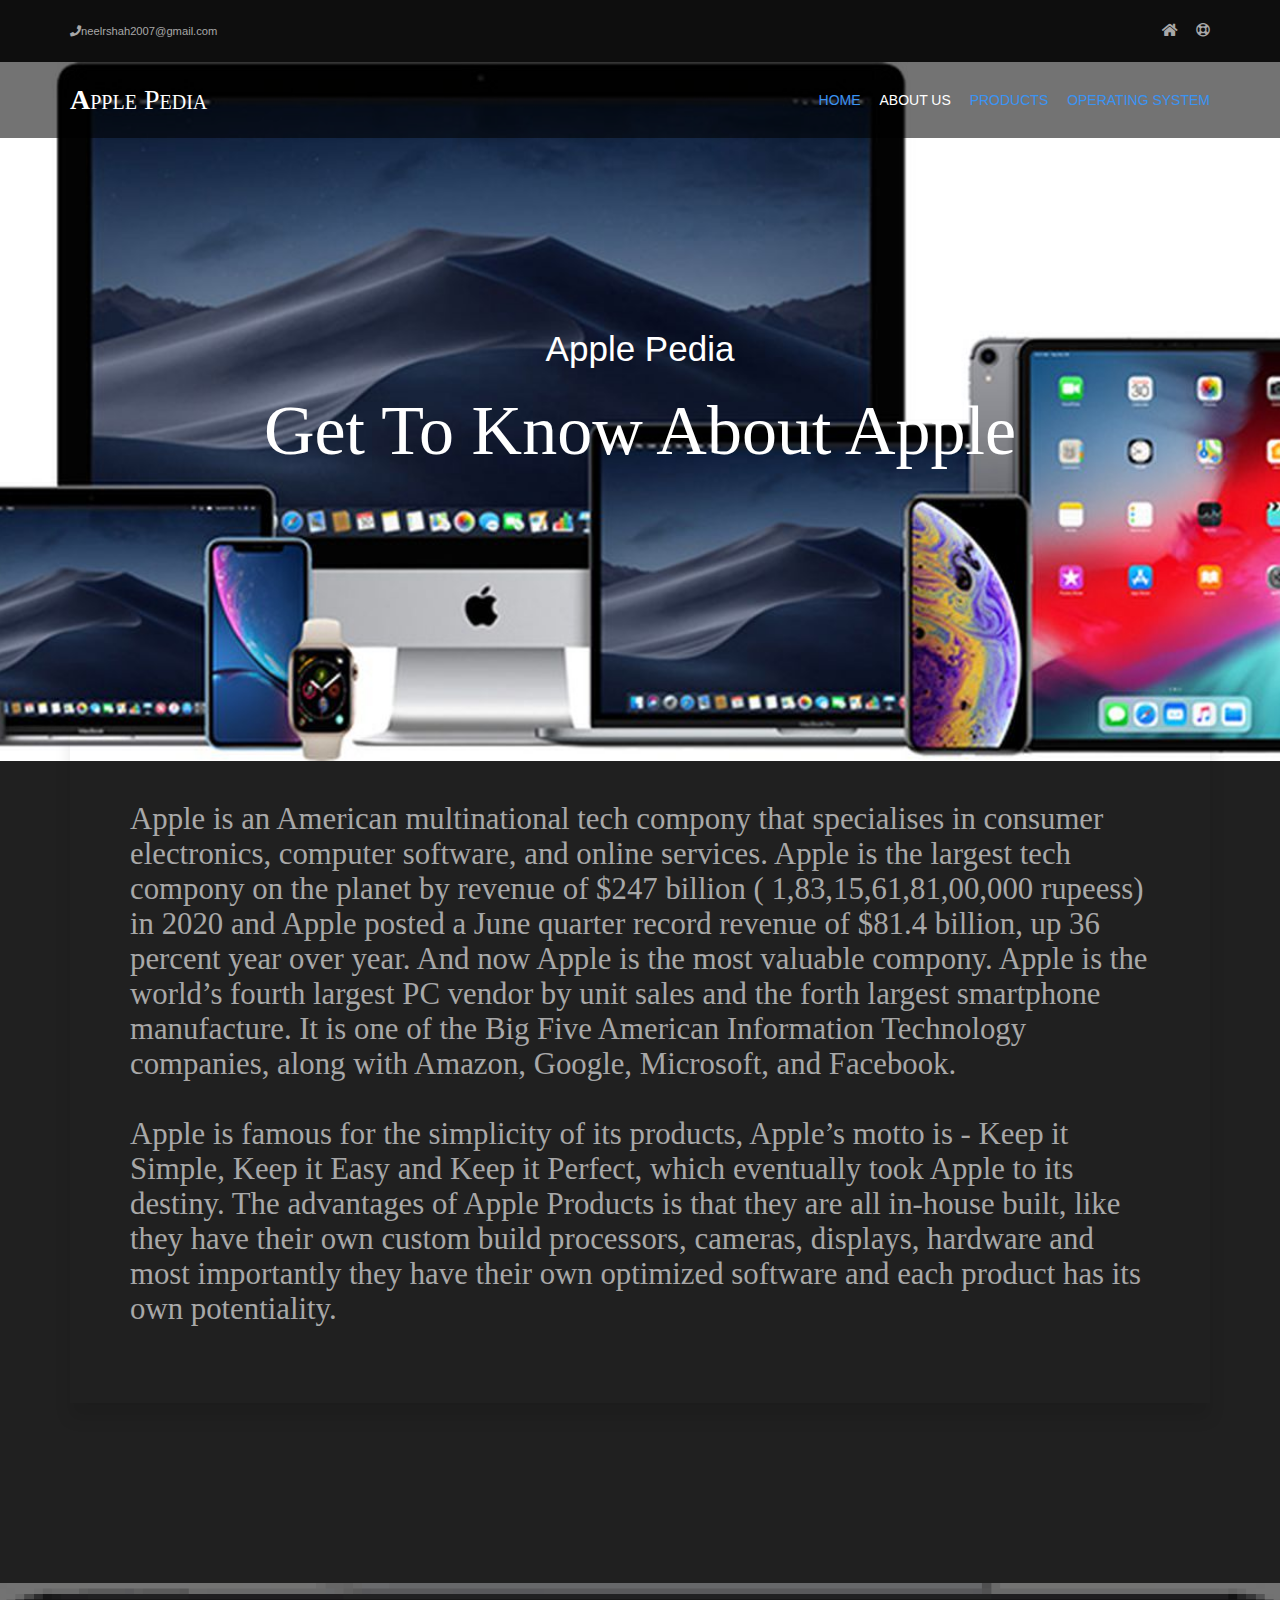
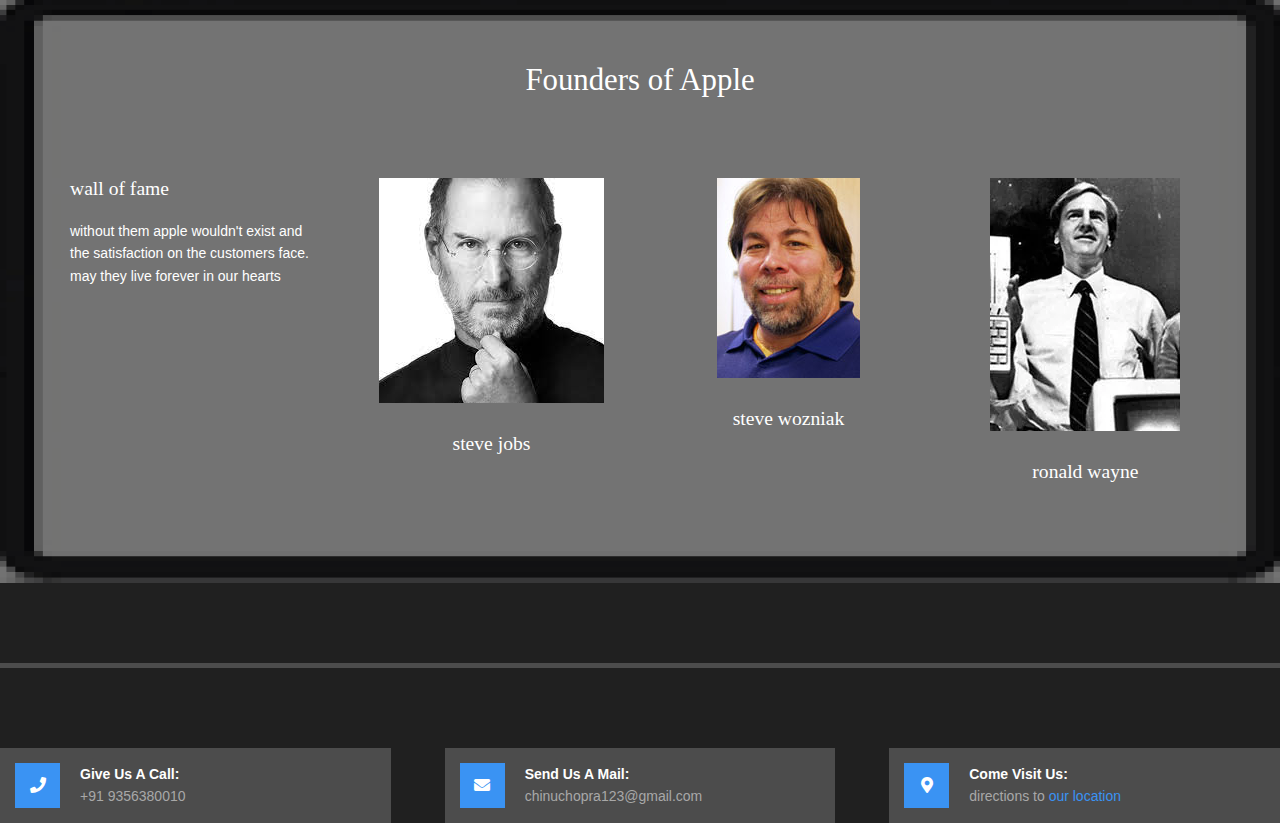
<file: index.html>
<!DOCTYPE html>
<html lang="">
<!-- To declare your language - read more here: https://www.w3.org/International/questions/qa-html-language-declarations -->
<head>
<title>ApplePedia</title>
<meta charset="utf-8">
<meta name="viewport" content="width=device-width, initial-scale=1.0, maximum-scale=1.0, user-scalable=no">
<link href="layout/styles/layout.css" rel="stylesheet" type="text/css" media="all">
</head>
<body id="top">
<div class="wrapper overlay row0">
  <div id="topbar" class="hoc clear">
    <div class="fl_left"> 
      
      <ul class="nospace">
        <li><i class="fas fa-phone"></i>neelrshah2007@gmail.com</li>
      </ul>
      <!-- ################################################################################################ -->
    </div>
    <div class="fl_right"> 
      <!-- ################################################################################################ -->
      <ul class="nospace">
        <li><a href="index.html"><i class="fas fa-home"></i></a></li>
        <li><a href="https://support.apple.com/en-in" title="Help Centre"><i class="far fa-life-ring"></i></a></li>
      </ul>
      <!-- ################################################################################################ -->
    </div>
  </div>
</div>
<!-- ################################################################################################ -->
<!-- ################################################################################################ -->
<!-- ################################################################################################ -->
<!-- Top Background Image Wrapper -->
<div class="bgded" style="background-image:url('images/demo/backgrounds/firstImage.jpg') ;"> 
  <!-- ################################################################################################ -->
  <div class="wrapper row1">
    <header id="header" class="hoc clear">
      <div id="logo" class="fl_left"> 
        <!-- ################################################################################################ -->
        <h1 class="logoname">Apple Pedia</h1>
        <!-- ################################################################################################ -->
      </div>
      <nav id="mainav" class="fl_right"> 
        <!-- ################################################################################################ -->
        <ul class="clear">
          <li class="active"><a href="index.html">Home</a></li>
          <li class="Drop"><a href="aboutPage.html">About Us</a>
            <ul>
              <li><a href="history.html">History</a></li>
              <li><a href="ethicalCodes.html">Ethical Codes</a></li>
              <li><a href="commitments.html">Commitments</a></li>
              <li><a href="sr.html">Social Responsibilities</a></li>
              <li><a href="tnc.html">Terms and Conditions</a></li>
            </ul>
          </li>
          <li class="active"><a href="products.html">Products</a></li>
          <li class="active"><a href="operating.html">Operating System</a></li> 
        </li>
        </ul>
        <!-- ###########################jsdgkldjvnjxcv m, v m,vnxlkvxmzv############################################## -->
      </nav>
    </header>
  </div>
  <!-- ################################################################################################ -->
  <!-- ################################################################################################ -->
  <!-- ################################################################################################ -->
  <div id="pageintro" class="hoc clear"> 
    <!-- ################################################################################################ -->
    <article>
      <p>Apple Pedia</p>
      <h3 class="heading">Get to know about Apple</h3>
     
    </article>
    <!-- ################################################################################################ -->
  </div>
  <!-- ################################################################################################ -->
</div>
<!-- End Top Background Image Wrapper -->
<!-- ################################################################################################ -->
<!-- ################################################################################################ -->
<!-- ################################################################################################ -->
<div class="wrapper row3">
  <main class="hoc container clear"> 
    <!-- main body -->
    <!-- ################################################################################################ -->
    <section id="introblocks" class="row3 inspace-30 clear">
      <div class="one_half first">
        <h6 class="heading">  </h6>
        <p class="heading font-x3">
          <BR>
          Apple is an American multinational tech compony that specialises in consumer electronics, computer software, and online services. Apple is the largest tech compony on the planet by revenue of $247 billion ( 1,83,15,61,81,00,000 rupeess) in  2020 and Apple posted a June quarter record revenue of $81.4 billion, up 36 percent year over year. And now Apple is the most valuable compony. Apple is the world’s fourth largest PC vendor by unit sales and the forth largest smartphone manufacture. It is one of the Big Five American Information Technology companies, along with Amazon, Google, Microsoft, and Facebook. 
<BR><BR>
Apple is famous for the simplicity of its products, Apple’s motto is - Keep it Simple, Keep it Easy and Keep it Perfect, which eventually took Apple to its destiny. The advantages of Apple Products is that they are all in-house built, like they have their own custom build processors, cameras, displays, hardware and most importantly they have their own optimized software and each product has its own potentiality. 
        </p>
      </div>
    </section>
    <!-- ################################################################################################ -->
    
    <!-- ################################################################################################ -->
    <!-- / main body -->
    <div class="clear"></div>
  </main>
</div>
<!-- ################################################################################################ -->
<!-- ################################################################################################ -->
<!-- ################################################################################################ -->
<div class="bgded overlay" style="background-image:url('images/download.png');">
  <section class="hoc container clear"> 
    <!-- ################################################################################################ -->
    <div class="sectiontitle">
      <h6 class="heading font-x2">Founders of Apple</h6>
    </div>
    <ul class="nospace group sd-third">
      <li class="one_quarter first">
        <article>
          <h6 class="heading">Wall of Fame</h6>
          <p class="btmspace-30">Without them Apple wouldn't exist and the satisfaction on the customers face.<BR> May they live forever in our hearts</p>
          
        </article>
      </li>
      <li class="one_quarter">
        <article class="center"><a class="imgover btmspace-30" href="#"><img src="images/steve-jobs.jpg" alt=""></a>
          <p class="heading">Steve Jobs</p>
        </article>
      </li>
      <li class="one_quarter">
        <article class="center"><a class="imgover btmspace-30" href="#"><img src="images/steve-woz.jpg" alt=""></a>
          <p class="heading">Steve Wozniak</p>
        </article>
      </li>
      <li class="one_quarter">
        <article class="center"><a class="imgover btmspace-30" href="#"><img src="images/ronald-wayne.png" alt=""></a>
          <p class="heading">Ronald Wayne</p>
        </article>
      </li>
    </ul>
    <!-- ################################################################################################ -->
  </section>
</div>
<!-- ################################################################################################ -->
<!-- ################################################################################################ -->
<!-- ################################################################################################ -->

<!-- ################################################################################################ -->
<!-- ################################################################################################ -->
<!-- ################################################################################################ -->

<!-- ################################################################################################ -->
<!-- ################################################################################################ -->
<!-- ################################################################################################ -->
    <!-- ################################################################################################ -->
    <figure id="ctdetails">
      <ul class="nospace group">
        <li class="one_third first">
          <div class="clear"><a href="#"><i class="fas fa-phone"></i></a> <span><strong>Give us a call:</strong>+91 9356380010</span></div>
        </li>
        <li class="one_third">
          <div class="clear"><a href="#"><i class="fas fa-envelope"></i></a> <span><strong>Send us a mail:</strong> chinuchopra123@gmail.com</span></div>
        </li>
        <li class="one_third">
          <div class="clear"><a href="#"><i class="fas fa-map-marker-alt"></i></a> <span><strong>Come visit us:</strong> Directions to <a href="#">our location</a></span></div>
        </li>
      </ul>
    </figure>
    <!-- ################################################################################################ -->
  </footer>
</div>
<a id="backtotop" href="#top"><i class="fas fa-chevron-up"></i></a>
<!-- JAVASCRIPTS -->
<script src="layout/scripts/jquery.min.js"></script>
<script src="layout/scripts/jquery.backtotop.js"></script>
<script src="layout/scripts/jquery.mobilemenu.js"></script>
</body>
</html>
</file>
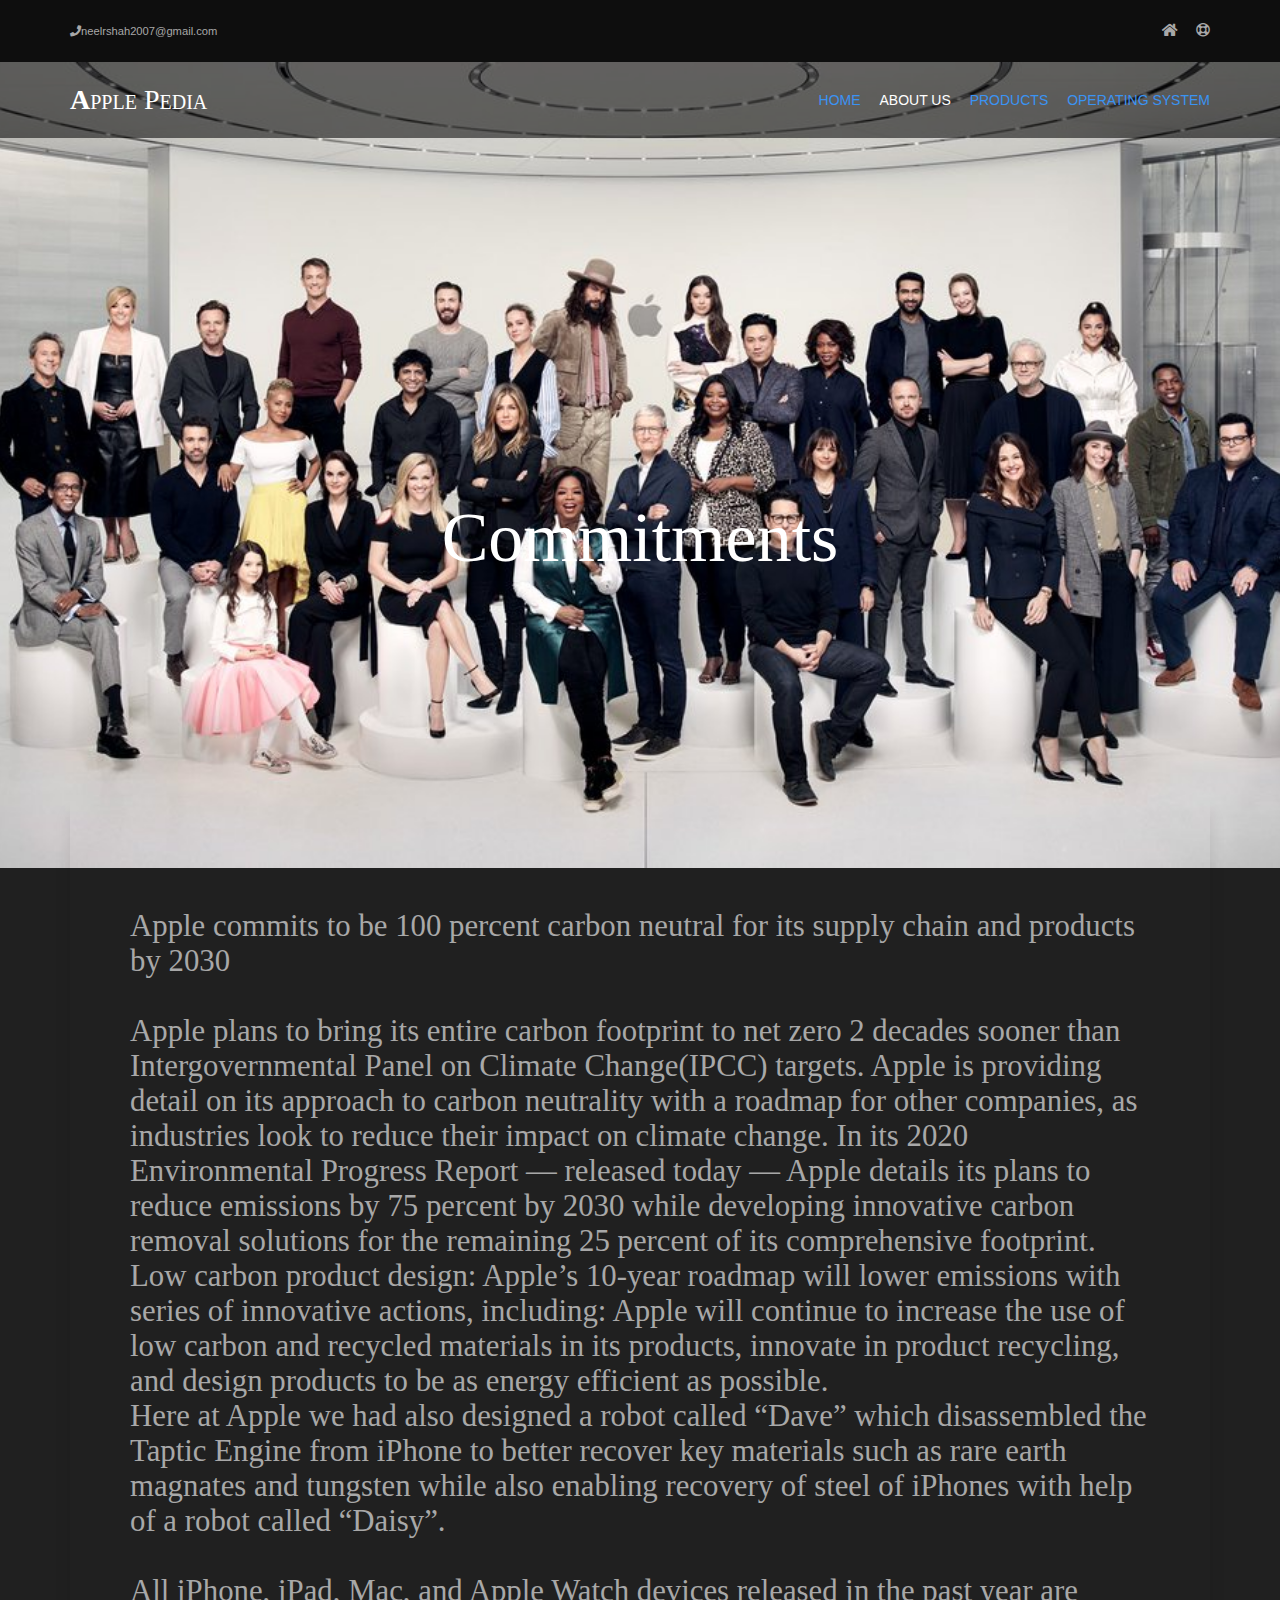
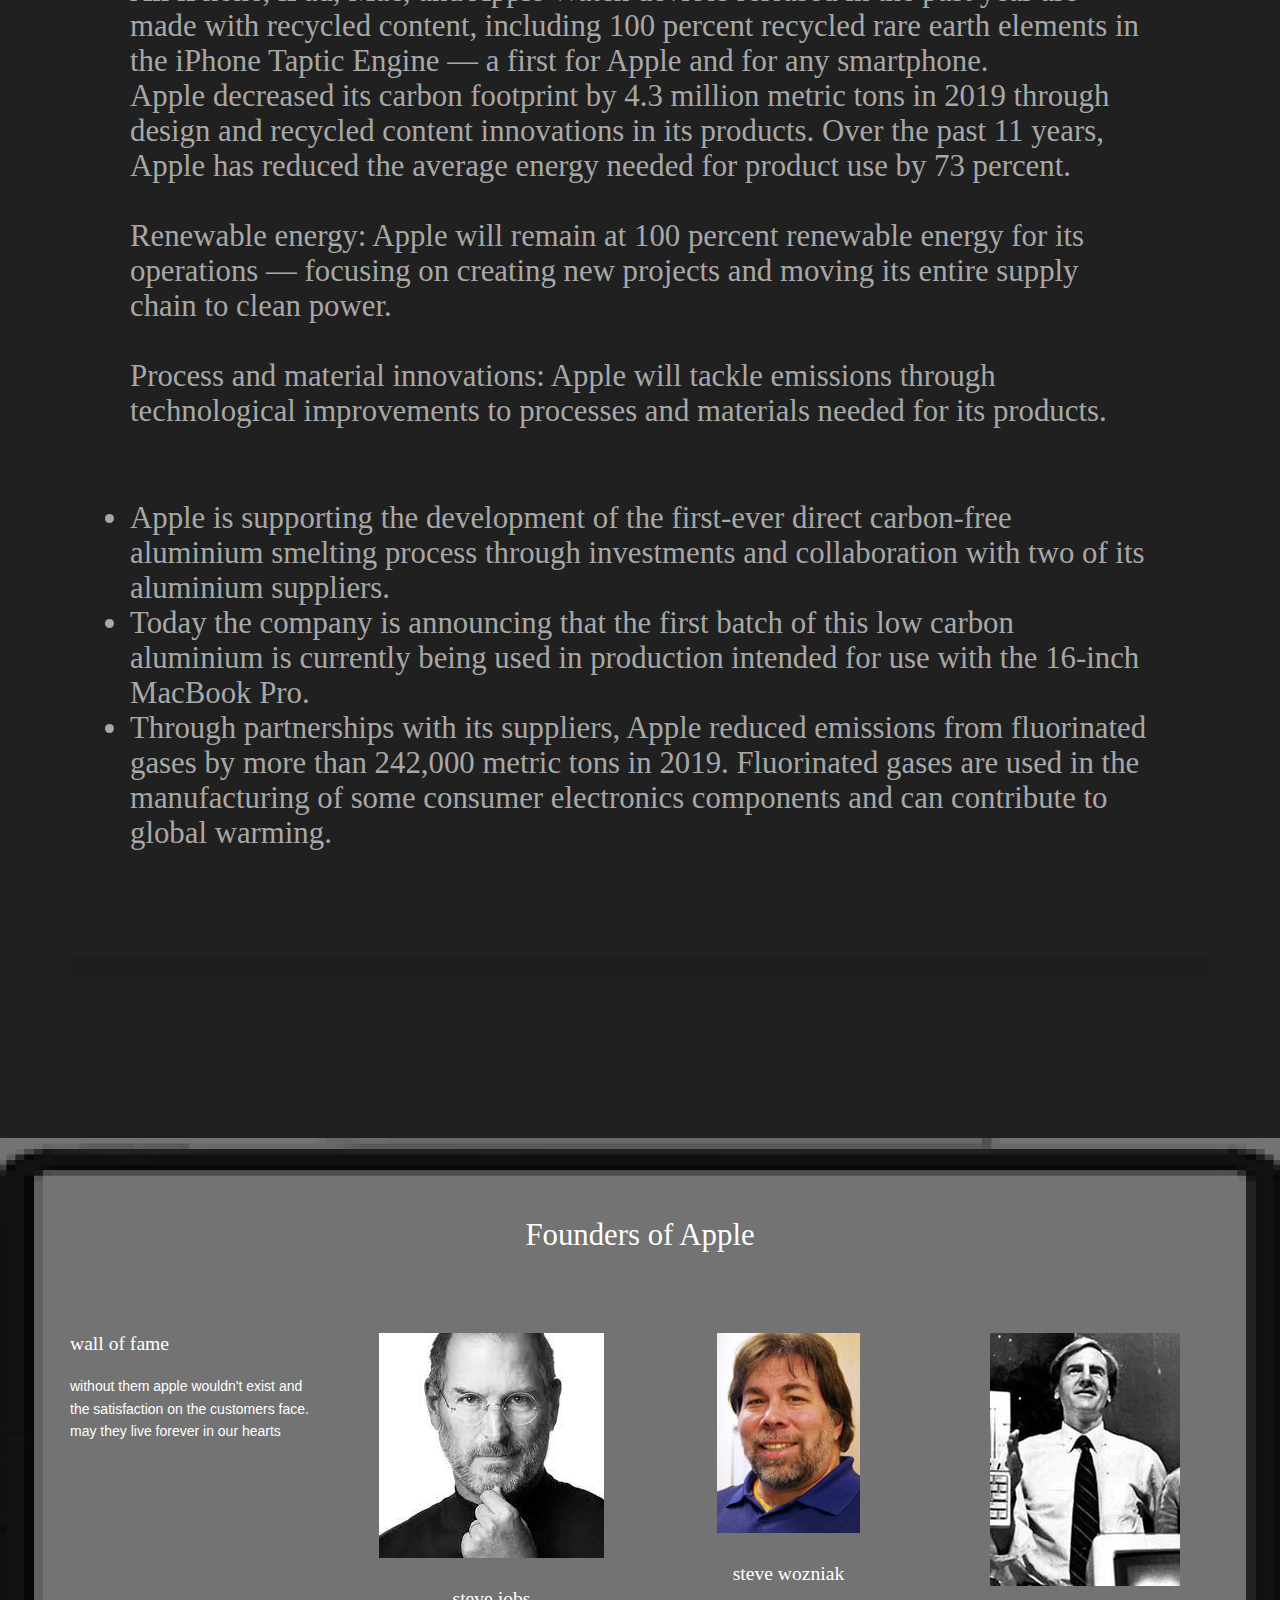
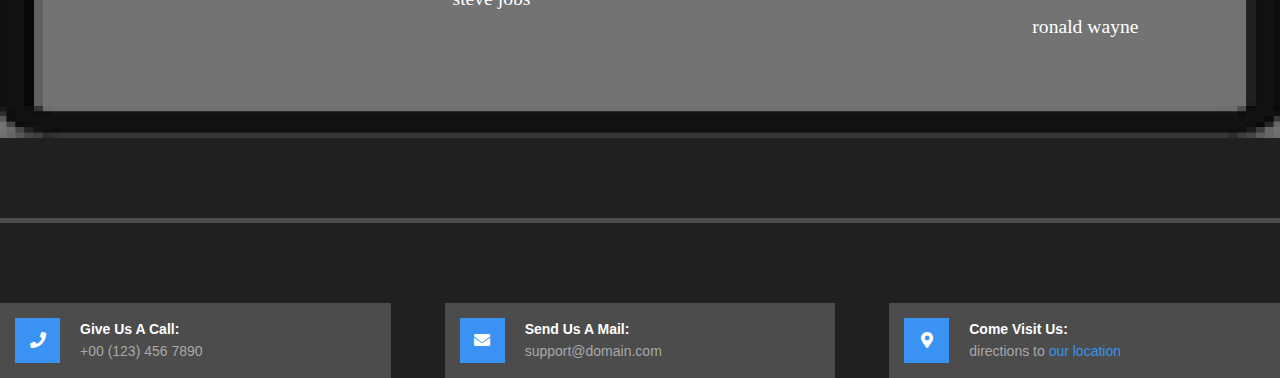
<file: commitments.html>
<!DOCTYPE html>
<html lang="">
<!-- To declare your language - read more here: https://www.w3.org/International/questions/qa-html-language-declarations -->
<head>
<title>Commitments</title>
<meta charset="utf-8">
<meta name="viewport" content="width=device-width, initial-scale=1.0, maximum-scale=1.0, user-scalable=no">
<link href="layout/styles/layout.css" rel="stylesheet" type="text/css" media="all">
</head>
<body id="top">
<div class="wrapper overlay row0">
  <div id="topbar" class="hoc clear">
    <div class="fl_left"> 
      
      <ul class="nospace">
        <li><i class="fas fa-phone"></i>neelrshah2007@gmail.com</li>
      </ul>
      <!-- ################################################################################################ -->
    </div>
    <div class="fl_right"> 
      <!-- ################################################################################################ -->
      <ul class="nospace">
        <li><a href="index.html"><i class="fas fa-home"></i></a></li>
        <li><a href="https://support.apple.com/en-in" title="Help Centre"><i class="far fa-life-ring"></i></a></li>
      </ul>
      <!-- ################################################################################################ -->
    </div>
  </div>
</div>
<!-- ################################################################################################ -->
<!-- ################################################################################################ -->
<!-- ################################################################################################ -->
<!-- Top Background Image Wrapper -->
<div class="bgded" style="background-image:url('images/apple-and-team.jpg') ;"> 
  <!-- ################################################################################################ -->
  <div class="wrapper row1">
    <header id="header" class="hoc clear">
      <div id="logo" class="fl_left"> 
        <!-- ################################################################################################ -->
        <h1 class="logoname">Apple Pedia</h1>
        <!-- ################################################################################################ -->
      </div>
      <nav id="mainav" class="fl_right"> 
        <!-- ################################################################################################ -->
        <ul class="clear">
          <li class="active"><a href="index.html">Home</a></li>
          <li class="Drop">About Us</a>
            <ul>
              <li><a href="history.html">History</a></li>
              <li><a href="ethicalCodes.html">Ethical Codes</a></li>
              <li><a href="commitments.html">Commitments</a></li>
              <li><a href="sr.html">Social Responsibilities</a></li>
              <li><a href="tnc.html">Terms and Conditions</a></li>
            </ul>
          </li>
          <li class="active"><a href="products.html">Products</a></li>
          <li class="active"><a href="operating.html">Operating System</a></li> 
        </li>
        </ul>
        <!-- ###########################jsdgkldjvnjxcv m, v m,vnxlkvxmzv############################################## -->
      </nav>
    </header>
  </div>
  <!-- ################################################################################################ -->
  <!-- ################################################################################################ -->
  <!-- ################################################################################################ -->
  <div id="pageintro" class="hoc clear"> 
    <!-- ################################################################################################ -->
    <article>
      <h3 class="heading"> <BR> <BR>Commitments</h3>
     
    </article>
    <!-- ################################################################################################ -->
  </div>
  <!-- ################################################################################################ -->
</div>
<!-- End Top Background Image Wrapper -->
<!-- ################################################################################################ -->
<!-- ################################################################################################ -->
<!-- ################################################################################################ -->
<div class="wrapper row3">
  <main class="hoc container clear"> 
    <!-- main body -->
    <!-- ################################################################################################ -->
    <section id="introblocks" class="row3 inspace-30 clear">
      <div class="one_half first">
        <h6 class="heading">  </h6>
        <p class="heading font-x3">
          <BR>
            Apple commits to be 100 percent carbon neutral for its supply chain and products by 2030
            <BR> <BR>
            Apple plans to bring its entire carbon footprint to net zero 2 decades sooner than Intergovernmental Panel on Climate Change(IPCC) targets. Apple is providing detail on its approach to carbon neutrality with a roadmap for other companies, as industries look to reduce their impact on climate change. In its 2020 Environmental Progress Report — released today — Apple details its plans to reduce emissions by 75 percent by 2030 while developing innovative carbon removal solutions for the remaining 25 percent of its comprehensive footprint.
            <BR>
            Low carbon product design: Apple’s 10-year roadmap will lower emissions with series of innovative actions, including:  Apple will continue to increase the use of low carbon and recycled materials in its products, innovate in product recycling, and design products to be as energy efficient as possible.
            <BR>
            Here at Apple we had also designed a robot called “Dave” which disassembled the Taptic Engine from iPhone to better recover key materials such as rare earth magnates and tungsten while also enabling recovery of steel of iPhones with help of a robot called “Daisy”. 
            <BR> <BR>
            All iPhone, iPad, Mac, and Apple Watch devices released in the past year are made with recycled content, including 100 percent recycled rare earth elements in the iPhone Taptic Engine — a first for Apple and for any smartphone. 
            <BR>
            Apple decreased its carbon footprint by 4.3 million metric tons in 2019 through design and recycled content innovations in its products. Over the past 11 years, Apple has reduced the average energy needed for product use by 73 percent.
            <BR> <BR>
            
            Renewable energy: Apple will remain at 100 percent renewable energy for its operations — focusing on creating new projects and moving its entire supply chain to clean power. 
            <BR> <BR>
            Process and material innovations: Apple will tackle emissions through technological improvements to processes and materials needed for its products.
            <BR>
            <UL class="heading font-x3">
            <LI> Apple is supporting the development of the first-ever direct carbon-free aluminium smelting process through investments and collaboration with two of its aluminium suppliers.
            <LI> Today the company is announcing that the first batch of this low carbon aluminium is currently being used in production intended for use with the 16-inch MacBook Pro.
            <LI> Through partnerships with its suppliers, Apple reduced emissions from fluorinated gases by more than 242,000 metric tons in 2019. Fluorinated gases are used in the manufacturing of some consumer electronics components and can contribute to global warming.
            <UL> 
</p>
      </div>
   
    <!-- ################################################################################################ -->
    <!-- / main body -->
    <div class="clear"></div>
  </main>
</div>
<!-- ################################################################################################ -->
<!-- ################################################################################################ -->
<!-- ################################################################################################ -->
<div class="bgded overlay" style="background-image:url('images/download.png');">
  <section class="hoc container clear"> 
    <!-- ################################################################################################ -->
    <div class="sectiontitle">
      <h6 class="heading font-x2">Founders of Apple</h6>
    </div>
    <ul class="nospace group sd-third">
      <li class="one_quarter first">
        <article>
          <h6 class="heading">Wall of Fame</h6>
          <p class="btmspace-30">Without them Apple wouldn't exist and the satisfaction on the customers face.<BR> May they live forever in our hearts</p>
          
        </article>
      </li>
      <li class="one_quarter">
        <article class="center"><a class="imgover btmspace-30" href="#"><img src="images/steve-jobs.jpg" alt=""></a>
          <p class="heading">Steve Jobs</p>
        </article>
      </li>
      <li class="one_quarter">
        <article class="center"><a class="imgover btmspace-30" href="#"><img src="images/steve-woz.jpg" alt=""></a>
          <p class="heading">Steve Wozniak</p>
        </article>
      </li>
      <li class="one_quarter">
        <article class="center"><a class="imgover btmspace-30" href="#"><img src="images/ronald-wayne.png" alt=""></a>
          <p class="heading">Ronald Wayne</p>
        </article>
      </li>
    </ul>
    <!-- ################################################################################################ -->
  </section>
</div>
<!-- ################################################################################################ -->
<!-- ################################################################################################ -->
<!-- ################################################################################################ -->

<!-- ################################################################################################ -->
<!-- ################################################################################################ -->
<!-- ################################################################################################ -->

<!-- ################################################################################################ -->
<!-- ################################################################################################ -->
<!-- ################################################################################################ -->
    <!-- ################################################################################################ -->
    <figure id="ctdetails">
      <ul class="nospace group">
        <li class="one_third first">
          <div class="clear"><a href="#"><i class="fas fa-phone"></i></a> <span><strong>Give us a call:</strong> +00 (123) 456 7890</span></div>
        </li>
        <li class="one_third">
          <div class="clear"><a href="#"><i class="fas fa-envelope"></i></a> <span><strong>Send us a mail:</strong> support@domain.com</span></div>
        </li>
        <li class="one_third">
          <div class="clear"><a href="#"><i class="fas fa-map-marker-alt"></i></a> <span><strong>Come visit us:</strong> Directions to <a href="#">our location</a></span></div>
        </li>
      </ul>
    </figure>
    <!-- ################################################################################################ -->
  </footer>
</div>
<!-- ################################################################################################ -->
<!-- ################################################################################################ -->
<!-- ################################################################################################ -->

<!-- ################################################################################################ -->
<!-- ################################################################################################ -->
<!-- ################################################################################################ -->
<a id="backtotop" href="#top"><i class="fas fa-chevron-up"></i></a>
<!-- JAVASCRIPTS -->
<script src="layout/scripts/jquery.min.js"></script>
<script src="layout/scripts/jquery.backtotop.js"></script>
<script src="layout/scripts/jquery.mobilemenu.js"></script>
</body>
</html>
</file>
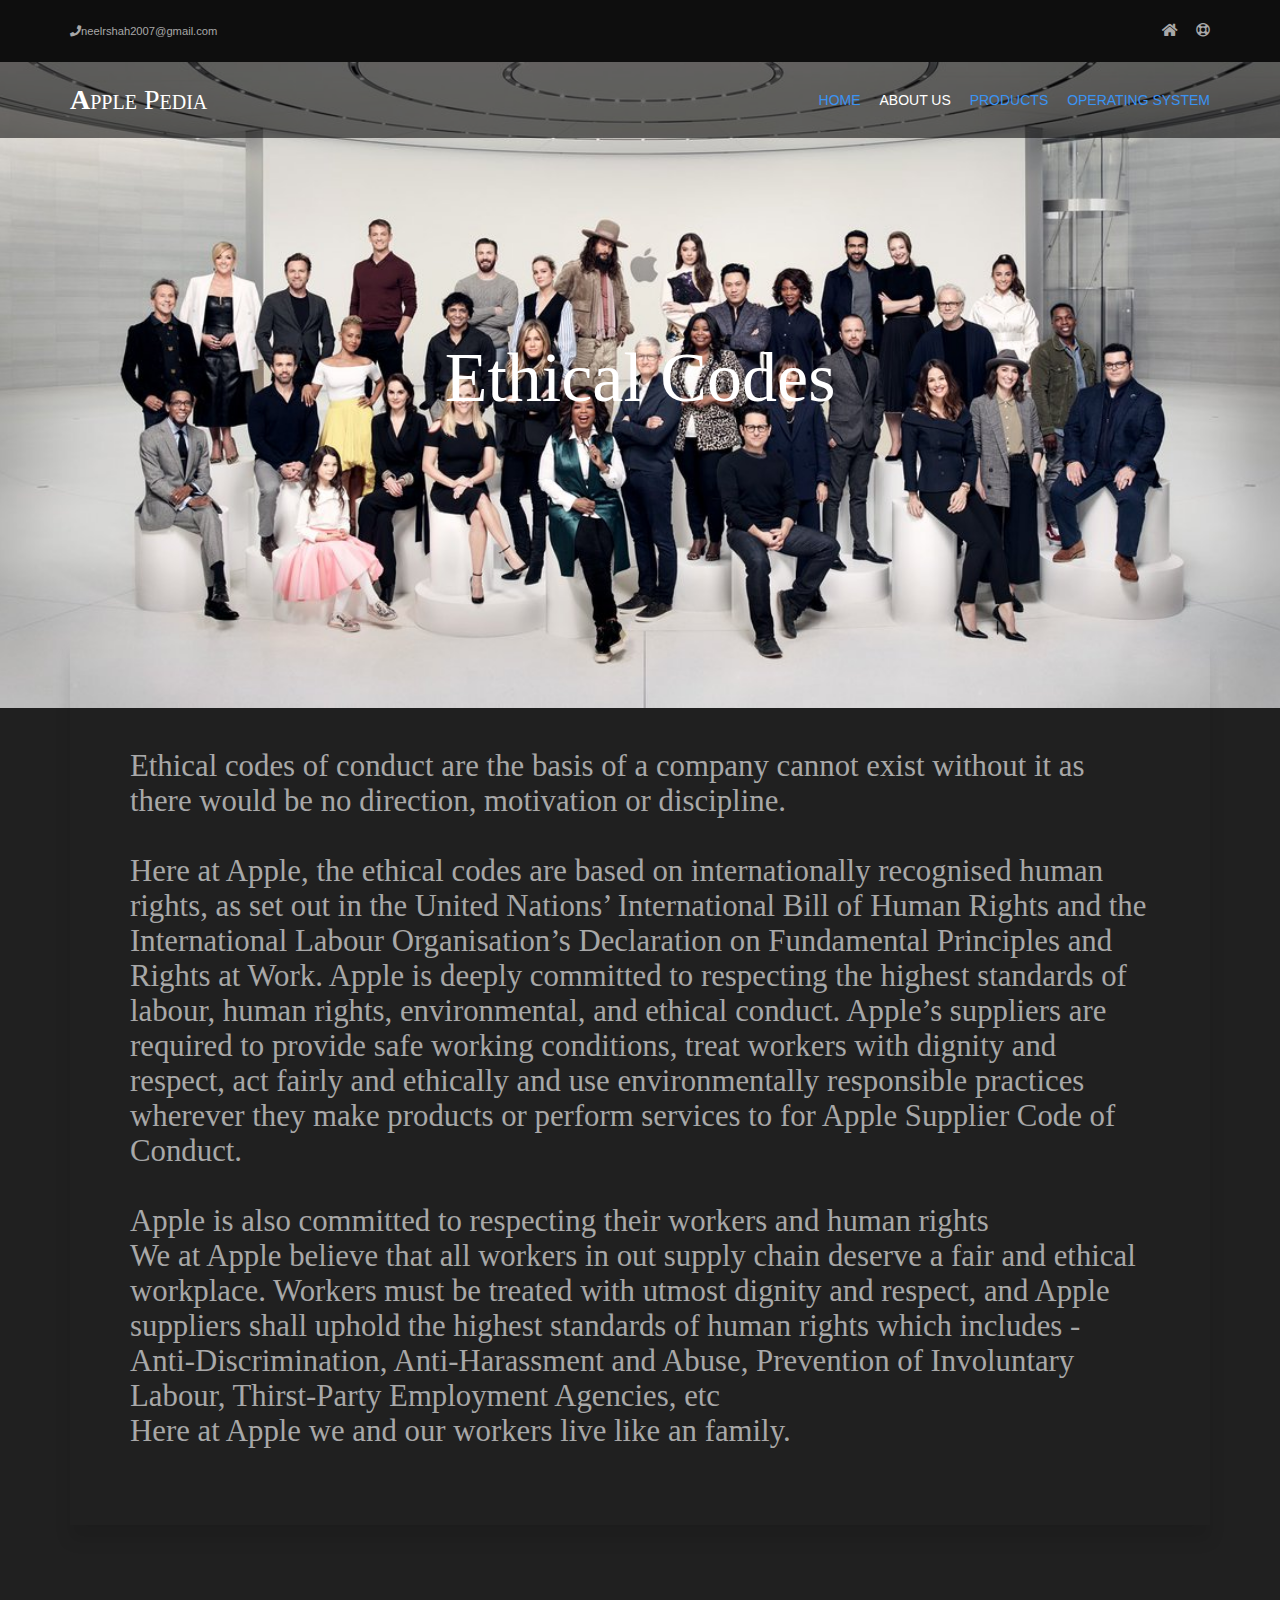
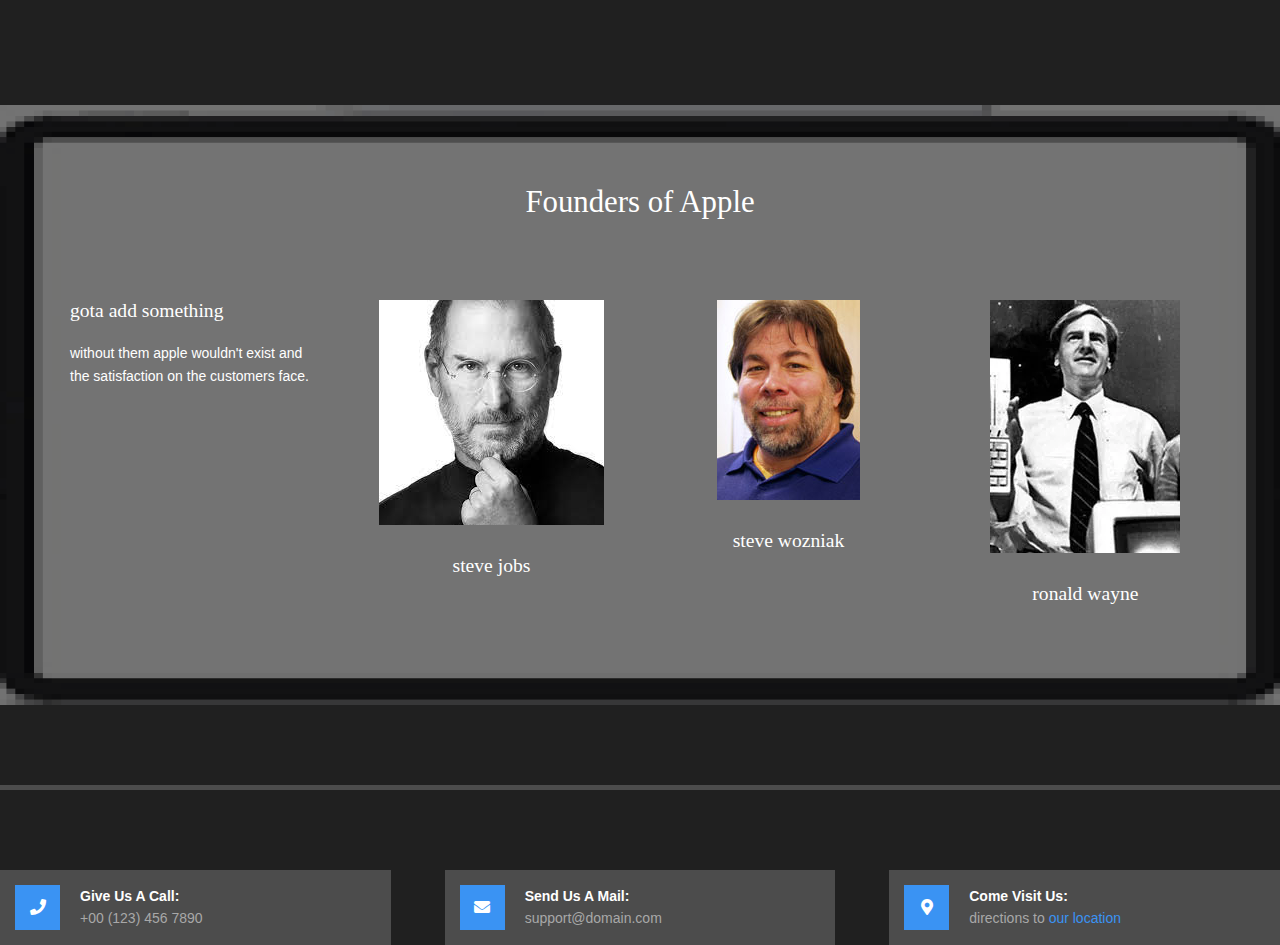
<file: ethicalCodes.html>
<!DOCTYPE html>
<html lang="">
<!-- To declare your language - read more here: https://www.w3.org/International/questions/qa-html-language-declarations -->
<head>
<title>Ethical Codes</title>
<meta charset="utf-8">
<meta name="viewport" content="width=device-width, initial-scale=1.0, maximum-scale=1.0, user-scalable=no">
<link href="layout/styles/layout.css" rel="stylesheet" type="text/css" media="all">
</head>
<body id="top">
<div class="wrapper overlay row0">
  <div id="topbar" class="hoc clear">
    <div class="fl_left"> 
      
      <ul class="nospace">
        <li><i class="fas fa-phone"></i>neelrshah2007@gmail.com</li>
      </ul>
      <!-- ################################################################################################ -->
    </div>
    <div class="fl_right"> 
      <!-- ################################################################################################ -->
      <ul class="nospace">
        <li><a href="index.html"><i class="fas fa-home"></i></a></li>
        <li><a href="https://support.apple.com/en-in" title="Help Centre"><i class="far fa-life-ring"></i></a></li>
      </ul>
      <!-- ################################################################################################ -->
    </div>
  </div>
</div>
<!-- ################################################################################################ -->
<!-- ################################################################################################ -->
<!-- ################################################################################################ -->
<!-- Top Background Image Wrapper -->
<div class="bgded" style="background-image:url('images/apple-and-team.jpg') ;"> 
  <!-- ################################################################################################ -->
  <div class="wrapper row1">
    <header id="header" class="hoc clear">
      <div id="logo" class="fl_left"> 
        <!-- ################################################################################################ -->
        <h1 class="logoname">Apple Pedia</h1>
        <!-- ################################################################################################ -->
      </div>
      <nav id="mainav" class="fl_right"> 
        <!-- ################################################################################################ -->
        <ul class="clear">
          <li class="active"><a href="index.html">Home</a></li>
          <li class="Drop"><a href="aboutPage.html">About Us</a>
            <ul>
              <li><a href="history.html">History</a></li>
              <li><a href="ethicalCodes.html">Ethical Codes</a></li>
              <li><a href="commitments.html">Commitments</a></li>
              <li><a href="sr.html">Social Responsibilities</a></li>
              <li><a href="tnc.html">Terms and Conditions</a></li>
            </ul>
          </li>
          <li class="active"><a href="products.html">Products</a></li>
          <li class="active"><a href="operating.html">Operating System</a></li> 
        </li>
        </ul>
        <!-- ###########################jsdgkldjvnjxcv m, v m,vnxlkvxmzv############################################## -->
      </nav>
    </header>
  </div>
  <!-- ################################################################################################ -->
  <!-- ################################################################################################ -->
  <!-- ################################################################################################ -->
  <div id="pageintro" class="hoc clear"> 
    <!-- ################################################################################################ -->
    <article>
      <h3 class="heading">Ethical Codes</h3>
     
    </article>
    <!-- ################################################################################################ -->
  </div>
  <!-- ################################################################################################ -->
</div>
<!-- End Top Background Image Wrapper -->
<!-- ################################################################################################ -->
<!-- ################################################################################################ -->
<!-- ################################################################################################ -->
<div class="wrapper row3">
  <main class="hoc container clear"> 
    <!-- main body -->
    <!-- ################################################################################################ -->
    <section id="introblocks" class="row3 inspace-30 clear">
      <div class="one_half first">
        <h6 class="heading">  </h6>
        <p class="heading font-x3">
          <BR>
            Ethical codes of conduct are the basis of a company cannot exist without it as there would be no direction, motivation or discipline. 
            <BR><BR>
            
            Here at Apple, the ethical codes are based on internationally recognised human rights, as set out in the United Nations’ International Bill of Human Rights and the International Labour Organisation’s Declaration on Fundamental Principles and Rights at Work. Apple is deeply committed to respecting the highest standards of labour, human rights, environmental, and ethical conduct.  Apple’s suppliers are required to provide safe working conditions, treat workers with dignity and respect, act fairly and ethically and use environmentally responsible practices wherever they make products or perform services to for Apple  Supplier Code of Conduct. 
            <BR><BR>
            
            Apple is also committed to respecting their workers and human rights
            <BR>
            
            We at Apple believe that all workers in out supply chain deserve a fair and ethical workplace. Workers must be treated with utmost dignity and respect, and Apple suppliers shall uphold the highest standards of human rights which includes - 
            <BR>
            
            Anti-Discrimination, Anti-Harassment and Abuse, Prevention of Involuntary Labour, Thirst-Party Employment Agencies, etc
            <BR>
            Here at Apple we and our workers live like an family. 
</p>
      </div>
   
    <!-- ################################################################################################ -->
    <!-- / main body -->
    <div class="clear"></div>
  </main>
</div>
<!-- ################################################################################################ -->
<!-- ################################################################################################ -->
<!-- ################################################################################################ -->
<div class="bgded overlay" style="background-image:url('images/download.png');">
  <section class="hoc container clear"> 
    <!-- ################################################################################################ -->
    <div class="sectiontitle">
      <h6 class="heading font-x2">Founders of Apple</h6>
    </div>
    <ul class="nospace group sd-third">
      <li class="one_quarter first">
        <article>
          <h6 class="heading">gota add something</h6>
          <p class="btmspace-30">Without them Apple wouldn't exist and the satisfaction on the customers face.</p>
          
        </article>
      </li>
      <li class="one_quarter">
        <article class="center"><a class="imgover btmspace-30" href="#"><img src="images/steve-jobs.jpg" alt=""></a>
          <p class="heading">Steve Jobs</p>
        </article>
      </li>
      <li class="one_quarter">
        <article class="center"><a class="imgover btmspace-30" href="#"><img src="images/steve-woz.jpg" alt=""></a>
          <p class="heading">Steve Wozniak</p>
        </article>
      </li>
      <li class="one_quarter">
        <article class="center"><a class="imgover btmspace-30" href="#"><img src="images/ronald-wayne.png" alt=""></a>
          <p class="heading">Ronald Wayne</p>
        </article>
      </li>
    </ul>
    <!-- ################################################################################################ -->
  </section>
</div>
<!-- ################################################################################################ -->
<!-- ################################################################################################ -->
<!-- ################################################################################################ -->

<!-- ################################################################################################ -->
<!-- ################################################################################################ -->
<!-- ################################################################################################ -->

<!-- ################################################################################################ -->
<!-- ################################################################################################ -->
<!-- ################################################################################################ -->
    <!-- ################################################################################################ -->
    <figure id="ctdetails">
      <ul class="nospace group">
        <li class="one_third first">
          <div class="clear"><a href="#"><i class="fas fa-phone"></i></a> <span><strong>Give us a call:</strong> +00 (123) 456 7890</span></div>
        </li>
        <li class="one_third">
          <div class="clear"><a href="#"><i class="fas fa-envelope"></i></a> <span><strong>Send us a mail:</strong> support@domain.com</span></div>
        </li>
        <li class="one_third">
          <div class="clear"><a href="#"><i class="fas fa-map-marker-alt"></i></a> <span><strong>Come visit us:</strong> Directions to <a href="#">our location</a></span></div>
        </li>
      </ul>
    </figure>
    <!-- ################################################################################################ -->
  </footer>
</div>
<!-- ################################################################################################ -->
<!-- ################################################################################################ -->
<!-- ################################################################################################ -->

<!-- ################################################################################################ -->
<!-- ################################################################################################ -->
<!-- ################################################################################################ -->
<a id="backtotop" href="#top"><i class="fas fa-chevron-up"></i></a>
<!-- JAVASCRIPTS -->
<script src="layout/scripts/jquery.min.js"></script>
<script src="layout/scripts/jquery.backtotop.js"></script>
<script src="layout/scripts/jquery.mobilemenu.js"></script>
</body>
</html>
</file>
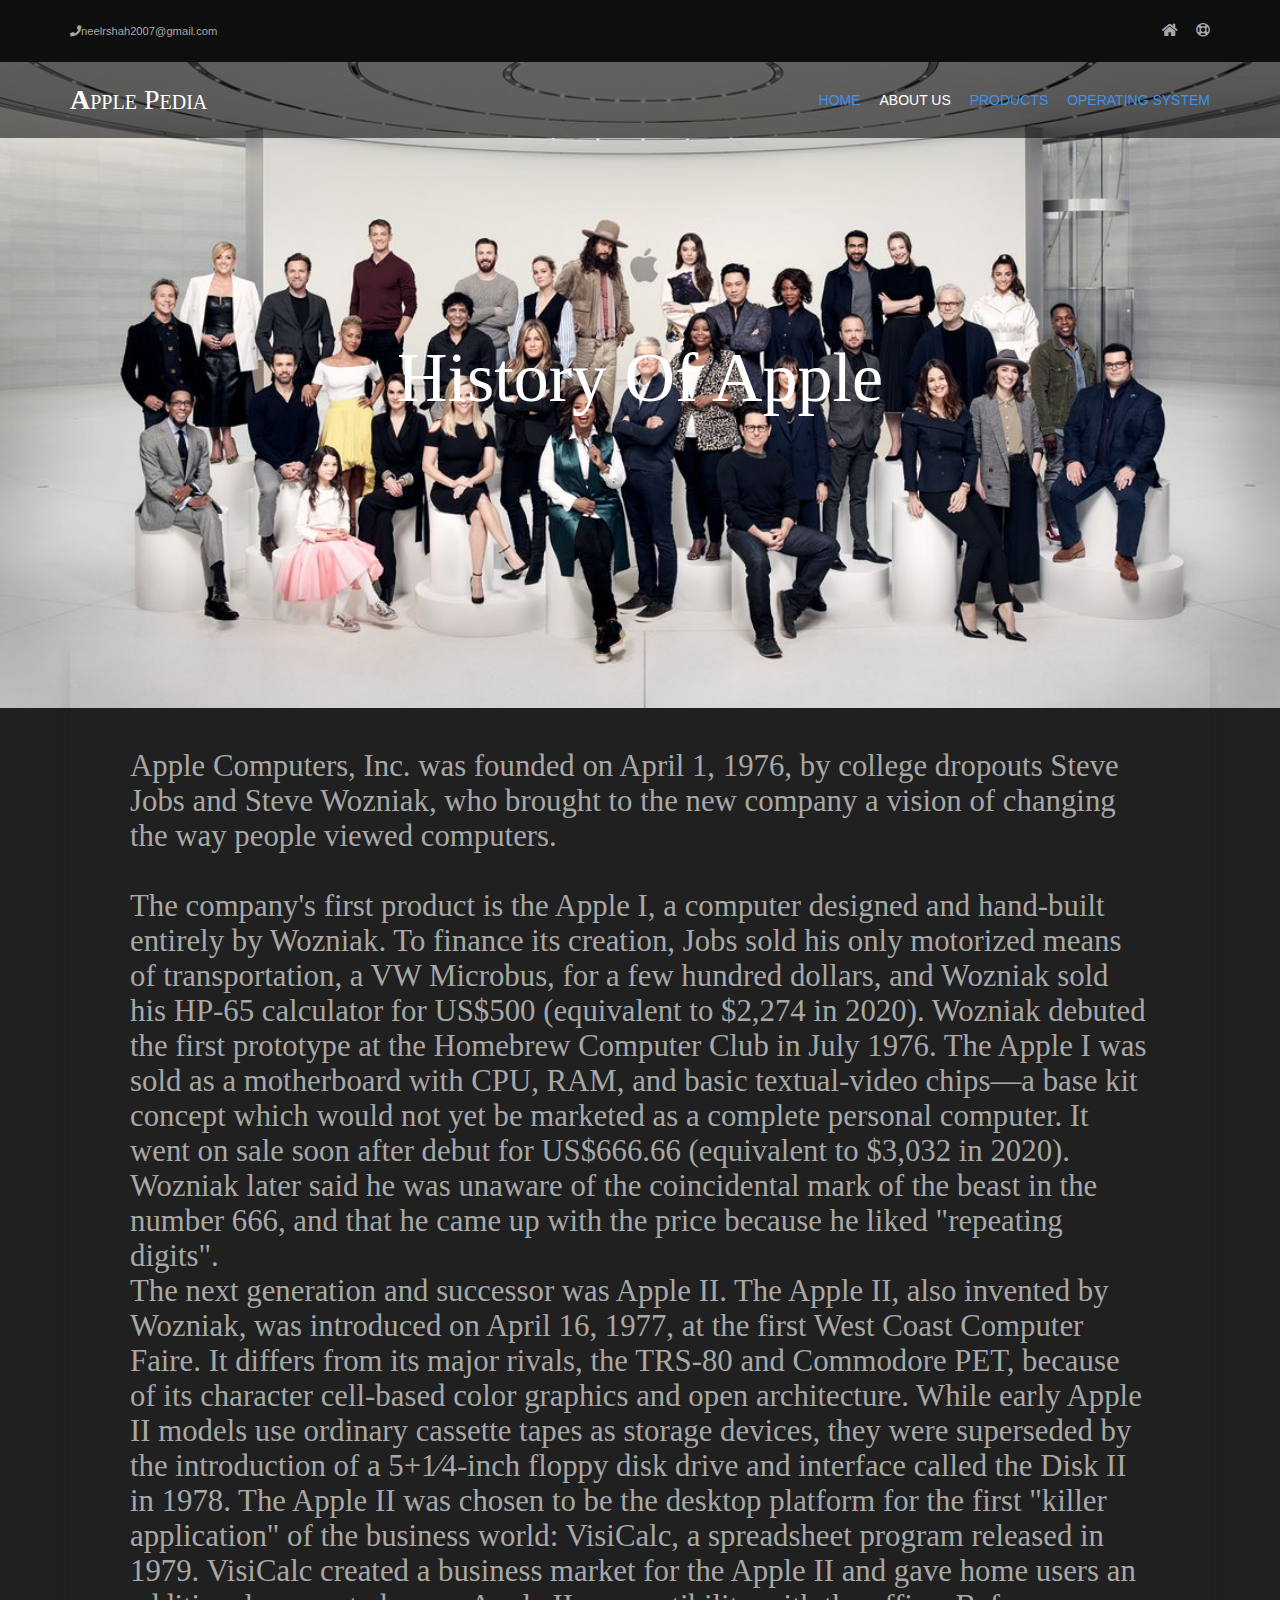
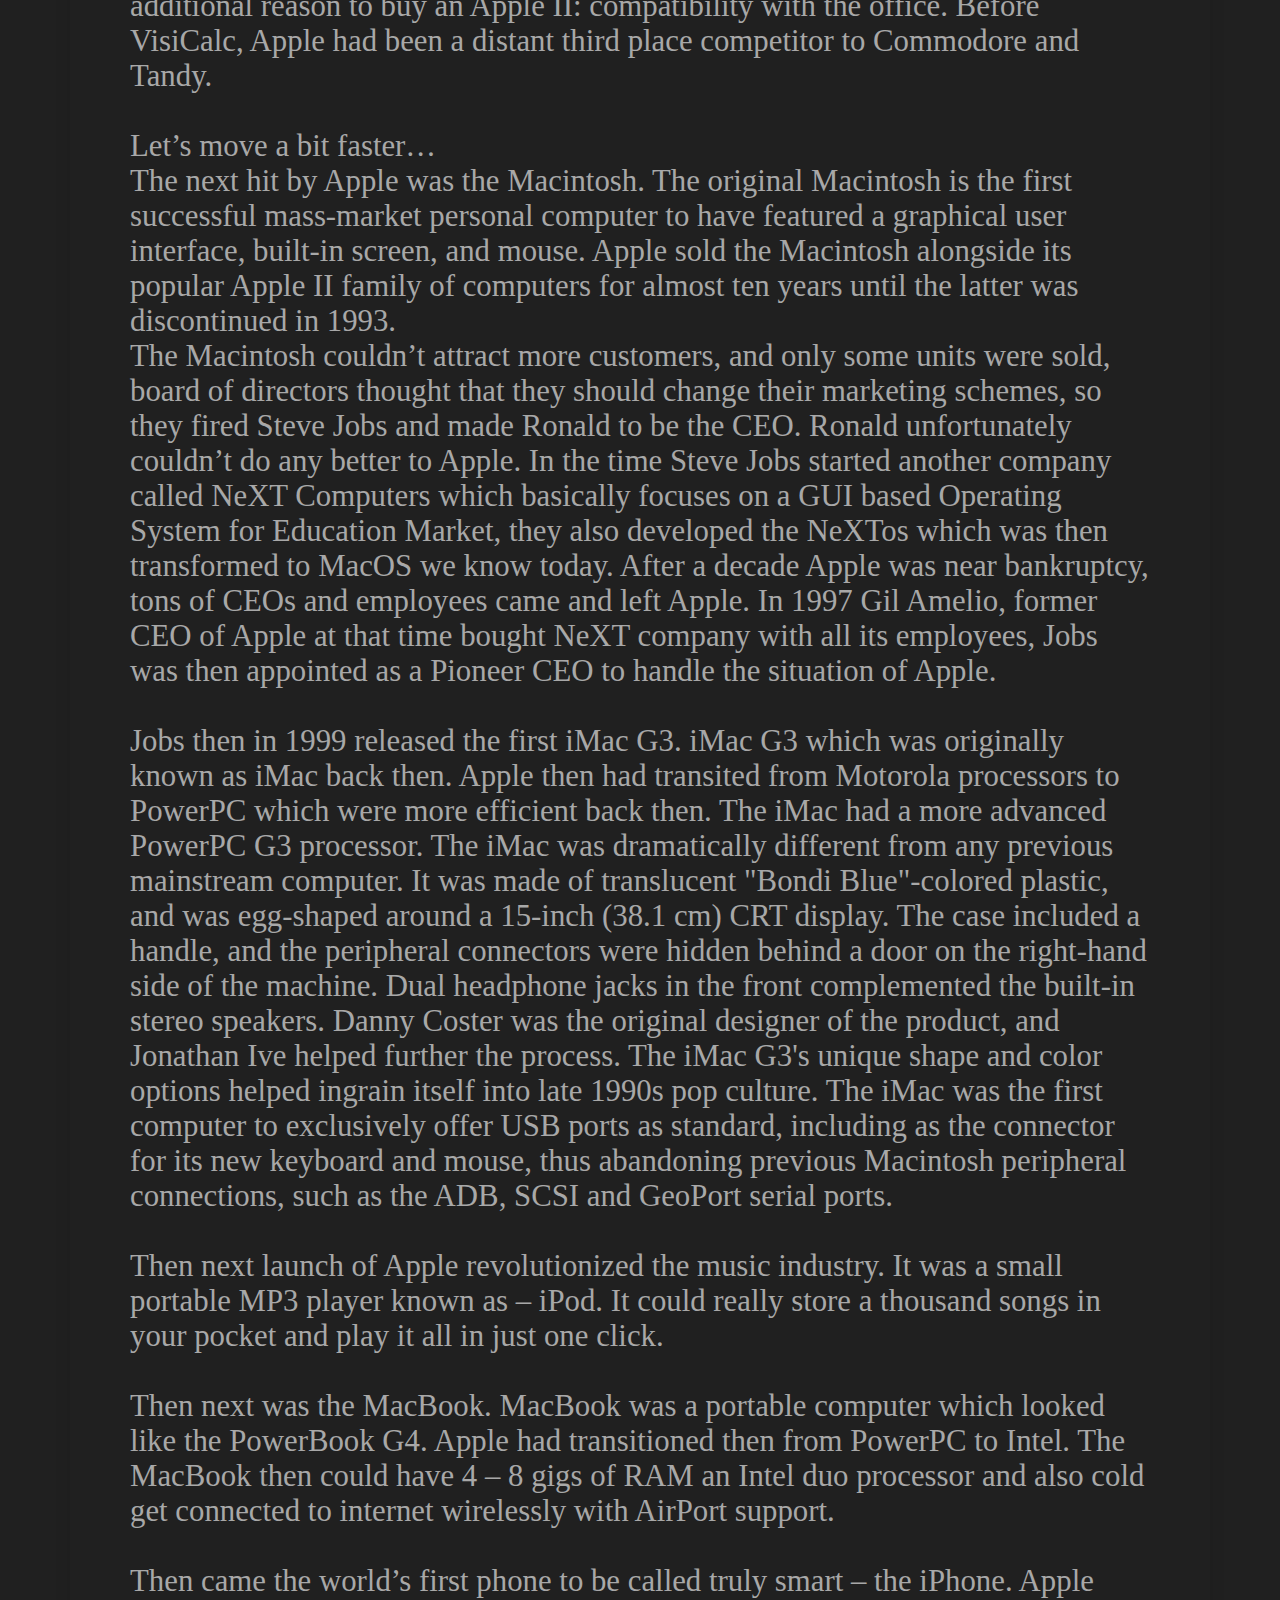
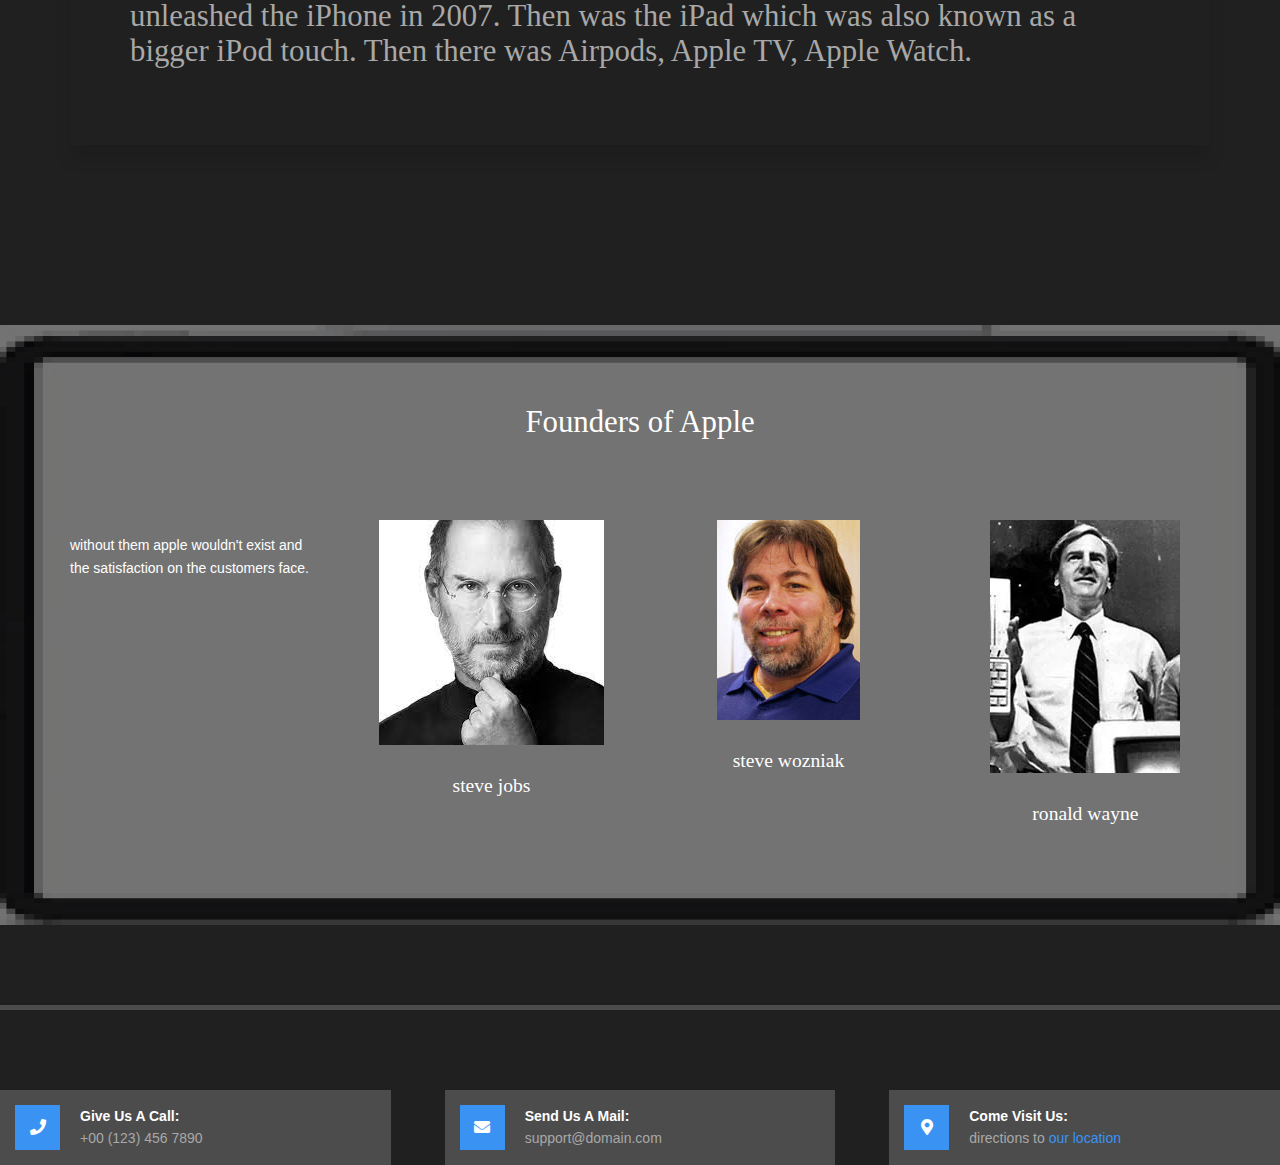
<file: history.html>
<!DOCTYPE html>
<html lang="">
<!-- To declare your language - read more here: https://www.w3.org/International/questions/qa-html-language-declarations -->
<head>
<title>History</title>
<meta charset="utf-8">
<meta name="viewport" content="width=device-width, initial-scale=1.0, maximum-scale=1.0, user-scalable=no">
<link href="layout/styles/layout.css" rel="stylesheet" type="text/css" media="all">
</head>
<body id="top">
<div class="wrapper overlay row0">
  <div id="topbar" class="hoc clear">
    <div class="fl_left"> 
      
      <ul class="nospace">
        <li><i class="fas fa-phone"></i>neelrshah2007@gmail.com</li>
      </ul>
      <!-- ################################################################################################ -->
    </div>
    <div class="fl_right"> 
      <!-- ################################################################################################ -->
      <ul class="nospace">
        <li><a href="index.html"><i class="fas fa-home"></i></a></li>
        <li><a href="https://support.apple.com/en-in" title="Help Centre"><i class="far fa-life-ring"></i></a></li>
      </ul>
      <!-- ################################################################################################ -->
    </div>
  </div>
</div>
<!-- ################################################################################################ -->
<!-- ################################################################################################ -->
<!-- ################################################################################################ -->
<!-- Top Background Image Wrapper -->
<div class="bgded" style="background-image:url('images/apple-and-team.jpg') ;"> 
  <!-- ################################################################################################ -->
  <div class="wrapper row1">
    <header id="header" class="hoc clear">
      <div id="logo" class="fl_left"> 
        <!-- ################################################################################################ -->
        <h1 class="logoname">Apple Pedia</h1>
        <!-- ################################################################################################ -->
      </div>
      <nav id="mainav" class="fl_right"> 
        <!-- ################################################################################################ -->
        <ul class="clear">
          <li class="active"><a href="index.html">Home</a></li>
          <li class="Drop"><a href="aboutPage.html">About Us</a>
            <ul>
              <li><a href="history.html">History</a></li>
              <li><a href="ethicalCodes.html">Ethical Codes</a></li>
              <li><a href="commitments.html">Commitments</a></li>
              <li><a href="sr.html">Social Responsibilities</a></li>
              <li><a href="tnc.html">Terms and Conditions</a></li>
            </ul>
          </li>
          <li class="active"><a href="products.html">Products</a></li>
          <li class="active"><a href="operating.html">Operating System</a></li> 
        </li>
        </ul>
        <!-- ###########################jsdgkldjvnjxcv m, v m,vnxlkvxmzv############################################## -->
      </nav>
    </header>
  </div>
  <!-- ################################################################################################ -->
  <!-- ################################################################################################ -->
  <!-- ################################################################################################ -->
  <div id="pageintro" class="hoc clear"> 
    <!-- ################################################################################################ -->
    <article>
      <h3 class="heading">History of Apple</h3>
     
    </article>
    <!-- ################################################################################################ -->
  </div>
  <!-- ################################################################################################ -->
</div>
<!-- End Top Background Image Wrapper -->
<!-- ################################################################################################ -->
<!-- ################################################################################################ -->
<!-- ################################################################################################ -->
<div class="wrapper row3">
  <main class="hoc container clear"> 
    <!-- main body -->
    <!-- ################################################################################################ -->
    <section id="introblocks" class="row3 inspace-30 clear">
      <div class="one_half first">
        <h6 class="heading">  </h6>
        <p class="heading font-x3">
          <BR>  
          Apple Computers, Inc. was founded on April 1, 1976, by college dropouts Steve Jobs and Steve Wozniak, who brought to the new company a vision of changing the way people viewed computers. 
          <BR> <BR>
           The company's first product is the Apple I, a computer designed and hand-built entirely by Wozniak. To finance its creation, Jobs sold his only motorized means of transportation, a VW Microbus, for a few hundred dollars, and Wozniak sold his HP-65 calculator for US$500 (equivalent to $2,274 in 2020).  Wozniak debuted the first prototype at the Homebrew Computer Club in July 1976. The Apple I was sold as a motherboard with CPU, RAM, and basic textual-video chips—a base kit concept which would not yet be marketed as a complete personal computer. It went on sale soon after debut for US$666.66 (equivalent to $3,032 in 2020). Wozniak later said he was unaware of the coincidental mark of the beast in the number 666, and that he came up with the price because he liked "repeating digits".
          <BR> 
          The next generation and successor was Apple II. The Apple II, also invented by Wozniak, was introduced on April 16, 1977, at the first West Coast Computer Faire. It differs from its major rivals, the TRS-80 and Commodore PET, because of its character cell-based color graphics and open architecture. While early Apple II models use ordinary cassette tapes as storage devices, they were superseded by the introduction of a 5+1⁄4-inch floppy disk drive and interface called the Disk II in 1978. The Apple II was chosen to be the desktop platform for the first "killer application" of the business world: VisiCalc, a spreadsheet program released in 1979. VisiCalc created a business market for the Apple II and gave home users an additional reason to buy an Apple II: compatibility with the office. Before VisiCalc, Apple had been a distant third place competitor to Commodore and Tandy.
          <BR> <BR>
          
          Let’s move a bit faster…
          <BR> 
          The next hit by Apple was the Macintosh. The original Macintosh is the first successful mass-market personal computer to have featured a graphical user interface, built-in screen, and mouse. Apple sold the Macintosh alongside its popular Apple II family of computers for almost ten years until the latter was discontinued in 1993.
          <BR> 
          The Macintosh couldn’t attract more customers, and only some units were sold, board of directors thought that they should change their marketing schemes, so they fired Steve Jobs and made Ronald to be the CEO. Ronald unfortunately couldn’t do any better to Apple. In the time Steve Jobs started another company called NeXT Computers which basically focuses on a GUI based Operating System for Education Market, they  also developed the NeXTos which was then transformed to MacOS we know today. After a decade Apple was near bankruptcy, tons of CEOs and employees came and left Apple. In 1997 Gil Amelio, former CEO of Apple at that time bought NeXT company with all its employees, Jobs was then appointed as a Pioneer CEO to handle the situation of Apple. 
          <BR> <BR> 
          
          Jobs then in 1999 released the first iMac G3. iMac G3 which was originally known as iMac back then. Apple then had transited from Motorola processors to PowerPC which were more efficient back then. The iMac  had a more advanced PowerPC G3 processor. The iMac was dramatically different from any previous mainstream computer. It was made of translucent "Bondi Blue"-colored plastic, and was egg-shaped around a 15-inch (38.1 cm) CRT display. The case included a handle, and the peripheral connectors were hidden behind a door on the right-hand side of the machine. Dual headphone jacks in the front complemented the built-in stereo speakers. Danny Coster was the original designer of the product, and Jonathan Ive helped further the process. The iMac G3's unique shape and color options helped ingrain itself into late 1990s pop culture. The iMac was the first computer to exclusively offer USB ports as standard, including as the connector for its new keyboard and mouse, thus abandoning previous Macintosh peripheral connections, such as the ADB, SCSI and GeoPort serial ports.
          <BR> <BR> 
          Then next launch of Apple revolutionized the music industry. It was a small portable MP3 player known as – iPod. It could really store a thousand songs in your pocket and play it all in just one click.
          <BR> <BR> 
          
          Then next was the MacBook. MacBook was a portable computer which looked like the PowerBook G4. Apple had transitioned then from PowerPC to Intel. The MacBook then could have 4 – 8 gigs of RAM an Intel duo processor and also cold get connected to internet wirelessly with AirPort support.
          <BR> <BR> 
          Then came the world’s first phone to be called truly smart – the iPhone. Apple unleashed the iPhone in 2007.  Then was the iPad which was also known as a bigger iPod touch. Then there was Airpods, Apple TV, Apple Watch.
          
</p>
      </div>
   
    <!-- ################################################################################################ -->
    <!-- / main body -->
    <div class="clear"></div>
  </main>
</div>
<!-- ################################################################################################ -->
<!-- ################################################################################################ -->
<!-- ################################################################################################ -->
<div class="bgded overlay" style="background-image:url('images/download.png');">
  <section class="hoc container clear"> 
    <!-- ################################################################################################ -->
    <div class="sectiontitle">
      <h6 class="heading font-x2">Founders of Apple</h6>
    </div>
    <ul class="nospace group sd-third">
      <li class="one_quarter first">
        <article>
          <p class="btmspace-30">Without them Apple wouldn't exist and the satisfaction on the customers face.</p>
          
        </article>
      </li>
      <li class="one_quarter">
        <article class="center"><a class="imgover btmspace-30" href="#"><img src="images/steve-jobs.jpg" alt=""></a>
          <p class="heading">Steve Jobs</p>
        </article>
      </li>
      <li class="one_quarter">
        <article class="center"><a class="imgover btmspace-30" href="#"><img src="images/steve-woz.jpg" alt=""></a>
          <p class="heading">Steve Wozniak</p>
        </article>
      </li>
      <li class="one_quarter">
        <article class="center"><a class="imgover btmspace-30" href="#"><img src="images/ronald-wayne.png" alt=""></a>
          <p class="heading">Ronald Wayne</p>
        </article>
      </li>
    </ul>
    <!-- ################################################################################################ -->
  </section>
</div>
<!-- ################################################################################################ -->
<!-- ################################################################################################ -->
<!-- ################################################################################################ -->

<!-- ################################################################################################ -->
<!-- ################################################################################################ -->
<!-- ################################################################################################ -->

<!-- ################################################################################################ -->
<!-- ################################################################################################ -->
<!-- ################################################################################################ -->
    <!-- ################################################################################################ -->
    <figure id="ctdetails">
      <ul class="nospace group">
        <li class="one_third first">
          <div class="clear"><a href="#"><i class="fas fa-phone"></i></a> <span><strong>Give us a call:</strong> +00 (123) 456 7890</span></div>
        </li>
        <li class="one_third">
          <div class="clear"><a href="#"><i class="fas fa-envelope"></i></a> <span><strong>Send us a mail:</strong> support@domain.com</span></div>
        </li>
        <li class="one_third">
          <div class="clear"><a href="#"><i class="fas fa-map-marker-alt"></i></a> <span><strong>Come visit us:</strong> Directions to <a href="#">our location</a></span></div>
        </li>
      </ul>
    </figure>
    <!-- ################################################################################################ -->
  </footer>
</div>
<!-- ################################################################################################ -->
<!-- ################################################################################################ -->
<!-- ################################################################################################ -->

<!-- ################################################################################################ -->
<!-- ################################################################################################ -->
<!-- ################################################################################################ -->
<a id="backtotop" href="#top"><i class="fas fa-chevron-up"></i></a>
<!-- JAVASCRIPTS -->
<script src="layout/scripts/jquery.min.js"></script>
<script src="layout/scripts/jquery.backtotop.js"></script>
<script src="layout/scripts/jquery.mobilemenu.js"></script>
</body>
</html>
</file>
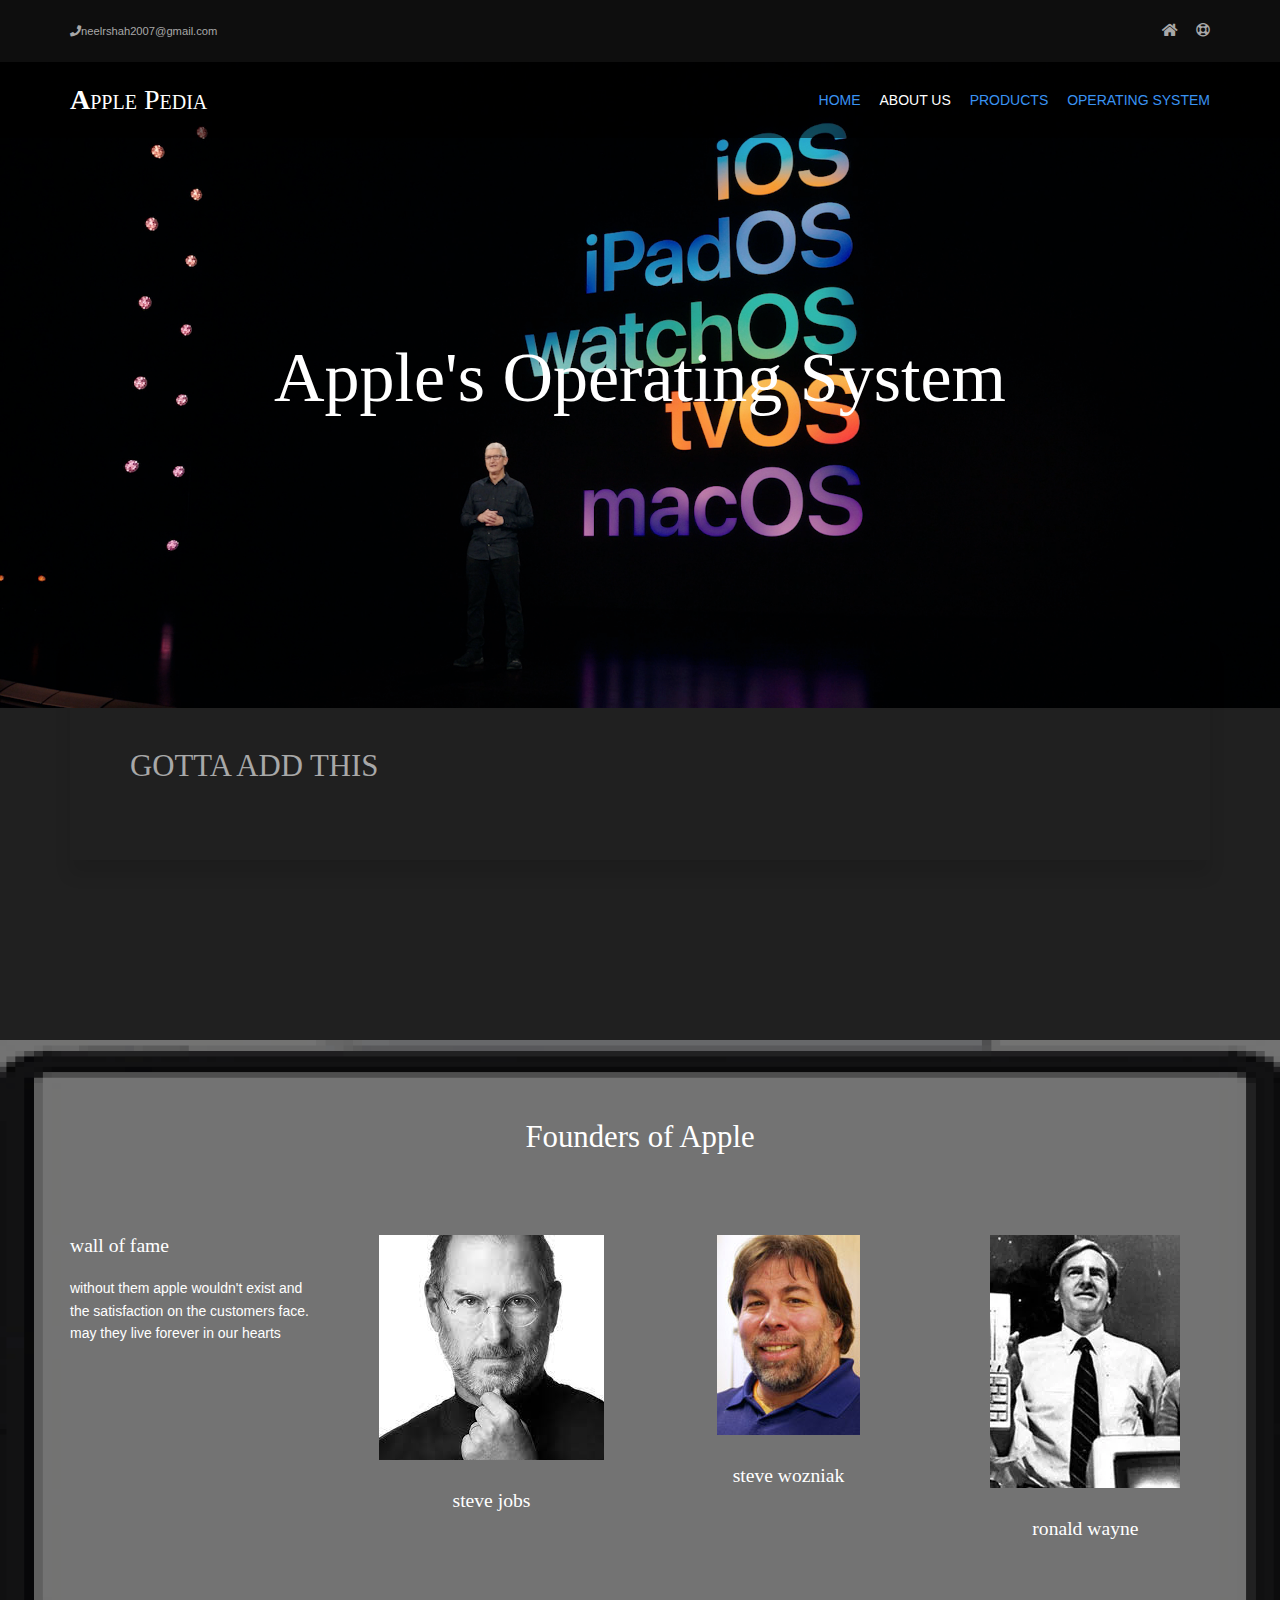
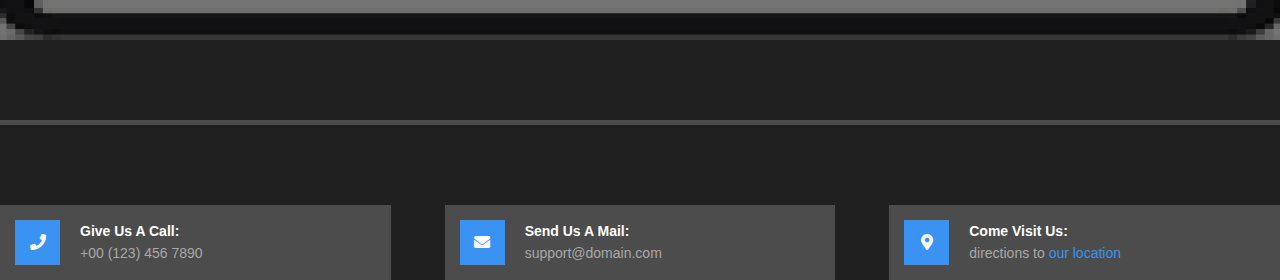
<file: operating.html>
<!DOCTYPE html>
<html lang="">
<!-- To declare your language - read more here: https://www.w3.org/International/questions/qa-html-language-declarations -->
<head>
<title>Apple's OS</title>
<meta charset="utf-8">
<meta name="viewport" content="width=device-width, initial-scale=1.0, maximum-scale=1.0, user-scalable=no">
<link href="layout/styles/layout.css" rel="stylesheet" type="text/css" media="all">
</head>
<body id="top">
<div class="wrapper overlay row0">
  <div id="topbar" class="hoc clear">
    <div class="fl_left"> 
      
      <ul class="nospace">
        <li><i class="fas fa-phone"></i>neelrshah2007@gmail.com</li>
      </ul>
      <!-- ################################################################################################ -->
    </div>
    <div class="fl_right"> 
      <!-- ################################################################################################ -->
      <ul class="nospace">
        <li><a href="index.html"><i class="fas fa-home"></i></a></li>
        <li><a href="https://support.apple.com/en-in" title="Help Centre"><i class="far fa-life-ring"></i></a></li>
      </ul>
      <!-- ################################################################################################ -->
    </div>
  </div>
</div>
<!-- ################################################################################################ -->
<!-- ################################################################################################ -->
<!-- ################################################################################################ -->
<!-- Top Background Image Wrapper -->
<div class="bgded" style="background-image:url('images/os.png') ;"> 
  <!-- ################################################################################################ -->
  <div class="wrapper row1">
    <header id="header" class="hoc clear">
      <div id="logo" class="fl_left"> 
        <!-- ################################################################################################ -->
        <h1 class="logoname">Apple Pedia</h1>
        <!-- ################################################################################################ -->
      </div>
      <nav id="mainav" class="fl_right"> 
        <!-- ################################################################################################ -->
        <ul class="clear">
          <li class="active"><a href="index.html">Home</a></li>
          <li class="Drop"><a href="aboutPage.html">About Us</a>
            <ul>
              <li><a href="history.html">History</a></li>
              <li><a href="ethicalCodes.html">Ethical Codes</a></li>
              <li><a href="commitments.html">Commitments</a></li>
              <li><a href="sr.html">Social Responsibilities</a></li>
              <li><a href="tnc.html">Terms and Conditions</a></li>
            </ul>
          </li>
          <li class="active"><a href="products.html">Products</a></li>
          <li class="active"><a href="operating.html">Operating System</a></li> 
        </li>
        </ul>
        <!-- ###########################jsdgkldjvnjxcv m, v m,vnxlkvxmzv############################################## -->
      </nav>
    </header>
  </div>
  <!-- ################################################################################################ -->
  <!-- ################################################################################################ -->
  <!-- ################################################################################################ -->
  <div id="pageintro" class="hoc clear"> 
    <!-- ################################################################################################ -->
    <article>
      <h3 class="heading">Apple's Operating System</h3>
     
    </article>
    <!-- ################################################################################################ -->
  </div>
  <!-- ################################################################################################ -->
</div>
<!-- End Top Background Image Wrapper -->
<!-- ################################################################################################ -->
<!-- ################################################################################################ -->
<!-- ################################################################################################ -->
<div class="wrapper row3">
  <main class="hoc container clear"> 
    <!-- main body -->
    <!-- ################################################################################################ -->
    <section id="introblocks" class="row3 inspace-30 clear">
      <div class="one_half first">
        <h6 class="heading">  </h6>
        <p class="heading font-x3">
          <BR>
         GOTTA ADD THIS 
</p>
      </div>
    </section>
    <!-- ################################################################################################ -->
   
    <!-- ################################################################################################ -->
    <!-- / main body -->
    <div class="clear"></div>
  </main>
</div>
<!-- ################################################################################################ -->
<!-- ################################################################################################ -->
<!-- ################################################################################################ -->
<div class="bgded overlay" style="background-image:url('images/download.png');">
  <section class="hoc container clear"> 
    <!-- ################################################################################################ -->
    <div class="sectiontitle">
      <h6 class="heading font-x2">Founders of Apple</h6>
    </div>
    <ul class="nospace group sd-third">
      <li class="one_quarter first">
        <article>
          <h6 class="heading">Wall of Fame</h6>
          <p class="btmspace-30">Without them Apple wouldn't exist and the satisfaction on the customers face.<BR> May they live forever in our hearts</p>
          
        </article>
      </li>
      <li class="one_quarter">
        <article class="center"><a class="imgover btmspace-30" href="#"><img src="images/steve-jobs.jpg" alt=""></a>
          <p class="heading">Steve Jobs</p>
        </article>
      </li>
      <li class="one_quarter">
        <article class="center"><a class="imgover btmspace-30" href="#"><img src="images/steve-woz.jpg" alt=""></a>
          <p class="heading">Steve Wozniak</p>
        </article>
      </li>
      <li class="one_quarter">
        <article class="center"><a class="imgover btmspace-30" href="#"><img src="images/ronald-wayne.png" alt=""></a>
          <p class="heading">Ronald Wayne</p>
        </article>
      </li>
    </ul>
    <!-- ################################################################################################ -->
  </section>
</div>
<!-- ################################################################################################ -->
<!-- ################################################################################################ -->
<!-- ################################################################################################ -->

<!-- ################################################################################################ -->
<!-- ################################################################################################ -->
<!-- ################################################################################################ -->

<!-- ################################################################################################ -->
<!-- ################################################################################################ -->
<!-- ################################################################################################ -->
    <!-- ################################################################################################ -->
    <figure id="ctdetails">
      <ul class="nospace group">
        <li class="one_third first">
          <div class="clear"><a href="#"><i class="fas fa-phone"></i></a> <span><strong>Give us a call:</strong> +00 (123) 456 7890</span></div>
        </li>
        <li class="one_third">
          <div class="clear"><a href="#"><i class="fas fa-envelope"></i></a> <span><strong>Send us a mail:</strong> support@domain.com</span></div>
        </li>
        <li class="one_third">
          <div class="clear"><a href="#"><i class="fas fa-map-marker-alt"></i></a> <span><strong>Come visit us:</strong> Directions to <a href="#">our location</a></span></div>
        </li>
      </ul>
    </figure>
    <!-- ################################################################################################ -->
  </footer>
</div>
<!-- ################################################################################################ -->
<!-- ################################################################################################ -->
<!-- ################################################################################################ -->

<!-- ################################################################################################ -->
<!-- ################################################################################################ -->
<!-- ################################################################################################ -->
<a id="backtotop" href="#top"><i class="fas fa-chevron-up"></i></a>
<!-- JAVASCRIPTS -->
<script src="layout/scripts/jquery.min.js"></script>
<script src="layout/scripts/jquery.backtotop.js"></script>
<script src="layout/scripts/jquery.mobilemenu.js"></script>
</body>
</html>
</file>
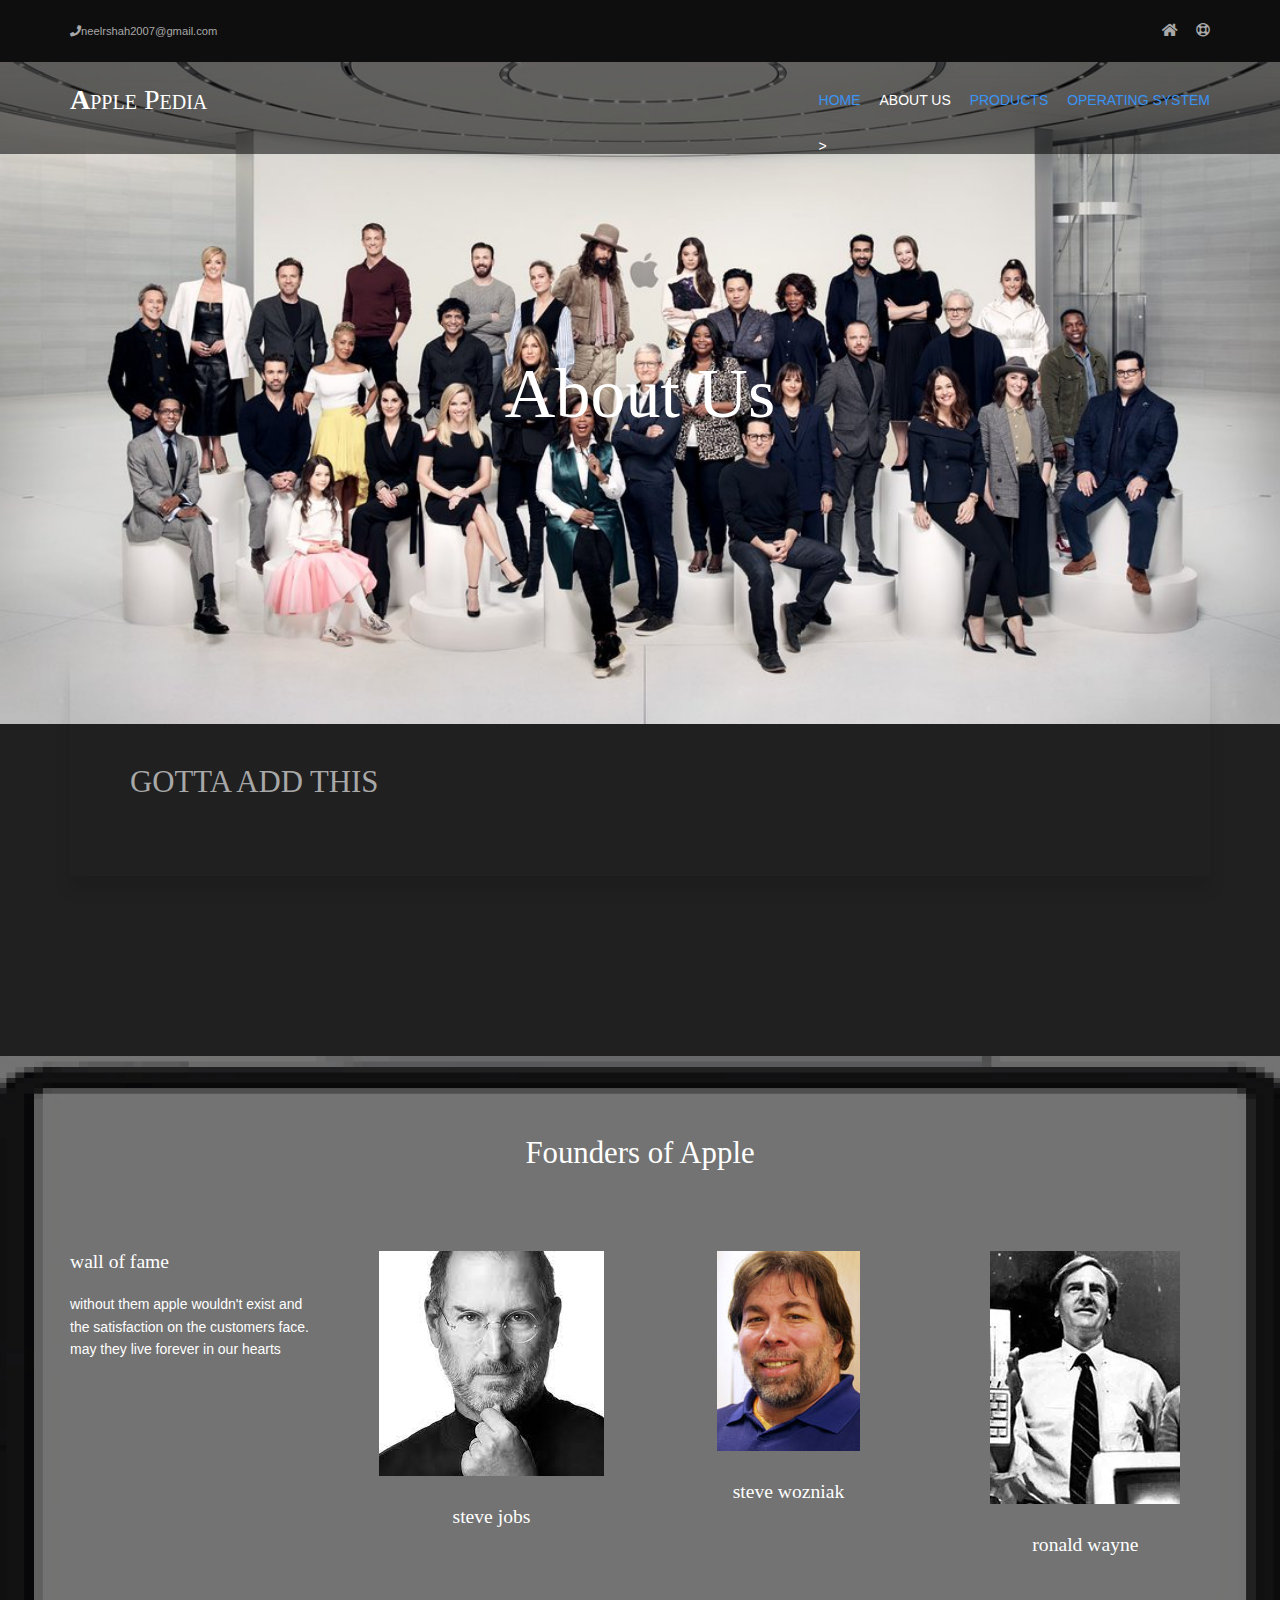
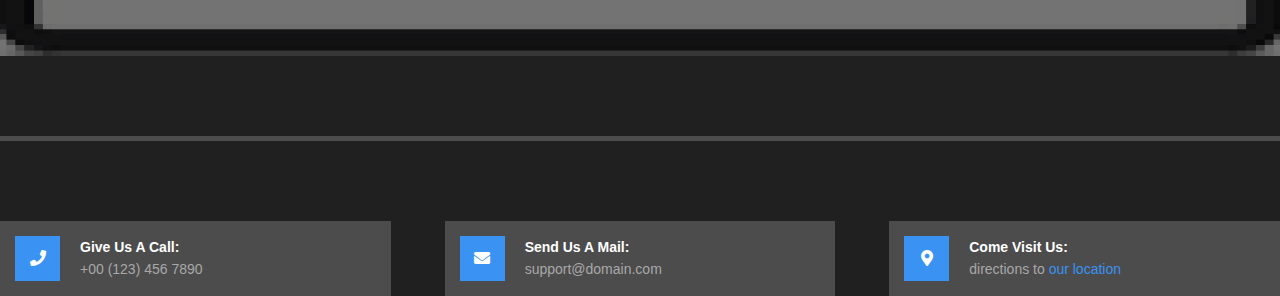
<file: products.html>
<!DOCTYPE html>
<html lang="">
<!-- To declare your language - read more here: https://www.w3.org/International/questions/qa-html-language-declarations -->
<head>
<title>About Us</title>
<meta charset="utf-8">
<meta name="viewport" content="width=device-width, initial-scale=1.0, maximum-scale=1.0, user-scalable=no">
<link href="layout/styles/layout.css" rel="stylesheet" type="text/css" media="all">
</head>
<body id="top">
<div class="wrapper overlay row0">
  <div id="topbar" class="hoc clear">
    <div class="fl_left"> 
      
      <ul class="nospace">
        <li><i class="fas fa-phone"></i>neelrshah2007@gmail.com</li>
      </ul>
      <!-- ################################################################################################ -->
    </div>
    <div class="fl_right"> 
      <!-- ################################################################################################ -->
      <ul class="nospace">
        <li><a href="index.html"><i class="fas fa-home"></i></a></li>
        <li><a href="https://support.apple.com/en-in" title="Help Centre"><i class="far fa-life-ring"></i></a></li>
      </ul>
      <!-- ################################################################################################ -->
    </div>
  </div>
</div>
<!-- ################################################################################################ -->
<!-- ################################################################################################ -->
<!-- ################################################################################################ -->
<!-- Top Background Image Wrapper -->
<div class="bgded" style="background-image:url('images/apple-and-team.jpg') ;"> 
  <!-- ################################################################################################ -->
  <div class="wrapper row1">
    <header id="header" class="hoc clear">
      <div id="logo" class="fl_left"> 
        <!-- ################################################################################################ -->
        <h1 class="logoname">Apple Pedia</h1>
        <!-- ################################################################################################ -->
      </div>
      <nav id="mainav" class="fl_right"> 
        <!-- ################################################################################################ -->
        <ul class="clear">
          <li class="active"><a href="index.html">Home</a></li>
          <li class="Drop"><a href="aboutPage.html">About Us</a>
            <ul>
              <li><a href="history.html">History</a></li>
              <li><a href="ethicalCodes.html">Ethical Codes</a></li>
              <li><a href="commitments.html">Commitments</a></li>
              <li><a href="sr.html">Social Responsibilities</a></li>
              <li><a href="tnc.html">Terms and Conditions</a></li>
            </ul>
          </li>
          <li class="active"><a href="products.html">Products</a></li>
          <li class="active"><a href="operating.html">Operating System</a></li> 
        </li>
        </ul>>
        <!-- ###########################jsdgkldjvnjxcv m, v m,vnxlkvxmzv############################################## -->
      </nav>
    </header>
  </div>
  <!-- ################################################################################################ -->
  <!-- ################################################################################################ -->
  <!-- ################################################################################################ -->
  <div id="pageintro" class="hoc clear"> 
    <!-- ################################################################################################ -->
    <article>
      <h3 class="heading">About Us</h3>
     
    </article>
    <!-- ################################################################################################ -->
  </div>
  <!-- ################################################################################################ -->
</div>
<!-- End Top Background Image Wrapper -->
<!-- ################################################################################################ -->
<!-- ################################################################################################ -->
<!-- ################################################################################################ -->
<div class="wrapper row3">
  <main class="hoc container clear"> 
    <!-- main body -->
    <!-- ################################################################################################ -->
    <section id="introblocks" class="row3 inspace-30 clear">
      <div class="one_half first">
        <h6 class="heading">  </h6>
        <p class="heading font-x3">
          <BR>
         GOTTA ADD THIS 
</p>
      </div>
    </section>
    <!-- ################################################################################################ -->

    <!-- ################################################################################################ -->
    <!-- / main body -->
    <div class="clear"></div>
  </main>
</div>
<!-- ################################################################################################ -->
<!-- ################################################################################################ -->
<!-- ################################################################################################ -->
<div class="bgded overlay" style="background-image:url('images/download.png');">
  <section class="hoc container clear"> 
    <!-- ################################################################################################ -->
    <div class="sectiontitle">
      <h6 class="heading font-x2">Founders of Apple</h6>
    </div>
    <ul class="nospace group sd-third">
      <li class="one_quarter first">
        <article>
          <h6 class="heading">Wall of Fame</h6>
          <p class="btmspace-30">Without them Apple wouldn't exist and the satisfaction on the customers face.<BR> May they live forever in our hearts</p>
          
        </article>
      </li>
      <li class="one_quarter">
        <article class="center"><a class="imgover btmspace-30" href="#"><img src="images/steve-jobs.jpg" alt=""></a>
          <p class="heading">Steve Jobs</p>
        </article>
      </li>
      <li class="one_quarter">
        <article class="center"><a class="imgover btmspace-30" href="#"><img src="images/steve-woz.jpg" alt=""></a>
          <p class="heading">Steve Wozniak</p>
        </article>
      </li>
      <li class="one_quarter">
        <article class="center"><a class="imgover btmspace-30" href="#"><img src="images/ronald-wayne.png" alt=""></a>
          <p class="heading">Ronald Wayne</p>
        </article>
      </li>
    </ul>
    <!-- ################################################################################################ -->
  </section>
</div>
<!-- ################################################################################################ -->
<!-- ################################################################################################ -->
<!-- ################################################################################################ -->

<!-- ################################################################################################ -->
<!-- ################################################################################################ -->
<!-- ################################################################################################ -->

<!-- ################################################################################################ -->
<!-- ################################################################################################ -->
<!-- ################################################################################################ -->
    <!-- ################################################################################################ -->
    <figure id="ctdetails">
      <ul class="nospace group">
        <li class="one_third first">
          <div class="clear"><a href="#"><i class="fas fa-phone"></i></a> <span><strong>Give us a call:</strong> +00 (123) 456 7890</span></div>
        </li>
        <li class="one_third">
          <div class="clear"><a href="#"><i class="fas fa-envelope"></i></a> <span><strong>Send us a mail:</strong> support@domain.com</span></div>
        </li>
        <li class="one_third">
          <div class="clear"><a href="#"><i class="fas fa-map-marker-alt"></i></a> <span><strong>Come visit us:</strong> Directions to <a href="#">our location</a></span></div>
        </li>
      </ul>
    </figure>
    <!-- ################################################################################################ -->
  </footer>
</div>
<!-- ################################################################################################ -->
<!-- ################################################################################################ -->
<!-- ################################################################################################ -->

<!-- ################################################################################################ -->
<!-- ################################################################################################ -->
<!-- ################################################################################################ -->
<a id="backtotop" href="#top"><i class="fas fa-chevron-up"></i></a>
<!-- JAVASCRIPTS -->
<script src="layout/scripts/jquery.min.js"></script>
<script src="layout/scripts/jquery.backtotop.js"></script>
<script src="layout/scripts/jquery.mobilemenu.js"></script>
</body>
</html>
</file>
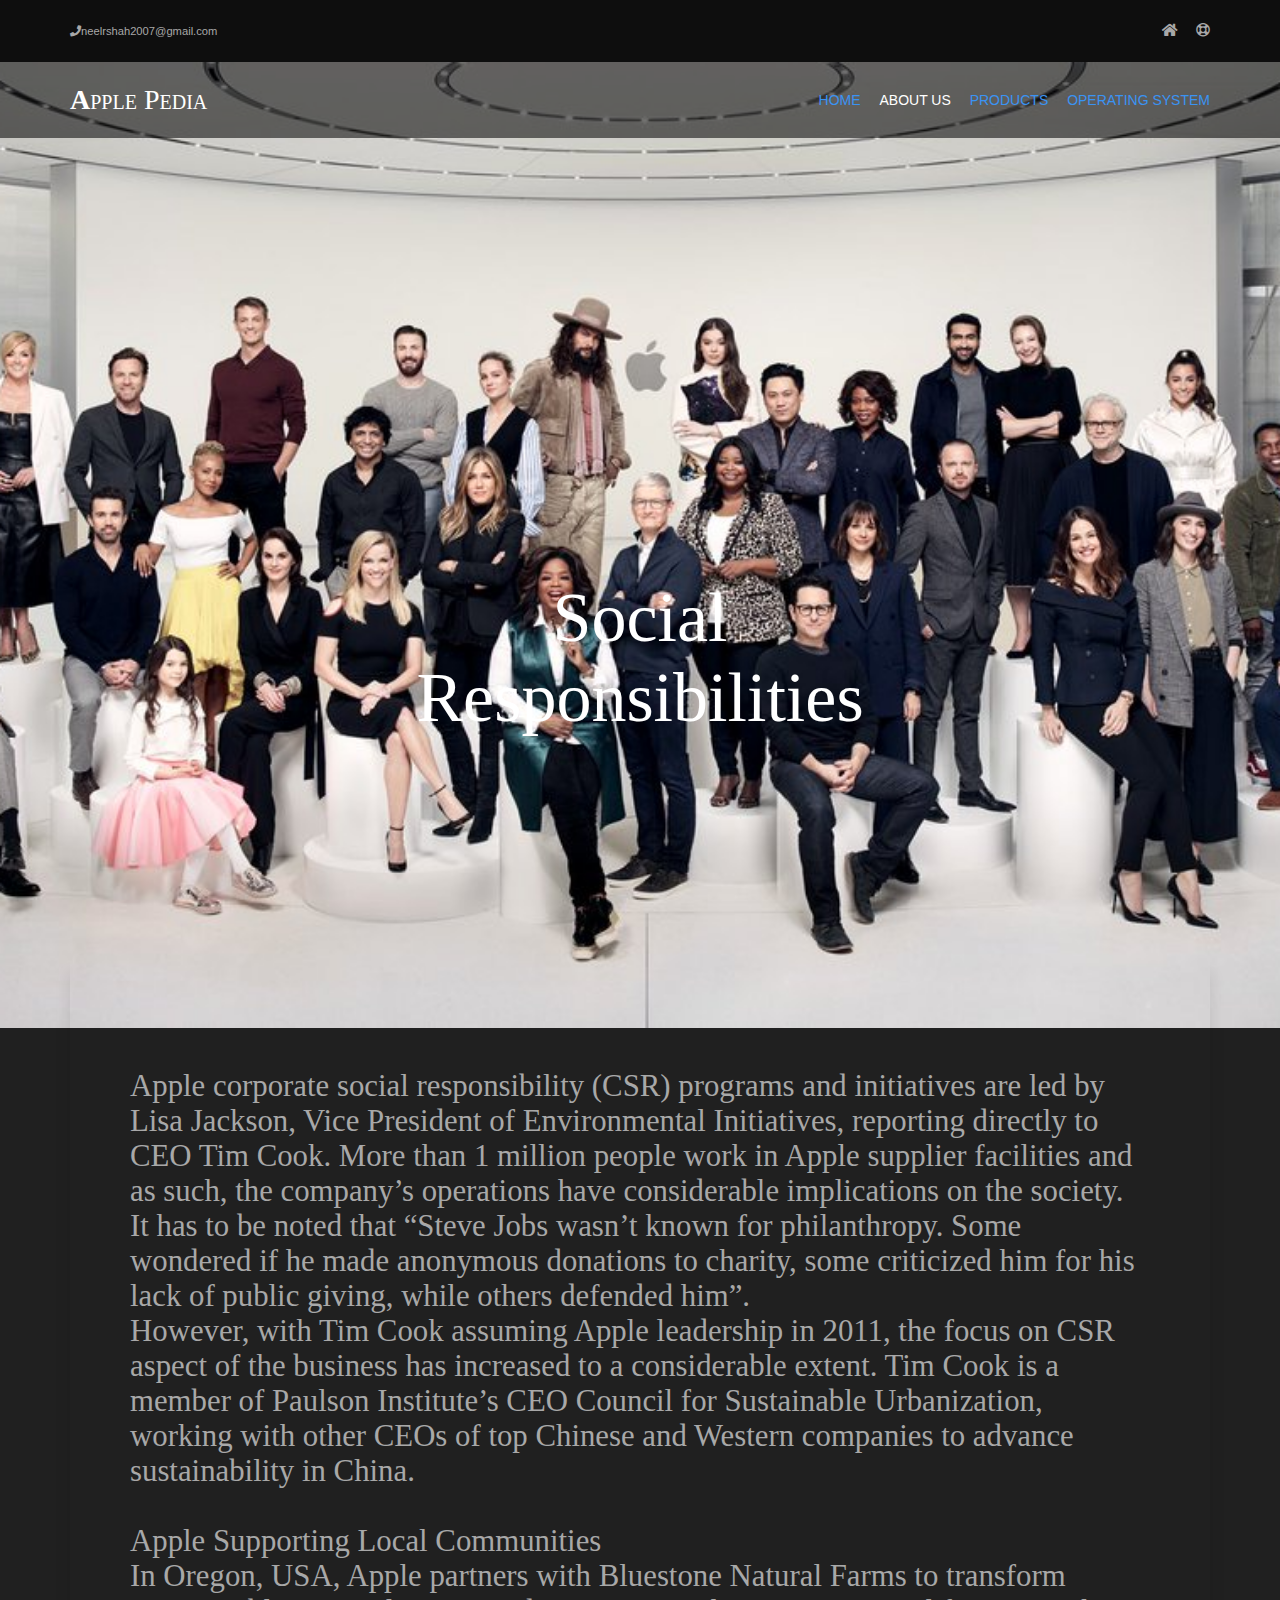
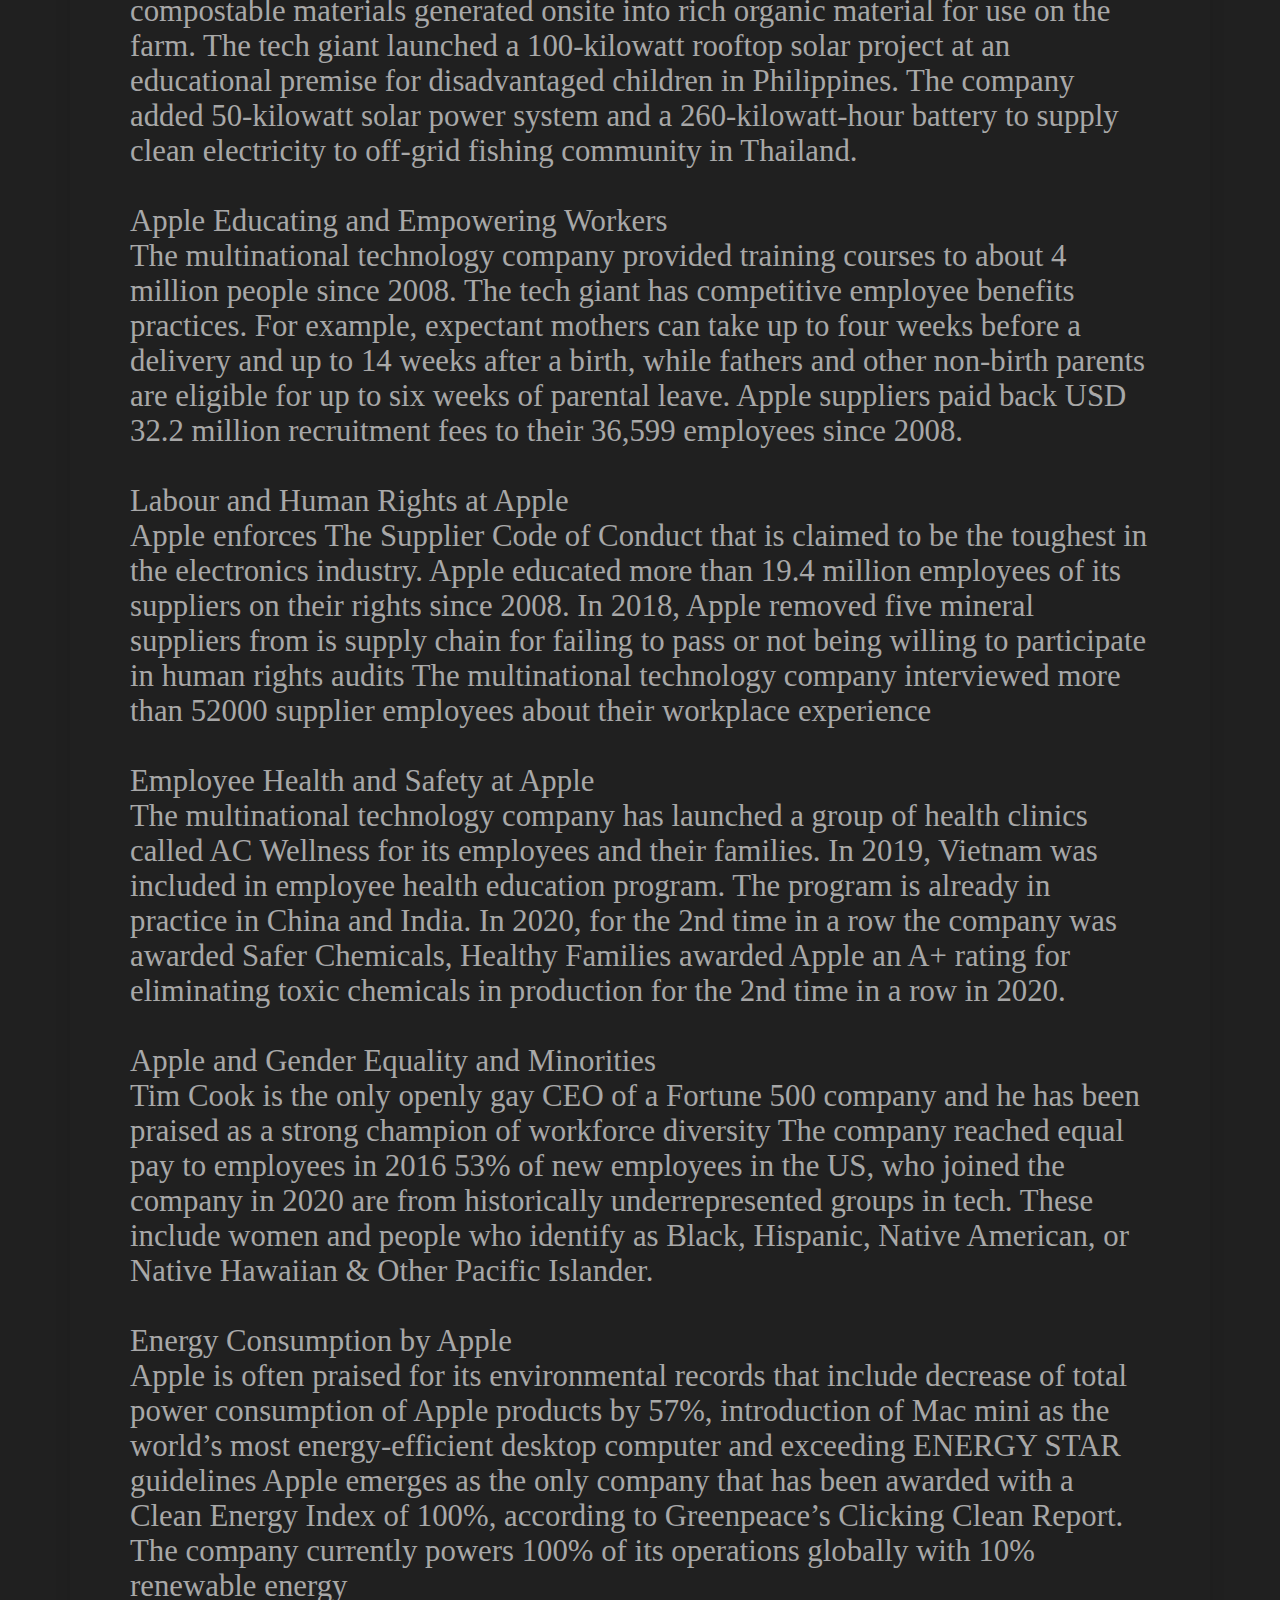
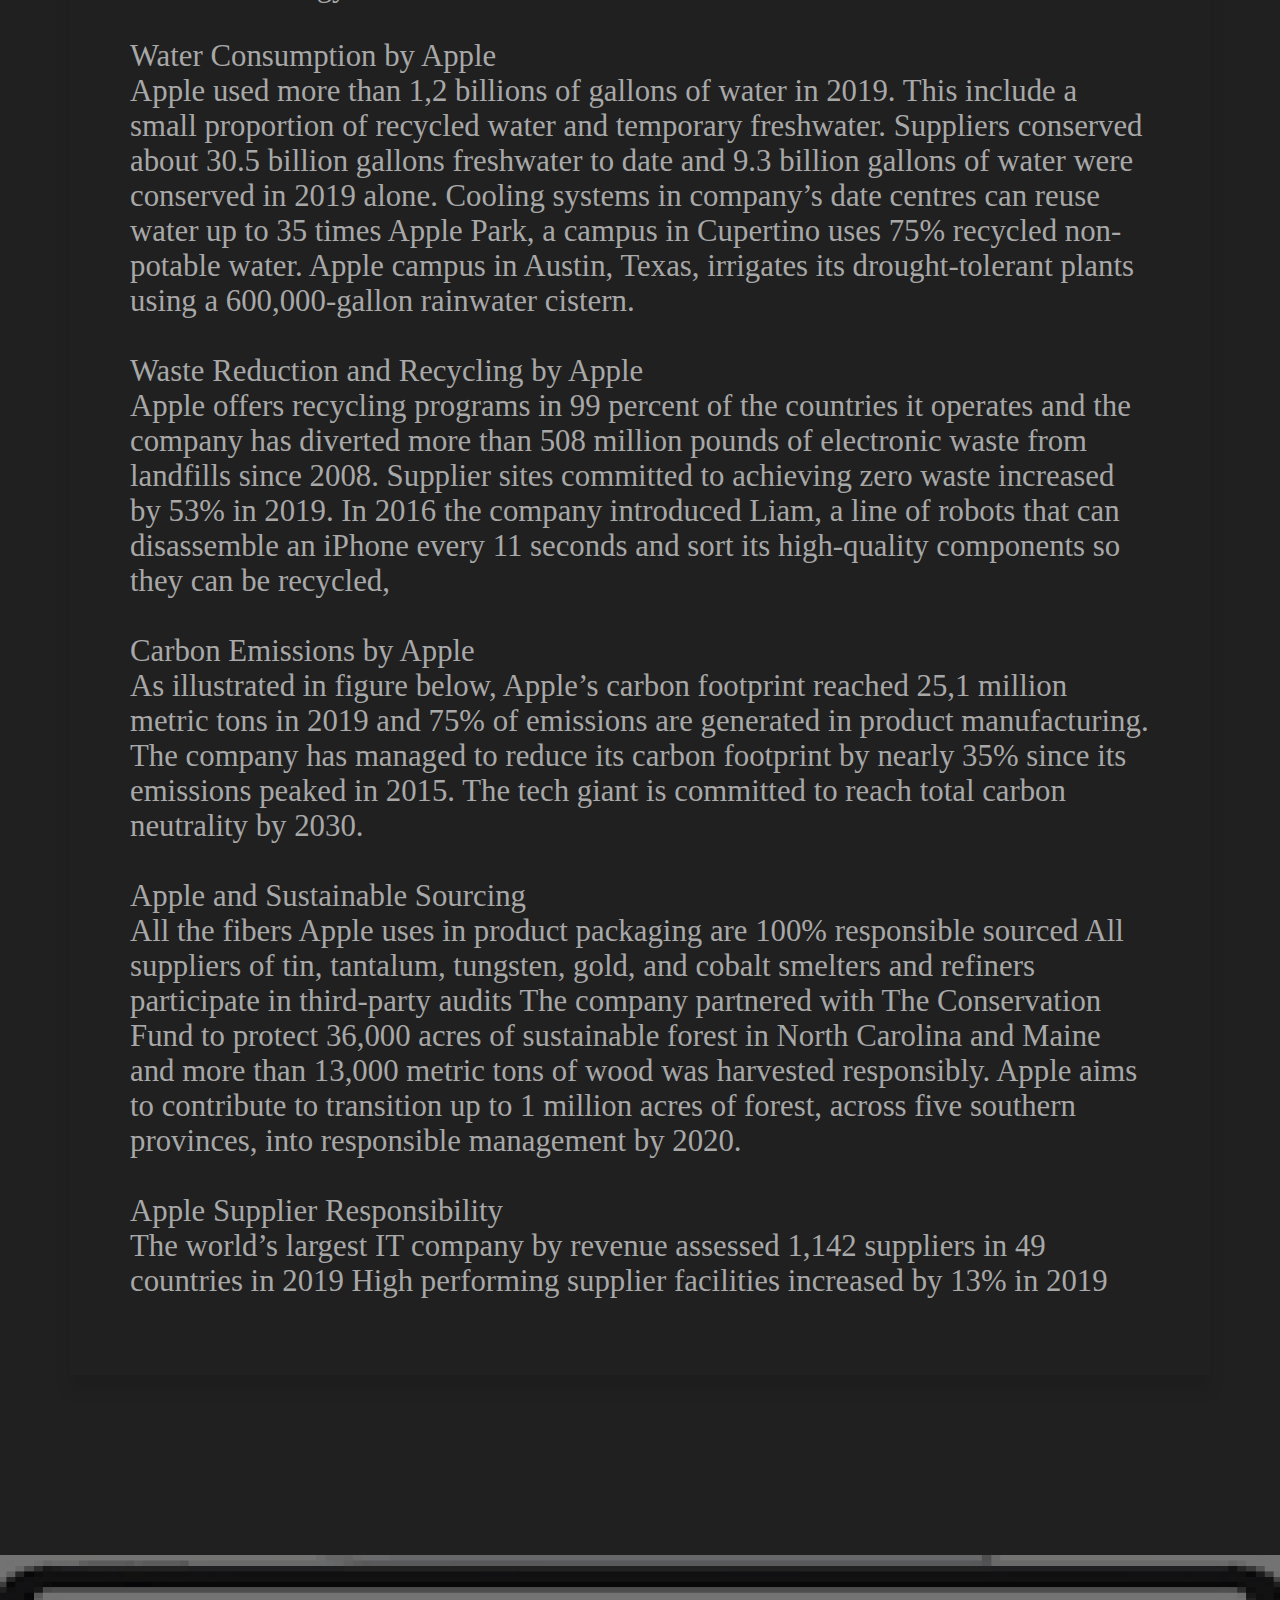
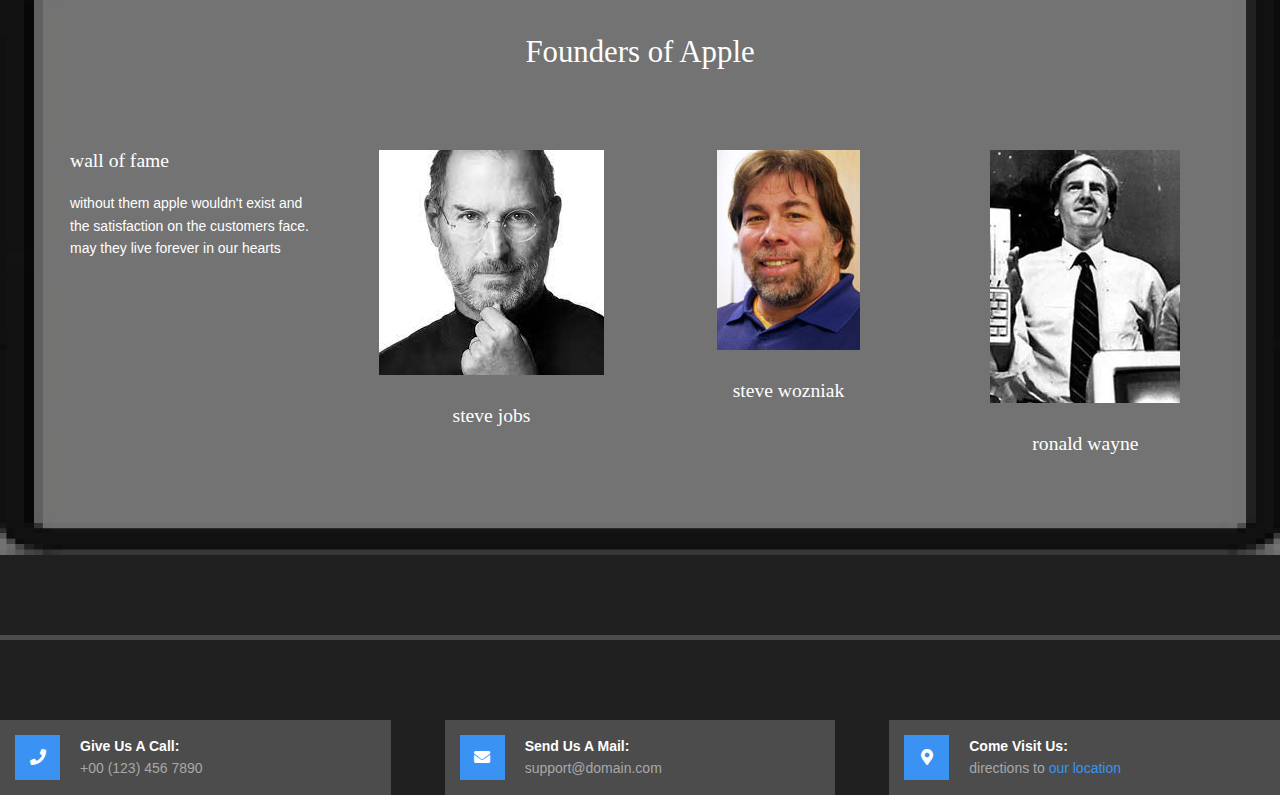
<file: sr.html>
<!DOCTYPE html>
<html lang="">
<!-- To declare your language - read more here: https://www.w3.org/International/questions/qa-html-language-declarations -->
<head>
<title>Social Responsibilities</title>
<meta charset="utf-8">
<meta name="viewport" content="width=device-width, initial-scale=1.0, maximum-scale=1.0, user-scalable=no">
<link href="layout/styles/layout.css" rel="stylesheet" type="text/css" media="all">
</head>
<body id="top">
<div class="wrapper overlay row0">
  <div id="topbar" class="hoc clear">
    <div class="fl_left"> 
      
      <ul class="nospace">
        <li><i class="fas fa-phone"></i>neelrshah2007@gmail.com</li>
      </ul>
      <!-- ################################################################################################ -->
    </div>
    <div class="fl_right"> 
      <!-- ################################################################################################ -->
      <ul class="nospace">
        <li><a href="index.html"><i class="fas fa-home"></i></a></li>
        <li><a href="https://support.apple.com/en-in" title="Help Centre"><i class="far fa-life-ring"></i></a></li>
      </ul>
      <!-- ################################################################################################ -->
    </div>
  </div>
</div>
<!-- ################################################################################################ -->
<!-- ################################################################################################ -->
<!-- ################################################################################################ -->
<!-- Top Background Image Wrapper -->
<div class="bgded" style="background-image:url('images/apple-and-team.jpg') ;"> 
  <!-- ################################################################################################ -->
  <div class="wrapper row1">
    <header id="header" class="hoc clear">
      <div id="logo" class="fl_left"> 
        <!-- ################################################################################################ -->
        <h1 class="logoname">Apple Pedia</h1>
        <!-- ################################################################################################ -->
      </div>
      <nav id="mainav" class="fl_right"> 
        <!-- ################################################################################################ -->
        <ul class="clear">
          <li class="active"><a href="index.html">Home</a></li>
          <li class="Drop"><a href="aboutPage.html">About Us</a>
            <ul>
              <li><a href="history.html">History</a></li>
              <li><a href="ethicalCodes.html">Ethical Codes</a></li>
              <li><a href="commitments.html">Commitments</a></li>
              <li><a href="sr.html">Social Responsibilities</a></li>
              <li><a href="tnc.html">Terms and Conditions</a></li>
            </ul>
          </li>
          <li class="active"><a href="products.html">Products</a></li>
          <li class="active"><a href="operating.html">Operating System</a></li> 
        </li>
        </ul>
        <!-- ###########################jsdgkldjvnjxcv m, v m,vnxlkvxmzv############################################## -->
      </nav>
    </header>
  </div>
  <!-- ################################################################################################ -->
  <!-- ################################################################################################ -->
  <!-- ################################################################################################ -->
  <div id="pageintro" class="hoc clear"> 
    <!-- ################################################################################################ -->
    <article>
      <h3 class="heading">  <BR>  <BR>  <BR> Social<BR>Responsibilities </h3>
     
    </article>
    <!-- ################################################################################################ -->
  </div>
  <!-- ################################################################################################ -->
</div>
<!-- End Top Background Image Wrapper -->
<!-- ################################################################################################ -->
<!-- ################################################################################################ -->
<!-- ################################################################################################ -->
<div class="wrapper row3">
  <main class="hoc container clear"> 
    <!-- main body -->
    <!-- ################################################################################################ -->
    <section id="introblocks" class="row3 inspace-30 clear">
      <div class="one_half first">
        <h6 class="heading">  </h6>
        <p class="heading font-x3">
          <BR>
            Apple corporate social responsibility (CSR) programs and initiatives are led by Lisa Jackson, Vice President of Environmental Initiatives, reporting directly to CEO Tim Cook. More than 1 million people work in Apple supplier facilities and as such, the company’s operations have considerable implications on the society.
            <BR>  
            It has to be noted that “Steve Jobs wasn’t known for philanthropy. Some wondered if he made anonymous donations to charity, some criticized him for his lack of public giving, while others defended him”.
            <BR>
            However, with Tim Cook assuming Apple leadership in 2011, the focus on CSR aspect of the business has increased to a considerable extent. Tim Cook is a member of Paulson Institute’s CEO Council for Sustainable Urbanization, working with other CEOs of top Chinese and Western companies to advance sustainability in China.
            <BR><BR>
             
            
            Apple Supporting Local Communities
            <BR>
            In Oregon, USA, Apple partners with Bluestone Natural Farms to transform compostable materials generated onsite into rich organic material for use on the farm.
            The tech giant launched a 100-kilowatt rooftop solar project at an educational premise for disadvantaged children in Philippines.
            The company added 50-kilowatt solar power system and a 260-kilowatt-hour battery to supply clean electricity to off-grid fishing community in Thailand.
             
            <BR><BR>
            Apple Educating and Empowering Workers
            <BR>
            The multinational technology company provided training courses to about 4 million people since 2008.
            The tech giant has competitive employee benefits practices. For example, expectant mothers can take up to four weeks before a delivery and up to 14 weeks after a birth, while fathers and other non-birth parents are eligible for up to six weeks of parental leave.
            Apple suppliers paid back USD 32.2 million recruitment fees to their 36,599 employees since 2008.
             <BR><BR>
            
            Labour and Human Rights at Apple
            <BR>
            Apple enforces The Supplier Code of Conduct that is claimed to be the toughest in the electronics industry. Apple educated more than 19.4 million employees of its suppliers on their rights since 2008.
            In 2018, Apple removed five mineral suppliers from is supply chain for failing to pass or not being willing to participate in human rights audits
            The multinational technology company interviewed more than 52000 supplier employees about their workplace experience
             <BR><BR>
            
            Employee Health and Safety at Apple
            <BR>
            The multinational technology company has launched a group of health clinics called AC Wellness for its employees and their families.
            In 2019, Vietnam was included in employee health education program. The program is already in practice in China and India.
            In 2020, for the 2nd time in a row the company was awarded
            Safer Chemicals, Healthy Families awarded Apple an A+ rating for eliminating toxic chemicals in production for the 2nd time in a row in 2020.
             <BR><BR>
            
            Apple and Gender Equality and Minorities
            <BR>
            Tim Cook is the only openly gay CEO of a Fortune 500 company and he has been praised as a strong champion of workforce diversity
            The company reached equal pay to employees in 2016
            53% of new employees in the US, who joined the company in 2020 are from historically underrepresented groups in tech. These include women and people who identify as Black, Hispanic, Native American, or Native Hawaiian & Other Pacific Islander.
             <BR><BR>
            
            Energy Consumption by Apple
            <BR>
            Apple is often praised for its environmental records that include decrease of total power consumption of Apple products by 57%, introduction of Mac mini as the world’s most energy-efficient desktop computer and exceeding ENERGY STAR guidelines
            Apple emerges as the only company that has been awarded with a Clean Energy Index of 100%, according to Greenpeace’s Clicking Clean Report.
            The company currently powers 100% of its operations globally with 10% renewable energy
             
            <BR><BR>
            Water Consumption by Apple
            <BR>
            Apple used more than 1,2 billions of gallons of water in 2019. This include a small proportion of recycled water and temporary freshwater. 
            Suppliers conserved about 30.5 billion gallons freshwater to date and 9.3 billion gallons of water were conserved in 2019 alone.
            Cooling systems in company’s date centres can reuse water up to 35 times
            Apple Park, a campus in Cupertino uses 75% recycled non-potable water. Apple campus in Austin, Texas, irrigates its drought-tolerant plants using a 600,000-gallon rainwater cistern.
             <BR><BR>
            
            Waste Reduction and Recycling by Apple
            <BR>
            Apple offers recycling programs in 99 percent of the countries it operates and the company has diverted more than 508 million pounds of electronic waste from landfills since 2008.
            Supplier sites committed to achieving zero waste increased by 53% in 2019.
            In 2016 the company introduced Liam, a line of robots that can disassemble an iPhone every 11 seconds and sort its high-quality components so they can be recycled,
             <BR><BR>
            
            Carbon Emissions by Apple
            <BR>
            As illustrated in figure below, Apple’s carbon footprint reached 25,1 million metric tons in 2019 and 75% of emissions are generated in product manufacturing.
            The company has managed to reduce its carbon footprint by nearly 35% since its emissions peaked in 2015.
            The tech giant is committed to reach total carbon neutrality by 2030.
             
            <BR><BR>
            Apple and Sustainable Sourcing
            <BR>
            All the fibers Apple uses in product packaging are 100% responsible sourced
            All suppliers of tin, tantalum, tungsten, gold, and cobalt smelters and refiners participate in third-party audits
            The company partnered with The Conservation Fund to protect 36,000 acres of sustainable forest in North Carolina and Maine and more than 13,000 metric tons of wood was harvested responsibly.
            Apple aims to contribute to transition up to 1 million acres of forest, across five southern provinces, into responsible management by 2020.
             
            <BR><BR>
            Apple Supplier Responsibility
            <BR>
            The world’s largest IT company by revenue assessed 1,142 suppliers in 49 countries in 2019
            High performing supplier facilities increased by 13% in 2019
</p>
      </div>
   
    <!-- ################################################################################################ -->
    <!-- / main body -->
    <div class="clear"></div>
  </main>
</div>
<!-- ################################################################################################ -->
<!-- ################################################################################################ -->
<!-- ################################################################################################ -->
<div class="bgded overlay" style="background-image:url('images/download.png');">
  <section class="hoc container clear"> 
    <!-- ################################################################################################ -->
    <div class="sectiontitle">
      <h6 class="heading font-x2">Founders of Apple</h6>
    </div>
    <ul class="nospace group sd-third">
      <li class="one_quarter first">
        <article>
          <h6 class="heading">Wall of Fame</h6>
          <p class="btmspace-30">Without them Apple wouldn't exist and the satisfaction on the customers face.<BR> May they live forever in our hearts</p>
          
        </article>
      </li>
      <li class="one_quarter">
        <article class="center"><a class="imgover btmspace-30" href="#"><img src="images/steve-jobs.jpg" alt=""></a>
          <p class="heading">Steve Jobs</p>
        </article>
      </li>
      <li class="one_quarter">
        <article class="center"><a class="imgover btmspace-30" href="#"><img src="images/steve-woz.jpg" alt=""></a>
          <p class="heading">Steve Wozniak</p>
        </article>
      </li>
      <li class="one_quarter">
        <article class="center"><a class="imgover btmspace-30" href="#"><img src="images/ronald-wayne.png" alt=""></a>
          <p class="heading">Ronald Wayne</p>
        </article>
      </li>
    </ul>
    <!-- ################################################################################################ -->
  </section>
</div>
<!-- ################################################################################################ -->
<!-- ################################################################################################ -->
<!-- ################################################################################################ -->

<!-- ################################################################################################ -->
<!-- ################################################################################################ -->
<!-- ################################################################################################ -->

<!-- ################################################################################################ -->
<!-- ################################################################################################ -->
<!-- ################################################################################################ -->
    <!-- ################################################################################################ -->
    <figure id="ctdetails">
      <ul class="nospace group">
        <li class="one_third first">
          <div class="clear"><a href="#"><i class="fas fa-phone"></i></a> <span><strong>Give us a call:</strong> +00 (123) 456 7890</span></div>
        </li>
        <li class="one_third">
          <div class="clear"><a href="#"><i class="fas fa-envelope"></i></a> <span><strong>Send us a mail:</strong> support@domain.com</span></div>
        </li>
        <li class="one_third">
          <div class="clear"><a href="#"><i class="fas fa-map-marker-alt"></i></a> <span><strong>Come visit us:</strong> Directions to <a href="#">our location</a></span></div>
        </li>
      </ul>
    </figure>
    <!-- ################################################################################################ -->
  </footer>
</div>
<!-- ################################################################################################ -->
<!-- ################################################################################################ -->
<!-- ################################################################################################ -->

<!-- ################################################################################################ -->
<!-- ################################################################################################ -->
<!-- ################################################################################################ -->
<a id="backtotop" href="#top"><i class="fas fa-chevron-up"></i></a>
<!-- JAVASCRIPTS -->
<script src="layout/scripts/jquery.min.js"></script>
<script src="layout/scripts/jquery.backtotop.js"></script>
<script src="layout/scripts/jquery.mobilemenu.js"></script>
</body>
</html>
</file>
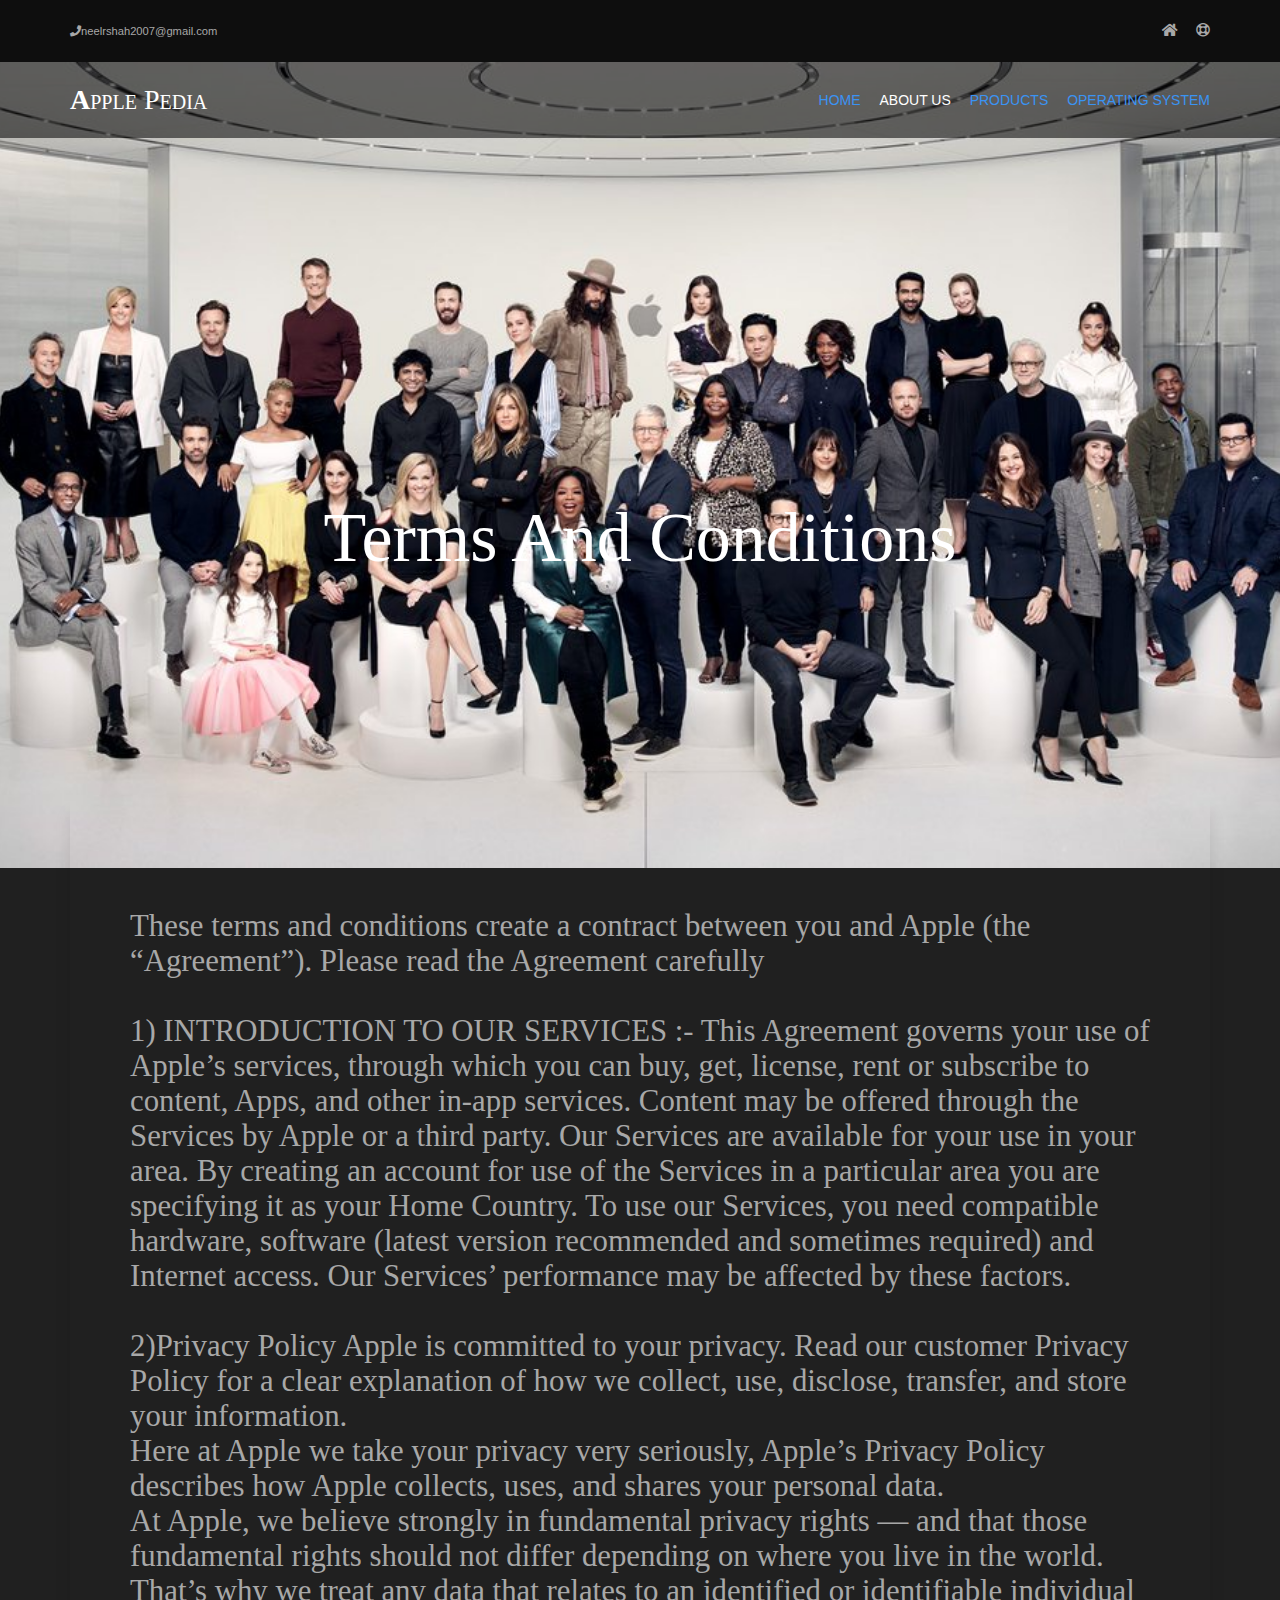
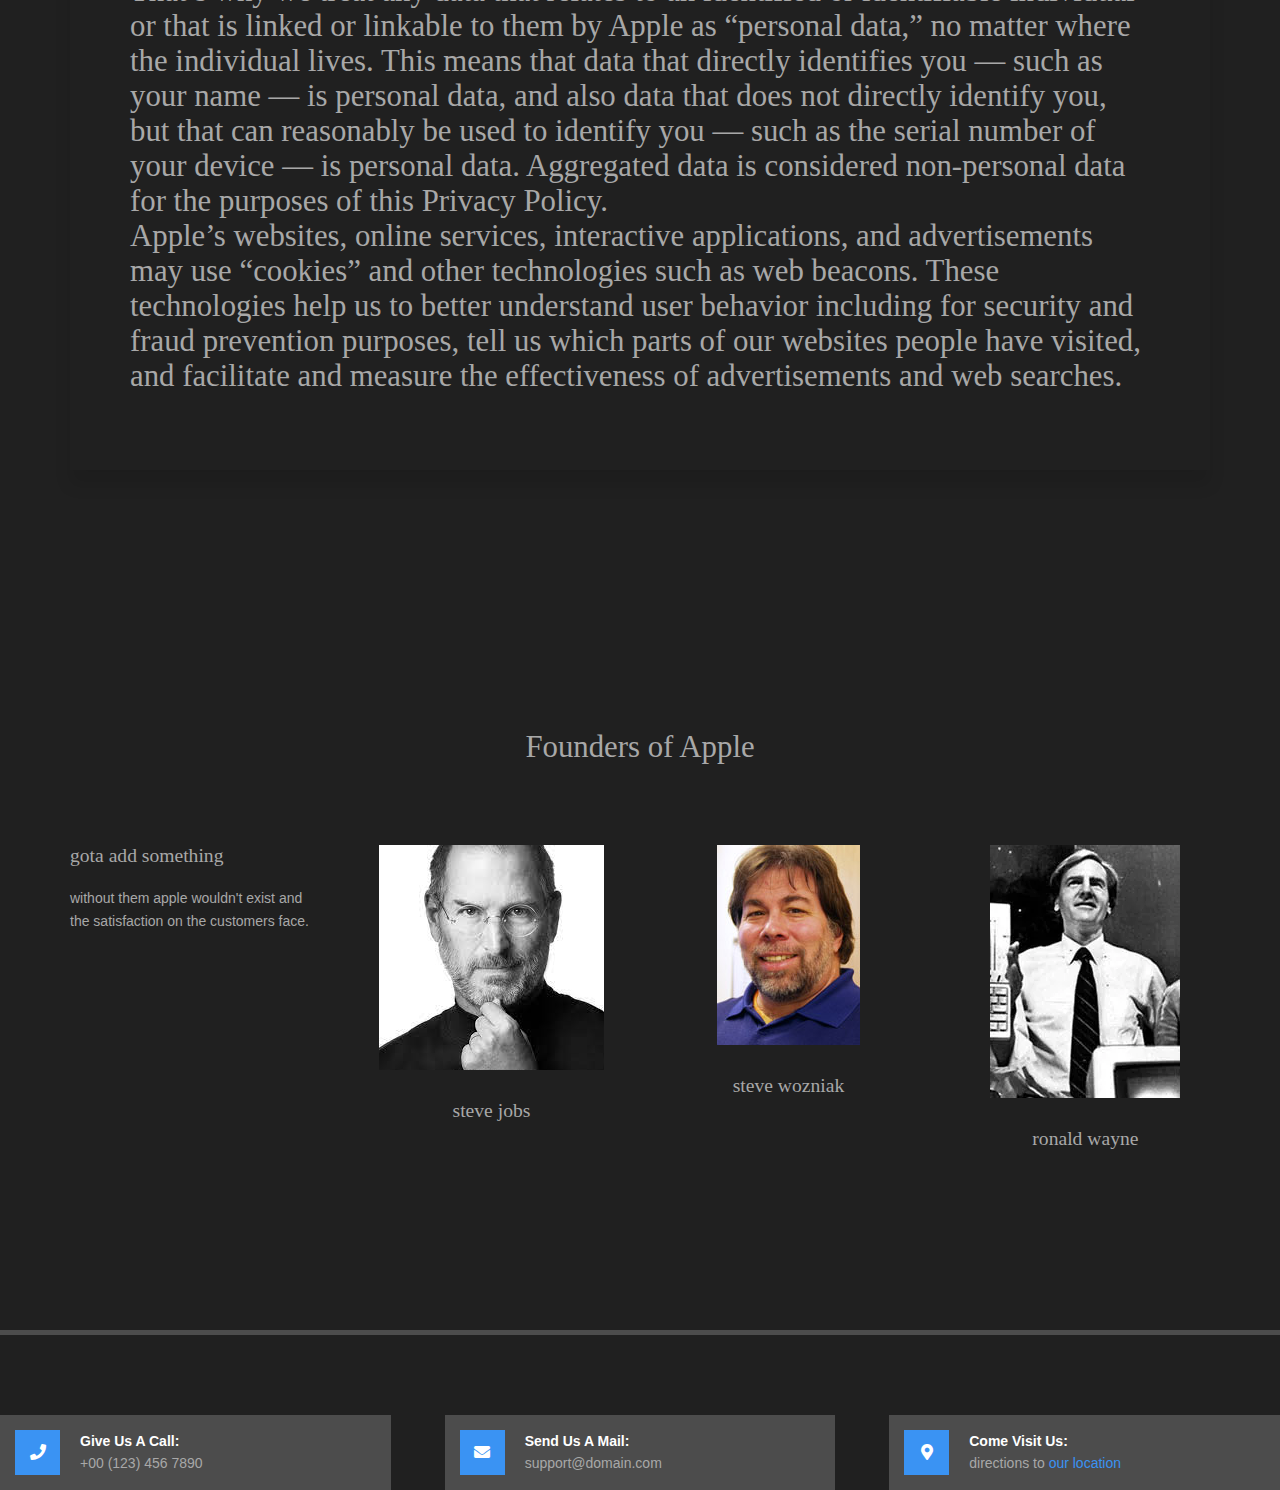
<file: tnc.html>
<!DOCTYPE html>
<html lang="">
<!-- To declare your language - read more here: https://www.w3.org/International/questions/qa-html-language-declarations -->
<head>
<title> Terms an Conditions</title>
<meta charset="utf-8">
<meta name="viewport" content="width=device-width, initial-scale=1.0, maximum-scale=1.0, user-scalable=no">
<link href="layout/styles/layout.css" rel="stylesheet" type="text/css" media="all">
</head>
<body id="top">
<div class="wrapper overlay row0">
  <div id="topbar" class="hoc clear">
    <div class="fl_left"> 
      
      <ul class="nospace">
        <li><i class="fas fa-phone"></i>neelrshah2007@gmail.com</li>
      </ul>
      <!-- ################################################################################################ -->
    </div>
    <div class="fl_right"> 
      <!-- ################################################################################################ -->
      <ul class="nospace">
        <li><a href="index.html"><i class="fas fa-home"></i></a></li>
        <li><a href="https://support.apple.com/en-in" title="Help Centre"><i class="far fa-life-ring"></i></a></li>
      </ul>
      <!-- ################################################################################################ -->
    </div>
  </div>
</div>
<!-- ################################################################################################ -->
<!-- ################################################################################################ -->
<!-- ################################################################################################ -->
<!-- Top Background Image Wrapper -->
<div class="bgded" style="background-image:url('images/apple-and-team.jpg') ;"> 
  <!-- ################################################################################################ -->
  <div class="wrapper row1">
    <header id="header" class="hoc clear">
      <div id="logo" class="fl_left"> 
        <!-- ################################################################################################ -->
        <h1 class="logoname">Apple Pedia</h1>
        <!-- ################################################################################################ -->
      </div>
      <nav id="mainav" class="fl_right"> 
        <!-- ################################################################################################ -->
        <ul class="clear">
          <li class="active"><a href="index.html">Home</a></li>
          <li class="Drop"><a href="aboutPage.html">About Us</a>
            <ul>
              <li><a href="history.html">History</a></li>
              <li><a href="ethicalCodes.html">Ethical Codes</a></li>
              <li><a href="commitments.html">Commitments</a></li>
              <li><a href="sr.html">Social Responsibilities</a></li>
              <li><a href="tnc.html">Terms and Conditions</a></li>
            </ul>
          </li>
          <li class="active"><a href="products.html">Products</a></li>
          <li class="active"><a href="operating.html">Operating System</a></li> 
        </li>
        </ul>
        <!-- ###########################jsdgkldjvnjxcv m, v m,vnxlkvxmzv############################################## -->
      </nav>
    </header>
  </div>
  <!-- ################################################################################################ -->
  <!-- ################################################################################################ -->
  <!-- ################################################################################################ -->
  <div id="pageintro" class="hoc clear"> 
    <!-- ################################################################################################ -->
    <article>
      <h3 class="heading"> <Br><Br>Terms and Conditions</h3>
     
    </article>
    <!-- ################################################################################################ -->
  </div>
  <!-- ################################################################################################ -->
</div>
<!-- End Top Background Image Wrapper -->
<!-- ################################################################################################ -->
<!-- ################################################################################################ -->
<!-- ################################################################################################ -->
<div class="wrapper row3">
  <main class="hoc container clear"> 
    <!-- main body -->
    <!-- ################################################################################################ -->
    <section id="introblocks" class="row3 inspace-30 clear">
      <div class="one_half first">
        <h6 class="heading">  </h6>
        <p class="heading font-x3">
          <BR>
            These terms and conditions create a contract between you and Apple (the “Agreement”). Please read the Agreement carefully
            <BR><BR>
            
            1) INTRODUCTION TO OUR SERVICES :-
                This Agreement governs your use of Apple’s services, through which you can buy, get, license, rent or subscribe to content,
            Apps, and other in-app services. Content may be offered through the Services by Apple 
            or a third party. Our Services are available for your use in your area. By creating 
            an account for use of the Services in a particular area you are specifying it as your Home Country. To use our Services,
            you need compatible hardware, software (latest version recommended and sometimes required) and Internet access. 
            Our Services’ performance may be affected by these factors.
            
            <BR><BR>
            
            2)Privacy Policy
            Apple is committed to your privacy. Read our customer Privacy Policy for a clear explanation of how we collect, use, disclose, transfer, and store your information.
            <Br>
            Here at Apple we take your privacy very seriously, Apple’s Privacy Policy describes how Apple collects, uses, and shares your personal data.
            <BR>
            At Apple, we believe strongly in fundamental privacy rights — and that those fundamental rights should not differ depending on where you live in the world. That’s why we treat any data that relates to an identified or identifiable individual or that is linked or linkable to them by Apple as “personal data,” no matter where the individual lives. This means that data that directly identifies you — such as your name — is personal data, and also data that does not directly identify you, but that can reasonably be used to identify you — such as the serial number of your device — is personal data. Aggregated data is considered non‑personal data for the purposes of this Privacy Policy.
            <BR>
            Apple’s websites, online services, interactive applications, and advertisements may use “cookies” and other technologies such as web beacons. These technologies help us to better understand user behavior including for security and fraud prevention purposes, tell us which parts of our websites people have visited, and facilitate and measure the effectiveness of advertisements and web searches.
            
            
</p>
      </div>
   
    <!-- ################################################################################################ -->
    <!-- / main body -->
    <div class="clear"></div>
  </main>
</div>
<!-- ################################################################################################ -->
<!-- ################################################################################################ -->
<!-- ################################################################################################ -->
<div class="bgded overlay" style="background-image:url('images/download.png');"></div>
  <section class="hoc container clear"> 
    <!-- ################################################################################################ -->
    <div class="sectiontitle">
      <h6 class="heading font-x2">Founders of Apple</h6>
    </div>
    <ul class="nospace group sd-third">
      <li class="one_quarter first">
        <article>
          <h6 class="heading">gota add something</h6>
          <p class="btmspace-30">Without them Apple wouldn't exist and the satisfaction on the customers face.</p>
        
        </article>
      </li>
      <li class="one_quarter">
        <article class="center"><a class="imgover btmspace-30" href="#"><img src="images/steve-jobs.jpg" alt=""></a>
          <p class="heading">Steve Jobs</p>
        </article>
      </li>
      <li class="one_quarter">
        <article class="center"><a class="imgover btmspace-30" href="#"><img src="images/steve-woz.jpg" alt=""></a>
          <p class="heading">Steve Wozniak</p>
        </article>
      </li>
      <li class="one_quarter">
        <article class="center"><a class="imgover btmspace-30" href="#"><img src="images/ronald-wayne.png" alt=""></a>
          <p class="heading">Ronald Wayne</p>
        </article>
      </li>
    </ul>
    <!-- ################################################################################################ -->
  </section>
</div>
<!-- ################################################################################################ -->
<!-- ################################################################################################ -->
<!-- ################################################################################################ -->

<!-- ################################################################################################ -->
<!-- ################################################################################################ -->
<!-- ################################################################################################ -->

<!-- ################################################################################################ -->
<!-- ################################################################################################ -->
<!-- ################################################################################################ -->
    <!-- ################################################################################################ -->
    <figure id="ctdetails">
      <ul class="nospace group">
        <li class="one_third first">
          <div class="clear"><a href="#"><i class="fas fa-phone"></i></a> <span><strong>Give us a call:</strong> +00 (123) 456 7890</span></div>
        </li>
        <li class="one_third">
          <div class="clear"><a href="#"><i class="fas fa-envelope"></i></a> <span><strong>Send us a mail:</strong> support@domain.com</span></div>
        </li>
        <li class="one_third">
          <div class="clear"><a href="#"><i class="fas fa-map-marker-alt"></i></a> <span><strong>Come visit us:</strong> Directions to <a href="#">our location</a></span></div>
        </li>
      </ul>
    </figure>
    <!-- ################################################################################################ -->
  </footer>
</div>
<!-- ################################################################################################ -->
<!-- ################################################################################################ -->
<!-- ################################################################################################ -->

<!-- ################################################################################################ -->
<!-- ################################################################################################ -->
<!-- ################################################################################################ -->
<a id="backtotop" href="#top"><i class="fas fa-chevron-up"></i></a>
<!-- JAVASCRIPTS -->
<script src="layout/scripts/jquery.min.js"></script>
<script src="layout/scripts/jquery.backtotop.js"></script>
<script src="layout/scripts/jquery.mobilemenu.js"></script>
</body>
</html>
</file>
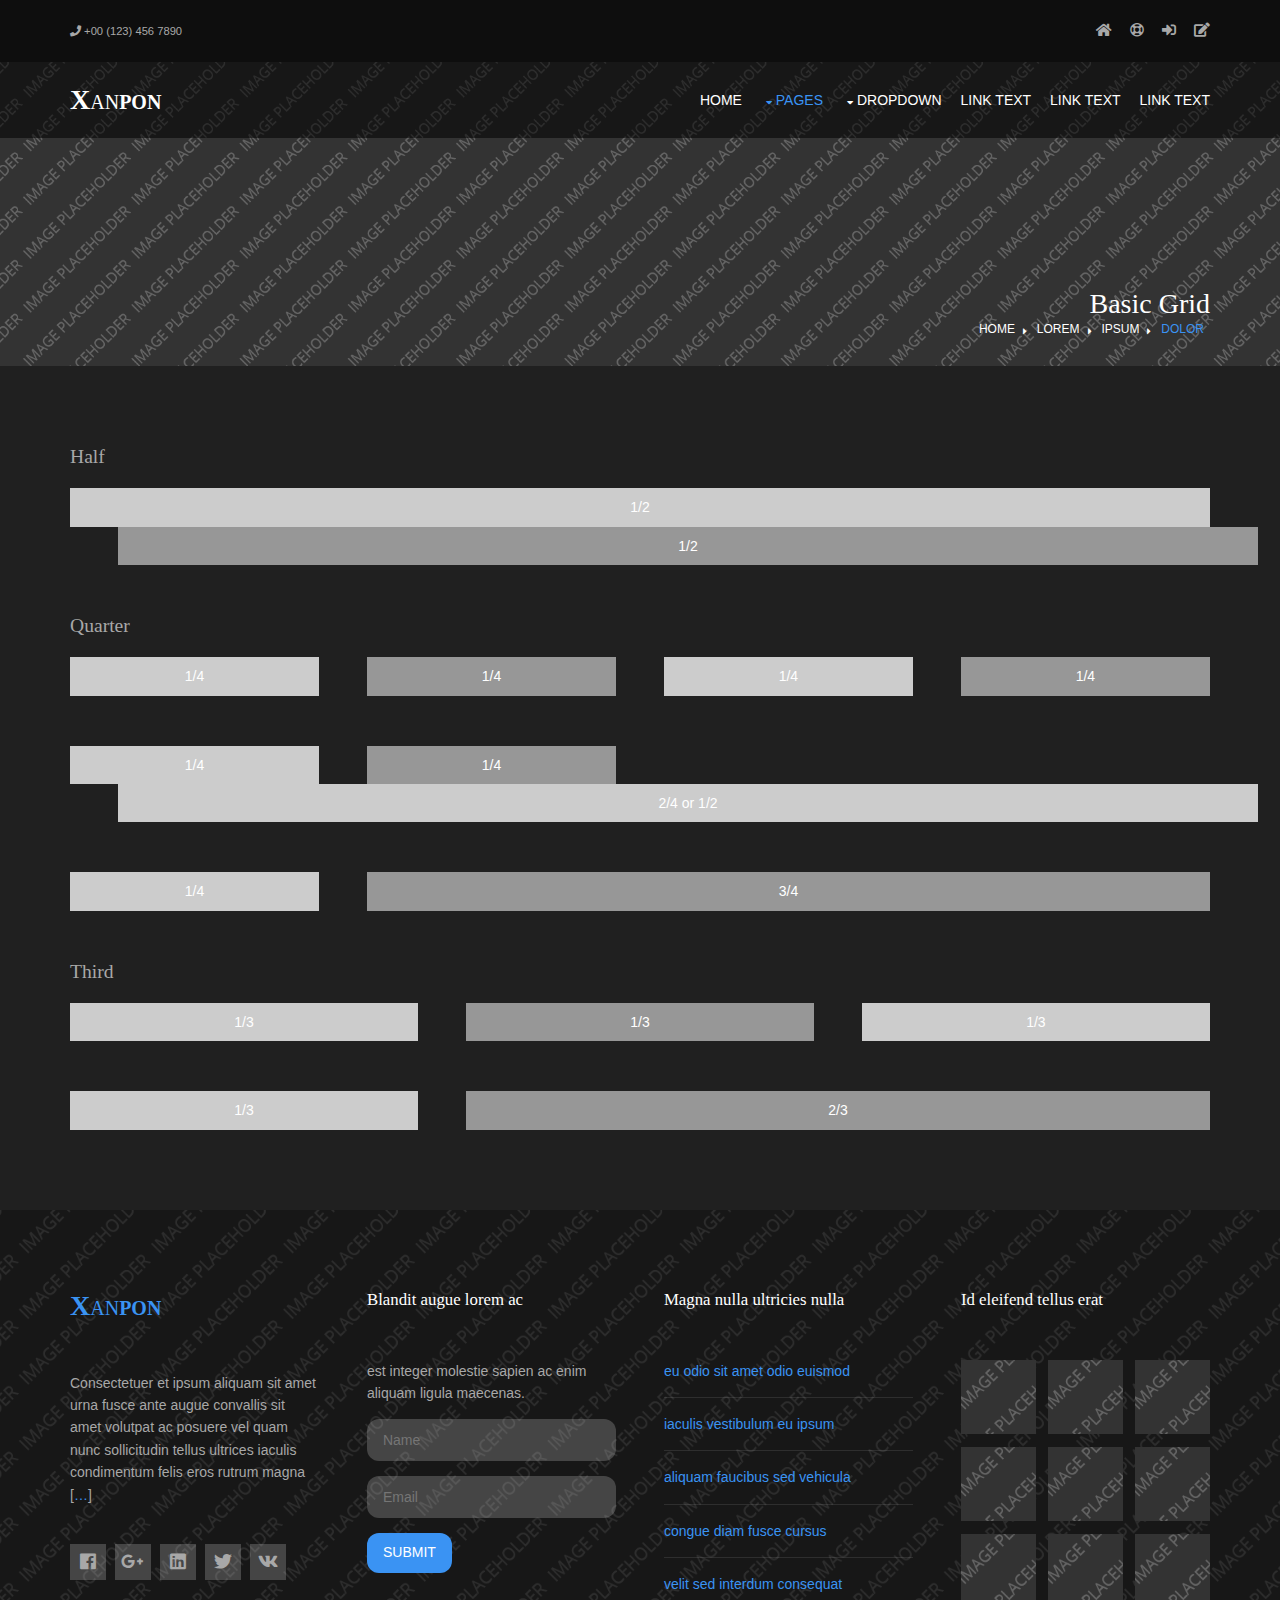
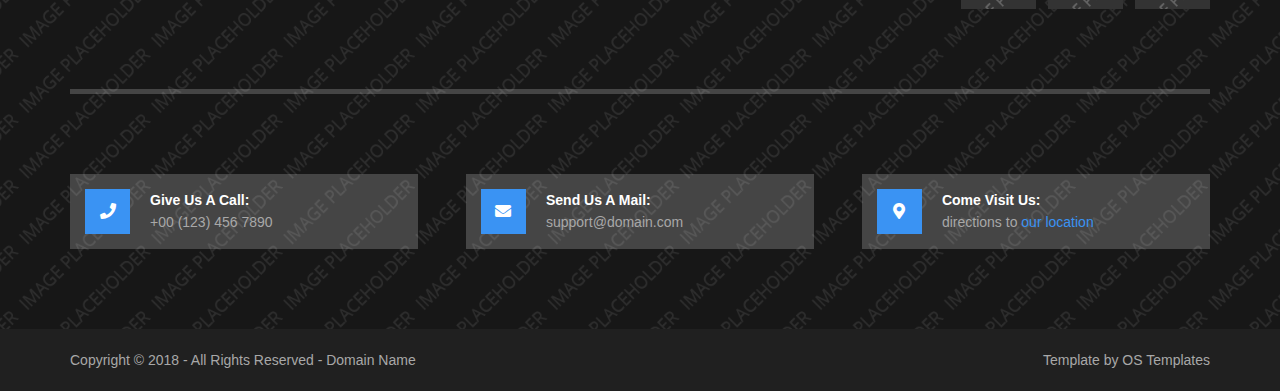
<file: pages/basic-grid.html>
<!DOCTYPE html>
<!--
Template Name: Xanpon
Author: <a href="https://www.os-templates.com/">OS Templates</a>
Author URI: https://www.os-templates.com/
Copyright: OS-Templates.com
Licence: Free to use under our free template licence terms
Licence URI: https://www.os-templates.com/template-terms
-->
<html lang="">
<!-- To declare your language - read more here: https://www.w3.org/International/questions/qa-html-language-declarations -->
<head>
<title>Xanpon | Pages | Basic Grid</title>
<meta charset="utf-8">
<meta name="viewport" content="width=device-width, initial-scale=1.0, maximum-scale=1.0, user-scalable=no">
<link href="../layout/styles/layout.css" rel="stylesheet" type="text/css" media="all">
<style type="text/css">
/* DEMO ONLY */
.container .demo{text-align:center;}
.container .demo div{padding:8px 0;}
.container .demo div:nth-child(odd){color:#FFFFFF; background:#CCCCCC;}
.container .demo div:nth-child(even){color:#FFFFFF; background:#979797;}
@media screen and (max-width:900px){.container .demo div{margin-bottom:0;}}
/* DEMO ONLY */
</style>
</head>
<body id="top">
<!-- ################################################################################################ -->
<!-- ################################################################################################ -->
<!-- ################################################################################################ -->
<div class="wrapper overlay row0">
  <div id="topbar" class="hoc clear">
    <div class="fl_left"> 
      <!-- ################################################################################################ -->
      <ul class="nospace">
        <li><i class="fas fa-phone"></i> +00 (123) 456 7890</li>
      </ul>
      <!-- ################################################################################################ -->
    </div>
    <div class="fl_right"> 
      <!-- ################################################################################################ -->
      <ul class="nospace">
        <li><a href="../index.html"><i class="fas fa-home"></i></a></li>
        <li><a href="#" title="Help Centre"><i class="far fa-life-ring"></i></a></li>
        <li><a href="#" title="Login"><i class="fas fa-sign-in-alt"></i></a></li>
        <li><a href="#" title="Sign Up"><i class="fas fa-edit"></i></a></li>
      </ul>
      <!-- ################################################################################################ -->
    </div>
  </div>
</div>
<!-- ################################################################################################ -->
<!-- ################################################################################################ -->
<!-- ################################################################################################ -->
<!-- Top Background Image Wrapper -->
<div class="bgded" style="background-image:url('../images/demo/backgrounds/01.png');"> 
  <!-- ################################################################################################ -->
  <div class="wrapper row1">
    <header id="header" class="hoc clear">
      <div id="logo" class="fl_left"> 
        <!-- ################################################################################################ -->
        <h1 class="logoname"><a href="../index.html">Xan<span>pon</span></a></h1>
        <!-- ################################################################################################ -->
      </div>
      <nav id="mainav" class="fl_right"> 
        <!-- ################################################################################################ -->
        <ul class="clear">
          <li><a href="../index.html">Home</a></li>
          <li class="active"><a class="drop" href="#">Pages</a>
            <ul>
              <li><a href="gallery.html">Gallery</a></li>
              <li><a href="full-width.html">Full Width</a></li>
              <li><a href="sidebar-left.html">Sidebar Left</a></li>
              <li><a href="sidebar-right.html">Sidebar Right</a></li>
              <li class="active"><a href="basic-grid.html">Basic Grid</a></li>
              <li><a href="font-icons.html">Font Icons</a></li>
            </ul>
          </li>
          <li><a class="drop" href="#">Dropdown</a>
            <ul>
              <li><a href="#">Level 2</a></li>
              <li><a class="drop" href="#">Level 2 + Drop</a>
                <ul>
                  <li><a href="#">Level 3</a></li>
                  <li><a href="#">Level 3</a></li>
                  <li><a href="#">Level 3</a></li>
                </ul>
              </li>
              <li><a href="#">Level 2</a></li>
            </ul>
          </li>
          <li><a href="#">Link Text</a></li>
          <li><a href="#">Link Text</a></li>
          <li><a href="#">Link Text</a></li>
        </ul>
        <!-- ################################################################################################ -->
      </nav>
    </header>
  </div>
  <!-- ################################################################################################ -->
  <!-- ################################################################################################ -->
  <!-- ################################################################################################ -->
  <div id="breadcrumb" class="hoc clear"> 
    <!-- ################################################################################################ -->
    <h6 class="heading">Basic Grid</h6>
    <ul>
      <li><a href="#">Home</a></li>
      <li><a href="#">Lorem</a></li>
      <li><a href="#">Ipsum</a></li>
      <li><a href="#">Dolor</a></li>
    </ul>
    <!-- ################################################################################################ -->
  </div>
  <!-- ################################################################################################ -->
</div>
<!-- End Top Background Image Wrapper -->
<!-- ################################################################################################ -->
<!-- ################################################################################################ -->
<!-- ################################################################################################ -->
<div class="wrapper row3">
  <main class="hoc container clear"> 
    <!-- main body -->
    <!-- ################################################################################################ -->
    <div class="content"> 
      <!-- ################################################################################################ -->
      <h2>Half</h2>
      <!-- ################################################################################################ -->
      <div class="group btmspace-50 demo">
        <div class="one_half first">1/2</div>
        <div class="one_half">1/2</div>
      </div>
      <!-- ################################################################################################ -->
      <h2>Quarter</h2>
      <!-- ################################################################################################ -->
      <div class="group btmspace-50 demo">
        <div class="one_quarter first">1/4</div>
        <div class="one_quarter">1/4</div>
        <div class="one_quarter">1/4</div>
        <div class="one_quarter">1/4</div>
      </div>
      <div class="group btmspace-50 demo">
        <div class="one_quarter first">1/4</div>
        <div class="one_quarter">1/4</div>
        <div class="two_quarter">2/4 or 1/2</div>
      </div>
      <div class="group btmspace-50 demo">
        <div class="one_quarter first">1/4</div>
        <div class="three_quarter">3/4</div>
      </div>
      <!-- ################################################################################################ -->
      <h2>Third</h2>
      <!-- ################################################################################################ -->
      <div class="group btmspace-50 demo">
        <div class="one_third first">1/3</div>
        <div class="one_third">1/3</div>
        <div class="one_third">1/3</div>
      </div>
      <div class="group demo">
        <div class="one_third first">1/3</div>
        <div class="two_third">2/3</div>
      </div>
      <!-- ################################################################################################ -->
    </div>
    <!-- ################################################################################################ -->
    <!-- / main body -->
    <div class="clear"></div>
  </main>
</div>
<!-- ################################################################################################ -->
<!-- ################################################################################################ -->
<!-- ################################################################################################ -->
<div class="bgded overlay row4" style="background-image:url('../images/demo/backgrounds/01.png');">
  <footer id="footer" class="hoc clear"> 
    <!-- ################################################################################################ -->
    <div class="group">
      <div class="one_quarter first">
        <h1 class="logoname"><a href="../index.html">Xan<span>pon</span></a></h1>
        <p>Consectetuer et ipsum aliquam sit amet urna fusce ante augue convallis sit amet volutpat ac posuere vel quam nunc sollicitudin tellus ultrices iaculis condimentum felis eros rutrum magna [<a href="#">&hellip;</a>]</p>
        <ul class="faico clear">
          <li><a class="faicon-facebook" href="#"><i class="fab fa-facebook"></i></a></li>
          <li><a class="faicon-google-plus" href="#"><i class="fab fa-google-plus-g"></i></a></li>
          <li><a class="faicon-linkedin" href="#"><i class="fab fa-linkedin"></i></a></li>
          <li><a class="faicon-twitter" href="#"><i class="fab fa-twitter"></i></a></li>
          <li><a class="faicon-vk" href="#"><i class="fab fa-vk"></i></a></li>
        </ul>
      </div>
      <div class="one_quarter">
        <h6 class="heading">Blandit augue lorem ac</h6>
        <p class="nospace btmspace-15">Est integer molestie sapien ac enim aliquam ligula maecenas.</p>
        <form action="#" method="post">
          <fieldset>
            <legend>Newsletter:</legend>
            <input class="btmspace-15" type="text" value="" placeholder="Name">
            <input class="btmspace-15" type="text" value="" placeholder="Email">
            <button class="btn" type="submit" value="submit">Submit</button>
          </fieldset>
        </form>
      </div>
      <div class="one_quarter">
        <h6 class="heading">Magna nulla ultricies nulla</h6>
        <ul class="nospace linklist">
          <li><a href="#">Eu odio sit amet odio euismod</a></li>
          <li><a href="#">Iaculis vestibulum eu ipsum</a></li>
          <li><a href="#">Aliquam faucibus sed vehicula</a></li>
          <li><a href="#">Congue diam fusce cursus</a></li>
          <li><a href="#">Velit sed interdum consequat</a></li>
        </ul>
      </div>
      <div class="one_quarter">
        <h6 class="heading">Id eleifend tellus erat</h6>
        <ul class="nospace clear latestimg">
          <li><a class="imgover" href="#"><img src="../images/demo/100x100.png" alt=""></a></li>
          <li><a class="imgover" href="#"><img src="../images/demo/100x100.png" alt=""></a></li>
          <li><a class="imgover" href="#"><img src="../images/demo/100x100.png" alt=""></a></li>
          <li><a class="imgover" href="#"><img src="../images/demo/100x100.png" alt=""></a></li>
          <li><a class="imgover" href="#"><img src="../images/demo/100x100.png" alt=""></a></li>
          <li><a class="imgover" href="#"><img src="../images/demo/100x100.png" alt=""></a></li>
          <li><a class="imgover" href="#"><img src="../images/demo/100x100.png" alt=""></a></li>
          <li><a class="imgover" href="#"><img src="../images/demo/100x100.png" alt=""></a></li>
          <li><a class="imgover" href="#"><img src="../images/demo/100x100.png" alt=""></a></li>
        </ul>
      </div>
    </div>
    <!-- ################################################################################################ -->
    <figure id="ctdetails">
      <ul class="nospace group">
        <li class="one_third first">
          <div class="clear"><a href="#"><i class="fas fa-phone"></i></a> <span><strong>Give us a call:</strong> +00 (123) 456 7890</span></div>
        </li>
        <li class="one_third">
          <div class="clear"><a href="#"><i class="fas fa-envelope"></i></a> <span><strong>Send us a mail:</strong> support@domain.com</span></div>
        </li>
        <li class="one_third">
          <div class="clear"><a href="#"><i class="fas fa-map-marker-alt"></i></a> <span><strong>Come visit us:</strong> Directions to <a href="#">our location</a></span></div>
        </li>
      </ul>
    </figure>
    <!-- ################################################################################################ -->
  </footer>
</div>
<!-- ################################################################################################ -->
<!-- ################################################################################################ -->
<!-- ################################################################################################ -->
<div class="wrapper row5">
  <div id="copyright" class="hoc clear"> 
    <!-- ################################################################################################ -->
    <p class="fl_left">Copyright &copy; 2018 - All Rights Reserved - <a href="#">Domain Name</a></p>
    <p class="fl_right">Template by <a target="_blank" href="https://www.os-templates.com/" title="Free Website Templates">OS Templates</a></p>
    <!-- ################################################################################################ -->
  </div>
</div>
<!-- ################################################################################################ -->
<!-- ################################################################################################ -->
<!-- ################################################################################################ -->
<a id="backtotop" href="#top"><i class="fas fa-chevron-up"></i></a>
<!-- JAVASCRIPTS -->
<script src="../layout/scripts/jquery.min.js"></script>
<script src="../layout/scripts/jquery.backtotop.js"></script>
<script src="../layout/scripts/jquery.mobilemenu.js"></script>
</body>
</html>
</file>
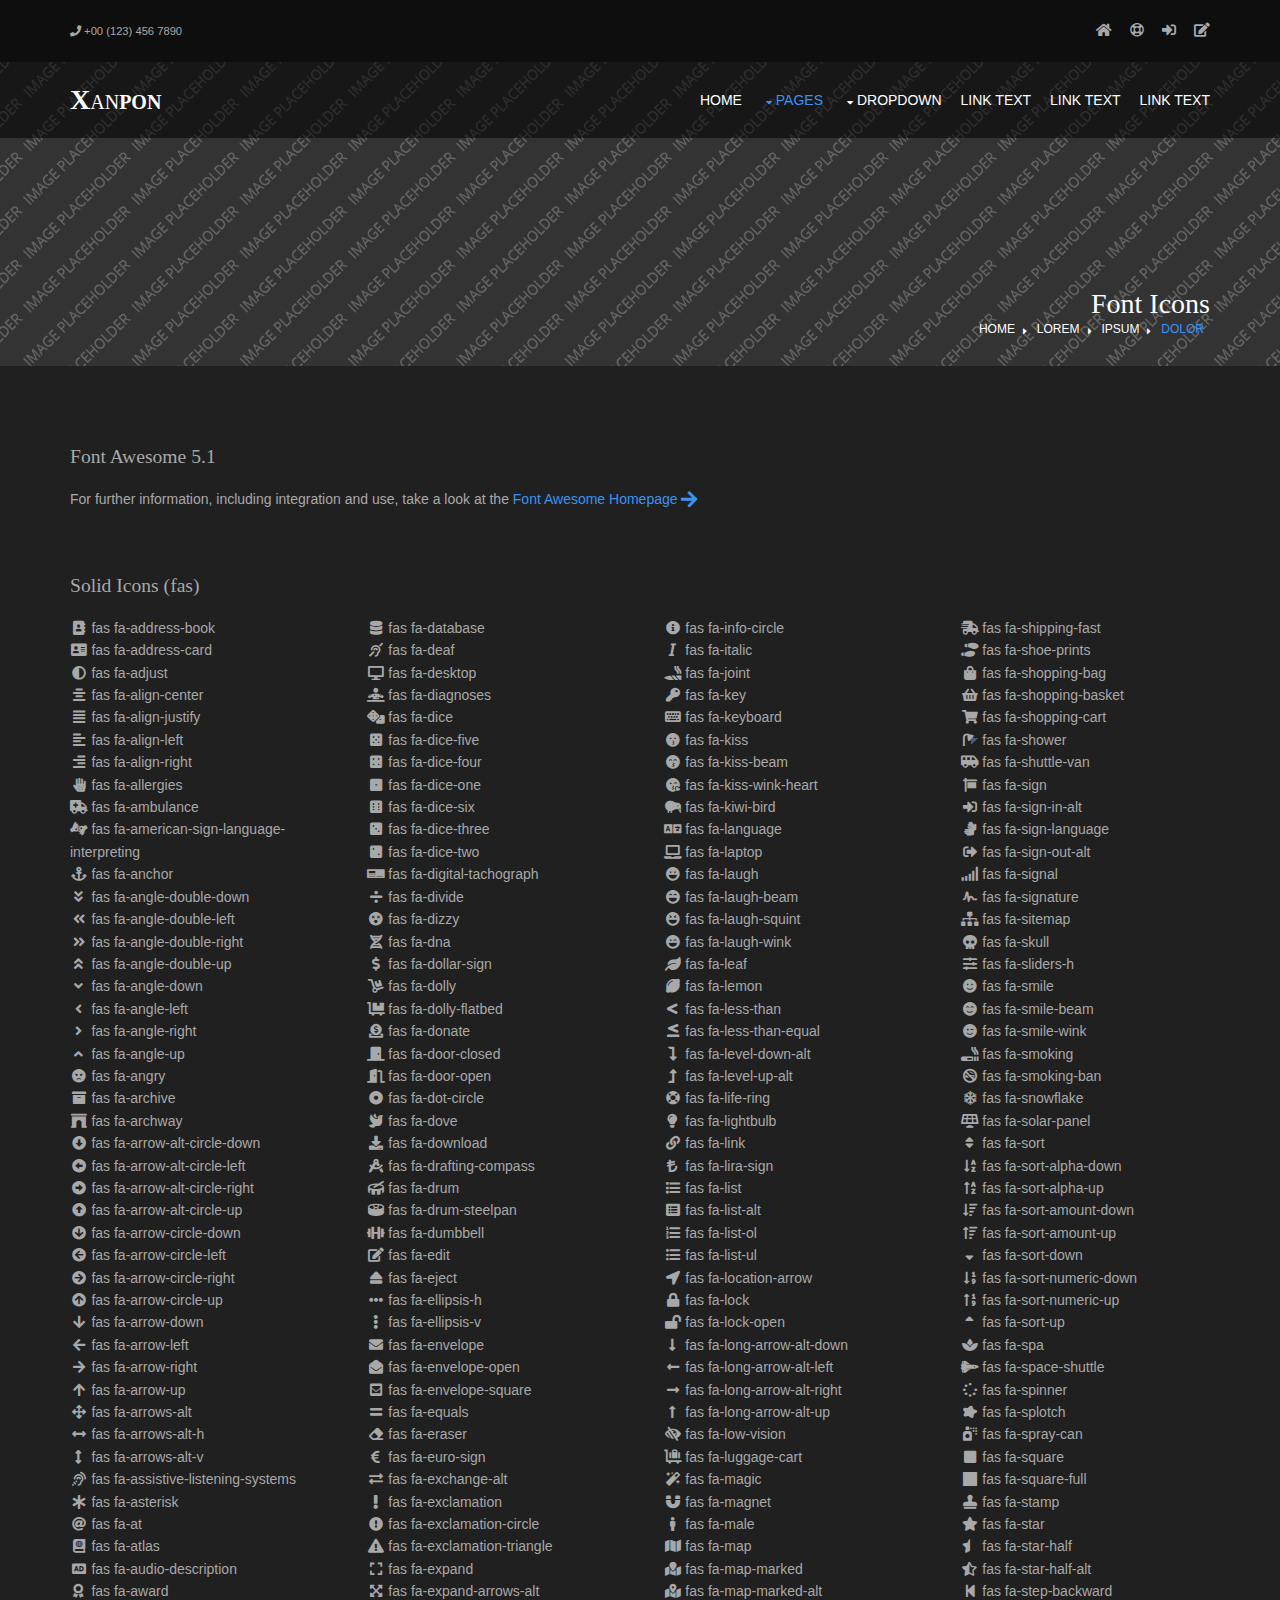
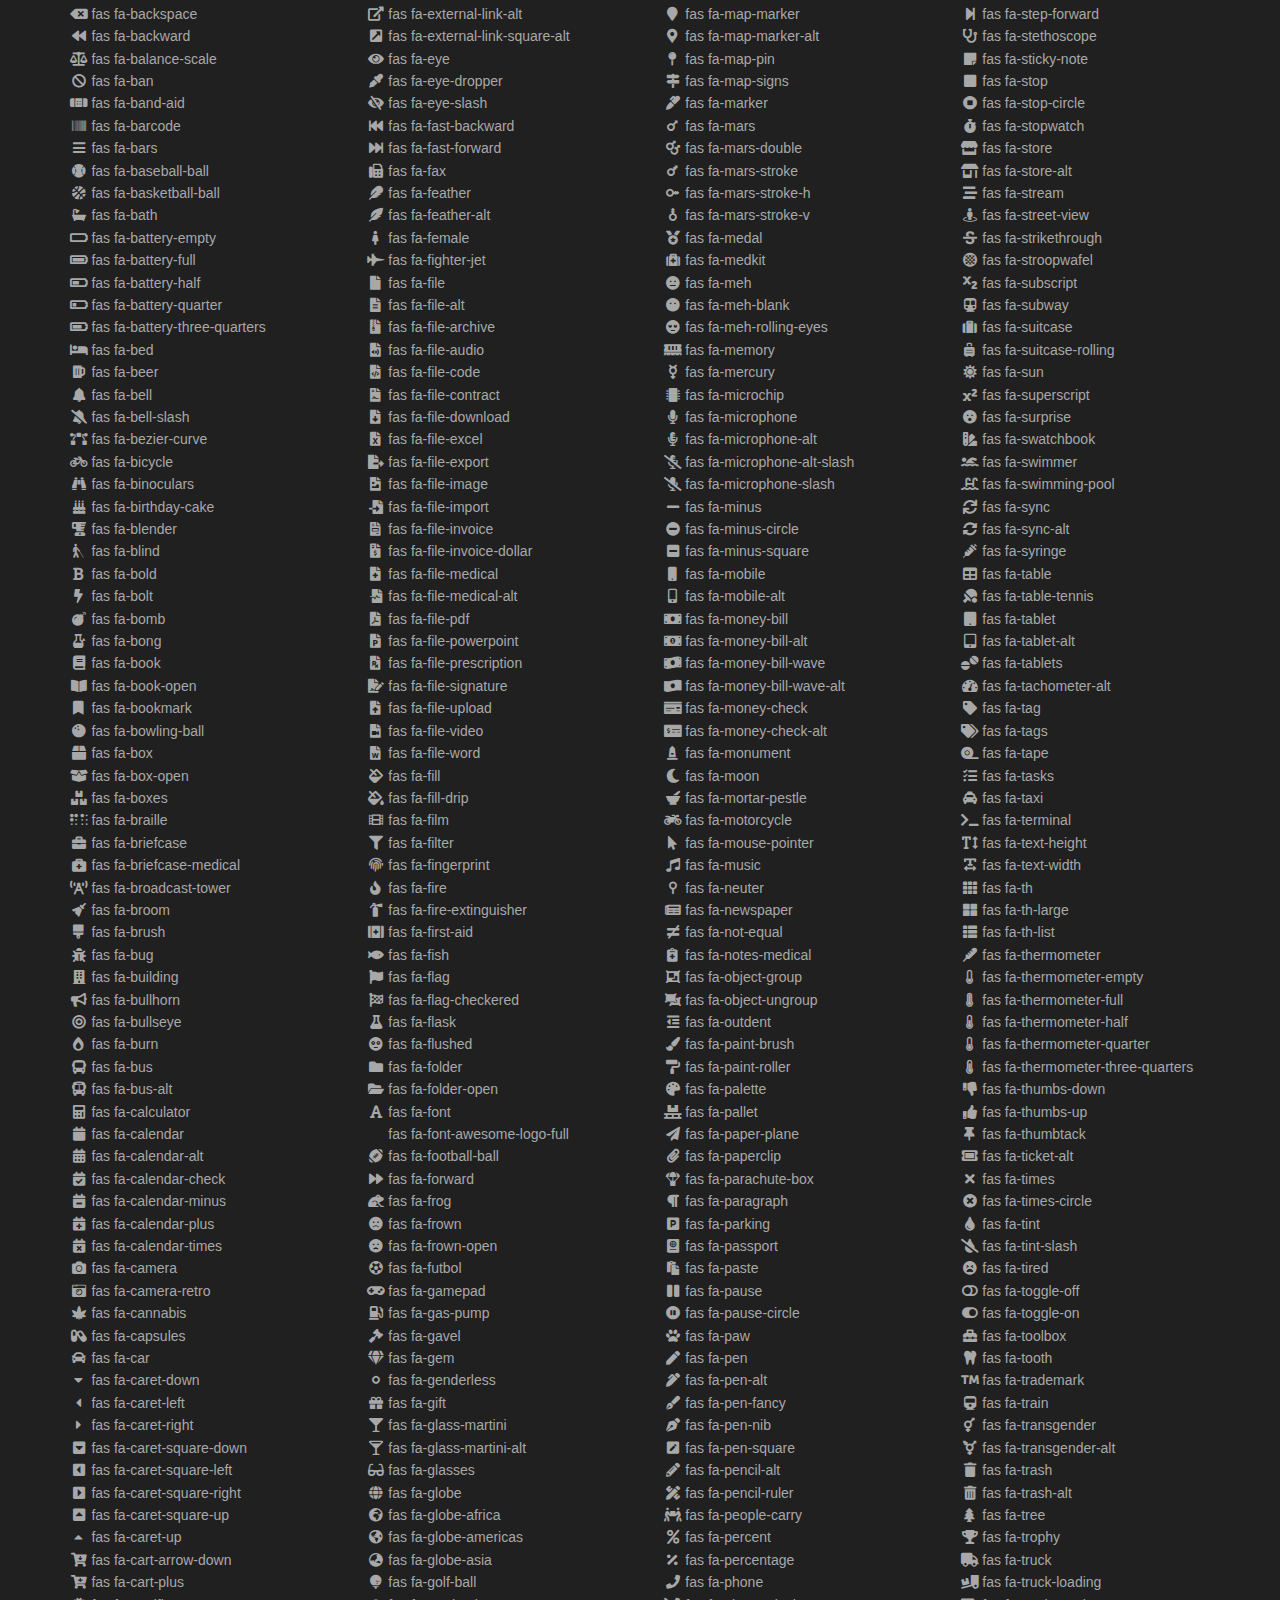
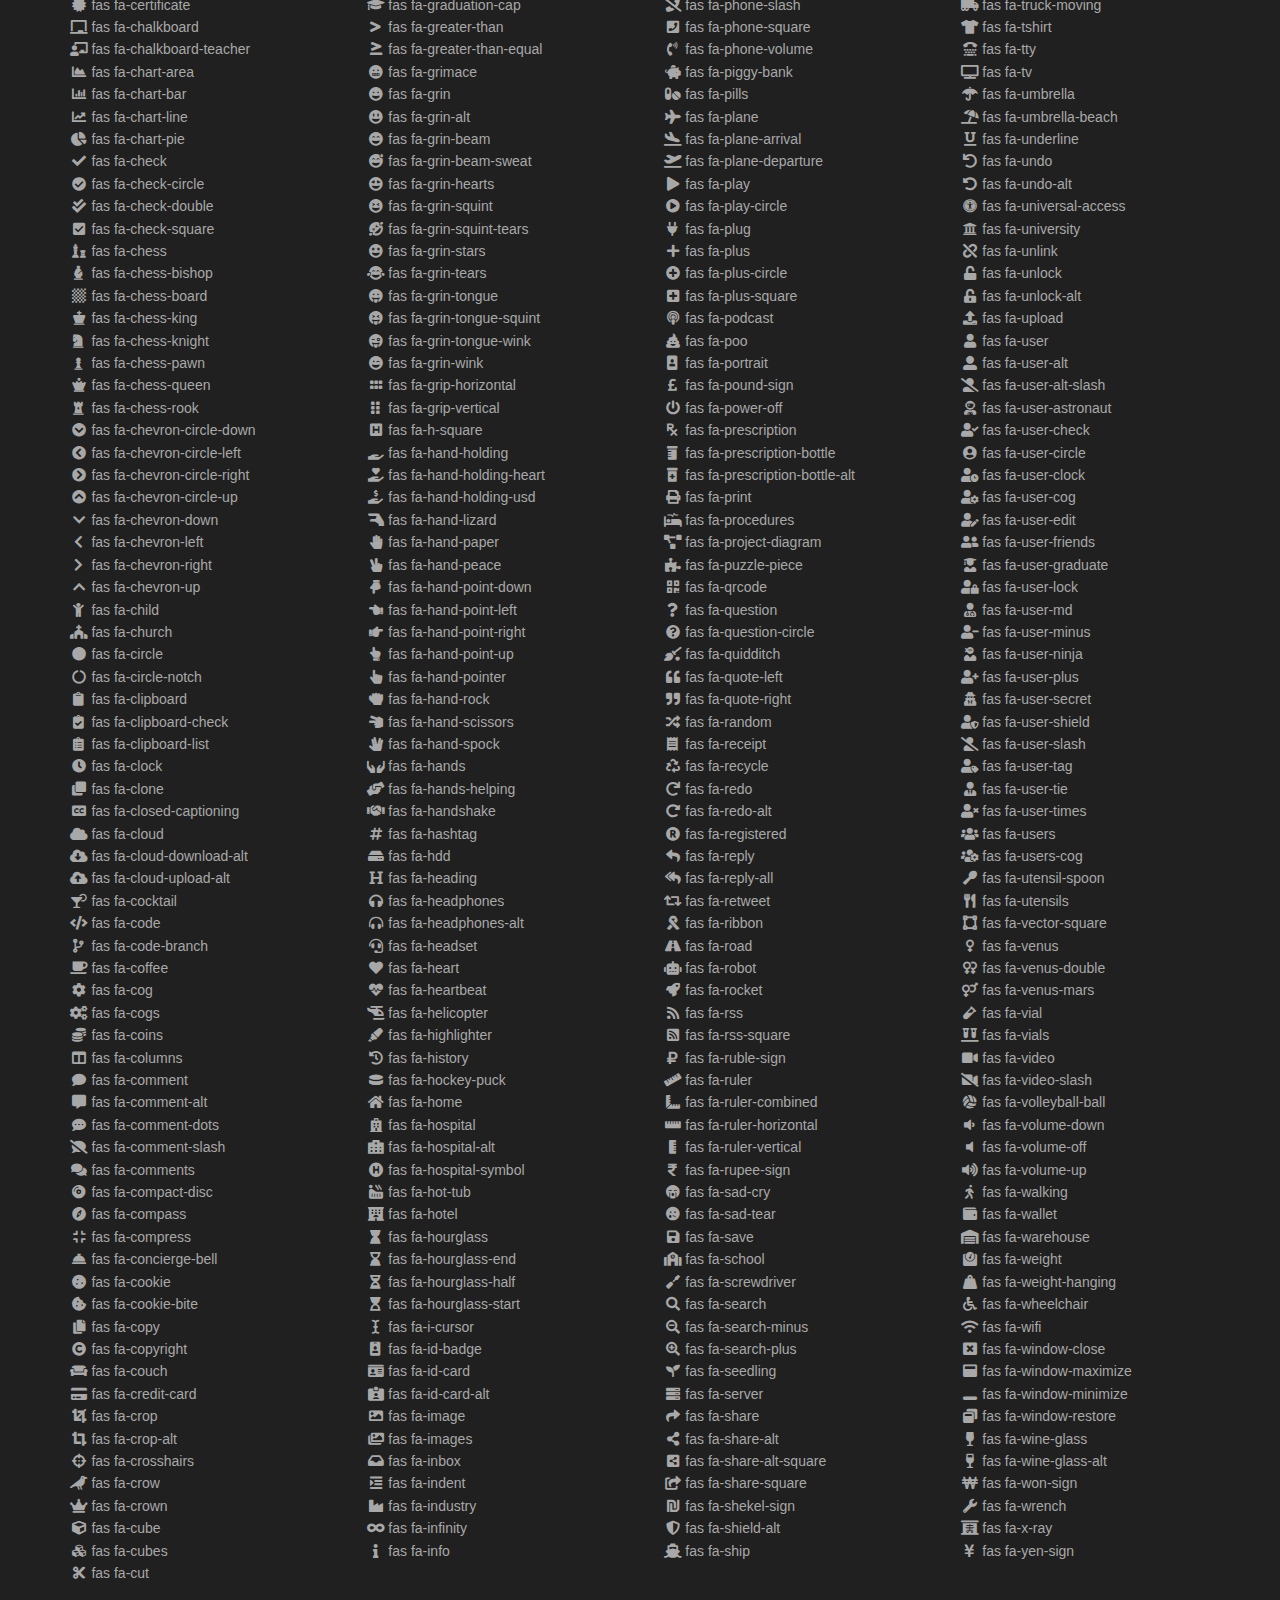
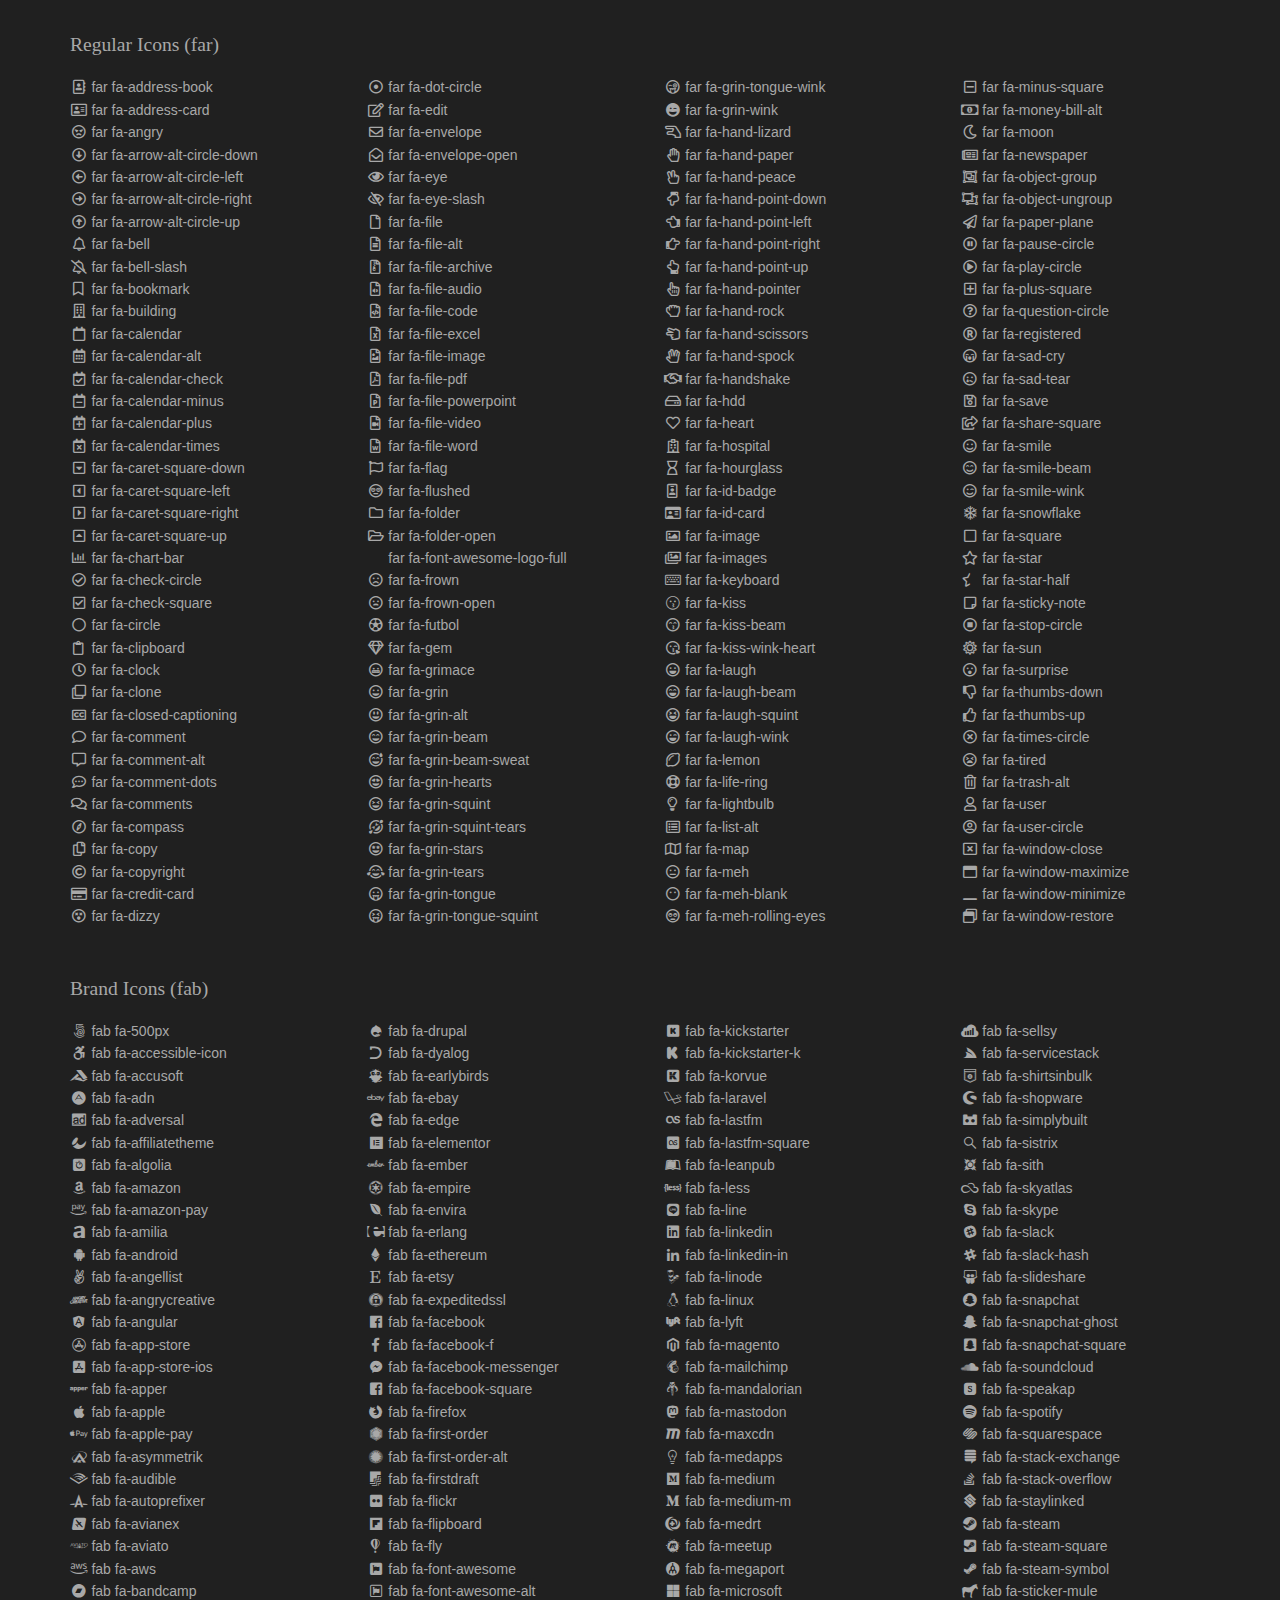
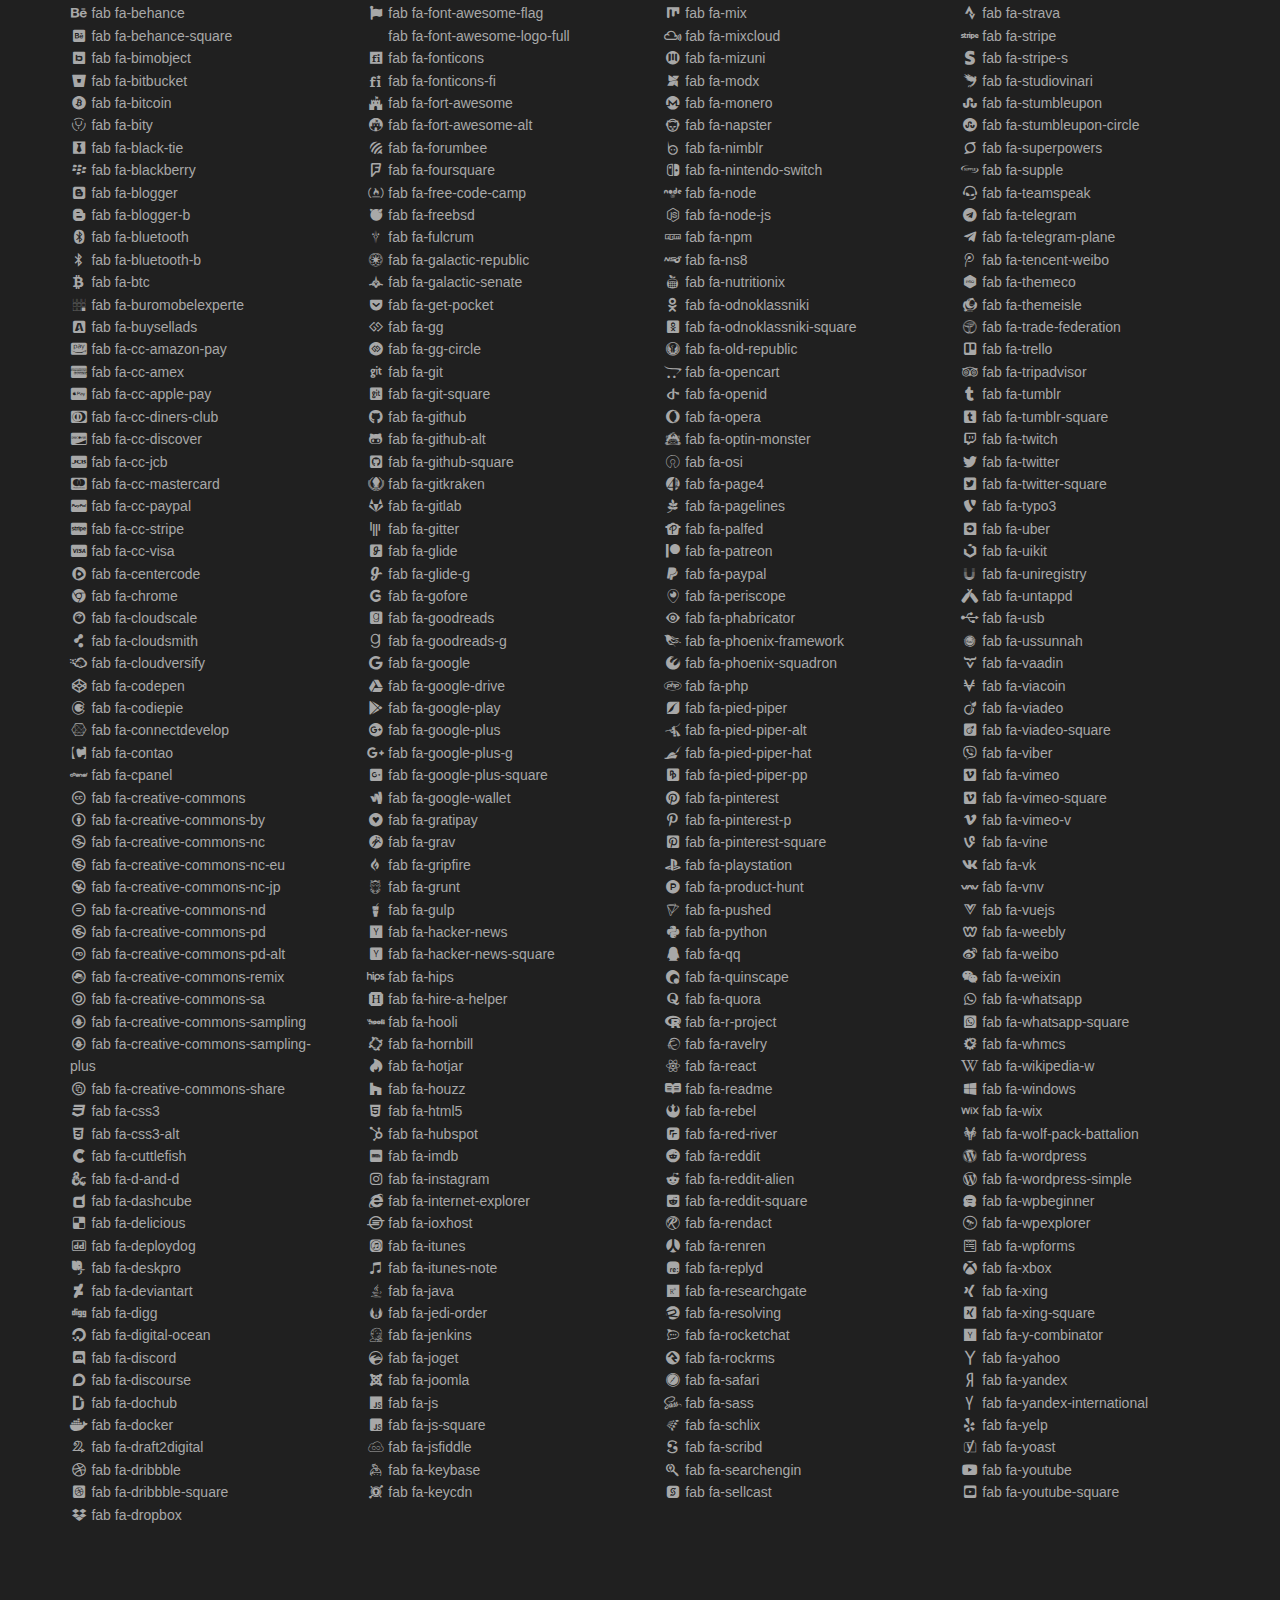
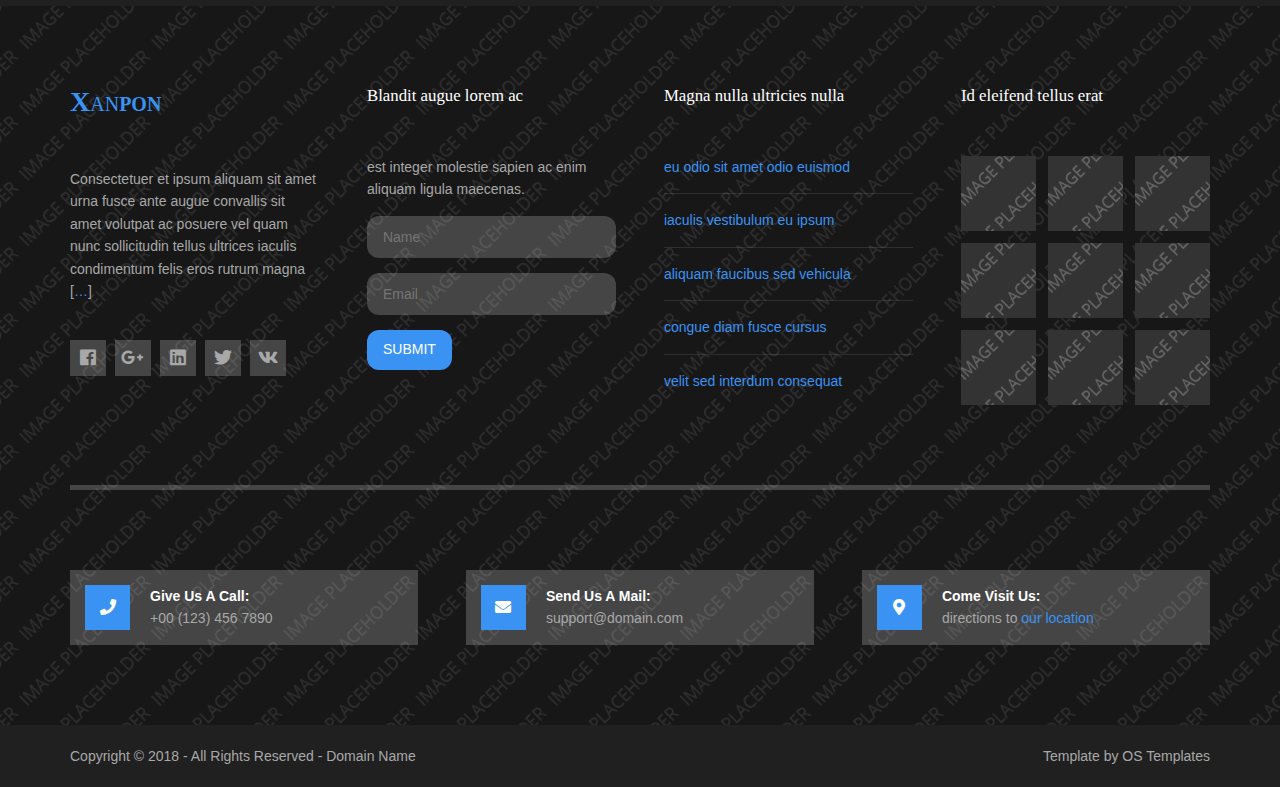
<file: pages/font-icons.html>
<!DOCTYPE html>
<!--
Template Name: Xanpon
Author: <a href="https://www.os-templates.com/">OS Templates</a>
Author URI: https://www.os-templates.com/
Copyright: OS-Templates.com
Licence: Free to use under our free template licence terms
Licence URI: https://www.os-templates.com/template-terms
-->
<html lang="">
<!-- To declare your language - read more here: https://www.w3.org/International/questions/qa-html-language-declarations -->
<head>
<title>Xanpon | Pages | Font Icons</title>
<meta charset="utf-8">
<meta name="viewport" content="width=device-width, initial-scale=1.0, maximum-scale=1.0, user-scalable=no">
<link href="../layout/styles/layout.css" rel="stylesheet" type="text/css" media="all">
</head>
<body id="top">
<!-- ################################################################################################ -->
<!-- ################################################################################################ -->
<!-- ################################################################################################ -->
<div class="wrapper overlay row0">
  <div id="topbar" class="hoc clear">
    <div class="fl_left"> 
      <!-- ################################################################################################ -->
      <ul class="nospace">
        <li><i class="fas fa-phone"></i> +00 (123) 456 7890</li>
      </ul>
      <!-- ################################################################################################ -->
    </div>
    <div class="fl_right"> 
      <!-- ################################################################################################ -->
      <ul class="nospace">
        <li><a href="../index.html"><i class="fas fa-home"></i></a></li>
        <li><a href="#" title="Help Centre"><i class="far fa-life-ring"></i></a></li>
        <li><a href="#" title="Login"><i class="fas fa-sign-in-alt"></i></a></li>
        <li><a href="#" title="Sign Up"><i class="fas fa-edit"></i></a></li>
      </ul>
      <!-- ################################################################################################ -->
    </div>
  </div>
</div>
<!-- ################################################################################################ -->
<!-- ################################################################################################ -->
<!-- ################################################################################################ -->
<!-- Top Background Image Wrapper -->
<div class="bgded" style="background-image:url('../images/demo/backgrounds/01.png');"> 
  <!-- ################################################################################################ -->
  <div class="wrapper row1">
    <header id="header" class="hoc clear">
      <div id="logo" class="fl_left"> 
        <!-- ################################################################################################ -->
        <h1 class="logoname"><a href="../index.html">Xan<span>pon</span></a></h1>
        <!-- ################################################################################################ -->
      </div>
      <nav id="mainav" class="fl_right"> 
        <!-- ################################################################################################ -->
        <ul class="clear">
          <li><a href="../index.html">Home</a></li>
          <li class="active"><a class="drop" href="#">Pages</a>
            <ul>
              <li><a href="gallery.html">Gallery</a></li>
              <li><a href="full-width.html">Full Width</a></li>
              <li><a href="sidebar-left.html">Sidebar Left</a></li>
              <li><a href="sidebar-right.html">Sidebar Right</a></li>
              <li><a href="basic-grid.html">Basic Grid</a></li>
              <li class="active"><a href="font-icons.html">Font Icons</a></li>
            </ul>
          </li>
          <li><a class="drop" href="#">Dropdown</a>
            <ul>
              <li><a href="#">Level 2</a></li>
              <li><a class="drop" href="#">Level 2 + Drop</a>
                <ul>
                  <li><a href="#">Level 3</a></li>
                  <li><a href="#">Level 3</a></li>
                  <li><a href="#">Level 3</a></li>
                </ul>
              </li>
              <li><a href="#">Level 2</a></li>
            </ul>
          </li>
          <li><a href="#">Link Text</a></li>
          <li><a href="#">Link Text</a></li>
          <li><a href="#">Link Text</a></li>
        </ul>
        <!-- ################################################################################################ -->
      </nav>
    </header>
  </div>
  <!-- ################################################################################################ -->
  <!-- ################################################################################################ -->
  <!-- ################################################################################################ -->
  <div id="breadcrumb" class="hoc clear"> 
    <!-- ################################################################################################ -->
    <h6 class="heading">Font Icons</h6>
    <ul>
      <li><a href="#">Home</a></li>
      <li><a href="#">Lorem</a></li>
      <li><a href="#">Ipsum</a></li>
      <li><a href="#">Dolor</a></li>
    </ul>
    <!-- ################################################################################################ -->
  </div>
  <!-- ################################################################################################ -->
</div>
<!-- End Top Background Image Wrapper -->
<!-- ################################################################################################ -->
<!-- ################################################################################################ -->
<!-- ################################################################################################ -->
<div class="wrapper row3">
  <main class="hoc container clear"> 
    <!-- main body -->
    <!-- ################################################################################################ -->
    <div class="content"> 
      <!-- ################################################################################################ -->
      <div class="clear btmspace-50">
        <h2>Font Awesome 5.1</h2>
        <p class="clear">For further information, including integration and use, take a look at the <a target="_blank" rel="nofollow noopener" href="https://fontawesome.com/">Font Awesome Homepage <i class="fas fa-arrow-right fa-lg"></i></a></p>
      </div>
      <!-- ################################################################################################ -->
      <!-- ################################################################################################ -->
      <!-- ################################################################################################ -->
      <div class="clear btmspace-50">
        <h2>Solid Icons (fas)</h2>
        <div class="one_quarter first">
          <ul class="nospace">
            <li><i class="fa-address-book fa-fw fas"></i> fas fa-address-book</li>
            <li><i class="fa-address-card fa-fw fas"></i> fas fa-address-card</li>
            <li><i class="fa-adjust fa-fw fas"></i> fas fa-adjust</li>
            <li><i class="fa-align-center fa-fw fas"></i> fas fa-align-center</li>
            <li><i class="fa-align-justify fa-fw fas"></i> fas fa-align-justify</li>
            <li><i class="fa-align-left fa-fw fas"></i> fas fa-align-left</li>
            <li><i class="fa-align-right fa-fw fas"></i> fas fa-align-right</li>
            <li><i class="fa-allergies fa-fw fas"></i> fas fa-allergies</li>
            <li><i class="fa-ambulance fa-fw fas"></i> fas fa-ambulance</li>
            <li><i class="fa-american-sign-language-interpreting fa-fw fas"></i> fas fa-american-sign-language-interpreting</li>
            <li><i class="fa-anchor fa-fw fas"></i> fas fa-anchor</li>
            <li><i class="fa-angle-double-down fa-fw fas"></i> fas fa-angle-double-down</li>
            <li><i class="fa-angle-double-left fa-fw fas"></i> fas fa-angle-double-left</li>
            <li><i class="fa-angle-double-right fa-fw fas"></i> fas fa-angle-double-right</li>
            <li><i class="fa-angle-double-up fa-fw fas"></i> fas fa-angle-double-up</li>
            <li><i class="fa-angle-down fa-fw fas"></i> fas fa-angle-down</li>
            <li><i class="fa-angle-left fa-fw fas"></i> fas fa-angle-left</li>
            <li><i class="fa-angle-right fa-fw fas"></i> fas fa-angle-right</li>
            <li><i class="fa-angle-up fa-fw fas"></i> fas fa-angle-up</li>
            <li><i class="fa-angry fa-fw fas"></i> fas fa-angry</li>
            <li><i class="fa-archive fa-fw fas"></i> fas fa-archive</li>
            <li><i class="fa-archway fa-fw fas"></i> fas fa-archway</li>
            <li><i class="fa-arrow-alt-circle-down fa-fw fas"></i> fas fa-arrow-alt-circle-down</li>
            <li><i class="fa-arrow-alt-circle-left fa-fw fas"></i> fas fa-arrow-alt-circle-left</li>
            <li><i class="fa-arrow-alt-circle-right fa-fw fas"></i> fas fa-arrow-alt-circle-right</li>
            <li><i class="fa-arrow-alt-circle-up fa-fw fas"></i> fas fa-arrow-alt-circle-up</li>
            <li><i class="fa-arrow-circle-down fa-fw fas"></i> fas fa-arrow-circle-down</li>
            <li><i class="fa-arrow-circle-left fa-fw fas"></i> fas fa-arrow-circle-left</li>
            <li><i class="fa-arrow-circle-right fa-fw fas"></i> fas fa-arrow-circle-right</li>
            <li><i class="fa-arrow-circle-up fa-fw fas"></i> fas fa-arrow-circle-up</li>
            <li><i class="fa-arrow-down fa-fw fas"></i> fas fa-arrow-down</li>
            <li><i class="fa-arrow-left fa-fw fas"></i> fas fa-arrow-left</li>
            <li><i class="fa-arrow-right fa-fw fas"></i> fas fa-arrow-right</li>
            <li><i class="fa-arrow-up fa-fw fas"></i> fas fa-arrow-up</li>
            <li><i class="fa-arrows-alt fa-fw fas"></i> fas fa-arrows-alt</li>
            <li><i class="fa-arrows-alt-h fa-fw fas"></i> fas fa-arrows-alt-h</li>
            <li><i class="fa-arrows-alt-v fa-fw fas"></i> fas fa-arrows-alt-v</li>
            <li><i class="fa-assistive-listening-systems fa-fw fas"></i> fas fa-assistive-listening-systems</li>
            <li><i class="fa-asterisk fa-fw fas"></i> fas fa-asterisk</li>
            <li><i class="fa-at fa-fw fas"></i> fas fa-at</li>
            <li><i class="fa-atlas fa-fw fas"></i> fas fa-atlas</li>
            <li><i class="fa-audio-description fa-fw fas"></i> fas fa-audio-description</li>
            <li><i class="fa-award fa-fw fas"></i> fas fa-award</li>
            <li><i class="fa-backspace fa-fw fas"></i> fas fa-backspace</li>
            <li><i class="fa-backward fa-fw fas"></i> fas fa-backward</li>
            <li><i class="fa-balance-scale fa-fw fas"></i> fas fa-balance-scale</li>
            <li><i class="fa-ban fa-fw fas"></i> fas fa-ban</li>
            <li><i class="fa-band-aid fa-fw fas"></i> fas fa-band-aid</li>
            <li><i class="fa-barcode fa-fw fas"></i> fas fa-barcode</li>
            <li><i class="fa-bars fa-fw fas"></i> fas fa-bars</li>
            <li><i class="fa-baseball-ball fa-fw fas"></i> fas fa-baseball-ball</li>
            <li><i class="fa-basketball-ball fa-fw fas"></i> fas fa-basketball-ball</li>
            <li><i class="fa-bath fa-fw fas"></i> fas fa-bath</li>
            <li><i class="fa-battery-empty fa-fw fas"></i> fas fa-battery-empty</li>
            <li><i class="fa-battery-full fa-fw fas"></i> fas fa-battery-full</li>
            <li><i class="fa-battery-half fa-fw fas"></i> fas fa-battery-half</li>
            <li><i class="fa-battery-quarter fa-fw fas"></i> fas fa-battery-quarter</li>
            <li><i class="fa-battery-three-quarters fa-fw fas"></i> fas fa-battery-three-quarters</li>
            <li><i class="fa-bed fa-fw fas"></i> fas fa-bed</li>
            <li><i class="fa-beer fa-fw fas"></i> fas fa-beer</li>
            <li><i class="fa-bell fa-fw fas"></i> fas fa-bell</li>
            <li><i class="fa-bell-slash fa-fw fas"></i> fas fa-bell-slash</li>
            <li><i class="fa-bezier-curve fa-fw fas"></i> fas fa-bezier-curve</li>
            <li><i class="fa-bicycle fa-fw fas"></i> fas fa-bicycle</li>
            <li><i class="fa-binoculars fa-fw fas"></i> fas fa-binoculars</li>
            <li><i class="fa-birthday-cake fa-fw fas"></i> fas fa-birthday-cake</li>
            <li><i class="fa-blender fa-fw fas"></i> fas fa-blender</li>
            <li><i class="fa-blind fa-fw fas"></i> fas fa-blind</li>
            <li><i class="fa-bold fa-fw fas"></i> fas fa-bold</li>
            <li><i class="fa-bolt fa-fw fas"></i> fas fa-bolt</li>
            <li><i class="fa-bomb fa-fw fas"></i> fas fa-bomb</li>
            <li><i class="fa-bong fa-fw fas"></i> fas fa-bong</li>
            <li><i class="fa-book fa-fw fas"></i> fas fa-book</li>
            <li><i class="fa-book-open fa-fw fas"></i> fas fa-book-open</li>
            <li><i class="fa-bookmark fa-fw fas"></i> fas fa-bookmark</li>
            <li><i class="fa-bowling-ball fa-fw fas"></i> fas fa-bowling-ball</li>
            <li><i class="fa-box fa-fw fas"></i> fas fa-box</li>
            <li><i class="fa-box-open fa-fw fas"></i> fas fa-box-open</li>
            <li><i class="fa-boxes fa-fw fas"></i> fas fa-boxes</li>
            <li><i class="fa-braille fa-fw fas"></i> fas fa-braille</li>
            <li><i class="fa-briefcase fa-fw fas"></i> fas fa-briefcase</li>
            <li><i class="fa-briefcase-medical fa-fw fas"></i> fas fa-briefcase-medical</li>
            <li><i class="fa-broadcast-tower fa-fw fas"></i> fas fa-broadcast-tower</li>
            <li><i class="fa-broom fa-fw fas"></i> fas fa-broom</li>
            <li><i class="fa-brush fa-fw fas"></i> fas fa-brush</li>
            <li><i class="fa-bug fa-fw fas"></i> fas fa-bug</li>
            <li><i class="fa-building fa-fw fas"></i> fas fa-building</li>
            <li><i class="fa-bullhorn fa-fw fas"></i> fas fa-bullhorn</li>
            <li><i class="fa-bullseye fa-fw fas"></i> fas fa-bullseye</li>
            <li><i class="fa-burn fa-fw fas"></i> fas fa-burn</li>
            <li><i class="fa-bus fa-fw fas"></i> fas fa-bus</li>
            <li><i class="fa-bus-alt fa-fw fas"></i> fas fa-bus-alt</li>
            <li><i class="fa-calculator fa-fw fas"></i> fas fa-calculator</li>
            <li><i class="fa-calendar fa-fw fas"></i> fas fa-calendar</li>
            <li><i class="fa-calendar-alt fa-fw fas"></i> fas fa-calendar-alt</li>
            <li><i class="fa-calendar-check fa-fw fas"></i> fas fa-calendar-check</li>
            <li><i class="fa-calendar-minus fa-fw fas"></i> fas fa-calendar-minus</li>
            <li><i class="fa-calendar-plus fa-fw fas"></i> fas fa-calendar-plus</li>
            <li><i class="fa-calendar-times fa-fw fas"></i> fas fa-calendar-times</li>
            <li><i class="fa-camera fa-fw fas"></i> fas fa-camera</li>
            <li><i class="fa-camera-retro fa-fw fas"></i> fas fa-camera-retro</li>
            <li><i class="fa-cannabis fa-fw fas"></i> fas fa-cannabis</li>
            <li><i class="fa-capsules fa-fw fas"></i> fas fa-capsules</li>
            <li><i class="fa-car fa-fw fas"></i> fas fa-car</li>
            <li><i class="fa-caret-down fa-fw fas"></i> fas fa-caret-down</li>
            <li><i class="fa-caret-left fa-fw fas"></i> fas fa-caret-left</li>
            <li><i class="fa-caret-right fa-fw fas"></i> fas fa-caret-right</li>
            <li><i class="fa-caret-square-down fa-fw fas"></i> fas fa-caret-square-down</li>
            <li><i class="fa-caret-square-left fa-fw fas"></i> fas fa-caret-square-left</li>
            <li><i class="fa-caret-square-right fa-fw fas"></i> fas fa-caret-square-right</li>
            <li><i class="fa-caret-square-up fa-fw fas"></i> fas fa-caret-square-up</li>
            <li><i class="fa-caret-up fa-fw fas"></i> fas fa-caret-up</li>
            <li><i class="fa-cart-arrow-down fa-fw fas"></i> fas fa-cart-arrow-down</li>
            <li><i class="fa-cart-plus fa-fw fas"></i> fas fa-cart-plus</li>
            <li><i class="fa-certificate fa-fw fas"></i> fas fa-certificate</li>
            <li><i class="fa-chalkboard fa-fw fas"></i> fas fa-chalkboard</li>
            <li><i class="fa-chalkboard-teacher fa-fw fas"></i> fas fa-chalkboard-teacher</li>
            <li><i class="fa-chart-area fa-fw fas"></i> fas fa-chart-area</li>
            <li><i class="fa-chart-bar fa-fw fas"></i> fas fa-chart-bar</li>
            <li><i class="fa-chart-line fa-fw fas"></i> fas fa-chart-line</li>
            <li><i class="fa-chart-pie fa-fw fas"></i> fas fa-chart-pie</li>
            <li><i class="fa-check fa-fw fas"></i> fas fa-check</li>
            <li><i class="fa-check-circle fa-fw fas"></i> fas fa-check-circle</li>
            <li><i class="fa-check-double fa-fw fas"></i> fas fa-check-double</li>
            <li><i class="fa-check-square fa-fw fas"></i> fas fa-check-square</li>
            <li><i class="fa-chess fa-fw fas"></i> fas fa-chess</li>
            <li><i class="fa-chess-bishop fa-fw fas"></i> fas fa-chess-bishop</li>
            <li><i class="fa-chess-board fa-fw fas"></i> fas fa-chess-board</li>
            <li><i class="fa-chess-king fa-fw fas"></i> fas fa-chess-king</li>
            <li><i class="fa-chess-knight fa-fw fas"></i> fas fa-chess-knight</li>
            <li><i class="fa-chess-pawn fa-fw fas"></i> fas fa-chess-pawn</li>
            <li><i class="fa-chess-queen fa-fw fas"></i> fas fa-chess-queen</li>
            <li><i class="fa-chess-rook fa-fw fas"></i> fas fa-chess-rook</li>
            <li><i class="fa-chevron-circle-down fa-fw fas"></i> fas fa-chevron-circle-down</li>
            <li><i class="fa-chevron-circle-left fa-fw fas"></i> fas fa-chevron-circle-left</li>
            <li><i class="fa-chevron-circle-right fa-fw fas"></i> fas fa-chevron-circle-right</li>
            <li><i class="fa-chevron-circle-up fa-fw fas"></i> fas fa-chevron-circle-up</li>
            <li><i class="fa-chevron-down fa-fw fas"></i> fas fa-chevron-down</li>
            <li><i class="fa-chevron-left fa-fw fas"></i> fas fa-chevron-left</li>
            <li><i class="fa-chevron-right fa-fw fas"></i> fas fa-chevron-right</li>
            <li><i class="fa-chevron-up fa-fw fas"></i> fas fa-chevron-up</li>
            <li><i class="fa-child fa-fw fas"></i> fas fa-child</li>
            <li><i class="fa-church fa-fw fas"></i> fas fa-church</li>
            <li><i class="fa-circle fa-fw fas"></i> fas fa-circle</li>
            <li><i class="fa-circle-notch fa-fw fas"></i> fas fa-circle-notch</li>
            <li><i class="fa-clipboard fa-fw fas"></i> fas fa-clipboard</li>
            <li><i class="fa-clipboard-check fa-fw fas"></i> fas fa-clipboard-check</li>
            <li><i class="fa-clipboard-list fa-fw fas"></i> fas fa-clipboard-list</li>
            <li><i class="fa-clock fa-fw fas"></i> fas fa-clock</li>
            <li><i class="fa-clone fa-fw fas"></i> fas fa-clone</li>
            <li><i class="fa-closed-captioning fa-fw fas"></i> fas fa-closed-captioning</li>
            <li><i class="fa-cloud fa-fw fas"></i> fas fa-cloud</li>
            <li><i class="fa-cloud-download-alt fa-fw fas"></i> fas fa-cloud-download-alt</li>
            <li><i class="fa-cloud-upload-alt fa-fw fas"></i> fas fa-cloud-upload-alt</li>
            <li><i class="fa-cocktail fa-fw fas"></i> fas fa-cocktail</li>
            <li><i class="fa-code fa-fw fas"></i> fas fa-code</li>
            <li><i class="fa-code-branch fa-fw fas"></i> fas fa-code-branch</li>
            <li><i class="fa-coffee fa-fw fas"></i> fas fa-coffee</li>
            <li><i class="fa-cog fa-fw fas"></i> fas fa-cog</li>
            <li><i class="fa-cogs fa-fw fas"></i> fas fa-cogs</li>
            <li><i class="fa-coins fa-fw fas"></i> fas fa-coins</li>
            <li><i class="fa-columns fa-fw fas"></i> fas fa-columns</li>
            <li><i class="fa-comment fa-fw fas"></i> fas fa-comment</li>
            <li><i class="fa-comment-alt fa-fw fas"></i> fas fa-comment-alt</li>
            <li><i class="fa-comment-dots fa-fw fas"></i> fas fa-comment-dots</li>
            <li><i class="fa-comment-slash fa-fw fas"></i> fas fa-comment-slash</li>
            <li><i class="fa-comments fa-fw fas"></i> fas fa-comments</li>
            <li><i class="fa-compact-disc fa-fw fas"></i> fas fa-compact-disc</li>
            <li><i class="fa-compass fa-fw fas"></i> fas fa-compass</li>
            <li><i class="fa-compress fa-fw fas"></i> fas fa-compress</li>
            <li><i class="fa-concierge-bell fa-fw fas"></i> fas fa-concierge-bell</li>
            <li><i class="fa-cookie fa-fw fas"></i> fas fa-cookie</li>
            <li><i class="fa-cookie-bite fa-fw fas"></i> fas fa-cookie-bite</li>
            <li><i class="fa-copy fa-fw fas"></i> fas fa-copy</li>
            <li><i class="fa-copyright fa-fw fas"></i> fas fa-copyright</li>
            <li><i class="fa-couch fa-fw fas"></i> fas fa-couch</li>
            <li><i class="fa-credit-card fa-fw fas"></i> fas fa-credit-card</li>
            <li><i class="fa-crop fa-fw fas"></i> fas fa-crop</li>
            <li><i class="fa-crop-alt fa-fw fas"></i> fas fa-crop-alt</li>
            <li><i class="fa-crosshairs fa-fw fas"></i> fas fa-crosshairs</li>
            <li><i class="fa-crow fa-fw fas"></i> fas fa-crow</li>
            <li><i class="fa-crown fa-fw fas"></i> fas fa-crown</li>
            <li><i class="fa-cube fa-fw fas"></i> fas fa-cube</li>
            <li><i class="fa-cubes fa-fw fas"></i> fas fa-cubes</li>
            <li><i class="fa-cut fa-fw fas"></i> fas fa-cut</li>
          </ul>
        </div>
        <div class="one_quarter">
          <ul class="nospace">
            <li><i class="fa-database fa-fw fas"></i> fas fa-database</li>
            <li><i class="fa-deaf fa-fw fas"></i> fas fa-deaf</li>
            <li><i class="fa-desktop fa-fw fas"></i> fas fa-desktop</li>
            <li><i class="fa-diagnoses fa-fw fas"></i> fas fa-diagnoses</li>
            <li><i class="fa-dice fa-fw fas"></i> fas fa-dice</li>
            <li><i class="fa-dice-five fa-fw fas"></i> fas fa-dice-five</li>
            <li><i class="fa-dice-four fa-fw fas"></i> fas fa-dice-four</li>
            <li><i class="fa-dice-one fa-fw fas"></i> fas fa-dice-one</li>
            <li><i class="fa-dice-six fa-fw fas"></i> fas fa-dice-six</li>
            <li><i class="fa-dice-three fa-fw fas"></i> fas fa-dice-three</li>
            <li><i class="fa-dice-two fa-fw fas"></i> fas fa-dice-two</li>
            <li><i class="fa-digital-tachograph fa-fw fas"></i> fas fa-digital-tachograph</li>
            <li><i class="fa-divide fa-fw fas"></i> fas fa-divide</li>
            <li><i class="fa-dizzy fa-fw fas"></i> fas fa-dizzy</li>
            <li><i class="fa-dna fa-fw fas"></i> fas fa-dna</li>
            <li><i class="fa-dollar-sign fa-fw fas"></i> fas fa-dollar-sign</li>
            <li><i class="fa-dolly fa-fw fas"></i> fas fa-dolly</li>
            <li><i class="fa-dolly-flatbed fa-fw fas"></i> fas fa-dolly-flatbed</li>
            <li><i class="fa-donate fa-fw fas"></i> fas fa-donate</li>
            <li><i class="fa-door-closed fa-fw fas"></i> fas fa-door-closed</li>
            <li><i class="fa-door-open fa-fw fas"></i> fas fa-door-open</li>
            <li><i class="fa-dot-circle fa-fw fas"></i> fas fa-dot-circle</li>
            <li><i class="fa-dove fa-fw fas"></i> fas fa-dove</li>
            <li><i class="fa-download fa-fw fas"></i> fas fa-download</li>
            <li><i class="fa-drafting-compass fa-fw fas"></i> fas fa-drafting-compass</li>
            <li><i class="fa-drum fa-fw fas"></i> fas fa-drum</li>
            <li><i class="fa-drum-steelpan fa-fw fas"></i> fas fa-drum-steelpan</li>
            <li><i class="fa-dumbbell fa-fw fas"></i> fas fa-dumbbell</li>
            <li><i class="fa-edit fa-fw fas"></i> fas fa-edit</li>
            <li><i class="fa-eject fa-fw fas"></i> fas fa-eject</li>
            <li><i class="fa-ellipsis-h fa-fw fas"></i> fas fa-ellipsis-h</li>
            <li><i class="fa-ellipsis-v fa-fw fas"></i> fas fa-ellipsis-v</li>
            <li><i class="fa-envelope fa-fw fas"></i> fas fa-envelope</li>
            <li><i class="fa-envelope-open fa-fw fas"></i> fas fa-envelope-open</li>
            <li><i class="fa-envelope-square fa-fw fas"></i> fas fa-envelope-square</li>
            <li><i class="fa-equals fa-fw fas"></i> fas fa-equals</li>
            <li><i class="fa-eraser fa-fw fas"></i> fas fa-eraser</li>
            <li><i class="fa-euro-sign fa-fw fas"></i> fas fa-euro-sign</li>
            <li><i class="fa-exchange-alt fa-fw fas"></i> fas fa-exchange-alt</li>
            <li><i class="fa-exclamation fa-fw fas"></i> fas fa-exclamation</li>
            <li><i class="fa-exclamation-circle fa-fw fas"></i> fas fa-exclamation-circle</li>
            <li><i class="fa-exclamation-triangle fa-fw fas"></i> fas fa-exclamation-triangle</li>
            <li><i class="fa-expand fa-fw fas"></i> fas fa-expand</li>
            <li><i class="fa-expand-arrows-alt fa-fw fas"></i> fas fa-expand-arrows-alt</li>
            <li><i class="fa-external-link-alt fa-fw fas"></i> fas fa-external-link-alt</li>
            <li><i class="fa-external-link-square-alt fa-fw fas"></i> fas fa-external-link-square-alt</li>
            <li><i class="fa-eye fa-fw fas"></i> fas fa-eye</li>
            <li><i class="fa-eye-dropper fa-fw fas"></i> fas fa-eye-dropper</li>
            <li><i class="fa-eye-slash fa-fw fas"></i> fas fa-eye-slash</li>
            <li><i class="fa-fast-backward fa-fw fas"></i> fas fa-fast-backward</li>
            <li><i class="fa-fast-forward fa-fw fas"></i> fas fa-fast-forward</li>
            <li><i class="fa-fax fa-fw fas"></i> fas fa-fax</li>
            <li><i class="fa-feather fa-fw fas"></i> fas fa-feather</li>
            <li><i class="fa-feather-alt fa-fw fas"></i> fas fa-feather-alt</li>
            <li><i class="fa-female fa-fw fas"></i> fas fa-female</li>
            <li><i class="fa-fighter-jet fa-fw fas"></i> fas fa-fighter-jet</li>
            <li><i class="fa-file fa-fw fas"></i> fas fa-file</li>
            <li><i class="fa-file-alt fa-fw fas"></i> fas fa-file-alt</li>
            <li><i class="fa-file-archive fa-fw fas"></i> fas fa-file-archive</li>
            <li><i class="fa-file-audio fa-fw fas"></i> fas fa-file-audio</li>
            <li><i class="fa-file-code fa-fw fas"></i> fas fa-file-code</li>
            <li><i class="fa-file-contract fa-fw fas"></i> fas fa-file-contract</li>
            <li><i class="fa-file-download fa-fw fas"></i> fas fa-file-download</li>
            <li><i class="fa-file-excel fa-fw fas"></i> fas fa-file-excel</li>
            <li><i class="fa-file-export fa-fw fas"></i> fas fa-file-export</li>
            <li><i class="fa-file-image fa-fw fas"></i> fas fa-file-image</li>
            <li><i class="fa-file-import fa-fw fas"></i> fas fa-file-import</li>
            <li><i class="fa-file-invoice fa-fw fas"></i> fas fa-file-invoice</li>
            <li><i class="fa-file-invoice-dollar fa-fw fas"></i> fas fa-file-invoice-dollar</li>
            <li><i class="fa-file-medical fa-fw fas"></i> fas fa-file-medical</li>
            <li><i class="fa-file-medical-alt fa-fw fas"></i> fas fa-file-medical-alt</li>
            <li><i class="fa-file-pdf fa-fw fas"></i> fas fa-file-pdf</li>
            <li><i class="fa-file-powerpoint fa-fw fas"></i> fas fa-file-powerpoint</li>
            <li><i class="fa-file-prescription fa-fw fas"></i> fas fa-file-prescription</li>
            <li><i class="fa-file-signature fa-fw fas"></i> fas fa-file-signature</li>
            <li><i class="fa-file-upload fa-fw fas"></i> fas fa-file-upload</li>
            <li><i class="fa-file-video fa-fw fas"></i> fas fa-file-video</li>
            <li><i class="fa-file-word fa-fw fas"></i> fas fa-file-word</li>
            <li><i class="fa-fill fa-fw fas"></i> fas fa-fill</li>
            <li><i class="fa-fill-drip fa-fw fas"></i> fas fa-fill-drip</li>
            <li><i class="fa-film fa-fw fas"></i> fas fa-film</li>
            <li><i class="fa-filter fa-fw fas"></i> fas fa-filter</li>
            <li><i class="fa-fingerprint fa-fw fas"></i> fas fa-fingerprint</li>
            <li><i class="fa-fire fa-fw fas"></i> fas fa-fire</li>
            <li><i class="fa-fire-extinguisher fa-fw fas"></i> fas fa-fire-extinguisher</li>
            <li><i class="fa-first-aid fa-fw fas"></i> fas fa-first-aid</li>
            <li><i class="fa-fish fa-fw fas"></i> fas fa-fish</li>
            <li><i class="fa-flag fa-fw fas"></i> fas fa-flag</li>
            <li><i class="fa-flag-checkered fa-fw fas"></i> fas fa-flag-checkered</li>
            <li><i class="fa-flask fa-fw fas"></i> fas fa-flask</li>
            <li><i class="fa-flushed fa-fw fas"></i> fas fa-flushed</li>
            <li><i class="fa-folder fa-fw fas"></i> fas fa-folder</li>
            <li><i class="fa-folder-open fa-fw fas"></i> fas fa-folder-open</li>
            <li><i class="fa-font fa-fw fas"></i> fas fa-font</li>
            <li><i class="fa-font-awesome-logo-full fa-fw fas"></i> fas fa-font-awesome-logo-full</li>
            <li><i class="fa-football-ball fa-fw fas"></i> fas fa-football-ball</li>
            <li><i class="fa-forward fa-fw fas"></i> fas fa-forward</li>
            <li><i class="fa-frog fa-fw fas"></i> fas fa-frog</li>
            <li><i class="fa-frown fa-fw fas"></i> fas fa-frown</li>
            <li><i class="fa-frown-open fa-fw fas"></i> fas fa-frown-open</li>
            <li><i class="fa-futbol fa-fw fas"></i> fas fa-futbol</li>
            <li><i class="fa-gamepad fa-fw fas"></i> fas fa-gamepad</li>
            <li><i class="fa-gas-pump fa-fw fas"></i> fas fa-gas-pump</li>
            <li><i class="fa-gavel fa-fw fas"></i> fas fa-gavel</li>
            <li><i class="fa-gem fa-fw fas"></i> fas fa-gem</li>
            <li><i class="fa-genderless fa-fw fas"></i> fas fa-genderless</li>
            <li><i class="fa-gift fa-fw fas"></i> fas fa-gift</li>
            <li><i class="fa-glass-martini fa-fw fas"></i> fas fa-glass-martini</li>
            <li><i class="fa-glass-martini-alt fa-fw fas"></i> fas fa-glass-martini-alt</li>
            <li><i class="fa-glasses fa-fw fas"></i> fas fa-glasses</li>
            <li><i class="fa-globe fa-fw fas"></i> fas fa-globe</li>
            <li><i class="fa-globe-africa fa-fw fas"></i> fas fa-globe-africa</li>
            <li><i class="fa-globe-americas fa-fw fas"></i> fas fa-globe-americas</li>
            <li><i class="fa-globe-asia fa-fw fas"></i> fas fa-globe-asia</li>
            <li><i class="fa-golf-ball fa-fw fas"></i> fas fa-golf-ball</li>
            <li><i class="fa-graduation-cap fa-fw fas"></i> fas fa-graduation-cap</li>
            <li><i class="fa-greater-than fa-fw fas"></i> fas fa-greater-than</li>
            <li><i class="fa-greater-than-equal fa-fw fas"></i> fas fa-greater-than-equal</li>
            <li><i class="fa-grimace fa-fw fas"></i> fas fa-grimace</li>
            <li><i class="fa-grin fa-fw fas"></i> fas fa-grin</li>
            <li><i class="fa-grin-alt fa-fw fas"></i> fas fa-grin-alt</li>
            <li><i class="fa-grin-beam fa-fw fas"></i> fas fa-grin-beam</li>
            <li><i class="fa-grin-beam-sweat fa-fw fas"></i> fas fa-grin-beam-sweat</li>
            <li><i class="fa-grin-hearts fa-fw fas"></i> fas fa-grin-hearts</li>
            <li><i class="fa-grin-squint fa-fw fas"></i> fas fa-grin-squint</li>
            <li><i class="fa-grin-squint-tears fa-fw fas"></i> fas fa-grin-squint-tears</li>
            <li><i class="fa-grin-stars fa-fw fas"></i> fas fa-grin-stars</li>
            <li><i class="fa-grin-tears fa-fw fas"></i> fas fa-grin-tears</li>
            <li><i class="fa-grin-tongue fa-fw fas"></i> fas fa-grin-tongue</li>
            <li><i class="fa-grin-tongue-squint fa-fw fas"></i> fas fa-grin-tongue-squint</li>
            <li><i class="fa-grin-tongue-wink fa-fw fas"></i> fas fa-grin-tongue-wink</li>
            <li><i class="fa-grin-wink fa-fw fas"></i> fas fa-grin-wink</li>
            <li><i class="fa-grip-horizontal fa-fw fas"></i> fas fa-grip-horizontal</li>
            <li><i class="fa-grip-vertical fa-fw fas"></i> fas fa-grip-vertical</li>
            <li><i class="fa-h-square fa-fw fas"></i> fas fa-h-square</li>
            <li><i class="fa-hand-holding fa-fw fas"></i> fas fa-hand-holding</li>
            <li><i class="fa-hand-holding-heart fa-fw fas"></i> fas fa-hand-holding-heart</li>
            <li><i class="fa-hand-holding-usd fa-fw fas"></i> fas fa-hand-holding-usd</li>
            <li><i class="fa-hand-lizard fa-fw fas"></i> fas fa-hand-lizard</li>
            <li><i class="fa-hand-paper fa-fw fas"></i> fas fa-hand-paper</li>
            <li><i class="fa-hand-peace fa-fw fas"></i> fas fa-hand-peace</li>
            <li><i class="fa-hand-point-down fa-fw fas"></i> fas fa-hand-point-down</li>
            <li><i class="fa-hand-point-left fa-fw fas"></i> fas fa-hand-point-left</li>
            <li><i class="fa-hand-point-right fa-fw fas"></i> fas fa-hand-point-right</li>
            <li><i class="fa-hand-point-up fa-fw fas"></i> fas fa-hand-point-up</li>
            <li><i class="fa-hand-pointer fa-fw fas"></i> fas fa-hand-pointer</li>
            <li><i class="fa-hand-rock fa-fw fas"></i> fas fa-hand-rock</li>
            <li><i class="fa-hand-scissors fa-fw fas"></i> fas fa-hand-scissors</li>
            <li><i class="fa-hand-spock fa-fw fas"></i> fas fa-hand-spock</li>
            <li><i class="fa-hands fa-fw fas"></i> fas fa-hands</li>
            <li><i class="fa-hands-helping fa-fw fas"></i> fas fa-hands-helping</li>
            <li><i class="fa-handshake fa-fw fas"></i> fas fa-handshake</li>
            <li><i class="fa-hashtag fa-fw fas"></i> fas fa-hashtag</li>
            <li><i class="fa-hdd fa-fw fas"></i> fas fa-hdd</li>
            <li><i class="fa-heading fa-fw fas"></i> fas fa-heading</li>
            <li><i class="fa-headphones fa-fw fas"></i> fas fa-headphones</li>
            <li><i class="fa-headphones-alt fa-fw fas"></i> fas fa-headphones-alt</li>
            <li><i class="fa-headset fa-fw fas"></i> fas fa-headset</li>
            <li><i class="fa-heart fa-fw fas"></i> fas fa-heart</li>
            <li><i class="fa-heartbeat fa-fw fas"></i> fas fa-heartbeat</li>
            <li><i class="fa-helicopter fa-fw fas"></i> fas fa-helicopter</li>
            <li><i class="fa-highlighter fa-fw fas"></i> fas fa-highlighter</li>
            <li><i class="fa-history fa-fw fas"></i> fas fa-history</li>
            <li><i class="fa-hockey-puck fa-fw fas"></i> fas fa-hockey-puck</li>
            <li><i class="fa-home fa-fw fas"></i> fas fa-home</li>
            <li><i class="fa-hospital fa-fw fas"></i> fas fa-hospital</li>
            <li><i class="fa-hospital-alt fa-fw fas"></i> fas fa-hospital-alt</li>
            <li><i class="fa-hospital-symbol fa-fw fas"></i> fas fa-hospital-symbol</li>
            <li><i class="fa-hot-tub fa-fw fas"></i> fas fa-hot-tub</li>
            <li><i class="fa-hotel fa-fw fas"></i> fas fa-hotel</li>
            <li><i class="fa-hourglass fa-fw fas"></i> fas fa-hourglass</li>
            <li><i class="fa-hourglass-end fa-fw fas"></i> fas fa-hourglass-end</li>
            <li><i class="fa-hourglass-half fa-fw fas"></i> fas fa-hourglass-half</li>
            <li><i class="fa-hourglass-start fa-fw fas"></i> fas fa-hourglass-start</li>
            <li><i class="fa-i-cursor fa-fw fas"></i> fas fa-i-cursor</li>
            <li><i class="fa-id-badge fa-fw fas"></i> fas fa-id-badge</li>
            <li><i class="fa-id-card fa-fw fas"></i> fas fa-id-card</li>
            <li><i class="fa-id-card-alt fa-fw fas"></i> fas fa-id-card-alt</li>
            <li><i class="fa-image fa-fw fas"></i> fas fa-image</li>
            <li><i class="fa-images fa-fw fas"></i> fas fa-images</li>
            <li><i class="fa-inbox fa-fw fas"></i> fas fa-inbox</li>
            <li><i class="fa-indent fa-fw fas"></i> fas fa-indent</li>
            <li><i class="fa-industry fa-fw fas"></i> fas fa-industry</li>
            <li><i class="fa-infinity fa-fw fas"></i> fas fa-infinity</li>
            <li><i class="fa-info fa-fw fas"></i> fas fa-info</li>
          </ul>
        </div>
        <div class="one_quarter">
          <ul class="nospace">
            <li><i class="fa-info-circle fa-fw fas"></i> fas fa-info-circle</li>
            <li><i class="fa-italic fa-fw fas"></i> fas fa-italic</li>
            <li><i class="fa-joint fa-fw fas"></i> fas fa-joint</li>
            <li><i class="fa-key fa-fw fas"></i> fas fa-key</li>
            <li><i class="fa-keyboard fa-fw fas"></i> fas fa-keyboard</li>
            <li><i class="fa-kiss fa-fw fas"></i> fas fa-kiss</li>
            <li><i class="fa-kiss-beam fa-fw fas"></i> fas fa-kiss-beam</li>
            <li><i class="fa-kiss-wink-heart fa-fw fas"></i> fas fa-kiss-wink-heart</li>
            <li><i class="fa-kiwi-bird fa-fw fas"></i> fas fa-kiwi-bird</li>
            <li><i class="fa-language fa-fw fas"></i> fas fa-language</li>
            <li><i class="fa-laptop fa-fw fas"></i> fas fa-laptop</li>
            <li><i class="fa-laugh fa-fw fas"></i> fas fa-laugh</li>
            <li><i class="fa-laugh-beam fa-fw fas"></i> fas fa-laugh-beam</li>
            <li><i class="fa-laugh-squint fa-fw fas"></i> fas fa-laugh-squint</li>
            <li><i class="fa-laugh-wink fa-fw fas"></i> fas fa-laugh-wink</li>
            <li><i class="fa-leaf fa-fw fas"></i> fas fa-leaf</li>
            <li><i class="fa-lemon fa-fw fas"></i> fas fa-lemon</li>
            <li><i class="fa-less-than fa-fw fas"></i> fas fa-less-than</li>
            <li><i class="fa-less-than-equal fa-fw fas"></i> fas fa-less-than-equal</li>
            <li><i class="fa-level-down-alt fa-fw fas"></i> fas fa-level-down-alt</li>
            <li><i class="fa-level-up-alt fa-fw fas"></i> fas fa-level-up-alt</li>
            <li><i class="fa-life-ring fa-fw fas"></i> fas fa-life-ring</li>
            <li><i class="fa-lightbulb fa-fw fas"></i> fas fa-lightbulb</li>
            <li><i class="fa-link fa-fw fas"></i> fas fa-link</li>
            <li><i class="fa-lira-sign fa-fw fas"></i> fas fa-lira-sign</li>
            <li><i class="fa-list fa-fw fas"></i> fas fa-list</li>
            <li><i class="fa-list-alt fa-fw fas"></i> fas fa-list-alt</li>
            <li><i class="fa-list-ol fa-fw fas"></i> fas fa-list-ol</li>
            <li><i class="fa-list-ul fa-fw fas"></i> fas fa-list-ul</li>
            <li><i class="fa-location-arrow fa-fw fas"></i> fas fa-location-arrow</li>
            <li><i class="fa-lock fa-fw fas"></i> fas fa-lock</li>
            <li><i class="fa-lock-open fa-fw fas"></i> fas fa-lock-open</li>
            <li><i class="fa-long-arrow-alt-down fa-fw fas"></i> fas fa-long-arrow-alt-down</li>
            <li><i class="fa-long-arrow-alt-left fa-fw fas"></i> fas fa-long-arrow-alt-left</li>
            <li><i class="fa-long-arrow-alt-right fa-fw fas"></i> fas fa-long-arrow-alt-right</li>
            <li><i class="fa-long-arrow-alt-up fa-fw fas"></i> fas fa-long-arrow-alt-up</li>
            <li><i class="fa-low-vision fa-fw fas"></i> fas fa-low-vision</li>
            <li><i class="fa-luggage-cart fa-fw fas"></i> fas fa-luggage-cart</li>
            <li><i class="fa-magic fa-fw fas"></i> fas fa-magic</li>
            <li><i class="fa-magnet fa-fw fas"></i> fas fa-magnet</li>
            <li><i class="fa-male fa-fw fas"></i> fas fa-male</li>
            <li><i class="fa-map fa-fw fas"></i> fas fa-map</li>
            <li><i class="fa-map-marked fa-fw fas"></i> fas fa-map-marked</li>
            <li><i class="fa-map-marked-alt fa-fw fas"></i> fas fa-map-marked-alt</li>
            <li><i class="fa-map-marker fa-fw fas"></i> fas fa-map-marker</li>
            <li><i class="fa-map-marker-alt fa-fw fas"></i> fas fa-map-marker-alt</li>
            <li><i class="fa-map-pin fa-fw fas"></i> fas fa-map-pin</li>
            <li><i class="fa-map-signs fa-fw fas"></i> fas fa-map-signs</li>
            <li><i class="fa-marker fa-fw fas"></i> fas fa-marker</li>
            <li><i class="fa-mars fa-fw fas"></i> fas fa-mars</li>
            <li><i class="fa-mars-double fa-fw fas"></i> fas fa-mars-double</li>
            <li><i class="fa-mars-stroke fa-fw fas"></i> fas fa-mars-stroke</li>
            <li><i class="fa-mars-stroke-h fa-fw fas"></i> fas fa-mars-stroke-h</li>
            <li><i class="fa-mars-stroke-v fa-fw fas"></i> fas fa-mars-stroke-v</li>
            <li><i class="fa-medal fa-fw fas"></i> fas fa-medal</li>
            <li><i class="fa-medkit fa-fw fas"></i> fas fa-medkit</li>
            <li><i class="fa-meh fa-fw fas"></i> fas fa-meh</li>
            <li><i class="fa-meh-blank fa-fw fas"></i> fas fa-meh-blank</li>
            <li><i class="fa-meh-rolling-eyes fa-fw fas"></i> fas fa-meh-rolling-eyes</li>
            <li><i class="fa-memory fa-fw fas"></i> fas fa-memory</li>
            <li><i class="fa-mercury fa-fw fas"></i> fas fa-mercury</li>
            <li><i class="fa-microchip fa-fw fas"></i> fas fa-microchip</li>
            <li><i class="fa-microphone fa-fw fas"></i> fas fa-microphone</li>
            <li><i class="fa-microphone-alt fa-fw fas"></i> fas fa-microphone-alt</li>
            <li><i class="fa-microphone-alt-slash fa-fw fas"></i> fas fa-microphone-alt-slash</li>
            <li><i class="fa-microphone-slash fa-fw fas"></i> fas fa-microphone-slash</li>
            <li><i class="fa-minus fa-fw fas"></i> fas fa-minus</li>
            <li><i class="fa-minus-circle fa-fw fas"></i> fas fa-minus-circle</li>
            <li><i class="fa-minus-square fa-fw fas"></i> fas fa-minus-square</li>
            <li><i class="fa-mobile fa-fw fas"></i> fas fa-mobile</li>
            <li><i class="fa-mobile-alt fa-fw fas"></i> fas fa-mobile-alt</li>
            <li><i class="fa-money-bill fa-fw fas"></i> fas fa-money-bill</li>
            <li><i class="fa-money-bill-alt fa-fw fas"></i> fas fa-money-bill-alt</li>
            <li><i class="fa-money-bill-wave fa-fw fas"></i> fas fa-money-bill-wave</li>
            <li><i class="fa-money-bill-wave-alt fa-fw fas"></i> fas fa-money-bill-wave-alt</li>
            <li><i class="fa-money-check fa-fw fas"></i> fas fa-money-check</li>
            <li><i class="fa-money-check-alt fa-fw fas"></i> fas fa-money-check-alt</li>
            <li><i class="fa-monument fa-fw fas"></i> fas fa-monument</li>
            <li><i class="fa-moon fa-fw fas"></i> fas fa-moon</li>
            <li><i class="fa-mortar-pestle fa-fw fas"></i> fas fa-mortar-pestle</li>
            <li><i class="fa-motorcycle fa-fw fas"></i> fas fa-motorcycle</li>
            <li><i class="fa-mouse-pointer fa-fw fas"></i> fas fa-mouse-pointer</li>
            <li><i class="fa-music fa-fw fas"></i> fas fa-music</li>
            <li><i class="fa-neuter fa-fw fas"></i> fas fa-neuter</li>
            <li><i class="fa-newspaper fa-fw fas"></i> fas fa-newspaper</li>
            <li><i class="fa-not-equal fa-fw fas"></i> fas fa-not-equal</li>
            <li><i class="fa-notes-medical fa-fw fas"></i> fas fa-notes-medical</li>
            <li><i class="fa-object-group fa-fw fas"></i> fas fa-object-group</li>
            <li><i class="fa-object-ungroup fa-fw fas"></i> fas fa-object-ungroup</li>
            <li><i class="fa-outdent fa-fw fas"></i> fas fa-outdent</li>
            <li><i class="fa-paint-brush fa-fw fas"></i> fas fa-paint-brush</li>
            <li><i class="fa-paint-roller fa-fw fas"></i> fas fa-paint-roller</li>
            <li><i class="fa-palette fa-fw fas"></i> fas fa-palette</li>
            <li><i class="fa-pallet fa-fw fas"></i> fas fa-pallet</li>
            <li><i class="fa-paper-plane fa-fw fas"></i> fas fa-paper-plane</li>
            <li><i class="fa-paperclip fa-fw fas"></i> fas fa-paperclip</li>
            <li><i class="fa-parachute-box fa-fw fas"></i> fas fa-parachute-box</li>
            <li><i class="fa-paragraph fa-fw fas"></i> fas fa-paragraph</li>
            <li><i class="fa-parking fa-fw fas"></i> fas fa-parking</li>
            <li><i class="fa-passport fa-fw fas"></i> fas fa-passport</li>
            <li><i class="fa-paste fa-fw fas"></i> fas fa-paste</li>
            <li><i class="fa-pause fa-fw fas"></i> fas fa-pause</li>
            <li><i class="fa-pause-circle fa-fw fas"></i> fas fa-pause-circle</li>
            <li><i class="fa-paw fa-fw fas"></i> fas fa-paw</li>
            <li><i class="fa-pen fa-fw fas"></i> fas fa-pen</li>
            <li><i class="fa-pen-alt fa-fw fas"></i> fas fa-pen-alt</li>
            <li><i class="fa-pen-fancy fa-fw fas"></i> fas fa-pen-fancy</li>
            <li><i class="fa-pen-nib fa-fw fas"></i> fas fa-pen-nib</li>
            <li><i class="fa-pen-square fa-fw fas"></i> fas fa-pen-square</li>
            <li><i class="fa-pencil-alt fa-fw fas"></i> fas fa-pencil-alt</li>
            <li><i class="fa-pencil-ruler fa-fw fas"></i> fas fa-pencil-ruler</li>
            <li><i class="fa-people-carry fa-fw fas"></i> fas fa-people-carry</li>
            <li><i class="fa-percent fa-fw fas"></i> fas fa-percent</li>
            <li><i class="fa-percentage fa-fw fas"></i> fas fa-percentage</li>
            <li><i class="fa-phone fa-fw fas"></i> fas fa-phone</li>
            <li><i class="fa-phone-slash fa-fw fas"></i> fas fa-phone-slash</li>
            <li><i class="fa-phone-square fa-fw fas"></i> fas fa-phone-square</li>
            <li><i class="fa-phone-volume fa-fw fas"></i> fas fa-phone-volume</li>
            <li><i class="fa-piggy-bank fa-fw fas"></i> fas fa-piggy-bank</li>
            <li><i class="fa-pills fa-fw fas"></i> fas fa-pills</li>
            <li><i class="fa-plane fa-fw fas"></i> fas fa-plane</li>
            <li><i class="fa-plane-arrival fa-fw fas"></i> fas fa-plane-arrival</li>
            <li><i class="fa-plane-departure fa-fw fas"></i> fas fa-plane-departure</li>
            <li><i class="fa-play fa-fw fas"></i> fas fa-play</li>
            <li><i class="fa-play-circle fa-fw fas"></i> fas fa-play-circle</li>
            <li><i class="fa-plug fa-fw fas"></i> fas fa-plug</li>
            <li><i class="fa-plus fa-fw fas"></i> fas fa-plus</li>
            <li><i class="fa-plus-circle fa-fw fas"></i> fas fa-plus-circle</li>
            <li><i class="fa-plus-square fa-fw fas"></i> fas fa-plus-square</li>
            <li><i class="fa-podcast fa-fw fas"></i> fas fa-podcast</li>
            <li><i class="fa-poo fa-fw fas"></i> fas fa-poo</li>
            <li><i class="fa-portrait fa-fw fas"></i> fas fa-portrait</li>
            <li><i class="fa-pound-sign fa-fw fas"></i> fas fa-pound-sign</li>
            <li><i class="fa-power-off fa-fw fas"></i> fas fa-power-off</li>
            <li><i class="fa-prescription fa-fw fas"></i> fas fa-prescription</li>
            <li><i class="fa-prescription-bottle fa-fw fas"></i> fas fa-prescription-bottle</li>
            <li><i class="fa-prescription-bottle-alt fa-fw fas"></i> fas fa-prescription-bottle-alt</li>
            <li><i class="fa-print fa-fw fas"></i> fas fa-print</li>
            <li><i class="fa-procedures fa-fw fas"></i> fas fa-procedures</li>
            <li><i class="fa-project-diagram fa-fw fas"></i> fas fa-project-diagram</li>
            <li><i class="fa-puzzle-piece fa-fw fas"></i> fas fa-puzzle-piece</li>
            <li><i class="fa-qrcode fa-fw fas"></i> fas fa-qrcode</li>
            <li><i class="fa-question fa-fw fas"></i> fas fa-question</li>
            <li><i class="fa-question-circle fa-fw fas"></i> fas fa-question-circle</li>
            <li><i class="fa-quidditch fa-fw fas"></i> fas fa-quidditch</li>
            <li><i class="fa-quote-left fa-fw fas"></i> fas fa-quote-left</li>
            <li><i class="fa-quote-right fa-fw fas"></i> fas fa-quote-right</li>
            <li><i class="fa-random fa-fw fas"></i> fas fa-random</li>
            <li><i class="fa-receipt fa-fw fas"></i> fas fa-receipt</li>
            <li><i class="fa-recycle fa-fw fas"></i> fas fa-recycle</li>
            <li><i class="fa-redo fa-fw fas"></i> fas fa-redo</li>
            <li><i class="fa-redo-alt fa-fw fas"></i> fas fa-redo-alt</li>
            <li><i class="fa-registered fa-fw fas"></i> fas fa-registered</li>
            <li><i class="fa-reply fa-fw fas"></i> fas fa-reply</li>
            <li><i class="fa-reply-all fa-fw fas"></i> fas fa-reply-all</li>
            <li><i class="fa-retweet fa-fw fas"></i> fas fa-retweet</li>
            <li><i class="fa-ribbon fa-fw fas"></i> fas fa-ribbon</li>
            <li><i class="fa-road fa-fw fas"></i> fas fa-road</li>
            <li><i class="fa-robot fa-fw fas"></i> fas fa-robot</li>
            <li><i class="fa-rocket fa-fw fas"></i> fas fa-rocket</li>
            <li><i class="fa-rss fa-fw fas"></i> fas fa-rss</li>
            <li><i class="fa-rss-square fa-fw fas"></i> fas fa-rss-square</li>
            <li><i class="fa-ruble-sign fa-fw fas"></i> fas fa-ruble-sign</li>
            <li><i class="fa-ruler fa-fw fas"></i> fas fa-ruler</li>
            <li><i class="fa-ruler-combined fa-fw fas"></i> fas fa-ruler-combined</li>
            <li><i class="fa-ruler-horizontal fa-fw fas"></i> fas fa-ruler-horizontal</li>
            <li><i class="fa-ruler-vertical fa-fw fas"></i> fas fa-ruler-vertical</li>
            <li><i class="fa-rupee-sign fa-fw fas"></i> fas fa-rupee-sign</li>
            <li><i class="fa-sad-cry fa-fw fas"></i> fas fa-sad-cry</li>
            <li><i class="fa-sad-tear fa-fw fas"></i> fas fa-sad-tear</li>
            <li><i class="fa-save fa-fw fas"></i> fas fa-save</li>
            <li><i class="fa-school fa-fw fas"></i> fas fa-school</li>
            <li><i class="fa-screwdriver fa-fw fas"></i> fas fa-screwdriver</li>
            <li><i class="fa-search fa-fw fas"></i> fas fa-search</li>
            <li><i class="fa-search-minus fa-fw fas"></i> fas fa-search-minus</li>
            <li><i class="fa-search-plus fa-fw fas"></i> fas fa-search-plus</li>
            <li><i class="fa-seedling fa-fw fas"></i> fas fa-seedling</li>
            <li><i class="fa-server fa-fw fas"></i> fas fa-server</li>
            <li><i class="fa-share fa-fw fas"></i> fas fa-share</li>
            <li><i class="fa-share-alt fa-fw fas"></i> fas fa-share-alt</li>
            <li><i class="fa-share-alt-square fa-fw fas"></i> fas fa-share-alt-square</li>
            <li><i class="fa-share-square fa-fw fas"></i> fas fa-share-square</li>
            <li><i class="fa-shekel-sign fa-fw fas"></i> fas fa-shekel-sign</li>
            <li><i class="fa-shield-alt fa-fw fas"></i> fas fa-shield-alt</li>
            <li><i class="fa-ship fa-fw fas"></i> fas fa-ship</li>
          </ul>
        </div>
        <div class="one_quarter">
          <ul class="nospace">
            <li><i class="fa-shipping-fast fa-fw fas"></i> fas fa-shipping-fast</li>
            <li><i class="fa-shoe-prints fa-fw fas"></i> fas fa-shoe-prints</li>
            <li><i class="fa-shopping-bag fa-fw fas"></i> fas fa-shopping-bag</li>
            <li><i class="fa-shopping-basket fa-fw fas"></i> fas fa-shopping-basket</li>
            <li><i class="fa-shopping-cart fa-fw fas"></i> fas fa-shopping-cart</li>
            <li><i class="fa-shower fa-fw fas"></i> fas fa-shower</li>
            <li><i class="fa-shuttle-van fa-fw fas"></i> fas fa-shuttle-van</li>
            <li><i class="fa-sign fa-fw fas"></i> fas fa-sign</li>
            <li><i class="fa-sign-in-alt fa-fw fas"></i> fas fa-sign-in-alt</li>
            <li><i class="fa-sign-language fa-fw fas"></i> fas fa-sign-language</li>
            <li><i class="fa-sign-out-alt fa-fw fas"></i> fas fa-sign-out-alt</li>
            <li><i class="fa-signal fa-fw fas"></i> fas fa-signal</li>
            <li><i class="fa-signature fa-fw fas"></i> fas fa-signature</li>
            <li><i class="fa-sitemap fa-fw fas"></i> fas fa-sitemap</li>
            <li><i class="fa-skull fa-fw fas"></i> fas fa-skull</li>
            <li><i class="fa-sliders-h fa-fw fas"></i> fas fa-sliders-h</li>
            <li><i class="fa-smile fa-fw fas"></i> fas fa-smile</li>
            <li><i class="fa-smile-beam fa-fw fas"></i> fas fa-smile-beam</li>
            <li><i class="fa-smile-wink fa-fw fas"></i> fas fa-smile-wink</li>
            <li><i class="fa-smoking fa-fw fas"></i> fas fa-smoking</li>
            <li><i class="fa-smoking-ban fa-fw fas"></i> fas fa-smoking-ban</li>
            <li><i class="fa-snowflake fa-fw fas"></i> fas fa-snowflake</li>
            <li><i class="fa-solar-panel fa-fw fas"></i> fas fa-solar-panel</li>
            <li><i class="fa-sort fa-fw fas"></i> fas fa-sort</li>
            <li><i class="fa-sort-alpha-down fa-fw fas"></i> fas fa-sort-alpha-down</li>
            <li><i class="fa-sort-alpha-up fa-fw fas"></i> fas fa-sort-alpha-up</li>
            <li><i class="fa-sort-amount-down fa-fw fas"></i> fas fa-sort-amount-down</li>
            <li><i class="fa-sort-amount-up fa-fw fas"></i> fas fa-sort-amount-up</li>
            <li><i class="fa-sort-down fa-fw fas"></i> fas fa-sort-down</li>
            <li><i class="fa-sort-numeric-down fa-fw fas"></i> fas fa-sort-numeric-down</li>
            <li><i class="fa-sort-numeric-up fa-fw fas"></i> fas fa-sort-numeric-up</li>
            <li><i class="fa-sort-up fa-fw fas"></i> fas fa-sort-up</li>
            <li><i class="fa-spa fa-fw fas"></i> fas fa-spa</li>
            <li><i class="fa-space-shuttle fa-fw fas"></i> fas fa-space-shuttle</li>
            <li><i class="fa-spinner fa-fw fas"></i> fas fa-spinner</li>
            <li><i class="fa-splotch fa-fw fas"></i> fas fa-splotch</li>
            <li><i class="fa-spray-can fa-fw fas"></i> fas fa-spray-can</li>
            <li><i class="fa-square fa-fw fas"></i> fas fa-square</li>
            <li><i class="fa-square-full fa-fw fas"></i> fas fa-square-full</li>
            <li><i class="fa-stamp fa-fw fas"></i> fas fa-stamp</li>
            <li><i class="fa-star fa-fw fas"></i> fas fa-star</li>
            <li><i class="fa-star-half fa-fw fas"></i> fas fa-star-half</li>
            <li><i class="fa-star-half-alt fa-fw fas"></i> fas fa-star-half-alt</li>
            <li><i class="fa-step-backward fa-fw fas"></i> fas fa-step-backward</li>
            <li><i class="fa-step-forward fa-fw fas"></i> fas fa-step-forward</li>
            <li><i class="fa-stethoscope fa-fw fas"></i> fas fa-stethoscope</li>
            <li><i class="fa-sticky-note fa-fw fas"></i> fas fa-sticky-note</li>
            <li><i class="fa-stop fa-fw fas"></i> fas fa-stop</li>
            <li><i class="fa-stop-circle fa-fw fas"></i> fas fa-stop-circle</li>
            <li><i class="fa-stopwatch fa-fw fas"></i> fas fa-stopwatch</li>
            <li><i class="fa-store fa-fw fas"></i> fas fa-store</li>
            <li><i class="fa-store-alt fa-fw fas"></i> fas fa-store-alt</li>
            <li><i class="fa-stream fa-fw fas"></i> fas fa-stream</li>
            <li><i class="fa-street-view fa-fw fas"></i> fas fa-street-view</li>
            <li><i class="fa-strikethrough fa-fw fas"></i> fas fa-strikethrough</li>
            <li><i class="fa-stroopwafel fa-fw fas"></i> fas fa-stroopwafel</li>
            <li><i class="fa-subscript fa-fw fas"></i> fas fa-subscript</li>
            <li><i class="fa-subway fa-fw fas"></i> fas fa-subway</li>
            <li><i class="fa-suitcase fa-fw fas"></i> fas fa-suitcase</li>
            <li><i class="fa-suitcase-rolling fa-fw fas"></i> fas fa-suitcase-rolling</li>
            <li><i class="fa-sun fa-fw fas"></i> fas fa-sun</li>
            <li><i class="fa-superscript fa-fw fas"></i> fas fa-superscript</li>
            <li><i class="fa-surprise fa-fw fas"></i> fas fa-surprise</li>
            <li><i class="fa-swatchbook fa-fw fas"></i> fas fa-swatchbook</li>
            <li><i class="fa-swimmer fa-fw fas"></i> fas fa-swimmer</li>
            <li><i class="fa-swimming-pool fa-fw fas"></i> fas fa-swimming-pool</li>
            <li><i class="fa-sync fa-fw fas"></i> fas fa-sync</li>
            <li><i class="fa-sync-alt fa-fw fas"></i> fas fa-sync-alt</li>
            <li><i class="fa-syringe fa-fw fas"></i> fas fa-syringe</li>
            <li><i class="fa-table fa-fw fas"></i> fas fa-table</li>
            <li><i class="fa-table-tennis fa-fw fas"></i> fas fa-table-tennis</li>
            <li><i class="fa-tablet fa-fw fas"></i> fas fa-tablet</li>
            <li><i class="fa-tablet-alt fa-fw fas"></i> fas fa-tablet-alt</li>
            <li><i class="fa-tablets fa-fw fas"></i> fas fa-tablets</li>
            <li><i class="fa-tachometer-alt fa-fw fas"></i> fas fa-tachometer-alt</li>
            <li><i class="fa-tag fa-fw fas"></i> fas fa-tag</li>
            <li><i class="fa-tags fa-fw fas"></i> fas fa-tags</li>
            <li><i class="fa-tape fa-fw fas"></i> fas fa-tape</li>
            <li><i class="fa-tasks fa-fw fas"></i> fas fa-tasks</li>
            <li><i class="fa-taxi fa-fw fas"></i> fas fa-taxi</li>
            <li><i class="fa-terminal fa-fw fas"></i> fas fa-terminal</li>
            <li><i class="fa-text-height fa-fw fas"></i> fas fa-text-height</li>
            <li><i class="fa-text-width fa-fw fas"></i> fas fa-text-width</li>
            <li><i class="fa-th fa-fw fas"></i> fas fa-th</li>
            <li><i class="fa-th-large fa-fw fas"></i> fas fa-th-large</li>
            <li><i class="fa-th-list fa-fw fas"></i> fas fa-th-list</li>
            <li><i class="fa-thermometer fa-fw fas"></i> fas fa-thermometer</li>
            <li><i class="fa-thermometer-empty fa-fw fas"></i> fas fa-thermometer-empty</li>
            <li><i class="fa-thermometer-full fa-fw fas"></i> fas fa-thermometer-full</li>
            <li><i class="fa-thermometer-half fa-fw fas"></i> fas fa-thermometer-half</li>
            <li><i class="fa-thermometer-quarter fa-fw fas"></i> fas fa-thermometer-quarter</li>
            <li><i class="fa-thermometer-three-quarters fa-fw fas"></i> fas fa-thermometer-three-quarters</li>
            <li><i class="fa-thumbs-down fa-fw fas"></i> fas fa-thumbs-down</li>
            <li><i class="fa-thumbs-up fa-fw fas"></i> fas fa-thumbs-up</li>
            <li><i class="fa-thumbtack fa-fw fas"></i> fas fa-thumbtack</li>
            <li><i class="fa-ticket-alt fa-fw fas"></i> fas fa-ticket-alt</li>
            <li><i class="fa-times fa-fw fas"></i> fas fa-times</li>
            <li><i class="fa-times-circle fa-fw fas"></i> fas fa-times-circle</li>
            <li><i class="fa-tint fa-fw fas"></i> fas fa-tint</li>
            <li><i class="fa-tint-slash fa-fw fas"></i> fas fa-tint-slash</li>
            <li><i class="fa-tired fa-fw fas"></i> fas fa-tired</li>
            <li><i class="fa-toggle-off fa-fw fas"></i> fas fa-toggle-off</li>
            <li><i class="fa-toggle-on fa-fw fas"></i> fas fa-toggle-on</li>
            <li><i class="fa-toolbox fa-fw fas"></i> fas fa-toolbox</li>
            <li><i class="fa-tooth fa-fw fas"></i> fas fa-tooth</li>
            <li><i class="fa-trademark fa-fw fas"></i> fas fa-trademark</li>
            <li><i class="fa-train fa-fw fas"></i> fas fa-train</li>
            <li><i class="fa-transgender fa-fw fas"></i> fas fa-transgender</li>
            <li><i class="fa-transgender-alt fa-fw fas"></i> fas fa-transgender-alt</li>
            <li><i class="fa-trash fa-fw fas"></i> fas fa-trash</li>
            <li><i class="fa-trash-alt fa-fw fas"></i> fas fa-trash-alt</li>
            <li><i class="fa-tree fa-fw fas"></i> fas fa-tree</li>
            <li><i class="fa-trophy fa-fw fas"></i> fas fa-trophy</li>
            <li><i class="fa-truck fa-fw fas"></i> fas fa-truck</li>
            <li><i class="fa-truck-loading fa-fw fas"></i> fas fa-truck-loading</li>
            <li><i class="fa-truck-moving fa-fw fas"></i> fas fa-truck-moving</li>
            <li><i class="fa-tshirt fa-fw fas"></i> fas fa-tshirt</li>
            <li><i class="fa-tty fa-fw fas"></i> fas fa-tty</li>
            <li><i class="fa-tv fa-fw fas"></i> fas fa-tv</li>
            <li><i class="fa-umbrella fa-fw fas"></i> fas fa-umbrella</li>
            <li><i class="fa-umbrella-beach fa-fw fas"></i> fas fa-umbrella-beach</li>
            <li><i class="fa-underline fa-fw fas"></i> fas fa-underline</li>
            <li><i class="fa-undo fa-fw fas"></i> fas fa-undo</li>
            <li><i class="fa-undo-alt fa-fw fas"></i> fas fa-undo-alt</li>
            <li><i class="fa-universal-access fa-fw fas"></i> fas fa-universal-access</li>
            <li><i class="fa-university fa-fw fas"></i> fas fa-university</li>
            <li><i class="fa-unlink fa-fw fas"></i> fas fa-unlink</li>
            <li><i class="fa-unlock fa-fw fas"></i> fas fa-unlock</li>
            <li><i class="fa-unlock-alt fa-fw fas"></i> fas fa-unlock-alt</li>
            <li><i class="fa-upload fa-fw fas"></i> fas fa-upload</li>
            <li><i class="fa-user fa-fw fas"></i> fas fa-user</li>
            <li><i class="fa-user-alt fa-fw fas"></i> fas fa-user-alt</li>
            <li><i class="fa-user-alt-slash fa-fw fas"></i> fas fa-user-alt-slash</li>
            <li><i class="fa-user-astronaut fa-fw fas"></i> fas fa-user-astronaut</li>
            <li><i class="fa-user-check fa-fw fas"></i> fas fa-user-check</li>
            <li><i class="fa-user-circle fa-fw fas"></i> fas fa-user-circle</li>
            <li><i class="fa-user-clock fa-fw fas"></i> fas fa-user-clock</li>
            <li><i class="fa-user-cog fa-fw fas"></i> fas fa-user-cog</li>
            <li><i class="fa-user-edit fa-fw fas"></i> fas fa-user-edit</li>
            <li><i class="fa-user-friends fa-fw fas"></i> fas fa-user-friends</li>
            <li><i class="fa-user-graduate fa-fw fas"></i> fas fa-user-graduate</li>
            <li><i class="fa-user-lock fa-fw fas"></i> fas fa-user-lock</li>
            <li><i class="fa-user-md fa-fw fas"></i> fas fa-user-md</li>
            <li><i class="fa-user-minus fa-fw fas"></i> fas fa-user-minus</li>
            <li><i class="fa-user-ninja fa-fw fas"></i> fas fa-user-ninja</li>
            <li><i class="fa-user-plus fa-fw fas"></i> fas fa-user-plus</li>
            <li><i class="fa-user-secret fa-fw fas"></i> fas fa-user-secret</li>
            <li><i class="fa-user-shield fa-fw fas"></i> fas fa-user-shield</li>
            <li><i class="fa-user-slash fa-fw fas"></i> fas fa-user-slash</li>
            <li><i class="fa-user-tag fa-fw fas"></i> fas fa-user-tag</li>
            <li><i class="fa-user-tie fa-fw fas"></i> fas fa-user-tie</li>
            <li><i class="fa-user-times fa-fw fas"></i> fas fa-user-times</li>
            <li><i class="fa-users fa-fw fas"></i> fas fa-users</li>
            <li><i class="fa-users-cog fa-fw fas"></i> fas fa-users-cog</li>
            <li><i class="fa-utensil-spoon fa-fw fas"></i> fas fa-utensil-spoon</li>
            <li><i class="fa-utensils fa-fw fas"></i> fas fa-utensils</li>
            <li><i class="fa-vector-square fa-fw fas"></i> fas fa-vector-square</li>
            <li><i class="fa-venus fa-fw fas"></i> fas fa-venus</li>
            <li><i class="fa-venus-double fa-fw fas"></i> fas fa-venus-double</li>
            <li><i class="fa-venus-mars fa-fw fas"></i> fas fa-venus-mars</li>
            <li><i class="fa-vial fa-fw fas"></i> fas fa-vial</li>
            <li><i class="fa-vials fa-fw fas"></i> fas fa-vials</li>
            <li><i class="fa-video fa-fw fas"></i> fas fa-video</li>
            <li><i class="fa-video-slash fa-fw fas"></i> fas fa-video-slash</li>
            <li><i class="fa-volleyball-ball fa-fw fas"></i> fas fa-volleyball-ball</li>
            <li><i class="fa-volume-down fa-fw fas"></i> fas fa-volume-down</li>
            <li><i class="fa-volume-off fa-fw fas"></i> fas fa-volume-off</li>
            <li><i class="fa-volume-up fa-fw fas"></i> fas fa-volume-up</li>
            <li><i class="fa-walking fa-fw fas"></i> fas fa-walking</li>
            <li><i class="fa-wallet fa-fw fas"></i> fas fa-wallet</li>
            <li><i class="fa-warehouse fa-fw fas"></i> fas fa-warehouse</li>
            <li><i class="fa-weight fa-fw fas"></i> fas fa-weight</li>
            <li><i class="fa-weight-hanging fa-fw fas"></i> fas fa-weight-hanging</li>
            <li><i class="fa-wheelchair fa-fw fas"></i> fas fa-wheelchair</li>
            <li><i class="fa-wifi fa-fw fas"></i> fas fa-wifi</li>
            <li><i class="fa-window-close fa-fw fas"></i> fas fa-window-close</li>
            <li><i class="fa-window-maximize fa-fw fas"></i> fas fa-window-maximize</li>
            <li><i class="fa-window-minimize fa-fw fas"></i> fas fa-window-minimize</li>
            <li><i class="fa-window-restore fa-fw fas"></i> fas fa-window-restore</li>
            <li><i class="fa-wine-glass fa-fw fas"></i> fas fa-wine-glass</li>
            <li><i class="fa-wine-glass-alt fa-fw fas"></i> fas fa-wine-glass-alt</li>
            <li><i class="fa-won-sign fa-fw fas"></i> fas fa-won-sign</li>
            <li><i class="fa-wrench fa-fw fas"></i> fas fa-wrench</li>
            <li><i class="fa-x-ray fa-fw fas"></i> fas fa-x-ray</li>
            <li><i class="fa-yen-sign fa-fw fas"></i> fas fa-yen-sign</li>
          </ul>
        </div>
      </div>
      <div class="clear btmspace-50">
        <h2>Regular Icons (far)</h2>
        <div class="one_quarter first">
          <ul class="nospace">
            <li><i class="fa-address-book fa-fw far"></i> far fa-address-book</li>
            <li><i class="fa-address-card fa-fw far"></i> far fa-address-card</li>
            <li><i class="fa-angry fa-fw far"></i> far fa-angry</li>
            <li><i class="fa-arrow-alt-circle-down fa-fw far"></i> far fa-arrow-alt-circle-down</li>
            <li><i class="fa-arrow-alt-circle-left fa-fw far"></i> far fa-arrow-alt-circle-left</li>
            <li><i class="fa-arrow-alt-circle-right fa-fw far"></i> far fa-arrow-alt-circle-right</li>
            <li><i class="fa-arrow-alt-circle-up fa-fw far"></i> far fa-arrow-alt-circle-up</li>
            <li><i class="fa-bell fa-fw far"></i> far fa-bell</li>
            <li><i class="fa-bell-slash fa-fw far"></i> far fa-bell-slash</li>
            <li><i class="fa-bookmark fa-fw far"></i> far fa-bookmark</li>
            <li><i class="fa-building fa-fw far"></i> far fa-building</li>
            <li><i class="fa-calendar fa-fw far"></i> far fa-calendar</li>
            <li><i class="fa-calendar-alt fa-fw far"></i> far fa-calendar-alt</li>
            <li><i class="fa-calendar-check fa-fw far"></i> far fa-calendar-check</li>
            <li><i class="fa-calendar-minus fa-fw far"></i> far fa-calendar-minus</li>
            <li><i class="fa-calendar-plus fa-fw far"></i> far fa-calendar-plus</li>
            <li><i class="fa-calendar-times fa-fw far"></i> far fa-calendar-times</li>
            <li><i class="fa-caret-square-down fa-fw far"></i> far fa-caret-square-down</li>
            <li><i class="fa-caret-square-left fa-fw far"></i> far fa-caret-square-left</li>
            <li><i class="fa-caret-square-right fa-fw far"></i> far fa-caret-square-right</li>
            <li><i class="fa-caret-square-up fa-fw far"></i> far fa-caret-square-up</li>
            <li><i class="fa-chart-bar fa-fw far"></i> far fa-chart-bar</li>
            <li><i class="fa-check-circle fa-fw far"></i> far fa-check-circle</li>
            <li><i class="fa-check-square fa-fw far"></i> far fa-check-square</li>
            <li><i class="fa-circle fa-fw far"></i> far fa-circle</li>
            <li><i class="fa-clipboard fa-fw far"></i> far fa-clipboard</li>
            <li><i class="fa-clock fa-fw far"></i> far fa-clock</li>
            <li><i class="fa-clone fa-fw far"></i> far fa-clone</li>
            <li><i class="fa-closed-captioning fa-fw far"></i> far fa-closed-captioning</li>
            <li><i class="fa-comment fa-fw far"></i> far fa-comment</li>
            <li><i class="fa-comment-alt fa-fw far"></i> far fa-comment-alt</li>
            <li><i class="fa-comment-dots fa-fw far"></i> far fa-comment-dots</li>
            <li><i class="fa-comments fa-fw far"></i> far fa-comments</li>
            <li><i class="fa-compass fa-fw far"></i> far fa-compass</li>
            <li><i class="fa-copy fa-fw far"></i> far fa-copy</li>
            <li><i class="fa-copyright fa-fw far"></i> far fa-copyright</li>
            <li><i class="fa-credit-card fa-fw far"></i> far fa-credit-card</li>
            <li><i class="fa-dizzy fa-fw far"></i> far fa-dizzy</li>
          </ul>
        </div>
        <div class="one_quarter">
          <ul class="nospace">
            <li><i class="fa-dot-circle fa-fw far"></i> far fa-dot-circle</li>
            <li><i class="fa-edit fa-fw far"></i> far fa-edit</li>
            <li><i class="fa-envelope fa-fw far"></i> far fa-envelope</li>
            <li><i class="fa-envelope-open fa-fw far"></i> far fa-envelope-open</li>
            <li><i class="fa-eye fa-fw far"></i> far fa-eye</li>
            <li><i class="fa-eye-slash fa-fw far"></i> far fa-eye-slash</li>
            <li><i class="fa-file fa-fw far"></i> far fa-file</li>
            <li><i class="fa-file-alt fa-fw far"></i> far fa-file-alt</li>
            <li><i class="fa-file-archive fa-fw far"></i> far fa-file-archive</li>
            <li><i class="fa-file-audio fa-fw far"></i> far fa-file-audio</li>
            <li><i class="fa-file-code fa-fw far"></i> far fa-file-code</li>
            <li><i class="fa-file-excel fa-fw far"></i> far fa-file-excel</li>
            <li><i class="fa-file-image fa-fw far"></i> far fa-file-image</li>
            <li><i class="fa-file-pdf fa-fw far"></i> far fa-file-pdf</li>
            <li><i class="fa-file-powerpoint fa-fw far"></i> far fa-file-powerpoint</li>
            <li><i class="fa-file-video fa-fw far"></i> far fa-file-video</li>
            <li><i class="fa-file-word fa-fw far"></i> far fa-file-word</li>
            <li><i class="fa-flag fa-fw far"></i> far fa-flag</li>
            <li><i class="fa-flushed fa-fw far"></i> far fa-flushed</li>
            <li><i class="fa-folder fa-fw far"></i> far fa-folder</li>
            <li><i class="fa-folder-open fa-fw far"></i> far fa-folder-open</li>
            <li><i class="fa-font-awesome-logo-full fa-fw far"></i> far fa-font-awesome-logo-full</li>
            <li><i class="fa-frown fa-fw far"></i> far fa-frown</li>
            <li><i class="fa-frown-open fa-fw far"></i> far fa-frown-open</li>
            <li><i class="fa-futbol fa-fw far"></i> far fa-futbol</li>
            <li><i class="fa-gem fa-fw far"></i> far fa-gem</li>
            <li><i class="fa-grimace fa-fw far"></i> far fa-grimace</li>
            <li><i class="fa-grin fa-fw far"></i> far fa-grin</li>
            <li><i class="fa-grin-alt fa-fw far"></i> far fa-grin-alt</li>
            <li><i class="fa-grin-beam fa-fw far"></i> far fa-grin-beam</li>
            <li><i class="fa-grin-beam-sweat fa-fw far"></i> far fa-grin-beam-sweat</li>
            <li><i class="fa-grin-hearts fa-fw far"></i> far fa-grin-hearts</li>
            <li><i class="fa-grin-squint fa-fw far"></i> far fa-grin-squint</li>
            <li><i class="fa-grin-squint-tears fa-fw far"></i> far fa-grin-squint-tears</li>
            <li><i class="fa-grin-stars fa-fw far"></i> far fa-grin-stars</li>
            <li><i class="fa-grin-tears fa-fw far"></i> far fa-grin-tears</li>
            <li><i class="fa-grin-tongue fa-fw far"></i> far fa-grin-tongue</li>
            <li><i class="fa-grin-tongue-squint fa-fw far"></i> far fa-grin-tongue-squint</li>
          </ul>
        </div>
        <div class="one_quarter">
          <ul class="nospace">
            <li><i class="fa-grin-tongue-wink fa-fw far"></i> far fa-grin-tongue-wink</li>
            <li><i class="fa-grin-wink fa-fw far"></i> far fa-grin-wink</li>
            <li><i class="fa-hand-lizard fa-fw far"></i> far fa-hand-lizard</li>
            <li><i class="fa-hand-paper fa-fw far"></i> far fa-hand-paper</li>
            <li><i class="fa-hand-peace fa-fw far"></i> far fa-hand-peace</li>
            <li><i class="fa-hand-point-down fa-fw far"></i> far fa-hand-point-down</li>
            <li><i class="fa-hand-point-left fa-fw far"></i> far fa-hand-point-left</li>
            <li><i class="fa-hand-point-right fa-fw far"></i> far fa-hand-point-right</li>
            <li><i class="fa-hand-point-up fa-fw far"></i> far fa-hand-point-up</li>
            <li><i class="fa-hand-pointer fa-fw far"></i> far fa-hand-pointer</li>
            <li><i class="fa-hand-rock fa-fw far"></i> far fa-hand-rock</li>
            <li><i class="fa-hand-scissors fa-fw far"></i> far fa-hand-scissors</li>
            <li><i class="fa-hand-spock fa-fw far"></i> far fa-hand-spock</li>
            <li><i class="fa-handshake fa-fw far"></i> far fa-handshake</li>
            <li><i class="fa-hdd fa-fw far"></i> far fa-hdd</li>
            <li><i class="fa-heart fa-fw far"></i> far fa-heart</li>
            <li><i class="fa-hospital fa-fw far"></i> far fa-hospital</li>
            <li><i class="fa-hourglass fa-fw far"></i> far fa-hourglass</li>
            <li><i class="fa-id-badge fa-fw far"></i> far fa-id-badge</li>
            <li><i class="fa-id-card fa-fw far"></i> far fa-id-card</li>
            <li><i class="fa-image fa-fw far"></i> far fa-image</li>
            <li><i class="fa-images fa-fw far"></i> far fa-images</li>
            <li><i class="fa-keyboard fa-fw far"></i> far fa-keyboard</li>
            <li><i class="fa-kiss fa-fw far"></i> far fa-kiss</li>
            <li><i class="fa-kiss-beam fa-fw far"></i> far fa-kiss-beam</li>
            <li><i class="fa-kiss-wink-heart fa-fw far"></i> far fa-kiss-wink-heart</li>
            <li><i class="fa-laugh fa-fw far"></i> far fa-laugh</li>
            <li><i class="fa-laugh-beam fa-fw far"></i> far fa-laugh-beam</li>
            <li><i class="fa-laugh-squint fa-fw far"></i> far fa-laugh-squint</li>
            <li><i class="fa-laugh-wink fa-fw far"></i> far fa-laugh-wink</li>
            <li><i class="fa-lemon fa-fw far"></i> far fa-lemon</li>
            <li><i class="fa-life-ring fa-fw far"></i> far fa-life-ring</li>
            <li><i class="fa-lightbulb fa-fw far"></i> far fa-lightbulb</li>
            <li><i class="fa-list-alt fa-fw far"></i> far fa-list-alt</li>
            <li><i class="fa-map fa-fw far"></i> far fa-map</li>
            <li><i class="fa-meh fa-fw far"></i> far fa-meh</li>
            <li><i class="fa-meh-blank fa-fw far"></i> far fa-meh-blank</li>
            <li><i class="fa-meh-rolling-eyes fa-fw far"></i> far fa-meh-rolling-eyes</li>
          </ul>
        </div>
        <div class="one_quarter">
          <ul class="nospace">
            <li><i class="fa-minus-square fa-fw far"></i> far fa-minus-square</li>
            <li><i class="fa-money-bill-alt fa-fw far"></i> far fa-money-bill-alt</li>
            <li><i class="fa-moon fa-fw far"></i> far fa-moon</li>
            <li><i class="fa-newspaper fa-fw far"></i> far fa-newspaper</li>
            <li><i class="fa-object-group fa-fw far"></i> far fa-object-group</li>
            <li><i class="fa-object-ungroup fa-fw far"></i> far fa-object-ungroup</li>
            <li><i class="fa-paper-plane fa-fw far"></i> far fa-paper-plane</li>
            <li><i class="fa-pause-circle fa-fw far"></i> far fa-pause-circle</li>
            <li><i class="fa-play-circle fa-fw far"></i> far fa-play-circle</li>
            <li><i class="fa-plus-square fa-fw far"></i> far fa-plus-square</li>
            <li><i class="fa-question-circle fa-fw far"></i> far fa-question-circle</li>
            <li><i class="fa-registered fa-fw far"></i> far fa-registered</li>
            <li><i class="fa-sad-cry fa-fw far"></i> far fa-sad-cry</li>
            <li><i class="fa-sad-tear fa-fw far"></i> far fa-sad-tear</li>
            <li><i class="fa-save fa-fw far"></i> far fa-save</li>
            <li><i class="fa-share-square fa-fw far"></i> far fa-share-square</li>
            <li><i class="fa-smile fa-fw far"></i> far fa-smile</li>
            <li><i class="fa-smile-beam fa-fw far"></i> far fa-smile-beam</li>
            <li><i class="fa-smile-wink fa-fw far"></i> far fa-smile-wink</li>
            <li><i class="fa-snowflake fa-fw far"></i> far fa-snowflake</li>
            <li><i class="fa-square fa-fw far"></i> far fa-square</li>
            <li><i class="fa-star fa-fw far"></i> far fa-star</li>
            <li><i class="fa-star-half fa-fw far"></i> far fa-star-half</li>
            <li><i class="fa-sticky-note fa-fw far"></i> far fa-sticky-note</li>
            <li><i class="fa-stop-circle fa-fw far"></i> far fa-stop-circle</li>
            <li><i class="fa-sun fa-fw far"></i> far fa-sun</li>
            <li><i class="fa-surprise fa-fw far"></i> far fa-surprise</li>
            <li><i class="fa-thumbs-down fa-fw far"></i> far fa-thumbs-down</li>
            <li><i class="fa-thumbs-up fa-fw far"></i> far fa-thumbs-up</li>
            <li><i class="fa-times-circle fa-fw far"></i> far fa-times-circle</li>
            <li><i class="fa-tired fa-fw far"></i> far fa-tired</li>
            <li><i class="fa-trash-alt fa-fw far"></i> far fa-trash-alt</li>
            <li><i class="fa-user fa-fw far"></i> far fa-user</li>
            <li><i class="fa-user-circle fa-fw far"></i> far fa-user-circle</li>
            <li><i class="fa-window-close fa-fw far"></i> far fa-window-close</li>
            <li><i class="fa-window-maximize fa-fw far"></i> far fa-window-maximize</li>
            <li><i class="fa-window-minimize fa-fw far"></i> far fa-window-minimize</li>
            <li><i class="fa-window-restore fa-fw far"></i> far fa-window-restore</li>
          </ul>
        </div>
      </div>
      <div class="clear">
        <h2>Brand Icons (fab)</h2>
        <div class="one_quarter first">
          <ul class="nospace">
            <li><i class="fa-500px fa-fw fab"></i> fab fa-500px</li>
            <li><i class="fa-accessible-icon fa-fw fab"></i> fab fa-accessible-icon</li>
            <li><i class="fa-accusoft fa-fw fab"></i> fab fa-accusoft</li>
            <li><i class="fa-adn fa-fw fab"></i> fab fa-adn</li>
            <li><i class="fa-adversal fa-fw fab"></i> fab fa-adversal</li>
            <li><i class="fa-affiliatetheme fa-fw fab"></i> fab fa-affiliatetheme</li>
            <li><i class="fa-algolia fa-fw fab"></i> fab fa-algolia</li>
            <li><i class="fa-amazon fa-fw fab"></i> fab fa-amazon</li>
            <li><i class="fa-amazon-pay fa-fw fab"></i> fab fa-amazon-pay</li>
            <li><i class="fa-amilia fa-fw fab"></i> fab fa-amilia</li>
            <li><i class="fa-android fa-fw fab"></i> fab fa-android</li>
            <li><i class="fa-angellist fa-fw fab"></i> fab fa-angellist</li>
            <li><i class="fa-angrycreative fa-fw fab"></i> fab fa-angrycreative</li>
            <li><i class="fa-angular fa-fw fab"></i> fab fa-angular</li>
            <li><i class="fa-app-store fa-fw fab"></i> fab fa-app-store</li>
            <li><i class="fa-app-store-ios fa-fw fab"></i> fab fa-app-store-ios</li>
            <li><i class="fa-apper fa-fw fab"></i> fab fa-apper</li>
            <li><i class="fa-apple fa-fw fab"></i> fab fa-apple</li>
            <li><i class="fa-apple-pay fa-fw fab"></i> fab fa-apple-pay</li>
            <li><i class="fa-asymmetrik fa-fw fab"></i> fab fa-asymmetrik</li>
            <li><i class="fa-audible fa-fw fab"></i> fab fa-audible</li>
            <li><i class="fa-autoprefixer fa-fw fab"></i> fab fa-autoprefixer</li>
            <li><i class="fa-avianex fa-fw fab"></i> fab fa-avianex</li>
            <li><i class="fa-aviato fa-fw fab"></i> fab fa-aviato</li>
            <li><i class="fa-aws fa-fw fab"></i> fab fa-aws</li>
            <li><i class="fa-bandcamp fa-fw fab"></i> fab fa-bandcamp</li>
            <li><i class="fa-behance fa-fw fab"></i> fab fa-behance</li>
            <li><i class="fa-behance-square fa-fw fab"></i> fab fa-behance-square</li>
            <li><i class="fa-bimobject fa-fw fab"></i> fab fa-bimobject</li>
            <li><i class="fa-bitbucket fa-fw fab"></i> fab fa-bitbucket</li>
            <li><i class="fa-bitcoin fa-fw fab"></i> fab fa-bitcoin</li>
            <li><i class="fa-bity fa-fw fab"></i> fab fa-bity</li>
            <li><i class="fa-black-tie fa-fw fab"></i> fab fa-black-tie</li>
            <li><i class="fa-blackberry fa-fw fab"></i> fab fa-blackberry</li>
            <li><i class="fa-blogger fa-fw fab"></i> fab fa-blogger</li>
            <li><i class="fa-blogger-b fa-fw fab"></i> fab fa-blogger-b</li>
            <li><i class="fa-bluetooth fa-fw fab"></i> fab fa-bluetooth</li>
            <li><i class="fa-bluetooth-b fa-fw fab"></i> fab fa-bluetooth-b</li>
            <li><i class="fa-btc fa-fw fab"></i> fab fa-btc</li>
            <li><i class="fa-buromobelexperte fa-fw fab"></i> fab fa-buromobelexperte</li>
            <li><i class="fa-buysellads fa-fw fab"></i> fab fa-buysellads</li>
            <li><i class="fa-cc-amazon-pay fa-fw fab"></i> fab fa-cc-amazon-pay</li>
            <li><i class="fa-cc-amex fa-fw fab"></i> fab fa-cc-amex</li>
            <li><i class="fa-cc-apple-pay fa-fw fab"></i> fab fa-cc-apple-pay</li>
            <li><i class="fa-cc-diners-club fa-fw fab"></i> fab fa-cc-diners-club</li>
            <li><i class="fa-cc-discover fa-fw fab"></i> fab fa-cc-discover</li>
            <li><i class="fa-cc-jcb fa-fw fab"></i> fab fa-cc-jcb</li>
            <li><i class="fa-cc-mastercard fa-fw fab"></i> fab fa-cc-mastercard</li>
            <li><i class="fa-cc-paypal fa-fw fab"></i> fab fa-cc-paypal</li>
            <li><i class="fa-cc-stripe fa-fw fab"></i> fab fa-cc-stripe</li>
            <li><i class="fa-cc-visa fa-fw fab"></i> fab fa-cc-visa</li>
            <li><i class="fa-centercode fa-fw fab"></i> fab fa-centercode</li>
            <li><i class="fa-chrome fa-fw fab"></i> fab fa-chrome</li>
            <li><i class="fa-cloudscale fa-fw fab"></i> fab fa-cloudscale</li>
            <li><i class="fa-cloudsmith fa-fw fab"></i> fab fa-cloudsmith</li>
            <li><i class="fa-cloudversify fa-fw fab"></i> fab fa-cloudversify</li>
            <li><i class="fa-codepen fa-fw fab"></i> fab fa-codepen</li>
            <li><i class="fa-codiepie fa-fw fab"></i> fab fa-codiepie</li>
            <li><i class="fa-connectdevelop fa-fw fab"></i> fab fa-connectdevelop</li>
            <li><i class="fa-contao fa-fw fab"></i> fab fa-contao</li>
            <li><i class="fa-cpanel fa-fw fab"></i> fab fa-cpanel</li>
            <li><i class="fa-creative-commons fa-fw fab"></i> fab fa-creative-commons</li>
            <li><i class="fa-creative-commons-by fa-fw fab"></i> fab fa-creative-commons-by</li>
            <li><i class="fa-creative-commons-nc fa-fw fab"></i> fab fa-creative-commons-nc</li>
            <li><i class="fa-creative-commons-nc-eu fa-fw fab"></i> fab fa-creative-commons-nc-eu</li>
            <li><i class="fa-creative-commons-nc-jp fa-fw fab"></i> fab fa-creative-commons-nc-jp</li>
            <li><i class="fa-creative-commons-nd fa-fw fab"></i> fab fa-creative-commons-nd</li>
            <li><i class="fa-creative-commons-pd fa-fw fab"></i> fab fa-creative-commons-pd</li>
            <li><i class="fa-creative-commons-pd-alt fa-fw fab"></i> fab fa-creative-commons-pd-alt</li>
            <li><i class="fa-creative-commons-remix fa-fw fab"></i> fab fa-creative-commons-remix</li>
            <li><i class="fa-creative-commons-sa fa-fw fab"></i> fab fa-creative-commons-sa</li>
            <li><i class="fa-creative-commons-sampling fa-fw fab"></i> fab fa-creative-commons-sampling</li>
            <li><i class="fa-creative-commons-sampling-plus fa-fw fab"></i> fab fa-creative-commons-sampling-plus</li>
            <li><i class="fa-creative-commons-share fa-fw fab"></i> fab fa-creative-commons-share</li>
            <li><i class="fa-css3 fa-fw fab"></i> fab fa-css3</li>
            <li><i class="fa-css3-alt fa-fw fab"></i> fab fa-css3-alt</li>
            <li><i class="fa-cuttlefish fa-fw fab"></i> fab fa-cuttlefish</li>
            <li><i class="fa-d-and-d fa-fw fab"></i> fab fa-d-and-d</li>
            <li><i class="fa-dashcube fa-fw fab"></i> fab fa-dashcube</li>
            <li><i class="fa-delicious fa-fw fab"></i> fab fa-delicious</li>
            <li><i class="fa-deploydog fa-fw fab"></i> fab fa-deploydog</li>
            <li><i class="fa-deskpro fa-fw fab"></i> fab fa-deskpro</li>
            <li><i class="fa-deviantart fa-fw fab"></i> fab fa-deviantart</li>
            <li><i class="fa-digg fa-fw fab"></i> fab fa-digg</li>
            <li><i class="fa-digital-ocean fa-fw fab"></i> fab fa-digital-ocean</li>
            <li><i class="fa-discord fa-fw fab"></i> fab fa-discord</li>
            <li><i class="fa-discourse fa-fw fab"></i> fab fa-discourse</li>
            <li><i class="fa-dochub fa-fw fab"></i> fab fa-dochub</li>
            <li><i class="fa-docker fa-fw fab"></i> fab fa-docker</li>
            <li><i class="fa-draft2digital fa-fw fab"></i> fab fa-draft2digital</li>
            <li><i class="fa-dribbble fa-fw fab"></i> fab fa-dribbble</li>
            <li><i class="fa-dribbble-square fa-fw fab"></i> fab fa-dribbble-square</li>
            <li><i class="fa-dropbox fa-fw fab"></i> fab fa-dropbox</li>
          </ul>
        </div>
        <div class="one_quarter">
          <ul class="nospace">
            <li><i class="fa-drupal fa-fw fab"></i> fab fa-drupal</li>
            <li><i class="fa-dyalog fa-fw fab"></i> fab fa-dyalog</li>
            <li><i class="fa-earlybirds fa-fw fab"></i> fab fa-earlybirds</li>
            <li><i class="fa-ebay fa-fw fab"></i> fab fa-ebay</li>
            <li><i class="fa-edge fa-fw fab"></i> fab fa-edge</li>
            <li><i class="fa-elementor fa-fw fab"></i> fab fa-elementor</li>
            <li><i class="fa-ember fa-fw fab"></i> fab fa-ember</li>
            <li><i class="fa-empire fa-fw fab"></i> fab fa-empire</li>
            <li><i class="fa-envira fa-fw fab"></i> fab fa-envira</li>
            <li><i class="fa-erlang fa-fw fab"></i> fab fa-erlang</li>
            <li><i class="fa-ethereum fa-fw fab"></i> fab fa-ethereum</li>
            <li><i class="fa-etsy fa-fw fab"></i> fab fa-etsy</li>
            <li><i class="fa-expeditedssl fa-fw fab"></i> fab fa-expeditedssl</li>
            <li><i class="fa-facebook fa-fw fab"></i> fab fa-facebook</li>
            <li><i class="fa-facebook-f fa-fw fab"></i> fab fa-facebook-f</li>
            <li><i class="fa-facebook-messenger fa-fw fab"></i> fab fa-facebook-messenger</li>
            <li><i class="fa-facebook-square fa-fw fab"></i> fab fa-facebook-square</li>
            <li><i class="fa-firefox fa-fw fab"></i> fab fa-firefox</li>
            <li><i class="fa-first-order fa-fw fab"></i> fab fa-first-order</li>
            <li><i class="fa-first-order-alt fa-fw fab"></i> fab fa-first-order-alt</li>
            <li><i class="fa-firstdraft fa-fw fab"></i> fab fa-firstdraft</li>
            <li><i class="fa-flickr fa-fw fab"></i> fab fa-flickr</li>
            <li><i class="fa-flipboard fa-fw fab"></i> fab fa-flipboard</li>
            <li><i class="fa-fly fa-fw fab"></i> fab fa-fly</li>
            <li><i class="fa-font-awesome fa-fw fab"></i> fab fa-font-awesome</li>
            <li><i class="fa-font-awesome-alt fa-fw fab"></i> fab fa-font-awesome-alt</li>
            <li><i class="fa-font-awesome-flag fa-fw fab"></i> fab fa-font-awesome-flag</li>
            <li><i class="fa-font-awesome-logo-full fa-fw fab"></i> fab fa-font-awesome-logo-full</li>
            <li><i class="fa-fonticons fa-fw fab"></i> fab fa-fonticons</li>
            <li><i class="fa-fonticons-fi fa-fw fab"></i> fab fa-fonticons-fi</li>
            <li><i class="fa-fort-awesome fa-fw fab"></i> fab fa-fort-awesome</li>
            <li><i class="fa-fort-awesome-alt fa-fw fab"></i> fab fa-fort-awesome-alt</li>
            <li><i class="fa-forumbee fa-fw fab"></i> fab fa-forumbee</li>
            <li><i class="fa-foursquare fa-fw fab"></i> fab fa-foursquare</li>
            <li><i class="fa-free-code-camp fa-fw fab"></i> fab fa-free-code-camp</li>
            <li><i class="fa-freebsd fa-fw fab"></i> fab fa-freebsd</li>
            <li><i class="fa-fulcrum fa-fw fab"></i> fab fa-fulcrum</li>
            <li><i class="fa-galactic-republic fa-fw fab"></i> fab fa-galactic-republic</li>
            <li><i class="fa-galactic-senate fa-fw fab"></i> fab fa-galactic-senate</li>
            <li><i class="fa-get-pocket fa-fw fab"></i> fab fa-get-pocket</li>
            <li><i class="fa-gg fa-fw fab"></i> fab fa-gg</li>
            <li><i class="fa-gg-circle fa-fw fab"></i> fab fa-gg-circle</li>
            <li><i class="fa-git fa-fw fab"></i> fab fa-git</li>
            <li><i class="fa-git-square fa-fw fab"></i> fab fa-git-square</li>
            <li><i class="fa-github fa-fw fab"></i> fab fa-github</li>
            <li><i class="fa-github-alt fa-fw fab"></i> fab fa-github-alt</li>
            <li><i class="fa-github-square fa-fw fab"></i> fab fa-github-square</li>
            <li><i class="fa-gitkraken fa-fw fab"></i> fab fa-gitkraken</li>
            <li><i class="fa-gitlab fa-fw fab"></i> fab fa-gitlab</li>
            <li><i class="fa-gitter fa-fw fab"></i> fab fa-gitter</li>
            <li><i class="fa-glide fa-fw fab"></i> fab fa-glide</li>
            <li><i class="fa-glide-g fa-fw fab"></i> fab fa-glide-g</li>
            <li><i class="fa-gofore fa-fw fab"></i> fab fa-gofore</li>
            <li><i class="fa-goodreads fa-fw fab"></i> fab fa-goodreads</li>
            <li><i class="fa-goodreads-g fa-fw fab"></i> fab fa-goodreads-g</li>
            <li><i class="fa-google fa-fw fab"></i> fab fa-google</li>
            <li><i class="fa-google-drive fa-fw fab"></i> fab fa-google-drive</li>
            <li><i class="fa-google-play fa-fw fab"></i> fab fa-google-play</li>
            <li><i class="fa-google-plus fa-fw fab"></i> fab fa-google-plus</li>
            <li><i class="fa-google-plus-g fa-fw fab"></i> fab fa-google-plus-g</li>
            <li><i class="fa-google-plus-square fa-fw fab"></i> fab fa-google-plus-square</li>
            <li><i class="fa-google-wallet fa-fw fab"></i> fab fa-google-wallet</li>
            <li><i class="fa-gratipay fa-fw fab"></i> fab fa-gratipay</li>
            <li><i class="fa-grav fa-fw fab"></i> fab fa-grav</li>
            <li><i class="fa-gripfire fa-fw fab"></i> fab fa-gripfire</li>
            <li><i class="fa-grunt fa-fw fab"></i> fab fa-grunt</li>
            <li><i class="fa-gulp fa-fw fab"></i> fab fa-gulp</li>
            <li><i class="fa-hacker-news fa-fw fab"></i> fab fa-hacker-news</li>
            <li><i class="fa-hacker-news-square fa-fw fab"></i> fab fa-hacker-news-square</li>
            <li><i class="fa-hips fa-fw fab"></i> fab fa-hips</li>
            <li><i class="fa-hire-a-helper fa-fw fab"></i> fab fa-hire-a-helper</li>
            <li><i class="fa-hooli fa-fw fab"></i> fab fa-hooli</li>
            <li><i class="fa-hornbill fa-fw fab"></i> fab fa-hornbill</li>
            <li><i class="fa-hotjar fa-fw fab"></i> fab fa-hotjar</li>
            <li><i class="fa-houzz fa-fw fab"></i> fab fa-houzz</li>
            <li><i class="fa-html5 fa-fw fab"></i> fab fa-html5</li>
            <li><i class="fa-hubspot fa-fw fab"></i> fab fa-hubspot</li>
            <li><i class="fa-imdb fa-fw fab"></i> fab fa-imdb</li>
            <li><i class="fa-instagram fa-fw fab"></i> fab fa-instagram</li>
            <li><i class="fa-internet-explorer fa-fw fab"></i> fab fa-internet-explorer</li>
            <li><i class="fa-ioxhost fa-fw fab"></i> fab fa-ioxhost</li>
            <li><i class="fa-itunes fa-fw fab"></i> fab fa-itunes</li>
            <li><i class="fa-itunes-note fa-fw fab"></i> fab fa-itunes-note</li>
            <li><i class="fa-java fa-fw fab"></i> fab fa-java</li>
            <li><i class="fa-jedi-order fa-fw fab"></i> fab fa-jedi-order</li>
            <li><i class="fa-jenkins fa-fw fab"></i> fab fa-jenkins</li>
            <li><i class="fa-joget fa-fw fab"></i> fab fa-joget</li>
            <li><i class="fa-joomla fa-fw fab"></i> fab fa-joomla</li>
            <li><i class="fa-js fa-fw fab"></i> fab fa-js</li>
            <li><i class="fa-js-square fa-fw fab"></i> fab fa-js-square</li>
            <li><i class="fa-jsfiddle fa-fw fab"></i> fab fa-jsfiddle</li>
            <li><i class="fa-keybase fa-fw fab"></i> fab fa-keybase</li>
            <li><i class="fa-keycdn fa-fw fab"></i> fab fa-keycdn</li>
          </ul>
        </div>
        <div class="one_quarter">
          <ul class="nospace">
            <li><i class="fa-kickstarter fa-fw fab"></i> fab fa-kickstarter</li>
            <li><i class="fa-kickstarter-k fa-fw fab"></i> fab fa-kickstarter-k</li>
            <li><i class="fa-korvue fa-fw fab"></i> fab fa-korvue</li>
            <li><i class="fa-laravel fa-fw fab"></i> fab fa-laravel</li>
            <li><i class="fa-lastfm fa-fw fab"></i> fab fa-lastfm</li>
            <li><i class="fa-lastfm-square fa-fw fab"></i> fab fa-lastfm-square</li>
            <li><i class="fa-leanpub fa-fw fab"></i> fab fa-leanpub</li>
            <li><i class="fa-less fa-fw fab"></i> fab fa-less</li>
            <li><i class="fa-line fa-fw fab"></i> fab fa-line</li>
            <li><i class="fa-linkedin fa-fw fab"></i> fab fa-linkedin</li>
            <li><i class="fa-linkedin-in fa-fw fab"></i> fab fa-linkedin-in</li>
            <li><i class="fa-linode fa-fw fab"></i> fab fa-linode</li>
            <li><i class="fa-linux fa-fw fab"></i> fab fa-linux</li>
            <li><i class="fa-lyft fa-fw fab"></i> fab fa-lyft</li>
            <li><i class="fa-magento fa-fw fab"></i> fab fa-magento</li>
            <li><i class="fa-mailchimp fa-fw fab"></i> fab fa-mailchimp</li>
            <li><i class="fa-mandalorian fa-fw fab"></i> fab fa-mandalorian</li>
            <li><i class="fa-mastodon fa-fw fab"></i> fab fa-mastodon</li>
            <li><i class="fa-maxcdn fa-fw fab"></i> fab fa-maxcdn</li>
            <li><i class="fa-medapps fa-fw fab"></i> fab fa-medapps</li>
            <li><i class="fa-medium fa-fw fab"></i> fab fa-medium</li>
            <li><i class="fa-medium-m fa-fw fab"></i> fab fa-medium-m</li>
            <li><i class="fa-medrt fa-fw fab"></i> fab fa-medrt</li>
            <li><i class="fa-meetup fa-fw fab"></i> fab fa-meetup</li>
            <li><i class="fa-megaport fa-fw fab"></i> fab fa-megaport</li>
            <li><i class="fa-microsoft fa-fw fab"></i> fab fa-microsoft</li>
            <li><i class="fa-mix fa-fw fab"></i> fab fa-mix</li>
            <li><i class="fa-mixcloud fa-fw fab"></i> fab fa-mixcloud</li>
            <li><i class="fa-mizuni fa-fw fab"></i> fab fa-mizuni</li>
            <li><i class="fa-modx fa-fw fab"></i> fab fa-modx</li>
            <li><i class="fa-monero fa-fw fab"></i> fab fa-monero</li>
            <li><i class="fa-napster fa-fw fab"></i> fab fa-napster</li>
            <li><i class="fa-nimblr fa-fw fab"></i> fab fa-nimblr</li>
            <li><i class="fa-nintendo-switch fa-fw fab"></i> fab fa-nintendo-switch</li>
            <li><i class="fa-node fa-fw fab"></i> fab fa-node</li>
            <li><i class="fa-node-js fa-fw fab"></i> fab fa-node-js</li>
            <li><i class="fa-npm fa-fw fab"></i> fab fa-npm</li>
            <li><i class="fa-ns8 fa-fw fab"></i> fab fa-ns8</li>
            <li><i class="fa-nutritionix fa-fw fab"></i> fab fa-nutritionix</li>
            <li><i class="fa-odnoklassniki fa-fw fab"></i> fab fa-odnoklassniki</li>
            <li><i class="fa-odnoklassniki-square fa-fw fab"></i> fab fa-odnoklassniki-square</li>
            <li><i class="fa-old-republic fa-fw fab"></i> fab fa-old-republic</li>
            <li><i class="fa-opencart fa-fw fab"></i> fab fa-opencart</li>
            <li><i class="fa-openid fa-fw fab"></i> fab fa-openid</li>
            <li><i class="fa-opera fa-fw fab"></i> fab fa-opera</li>
            <li><i class="fa-optin-monster fa-fw fab"></i> fab fa-optin-monster</li>
            <li><i class="fa-osi fa-fw fab"></i> fab fa-osi</li>
            <li><i class="fa-page4 fa-fw fab"></i> fab fa-page4</li>
            <li><i class="fa-pagelines fa-fw fab"></i> fab fa-pagelines</li>
            <li><i class="fa-palfed fa-fw fab"></i> fab fa-palfed</li>
            <li><i class="fa-patreon fa-fw fab"></i> fab fa-patreon</li>
            <li><i class="fa-paypal fa-fw fab"></i> fab fa-paypal</li>
            <li><i class="fa-periscope fa-fw fab"></i> fab fa-periscope</li>
            <li><i class="fa-phabricator fa-fw fab"></i> fab fa-phabricator</li>
            <li><i class="fa-phoenix-framework fa-fw fab"></i> fab fa-phoenix-framework</li>
            <li><i class="fa-phoenix-squadron fa-fw fab"></i> fab fa-phoenix-squadron</li>
            <li><i class="fa-php fa-fw fab"></i> fab fa-php</li>
            <li><i class="fa-pied-piper fa-fw fab"></i> fab fa-pied-piper</li>
            <li><i class="fa-pied-piper-alt fa-fw fab"></i> fab fa-pied-piper-alt</li>
            <li><i class="fa-pied-piper-hat fa-fw fab"></i> fab fa-pied-piper-hat</li>
            <li><i class="fa-pied-piper-pp fa-fw fab"></i> fab fa-pied-piper-pp</li>
            <li><i class="fa-pinterest fa-fw fab"></i> fab fa-pinterest</li>
            <li><i class="fa-pinterest-p fa-fw fab"></i> fab fa-pinterest-p</li>
            <li><i class="fa-pinterest-square fa-fw fab"></i> fab fa-pinterest-square</li>
            <li><i class="fa-playstation fa-fw fab"></i> fab fa-playstation</li>
            <li><i class="fa-product-hunt fa-fw fab"></i> fab fa-product-hunt</li>
            <li><i class="fa-pushed fa-fw fab"></i> fab fa-pushed</li>
            <li><i class="fa-python fa-fw fab"></i> fab fa-python</li>
            <li><i class="fa-qq fa-fw fab"></i> fab fa-qq</li>
            <li><i class="fa-quinscape fa-fw fab"></i> fab fa-quinscape</li>
            <li><i class="fa-quora fa-fw fab"></i> fab fa-quora</li>
            <li><i class="fa-r-project fa-fw fab"></i> fab fa-r-project</li>
            <li><i class="fa-ravelry fa-fw fab"></i> fab fa-ravelry</li>
            <li><i class="fa-react fa-fw fab"></i> fab fa-react</li>
            <li><i class="fa-readme fa-fw fab"></i> fab fa-readme</li>
            <li><i class="fa-rebel fa-fw fab"></i> fab fa-rebel</li>
            <li><i class="fa-red-river fa-fw fab"></i> fab fa-red-river</li>
            <li><i class="fa-reddit fa-fw fab"></i> fab fa-reddit</li>
            <li><i class="fa-reddit-alien fa-fw fab"></i> fab fa-reddit-alien</li>
            <li><i class="fa-reddit-square fa-fw fab"></i> fab fa-reddit-square</li>
            <li><i class="fa-rendact fa-fw fab"></i> fab fa-rendact</li>
            <li><i class="fa-renren fa-fw fab"></i> fab fa-renren</li>
            <li><i class="fa-replyd fa-fw fab"></i> fab fa-replyd</li>
            <li><i class="fa-researchgate fa-fw fab"></i> fab fa-researchgate</li>
            <li><i class="fa-resolving fa-fw fab"></i> fab fa-resolving</li>
            <li><i class="fa-rocketchat fa-fw fab"></i> fab fa-rocketchat</li>
            <li><i class="fa-rockrms fa-fw fab"></i> fab fa-rockrms</li>
            <li><i class="fa-safari fa-fw fab"></i> fab fa-safari</li>
            <li><i class="fa-sass fa-fw fab"></i> fab fa-sass</li>
            <li><i class="fa-schlix fa-fw fab"></i> fab fa-schlix</li>
            <li><i class="fa-scribd fa-fw fab"></i> fab fa-scribd</li>
            <li><i class="fa-searchengin fa-fw fab"></i> fab fa-searchengin</li>
            <li><i class="fa-sellcast fa-fw fab"></i> fab fa-sellcast</li>
          </ul>
        </div>
        <div class="one_quarter">
          <ul class="nospace">
            <li><i class="fa-sellsy fa-fw fab"></i> fab fa-sellsy</li>
            <li><i class="fa-servicestack fa-fw fab"></i> fab fa-servicestack</li>
            <li><i class="fa-shirtsinbulk fa-fw fab"></i> fab fa-shirtsinbulk</li>
            <li><i class="fa-shopware fa-fw fab"></i> fab fa-shopware</li>
            <li><i class="fa-simplybuilt fa-fw fab"></i> fab fa-simplybuilt</li>
            <li><i class="fa-sistrix fa-fw fab"></i> fab fa-sistrix</li>
            <li><i class="fa-sith fa-fw fab"></i> fab fa-sith</li>
            <li><i class="fa-skyatlas fa-fw fab"></i> fab fa-skyatlas</li>
            <li><i class="fa-skype fa-fw fab"></i> fab fa-skype</li>
            <li><i class="fa-slack fa-fw fab"></i> fab fa-slack</li>
            <li><i class="fa-slack-hash fa-fw fab"></i> fab fa-slack-hash</li>
            <li><i class="fa-slideshare fa-fw fab"></i> fab fa-slideshare</li>
            <li><i class="fa-snapchat fa-fw fab"></i> fab fa-snapchat</li>
            <li><i class="fa-snapchat-ghost fa-fw fab"></i> fab fa-snapchat-ghost</li>
            <li><i class="fa-snapchat-square fa-fw fab"></i> fab fa-snapchat-square</li>
            <li><i class="fa-soundcloud fa-fw fab"></i> fab fa-soundcloud</li>
            <li><i class="fa-speakap fa-fw fab"></i> fab fa-speakap</li>
            <li><i class="fa-spotify fa-fw fab"></i> fab fa-spotify</li>
            <li><i class="fa-squarespace fa-fw fab"></i> fab fa-squarespace</li>
            <li><i class="fa-stack-exchange fa-fw fab"></i> fab fa-stack-exchange</li>
            <li><i class="fa-stack-overflow fa-fw fab"></i> fab fa-stack-overflow</li>
            <li><i class="fa-staylinked fa-fw fab"></i> fab fa-staylinked</li>
            <li><i class="fa-steam fa-fw fab"></i> fab fa-steam</li>
            <li><i class="fa-steam-square fa-fw fab"></i> fab fa-steam-square</li>
            <li><i class="fa-steam-symbol fa-fw fab"></i> fab fa-steam-symbol</li>
            <li><i class="fa-sticker-mule fa-fw fab"></i> fab fa-sticker-mule</li>
            <li><i class="fa-strava fa-fw fab"></i> fab fa-strava</li>
            <li><i class="fa-stripe fa-fw fab"></i> fab fa-stripe</li>
            <li><i class="fa-stripe-s fa-fw fab"></i> fab fa-stripe-s</li>
            <li><i class="fa-studiovinari fa-fw fab"></i> fab fa-studiovinari</li>
            <li><i class="fa-stumbleupon fa-fw fab"></i> fab fa-stumbleupon</li>
            <li><i class="fa-stumbleupon-circle fa-fw fab"></i> fab fa-stumbleupon-circle</li>
            <li><i class="fa-superpowers fa-fw fab"></i> fab fa-superpowers</li>
            <li><i class="fa-supple fa-fw fab"></i> fab fa-supple</li>
            <li><i class="fa-teamspeak fa-fw fab"></i> fab fa-teamspeak</li>
            <li><i class="fa-telegram fa-fw fab"></i> fab fa-telegram</li>
            <li><i class="fa-telegram-plane fa-fw fab"></i> fab fa-telegram-plane</li>
            <li><i class="fa-tencent-weibo fa-fw fab"></i> fab fa-tencent-weibo</li>
            <li><i class="fa-themeco fa-fw fab"></i> fab fa-themeco</li>
            <li><i class="fa-themeisle fa-fw fab"></i> fab fa-themeisle</li>
            <li><i class="fa-trade-federation fa-fw fab"></i> fab fa-trade-federation</li>
            <li><i class="fa-trello fa-fw fab"></i> fab fa-trello</li>
            <li><i class="fa-tripadvisor fa-fw fab"></i> fab fa-tripadvisor</li>
            <li><i class="fa-tumblr fa-fw fab"></i> fab fa-tumblr</li>
            <li><i class="fa-tumblr-square fa-fw fab"></i> fab fa-tumblr-square</li>
            <li><i class="fa-twitch fa-fw fab"></i> fab fa-twitch</li>
            <li><i class="fa-twitter fa-fw fab"></i> fab fa-twitter</li>
            <li><i class="fa-twitter-square fa-fw fab"></i> fab fa-twitter-square</li>
            <li><i class="fa-typo3 fa-fw fab"></i> fab fa-typo3</li>
            <li><i class="fa-uber fa-fw fab"></i> fab fa-uber</li>
            <li><i class="fa-uikit fa-fw fab"></i> fab fa-uikit</li>
            <li><i class="fa-uniregistry fa-fw fab"></i> fab fa-uniregistry</li>
            <li><i class="fa-untappd fa-fw fab"></i> fab fa-untappd</li>
            <li><i class="fa-usb fa-fw fab"></i> fab fa-usb</li>
            <li><i class="fa-ussunnah fa-fw fab"></i> fab fa-ussunnah</li>
            <li><i class="fa-vaadin fa-fw fab"></i> fab fa-vaadin</li>
            <li><i class="fa-viacoin fa-fw fab"></i> fab fa-viacoin</li>
            <li><i class="fa-viadeo fa-fw fab"></i> fab fa-viadeo</li>
            <li><i class="fa-viadeo-square fa-fw fab"></i> fab fa-viadeo-square</li>
            <li><i class="fa-viber fa-fw fab"></i> fab fa-viber</li>
            <li><i class="fa-vimeo fa-fw fab"></i> fab fa-vimeo</li>
            <li><i class="fa-vimeo-square fa-fw fab"></i> fab fa-vimeo-square</li>
            <li><i class="fa-vimeo-v fa-fw fab"></i> fab fa-vimeo-v</li>
            <li><i class="fa-vine fa-fw fab"></i> fab fa-vine</li>
            <li><i class="fa-vk fa-fw fab"></i> fab fa-vk</li>
            <li><i class="fa-vnv fa-fw fab"></i> fab fa-vnv</li>
            <li><i class="fa-vuejs fa-fw fab"></i> fab fa-vuejs</li>
            <li><i class="fa-weebly fa-fw fab"></i> fab fa-weebly</li>
            <li><i class="fa-weibo fa-fw fab"></i> fab fa-weibo</li>
            <li><i class="fa-weixin fa-fw fab"></i> fab fa-weixin</li>
            <li><i class="fa-whatsapp fa-fw fab"></i> fab fa-whatsapp</li>
            <li><i class="fa-whatsapp-square fa-fw fab"></i> fab fa-whatsapp-square</li>
            <li><i class="fa-whmcs fa-fw fab"></i> fab fa-whmcs</li>
            <li><i class="fa-wikipedia-w fa-fw fab"></i> fab fa-wikipedia-w</li>
            <li><i class="fa-windows fa-fw fab"></i> fab fa-windows</li>
            <li><i class="fa-wix fa-fw fab"></i> fab fa-wix</li>
            <li><i class="fa-wolf-pack-battalion fa-fw fab"></i> fab fa-wolf-pack-battalion</li>
            <li><i class="fa-wordpress fa-fw fab"></i> fab fa-wordpress</li>
            <li><i class="fa-wordpress-simple fa-fw fab"></i> fab fa-wordpress-simple</li>
            <li><i class="fa-wpbeginner fa-fw fab"></i> fab fa-wpbeginner</li>
            <li><i class="fa-wpexplorer fa-fw fab"></i> fab fa-wpexplorer</li>
            <li><i class="fa-wpforms fa-fw fab"></i> fab fa-wpforms</li>
            <li><i class="fa-xbox fa-fw fab"></i> fab fa-xbox</li>
            <li><i class="fa-xing fa-fw fab"></i> fab fa-xing</li>
            <li><i class="fa-xing-square fa-fw fab"></i> fab fa-xing-square</li>
            <li><i class="fa-y-combinator fa-fw fab"></i> fab fa-y-combinator</li>
            <li><i class="fa-yahoo fa-fw fab"></i> fab fa-yahoo</li>
            <li><i class="fa-yandex fa-fw fab"></i> fab fa-yandex</li>
            <li><i class="fa-yandex-international fa-fw fab"></i> fab fa-yandex-international</li>
            <li><i class="fa-yelp fa-fw fab"></i> fab fa-yelp</li>
            <li><i class="fa-yoast fa-fw fab"></i> fab fa-yoast</li>
            <li><i class="fa-youtube fa-fw fab"></i> fab fa-youtube</li>
            <li><i class="fa-youtube-square fa-fw fab"></i> fab fa-youtube-square</li>
          </ul>
        </div>
      </div>
      <!-- ################################################################################################ -->
    </div>
    <!-- ################################################################################################ -->
    <!-- / main body -->
    <div class="clear"></div>
  </main>
</div>
<!-- ################################################################################################ -->
<!-- ################################################################################################ -->
<!-- ################################################################################################ -->
<div class="bgded overlay row4" style="background-image:url('../images/demo/backgrounds/01.png');">
  <footer id="footer" class="hoc clear"> 
    <!-- ################################################################################################ -->
    <div class="group">
      <div class="one_quarter first">
        <h1 class="logoname"><a href="../index.html">Xan<span>pon</span></a></h1>
        <p>Consectetuer et ipsum aliquam sit amet urna fusce ante augue convallis sit amet volutpat ac posuere vel quam nunc sollicitudin tellus ultrices iaculis condimentum felis eros rutrum magna [<a href="#">&hellip;</a>]</p>
        <ul class="faico clear">
          <li><a class="faicon-facebook" href="#"><i class="fab fa-facebook"></i></a></li>
          <li><a class="faicon-google-plus" href="#"><i class="fab fa-google-plus-g"></i></a></li>
          <li><a class="faicon-linkedin" href="#"><i class="fab fa-linkedin"></i></a></li>
          <li><a class="faicon-twitter" href="#"><i class="fab fa-twitter"></i></a></li>
          <li><a class="faicon-vk" href="#"><i class="fab fa-vk"></i></a></li>
        </ul>
      </div>
      <div class="one_quarter">
        <h6 class="heading">Blandit augue lorem ac</h6>
        <p class="nospace btmspace-15">Est integer molestie sapien ac enim aliquam ligula maecenas.</p>
        <form action="#" method="post">
          <fieldset>
            <legend>Newsletter:</legend>
            <input class="btmspace-15" type="text" value="" placeholder="Name">
            <input class="btmspace-15" type="text" value="" placeholder="Email">
            <button class="btn" type="submit" value="submit">Submit</button>
          </fieldset>
        </form>
      </div>
      <div class="one_quarter">
        <h6 class="heading">Magna nulla ultricies nulla</h6>
        <ul class="nospace linklist">
          <li><a href="#">Eu odio sit amet odio euismod</a></li>
          <li><a href="#">Iaculis vestibulum eu ipsum</a></li>
          <li><a href="#">Aliquam faucibus sed vehicula</a></li>
          <li><a href="#">Congue diam fusce cursus</a></li>
          <li><a href="#">Velit sed interdum consequat</a></li>
        </ul>
      </div>
      <div class="one_quarter">
        <h6 class="heading">Id eleifend tellus erat</h6>
        <ul class="nospace clear latestimg">
          <li><a class="imgover" href="#"><img src="../images/demo/100x100.png" alt=""></a></li>
          <li><a class="imgover" href="#"><img src="../images/demo/100x100.png" alt=""></a></li>
          <li><a class="imgover" href="#"><img src="../images/demo/100x100.png" alt=""></a></li>
          <li><a class="imgover" href="#"><img src="../images/demo/100x100.png" alt=""></a></li>
          <li><a class="imgover" href="#"><img src="../images/demo/100x100.png" alt=""></a></li>
          <li><a class="imgover" href="#"><img src="../images/demo/100x100.png" alt=""></a></li>
          <li><a class="imgover" href="#"><img src="../images/demo/100x100.png" alt=""></a></li>
          <li><a class="imgover" href="#"><img src="../images/demo/100x100.png" alt=""></a></li>
          <li><a class="imgover" href="#"><img src="../images/demo/100x100.png" alt=""></a></li>
        </ul>
      </div>
    </div>
    <!-- ################################################################################################ -->
    <figure id="ctdetails">
      <ul class="nospace group">
        <li class="one_third first">
          <div class="clear"><a href="#"><i class="fas fa-phone"></i></a> <span><strong>Give us a call:</strong> +00 (123) 456 7890</span></div>
        </li>
        <li class="one_third">
          <div class="clear"><a href="#"><i class="fas fa-envelope"></i></a> <span><strong>Send us a mail:</strong> support@domain.com</span></div>
        </li>
        <li class="one_third">
          <div class="clear"><a href="#"><i class="fas fa-map-marker-alt"></i></a> <span><strong>Come visit us:</strong> Directions to <a href="#">our location</a></span></div>
        </li>
      </ul>
    </figure>
    <!-- ################################################################################################ -->
  </footer>
</div>
<!-- ################################################################################################ -->
<!-- ################################################################################################ -->
<!-- ################################################################################################ -->
<div class="wrapper row5">
  <div id="copyright" class="hoc clear"> 
    <!-- ################################################################################################ -->
    <p class="fl_left">Copyright &copy; 2018 - All Rights Reserved - <a href="#">Domain Name</a></p>
    <p class="fl_right">Template by <a target="_blank" href="https://www.os-templates.com/" title="Free Website Templates">OS Templates</a></p>
    <!-- ################################################################################################ -->
  </div>
</div>
<!-- ################################################################################################ -->
<!-- ################################################################################################ -->
<!-- ################################################################################################ -->
<a id="backtotop" href="#top"><i class="fas fa-chevron-up"></i></a>
<!-- JAVASCRIPTS -->
<script src="../layout/scripts/jquery.min.js"></script>
<script src="../layout/scripts/jquery.backtotop.js"></script>
<script src="../layout/scripts/jquery.mobilemenu.js"></script>
</body>
</html>
</file>
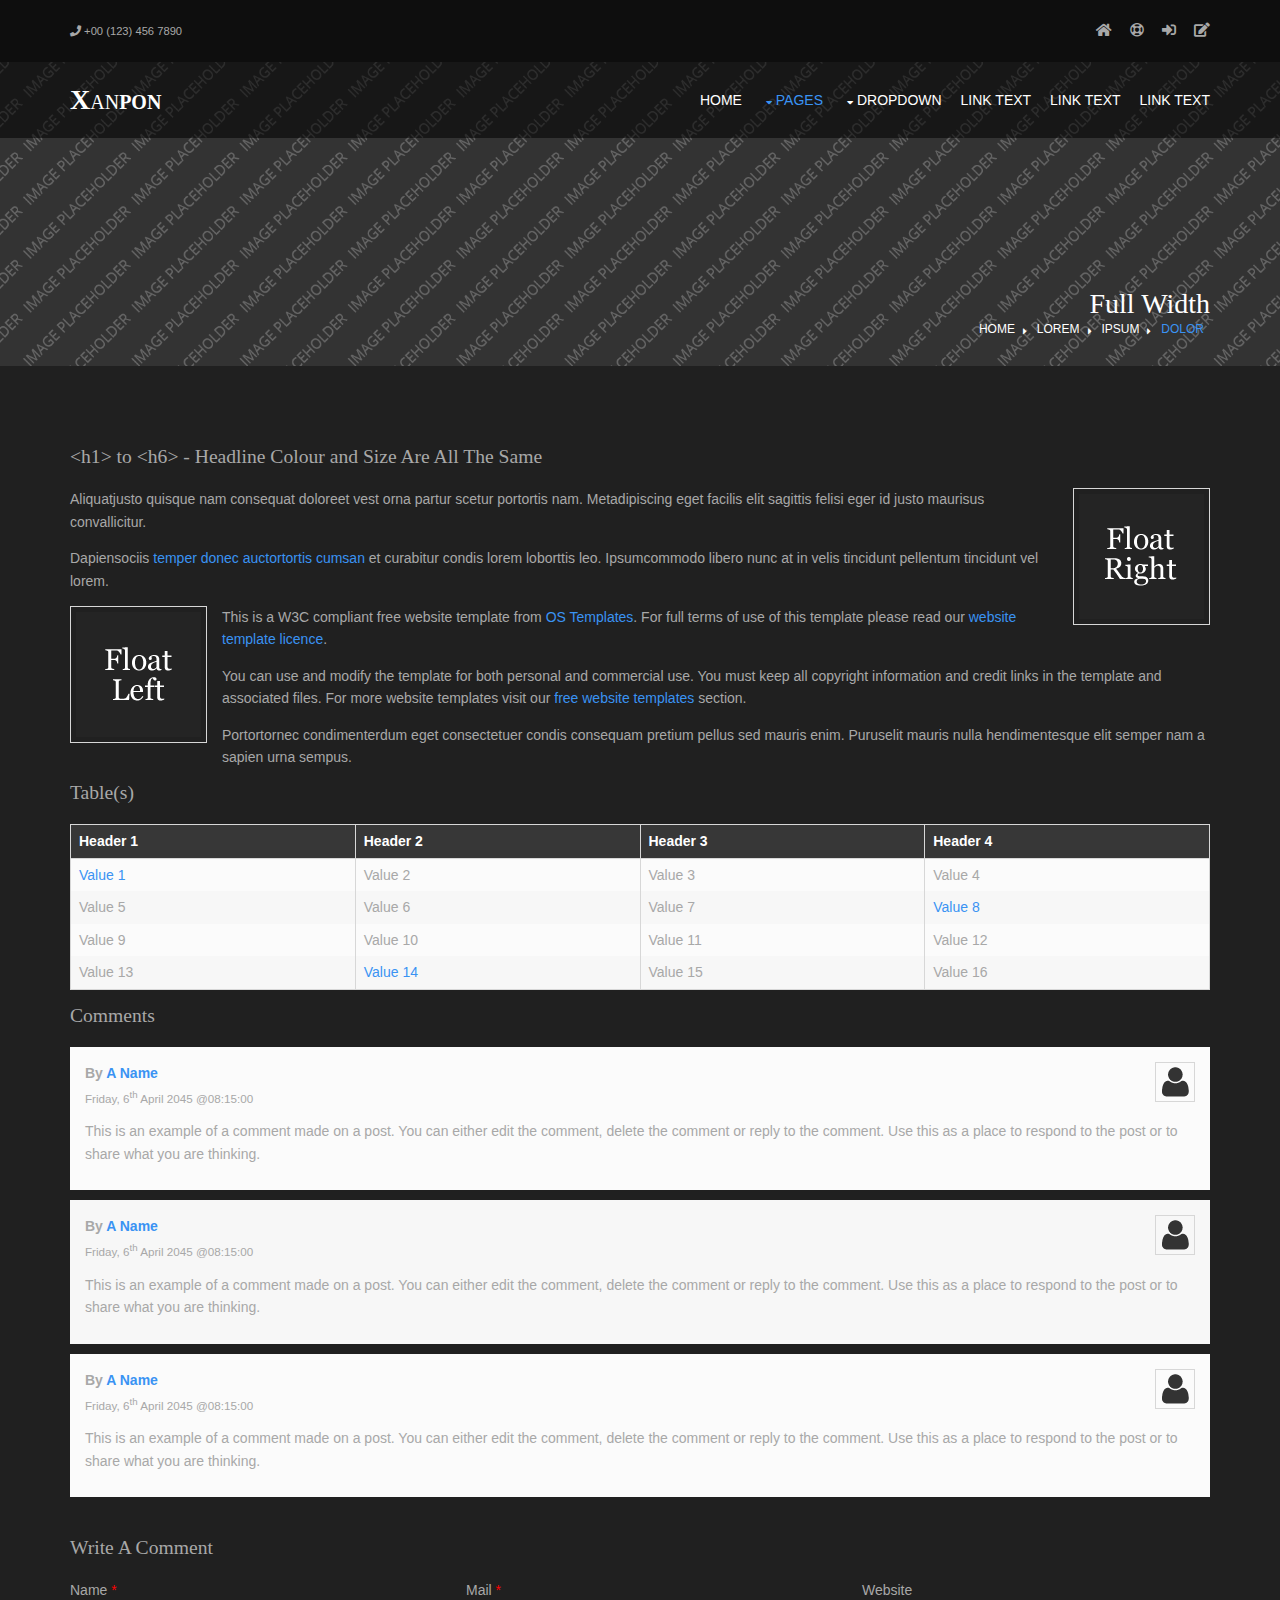
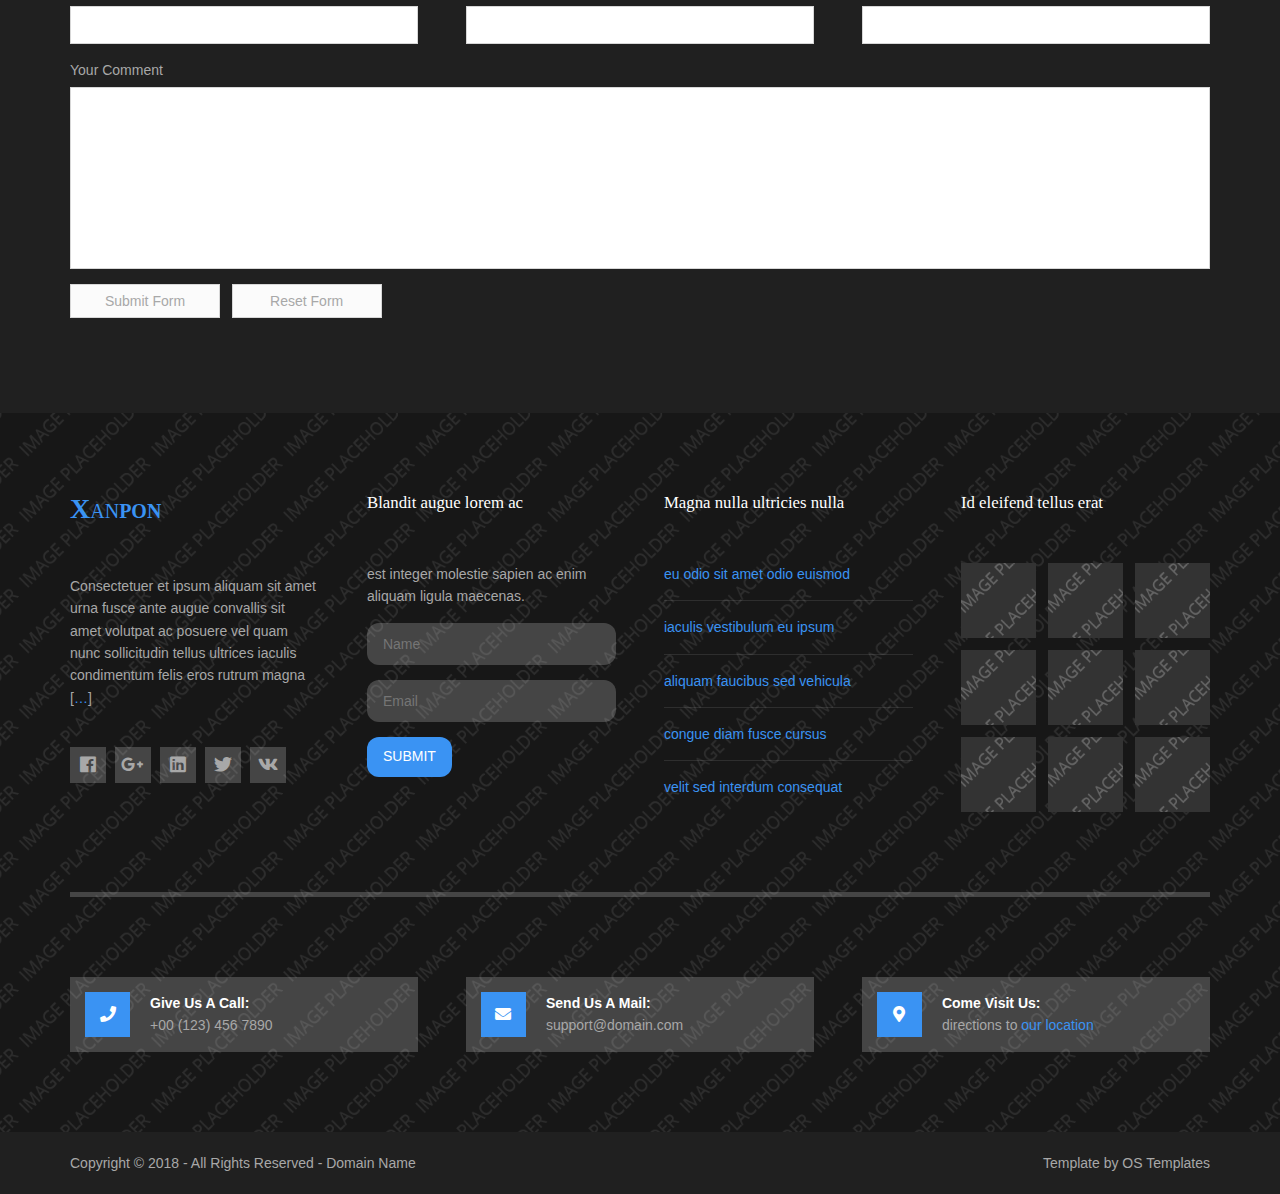
<file: pages/full-width.html>
<!DOCTYPE html>
<!--
Template Name: Xanpon
Author: <a href="https://www.os-templates.com/">OS Templates</a>
Author URI: https://www.os-templates.com/
Copyright: OS-Templates.com
Licence: Free to use under our free template licence terms
Licence URI: https://www.os-templates.com/template-terms
-->
<html lang="">
<!-- To declare your language - read more here: https://www.w3.org/International/questions/qa-html-language-declarations -->
<head>
<title>Xanpon | Pages | Full Width</title>
<meta charset="utf-8">
<meta name="viewport" content="width=device-width, initial-scale=1.0, maximum-scale=1.0, user-scalable=no">
<link href="../layout/styles/layout.css" rel="stylesheet" type="text/css" media="all">
</head>
<body id="top">
<!-- ################################################################################################ -->
<!-- ################################################################################################ -->
<!-- ################################################################################################ -->
<div class="wrapper overlay row0">
  <div id="topbar" class="hoc clear">
    <div class="fl_left"> 
      <!-- ################################################################################################ -->
      <ul class="nospace">
        <li><i class="fas fa-phone"></i> +00 (123) 456 7890</li>
      </ul>
      <!-- ################################################################################################ -->
    </div>
    <div class="fl_right"> 
      <!-- ################################################################################################ -->
      <ul class="nospace">
        <li><a href="../index.html"><i class="fas fa-home"></i></a></li>
        <li><a href="#" title="Help Centre"><i class="far fa-life-ring"></i></a></li>
        <li><a href="#" title="Login"><i class="fas fa-sign-in-alt"></i></a></li>
        <li><a href="#" title="Sign Up"><i class="fas fa-edit"></i></a></li>
      </ul>
      <!-- ################################################################################################ -->
    </div>
  </div>
</div>
<!-- ################################################################################################ -->
<!-- ################################################################################################ -->
<!-- ################################################################################################ -->
<!-- Top Background Image Wrapper -->
<div class="bgded" style="background-image:url('../images/demo/backgrounds/01.png');"> 
  <!-- ################################################################################################ -->
  <div class="wrapper row1">
    <header id="header" class="hoc clear">
      <div id="logo" class="fl_left"> 
        <!-- ################################################################################################ -->
        <h1 class="logoname"><a href="../index.html">Xan<span>pon</span></a></h1>
        <!-- ################################################################################################ -->
      </div>
      <nav id="mainav" class="fl_right"> 
        <!-- ################################################################################################ -->
        <ul class="clear">
          <li><a href="../index.html">Home</a></li>
          <li class="active"><a class="drop" href="#">Pages</a>
            <ul>
              <li><a href="gallery.html">Gallery</a></li>
              <li class="active"><a href="full-width.html">Full Width</a></li>
              <li><a href="sidebar-left.html">Sidebar Left</a></li>
              <li><a href="sidebar-right.html">Sidebar Right</a></li>
              <li><a href="basic-grid.html">Basic Grid</a></li>
              <li><a href="font-icons.html">Font Icons</a></li>
            </ul>
          </li>
          <li><a class="drop" href="#">Dropdown</a>
            <ul>
              <li><a href="#">Level 2</a></li>
              <li><a class="drop" href="#">Level 2 + Drop</a>
                <ul>
                  <li><a href="#">Level 3</a></li>
                  <li><a href="#">Level 3</a></li>
                  <li><a href="#">Level 3</a></li>
                </ul>
              </li>
              <li><a href="#">Level 2</a></li>
            </ul>
          </li>
          <li><a href="#">Link Text</a></li>
          <li><a href="#">Link Text</a></li>
          <li><a href="#">Link Text</a></li>
        </ul>
        <!-- ################################################################################################ -->
      </nav>
    </header>
  </div>
  <!-- ################################################################################################ -->
  <!-- ################################################################################################ -->
  <!-- ################################################################################################ -->
  <div id="breadcrumb" class="hoc clear"> 
    <!-- ################################################################################################ -->
    <h6 class="heading">Full Width</h6>
    <ul>
      <li><a href="#">Home</a></li>
      <li><a href="#">Lorem</a></li>
      <li><a href="#">Ipsum</a></li>
      <li><a href="#">Dolor</a></li>
    </ul>
    <!-- ################################################################################################ -->
  </div>
  <!-- ################################################################################################ -->
</div>
<!-- End Top Background Image Wrapper -->
<!-- ################################################################################################ -->
<!-- ################################################################################################ -->
<!-- ################################################################################################ -->
<div class="wrapper row3">
  <main class="hoc container clear"> 
    <!-- main body -->
    <!-- ################################################################################################ -->
    <div class="content"> 
      <!-- ################################################################################################ -->
      <h1>&lt;h1&gt; to &lt;h6&gt; - Headline Colour and Size Are All The Same</h1>
      <img class="imgr borderedbox inspace-5" src="../images/demo/imgr.gif" alt="">
      <p>Aliquatjusto quisque nam consequat doloreet vest orna partur scetur portortis nam. Metadipiscing eget facilis elit sagittis felisi eger id justo maurisus convallicitur.</p>
      <p>Dapiensociis <a href="#">temper donec auctortortis cumsan</a> et curabitur condis lorem loborttis leo. Ipsumcommodo libero nunc at in velis tincidunt pellentum tincidunt vel lorem.</p>
      <img class="imgl borderedbox inspace-5" src="../images/demo/imgl.gif" alt="">
      <p>This is a W3C compliant free website template from <a href="https://www.os-templates.com/" title="Free Website Templates">OS Templates</a>. For full terms of use of this template please read our <a href="https://www.os-templates.com/template-terms">website template licence</a>.</p>
      <p>You can use and modify the template for both personal and commercial use. You must keep all copyright information and credit links in the template and associated files. For more website templates visit our <a href="https://www.os-templates.com/">free website templates</a> section.</p>
      <p>Portortornec condimenterdum eget consectetuer condis consequam pretium pellus sed mauris enim. Puruselit mauris nulla hendimentesque elit semper nam a sapien urna sempus.</p>
      <h1>Table(s)</h1>
      <div class="scrollable">
        <table>
          <thead>
            <tr>
              <th>Header 1</th>
              <th>Header 2</th>
              <th>Header 3</th>
              <th>Header 4</th>
            </tr>
          </thead>
          <tbody>
            <tr>
              <td><a href="#">Value 1</a></td>
              <td>Value 2</td>
              <td>Value 3</td>
              <td>Value 4</td>
            </tr>
            <tr>
              <td>Value 5</td>
              <td>Value 6</td>
              <td>Value 7</td>
              <td><a href="#">Value 8</a></td>
            </tr>
            <tr>
              <td>Value 9</td>
              <td>Value 10</td>
              <td>Value 11</td>
              <td>Value 12</td>
            </tr>
            <tr>
              <td>Value 13</td>
              <td><a href="#">Value 14</a></td>
              <td>Value 15</td>
              <td>Value 16</td>
            </tr>
          </tbody>
        </table>
      </div>
      <div id="comments">
        <h2>Comments</h2>
        <ul>
          <li>
            <article>
              <header>
                <figure class="avatar"><img src="../images/demo/avatar.png" alt=""></figure>
                <address>
                By <a href="#">A Name</a>
                </address>
                <time datetime="2045-04-06T08:15+00:00">Friday, 6<sup>th</sup> April 2045 @08:15:00</time>
              </header>
              <div class="comcont">
                <p>This is an example of a comment made on a post. You can either edit the comment, delete the comment or reply to the comment. Use this as a place to respond to the post or to share what you are thinking.</p>
              </div>
            </article>
          </li>
          <li>
            <article>
              <header>
                <figure class="avatar"><img src="../images/demo/avatar.png" alt=""></figure>
                <address>
                By <a href="#">A Name</a>
                </address>
                <time datetime="2045-04-06T08:15+00:00">Friday, 6<sup>th</sup> April 2045 @08:15:00</time>
              </header>
              <div class="comcont">
                <p>This is an example of a comment made on a post. You can either edit the comment, delete the comment or reply to the comment. Use this as a place to respond to the post or to share what you are thinking.</p>
              </div>
            </article>
          </li>
          <li>
            <article>
              <header>
                <figure class="avatar"><img src="../images/demo/avatar.png" alt=""></figure>
                <address>
                By <a href="#">A Name</a>
                </address>
                <time datetime="2045-04-06T08:15+00:00">Friday, 6<sup>th</sup> April 2045 @08:15:00</time>
              </header>
              <div class="comcont">
                <p>This is an example of a comment made on a post. You can either edit the comment, delete the comment or reply to the comment. Use this as a place to respond to the post or to share what you are thinking.</p>
              </div>
            </article>
          </li>
        </ul>
        <h2>Write A Comment</h2>
        <form action="#" method="post">
          <div class="one_third first">
            <label for="name">Name <span>*</span></label>
            <input type="text" name="name" id="name" value="" size="22" required>
          </div>
          <div class="one_third">
            <label for="email">Mail <span>*</span></label>
            <input type="email" name="email" id="email" value="" size="22" required>
          </div>
          <div class="one_third">
            <label for="url">Website</label>
            <input type="url" name="url" id="url" value="" size="22">
          </div>
          <div class="block clear">
            <label for="comment">Your Comment</label>
            <textarea name="comment" id="comment" cols="25" rows="10"></textarea>
          </div>
          <div>
            <input type="submit" name="submit" value="Submit Form">
            &nbsp;
            <input type="reset" name="reset" value="Reset Form">
          </div>
        </form>
      </div>
      <!-- ################################################################################################ -->
    </div>
    <!-- ################################################################################################ -->
    <!-- / main body -->
    <div class="clear"></div>
  </main>
</div>
<!-- ################################################################################################ -->
<!-- ################################################################################################ -->
<!-- ################################################################################################ -->
<div class="bgded overlay row4" style="background-image:url('../images/demo/backgrounds/01.png');">
  <footer id="footer" class="hoc clear"> 
    <!-- ################################################################################################ -->
    <div class="group">
      <div class="one_quarter first">
        <h1 class="logoname"><a href="../index.html">Xan<span>pon</span></a></h1>
        <p>Consectetuer et ipsum aliquam sit amet urna fusce ante augue convallis sit amet volutpat ac posuere vel quam nunc sollicitudin tellus ultrices iaculis condimentum felis eros rutrum magna [<a href="#">&hellip;</a>]</p>
        <ul class="faico clear">
          <li><a class="faicon-facebook" href="#"><i class="fab fa-facebook"></i></a></li>
          <li><a class="faicon-google-plus" href="#"><i class="fab fa-google-plus-g"></i></a></li>
          <li><a class="faicon-linkedin" href="#"><i class="fab fa-linkedin"></i></a></li>
          <li><a class="faicon-twitter" href="#"><i class="fab fa-twitter"></i></a></li>
          <li><a class="faicon-vk" href="#"><i class="fab fa-vk"></i></a></li>
        </ul>
      </div>
      <div class="one_quarter">
        <h6 class="heading">Blandit augue lorem ac</h6>
        <p class="nospace btmspace-15">Est integer molestie sapien ac enim aliquam ligula maecenas.</p>
        <form action="#" method="post">
          <fieldset>
            <legend>Newsletter:</legend>
            <input class="btmspace-15" type="text" value="" placeholder="Name">
            <input class="btmspace-15" type="text" value="" placeholder="Email">
            <button class="btn" type="submit" value="submit">Submit</button>
          </fieldset>
        </form>
      </div>
      <div class="one_quarter">
        <h6 class="heading">Magna nulla ultricies nulla</h6>
        <ul class="nospace linklist">
          <li><a href="#">Eu odio sit amet odio euismod</a></li>
          <li><a href="#">Iaculis vestibulum eu ipsum</a></li>
          <li><a href="#">Aliquam faucibus sed vehicula</a></li>
          <li><a href="#">Congue diam fusce cursus</a></li>
          <li><a href="#">Velit sed interdum consequat</a></li>
        </ul>
      </div>
      <div class="one_quarter">
        <h6 class="heading">Id eleifend tellus erat</h6>
        <ul class="nospace clear latestimg">
          <li><a class="imgover" href="#"><img src="../images/demo/100x100.png" alt=""></a></li>
          <li><a class="imgover" href="#"><img src="../images/demo/100x100.png" alt=""></a></li>
          <li><a class="imgover" href="#"><img src="../images/demo/100x100.png" alt=""></a></li>
          <li><a class="imgover" href="#"><img src="../images/demo/100x100.png" alt=""></a></li>
          <li><a class="imgover" href="#"><img src="../images/demo/100x100.png" alt=""></a></li>
          <li><a class="imgover" href="#"><img src="../images/demo/100x100.png" alt=""></a></li>
          <li><a class="imgover" href="#"><img src="../images/demo/100x100.png" alt=""></a></li>
          <li><a class="imgover" href="#"><img src="../images/demo/100x100.png" alt=""></a></li>
          <li><a class="imgover" href="#"><img src="../images/demo/100x100.png" alt=""></a></li>
        </ul>
      </div>
    </div>
    <!-- ################################################################################################ -->
    <figure id="ctdetails">
      <ul class="nospace group">
        <li class="one_third first">
          <div class="clear"><a href="#"><i class="fas fa-phone"></i></a> <span><strong>Give us a call:</strong> +00 (123) 456 7890</span></div>
        </li>
        <li class="one_third">
          <div class="clear"><a href="#"><i class="fas fa-envelope"></i></a> <span><strong>Send us a mail:</strong> support@domain.com</span></div>
        </li>
        <li class="one_third">
          <div class="clear"><a href="#"><i class="fas fa-map-marker-alt"></i></a> <span><strong>Come visit us:</strong> Directions to <a href="#">our location</a></span></div>
        </li>
      </ul>
    </figure>
    <!-- ################################################################################################ -->
  </footer>
</div>
<!-- ################################################################################################ -->
<!-- ################################################################################################ -->
<!-- ################################################################################################ -->
<div class="wrapper row5">
  <div id="copyright" class="hoc clear"> 
    <!-- ################################################################################################ -->
    <p class="fl_left">Copyright &copy; 2018 - All Rights Reserved - <a href="#">Domain Name</a></p>
    <p class="fl_right">Template by <a target="_blank" href="https://www.os-templates.com/" title="Free Website Templates">OS Templates</a></p>
    <!-- ################################################################################################ -->
  </div>
</div>
<!-- ################################################################################################ -->
<!-- ################################################################################################ -->
<!-- ################################################################################################ -->
<a id="backtotop" href="#top"><i class="fas fa-chevron-up"></i></a>
<!-- JAVASCRIPTS -->
<script src="../layout/scripts/jquery.min.js"></script>
<script src="../layout/scripts/jquery.backtotop.js"></script>
<script src="../layout/scripts/jquery.mobilemenu.js"></script>
</body>
</html>
</file>
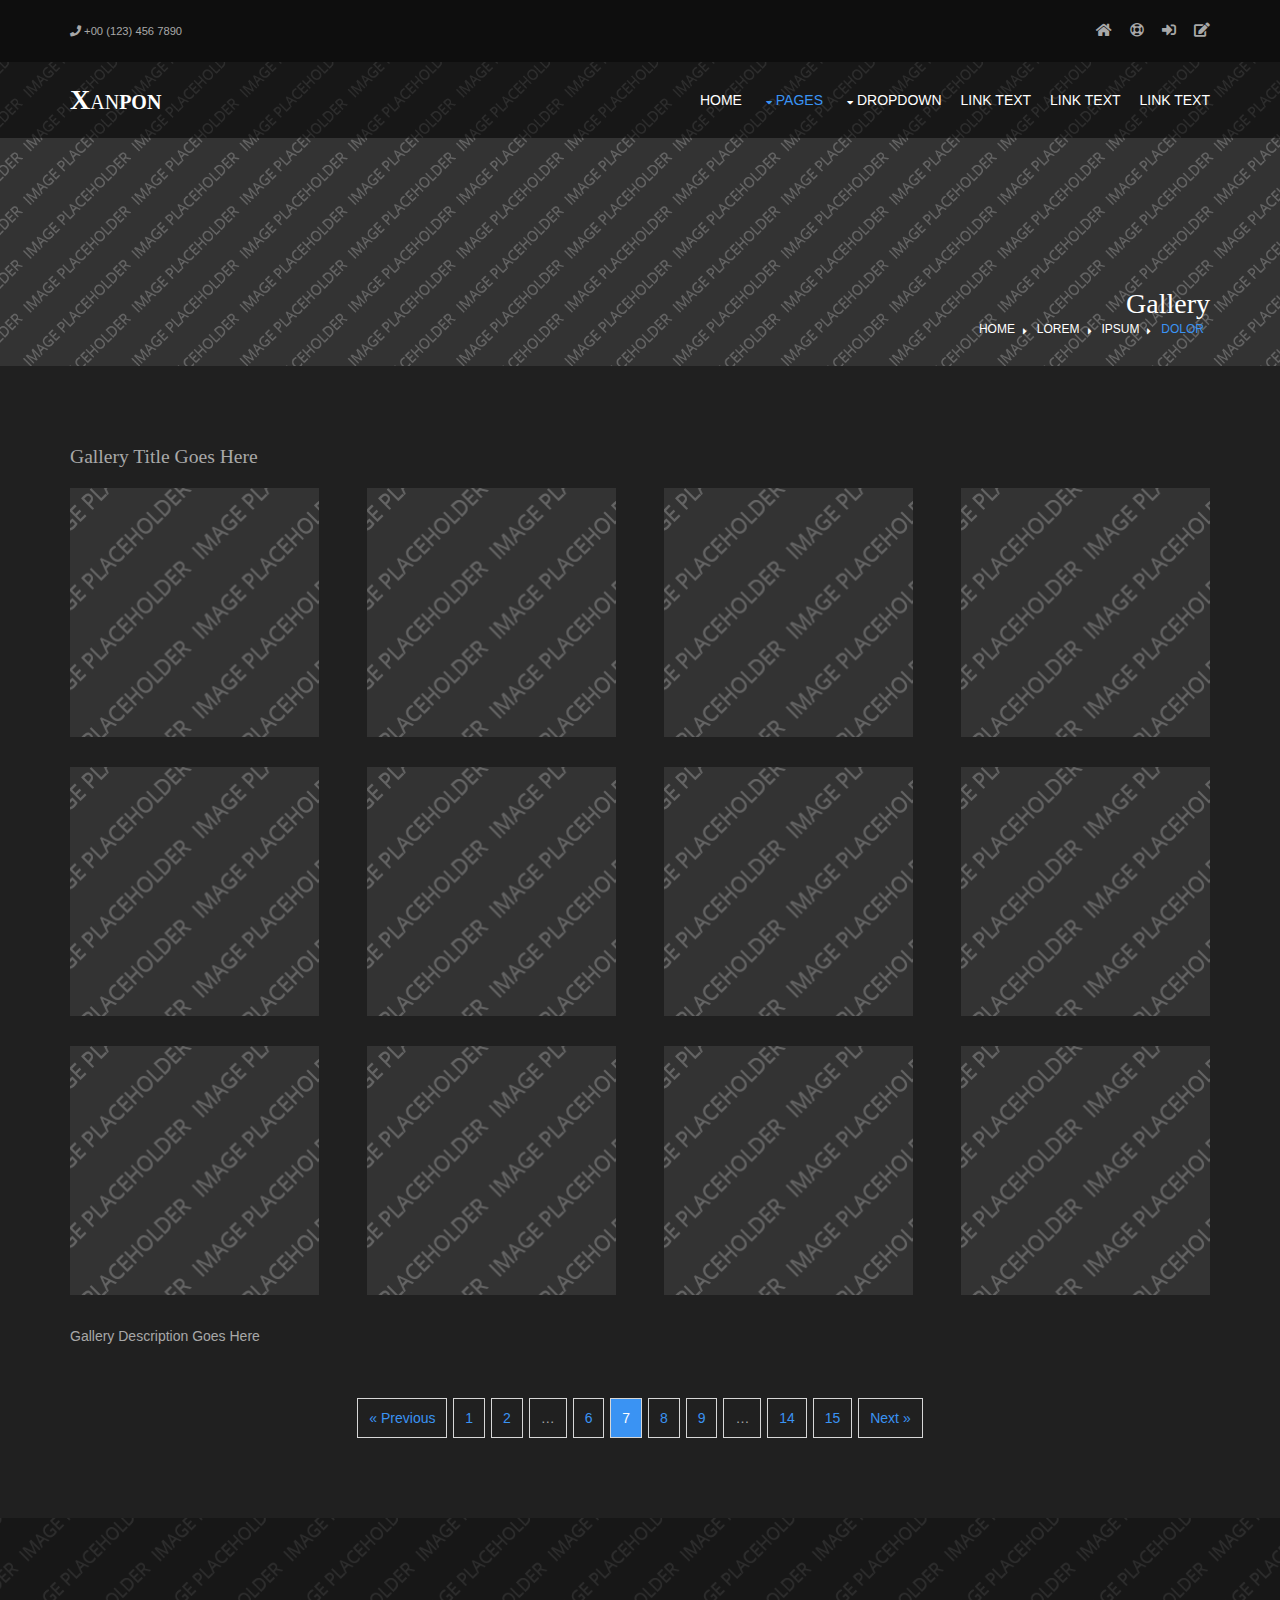
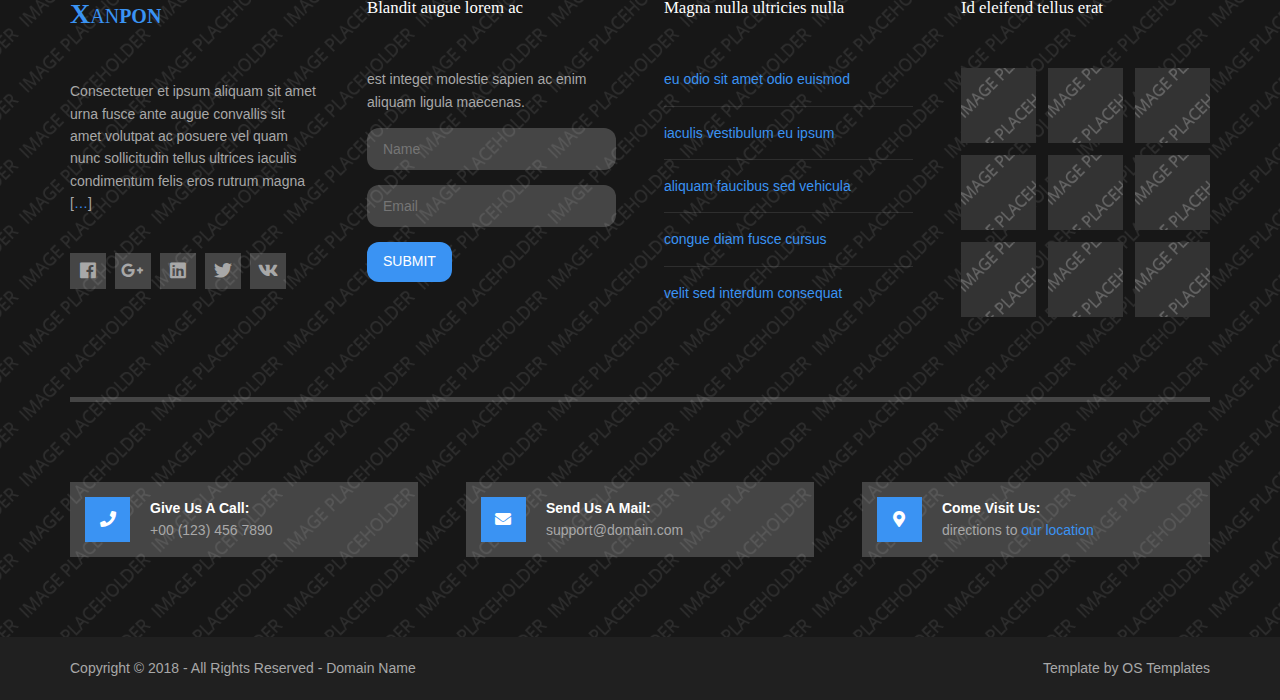
<file: pages/gallery.html>
<!DOCTYPE html>
<!--
Template Name: Xanpon
Author: <a href="https://www.os-templates.com/">OS Templates</a>
Author URI: https://www.os-templates.com/
Copyright: OS-Templates.com
Licence: Free to use under our free template licence terms
Licence URI: https://www.os-templates.com/template-terms
-->
<html lang="">
<!-- To declare your language - read more here: https://www.w3.org/International/questions/qa-html-language-declarations -->
<head>
<title>Xanpon | Pages | Gallery</title>
<meta charset="utf-8">
<meta name="viewport" content="width=device-width, initial-scale=1.0, maximum-scale=1.0, user-scalable=no">
<link href="../layout/styles/layout.css" rel="stylesheet" type="text/css" media="all">
</head>
<body id="top">
<!-- ################################################################################################ -->
<!-- ################################################################################################ -->
<!-- ################################################################################################ -->
<div class="wrapper overlay row0">
  <div id="topbar" class="hoc clear">
    <div class="fl_left"> 
      <!-- ################################################################################################ -->
      <ul class="nospace">
        <li><i class="fas fa-phone"></i> +00 (123) 456 7890</li>
      </ul>
      <!-- ################################################################################################ -->
    </div>
    <div class="fl_right"> 
      <!-- ################################################################################################ -->
      <ul class="nospace">
        <li><a href="../index.html"><i class="fas fa-home"></i></a></li>
        <li><a href="#" title="Help Centre"><i class="far fa-life-ring"></i></a></li>
        <li><a href="#" title="Login"><i class="fas fa-sign-in-alt"></i></a></li>
        <li><a href="#" title="Sign Up"><i class="fas fa-edit"></i></a></li>
      </ul>
      <!-- ################################################################################################ -->
    </div>
  </div>
</div>
<!-- ################################################################################################ -->
<!-- ################################################################################################ -->
<!-- ################################################################################################ -->
<!-- Top Background Image Wrapper -->
<div class="bgded" style="background-image:url('../images/demo/backgrounds/01.png');"> 
  <!-- ################################################################################################ -->
  <div class="wrapper row1">
    <header id="header" class="hoc clear">
      <div id="logo" class="fl_left"> 
        <!-- ################################################################################################ -->
        <h1 class="logoname"><a href="../index.html">Xan<span>pon</span></a></h1>
        <!-- ################################################################################################ -->
      </div>
      <nav id="mainav" class="fl_right"> 
        <!-- ################################################################################################ -->
        <ul class="clear">
          <li><a href="../index.html">Home</a></li>
          <li class="active"><a class="drop" href="#">Pages</a>
            <ul>
              <li class="active"><a href="gallery.html">Gallery</a></li>
              <li><a href="full-width.html">Full Width</a></li>
              <li><a href="sidebar-left.html">Sidebar Left</a></li>
              <li><a href="sidebar-right.html">Sidebar Right</a></li>
              <li><a href="basic-grid.html">Basic Grid</a></li>
              <li><a href="font-icons.html">Font Icons</a></li>
            </ul>
          </li>
          <li><a class="drop" href="#">Dropdown</a>
            <ul>
              <li><a href="#">Level 2</a></li>
              <li><a class="drop" href="#">Level 2 + Drop</a>
                <ul>
                  <li><a href="#">Level 3</a></li>
                  <li><a href="#">Level 3</a></li>
                  <li><a href="#">Level 3</a></li>
                </ul>
              </li>
              <li><a href="#">Level 2</a></li>
            </ul>
          </li>
          <li><a href="#">Link Text</a></li>
          <li><a href="#">Link Text</a></li>
          <li><a href="#">Link Text</a></li>
        </ul>
        <!-- ################################################################################################ -->
      </nav>
    </header>
  </div>
  <!-- ################################################################################################ -->
  <!-- ################################################################################################ -->
  <!-- ################################################################################################ -->
  <div id="breadcrumb" class="hoc clear"> 
    <!-- ################################################################################################ -->
    <h6 class="heading">Gallery</h6>
    <ul>
      <li><a href="#">Home</a></li>
      <li><a href="#">Lorem</a></li>
      <li><a href="#">Ipsum</a></li>
      <li><a href="#">Dolor</a></li>
    </ul>
    <!-- ################################################################################################ -->
  </div>
  <!-- ################################################################################################ -->
</div>
<!-- End Top Background Image Wrapper -->
<!-- ################################################################################################ -->
<!-- ################################################################################################ -->
<!-- ################################################################################################ -->
<div class="wrapper row3">
  <main class="hoc container clear"> 
    <!-- main body -->
    <!-- ################################################################################################ -->
    <div class="content"> 
      <!-- ################################################################################################ -->
      <div id="gallery">
        <figure>
          <header class="heading">Gallery Title Goes Here</header>
          <ul class="nospace clear">
            <li class="one_quarter first"><a href="#"><img src="../images/demo/gallery/01.png" alt=""></a></li>
            <li class="one_quarter"><a href="#"><img src="../images/demo/gallery/01.png" alt=""></a></li>
            <li class="one_quarter"><a href="#"><img src="../images/demo/gallery/01.png" alt=""></a></li>
            <li class="one_quarter"><a href="#"><img src="../images/demo/gallery/01.png" alt=""></a></li>
            <li class="one_quarter first"><a href="#"><img src="../images/demo/gallery/01.png" alt=""></a></li>
            <li class="one_quarter"><a href="#"><img src="../images/demo/gallery/01.png" alt=""></a></li>
            <li class="one_quarter"><a href="#"><img src="../images/demo/gallery/01.png" alt=""></a></li>
            <li class="one_quarter"><a href="#"><img src="../images/demo/gallery/01.png" alt=""></a></li>
            <li class="one_quarter first"><a href="#"><img src="../images/demo/gallery/01.png" alt=""></a></li>
            <li class="one_quarter"><a href="#"><img src="../images/demo/gallery/01.png" alt=""></a></li>
            <li class="one_quarter"><a href="#"><img src="../images/demo/gallery/01.png" alt=""></a></li>
            <li class="one_quarter"><a href="#"><img src="../images/demo/gallery/01.png" alt=""></a></li>
          </ul>
          <figcaption>Gallery Description Goes Here</figcaption>
        </figure>
      </div>
      <!-- ################################################################################################ -->
      <!-- ################################################################################################ -->
      <nav class="pagination">
        <ul>
          <li><a href="#">&laquo; Previous</a></li>
          <li><a href="#">1</a></li>
          <li><a href="#">2</a></li>
          <li><strong>&hellip;</strong></li>
          <li><a href="#">6</a></li>
          <li class="current"><strong>7</strong></li>
          <li><a href="#">8</a></li>
          <li><a href="#">9</a></li>
          <li><strong>&hellip;</strong></li>
          <li><a href="#">14</a></li>
          <li><a href="#">15</a></li>
          <li><a href="#">Next &raquo;</a></li>
        </ul>
      </nav>
      <!-- ################################################################################################ -->
    </div>
    <!-- ################################################################################################ -->
    <!-- / main body -->
    <div class="clear"></div>
  </main>
</div>
<!-- ################################################################################################ -->
<!-- ################################################################################################ -->
<!-- ################################################################################################ -->
<div class="bgded overlay row4" style="background-image:url('../images/demo/backgrounds/01.png');">
  <footer id="footer" class="hoc clear"> 
    <!-- ################################################################################################ -->
    <div class="group">
      <div class="one_quarter first">
        <h1 class="logoname"><a href="../index.html">Xan<span>pon</span></a></h1>
        <p>Consectetuer et ipsum aliquam sit amet urna fusce ante augue convallis sit amet volutpat ac posuere vel quam nunc sollicitudin tellus ultrices iaculis condimentum felis eros rutrum magna [<a href="#">&hellip;</a>]</p>
        <ul class="faico clear">
          <li><a class="faicon-facebook" href="#"><i class="fab fa-facebook"></i></a></li>
          <li><a class="faicon-google-plus" href="#"><i class="fab fa-google-plus-g"></i></a></li>
          <li><a class="faicon-linkedin" href="#"><i class="fab fa-linkedin"></i></a></li>
          <li><a class="faicon-twitter" href="#"><i class="fab fa-twitter"></i></a></li>
          <li><a class="faicon-vk" href="#"><i class="fab fa-vk"></i></a></li>
        </ul>
      </div>
      <div class="one_quarter">
        <h6 class="heading">Blandit augue lorem ac</h6>
        <p class="nospace btmspace-15">Est integer molestie sapien ac enim aliquam ligula maecenas.</p>
        <form action="#" method="post">
          <fieldset>
            <legend>Newsletter:</legend>
            <input class="btmspace-15" type="text" value="" placeholder="Name">
            <input class="btmspace-15" type="text" value="" placeholder="Email">
            <button class="btn" type="submit" value="submit">Submit</button>
          </fieldset>
        </form>
      </div>
      <div class="one_quarter">
        <h6 class="heading">Magna nulla ultricies nulla</h6>
        <ul class="nospace linklist">
          <li><a href="#">Eu odio sit amet odio euismod</a></li>
          <li><a href="#">Iaculis vestibulum eu ipsum</a></li>
          <li><a href="#">Aliquam faucibus sed vehicula</a></li>
          <li><a href="#">Congue diam fusce cursus</a></li>
          <li><a href="#">Velit sed interdum consequat</a></li>
        </ul>
      </div>
      <div class="one_quarter">
        <h6 class="heading">Id eleifend tellus erat</h6>
        <ul class="nospace clear latestimg">
          <li><a class="imgover" href="#"><img src="../images/demo/100x100.png" alt=""></a></li>
          <li><a class="imgover" href="#"><img src="../images/demo/100x100.png" alt=""></a></li>
          <li><a class="imgover" href="#"><img src="../images/demo/100x100.png" alt=""></a></li>
          <li><a class="imgover" href="#"><img src="../images/demo/100x100.png" alt=""></a></li>
          <li><a class="imgover" href="#"><img src="../images/demo/100x100.png" alt=""></a></li>
          <li><a class="imgover" href="#"><img src="../images/demo/100x100.png" alt=""></a></li>
          <li><a class="imgover" href="#"><img src="../images/demo/100x100.png" alt=""></a></li>
          <li><a class="imgover" href="#"><img src="../images/demo/100x100.png" alt=""></a></li>
          <li><a class="imgover" href="#"><img src="../images/demo/100x100.png" alt=""></a></li>
        </ul>
      </div>
    </div>
    <!-- ################################################################################################ -->
    <figure id="ctdetails">
      <ul class="nospace group">
        <li class="one_third first">
          <div class="clear"><a href="#"><i class="fas fa-phone"></i></a> <span><strong>Give us a call:</strong> +00 (123) 456 7890</span></div>
        </li>
        <li class="one_third">
          <div class="clear"><a href="#"><i class="fas fa-envelope"></i></a> <span><strong>Send us a mail:</strong> support@domain.com</span></div>
        </li>
        <li class="one_third">
          <div class="clear"><a href="#"><i class="fas fa-map-marker-alt"></i></a> <span><strong>Come visit us:</strong> Directions to <a href="#">our location</a></span></div>
        </li>
      </ul>
    </figure>
    <!-- ################################################################################################ -->
  </footer>
</div>
<!-- ################################################################################################ -->
<!-- ################################################################################################ -->
<!-- ################################################################################################ -->
<div class="wrapper row5">
  <div id="copyright" class="hoc clear"> 
    <!-- ################################################################################################ -->
    <p class="fl_left">Copyright &copy; 2018 - All Rights Reserved - <a href="#">Domain Name</a></p>
    <p class="fl_right">Template by <a target="_blank" href="https://www.os-templates.com/" title="Free Website Templates">OS Templates</a></p>
    <!-- ################################################################################################ -->
  </div>
</div>
<!-- ################################################################################################ -->
<!-- ################################################################################################ -->
<!-- ################################################################################################ -->
<a id="backtotop" href="#top"><i class="fas fa-chevron-up"></i></a>
<!-- JAVASCRIPTS -->
<script src="../layout/scripts/jquery.min.js"></script>
<script src="../layout/scripts/jquery.backtotop.js"></script>
<script src="../layout/scripts/jquery.mobilemenu.js"></script>
</body>
</html>
</file>
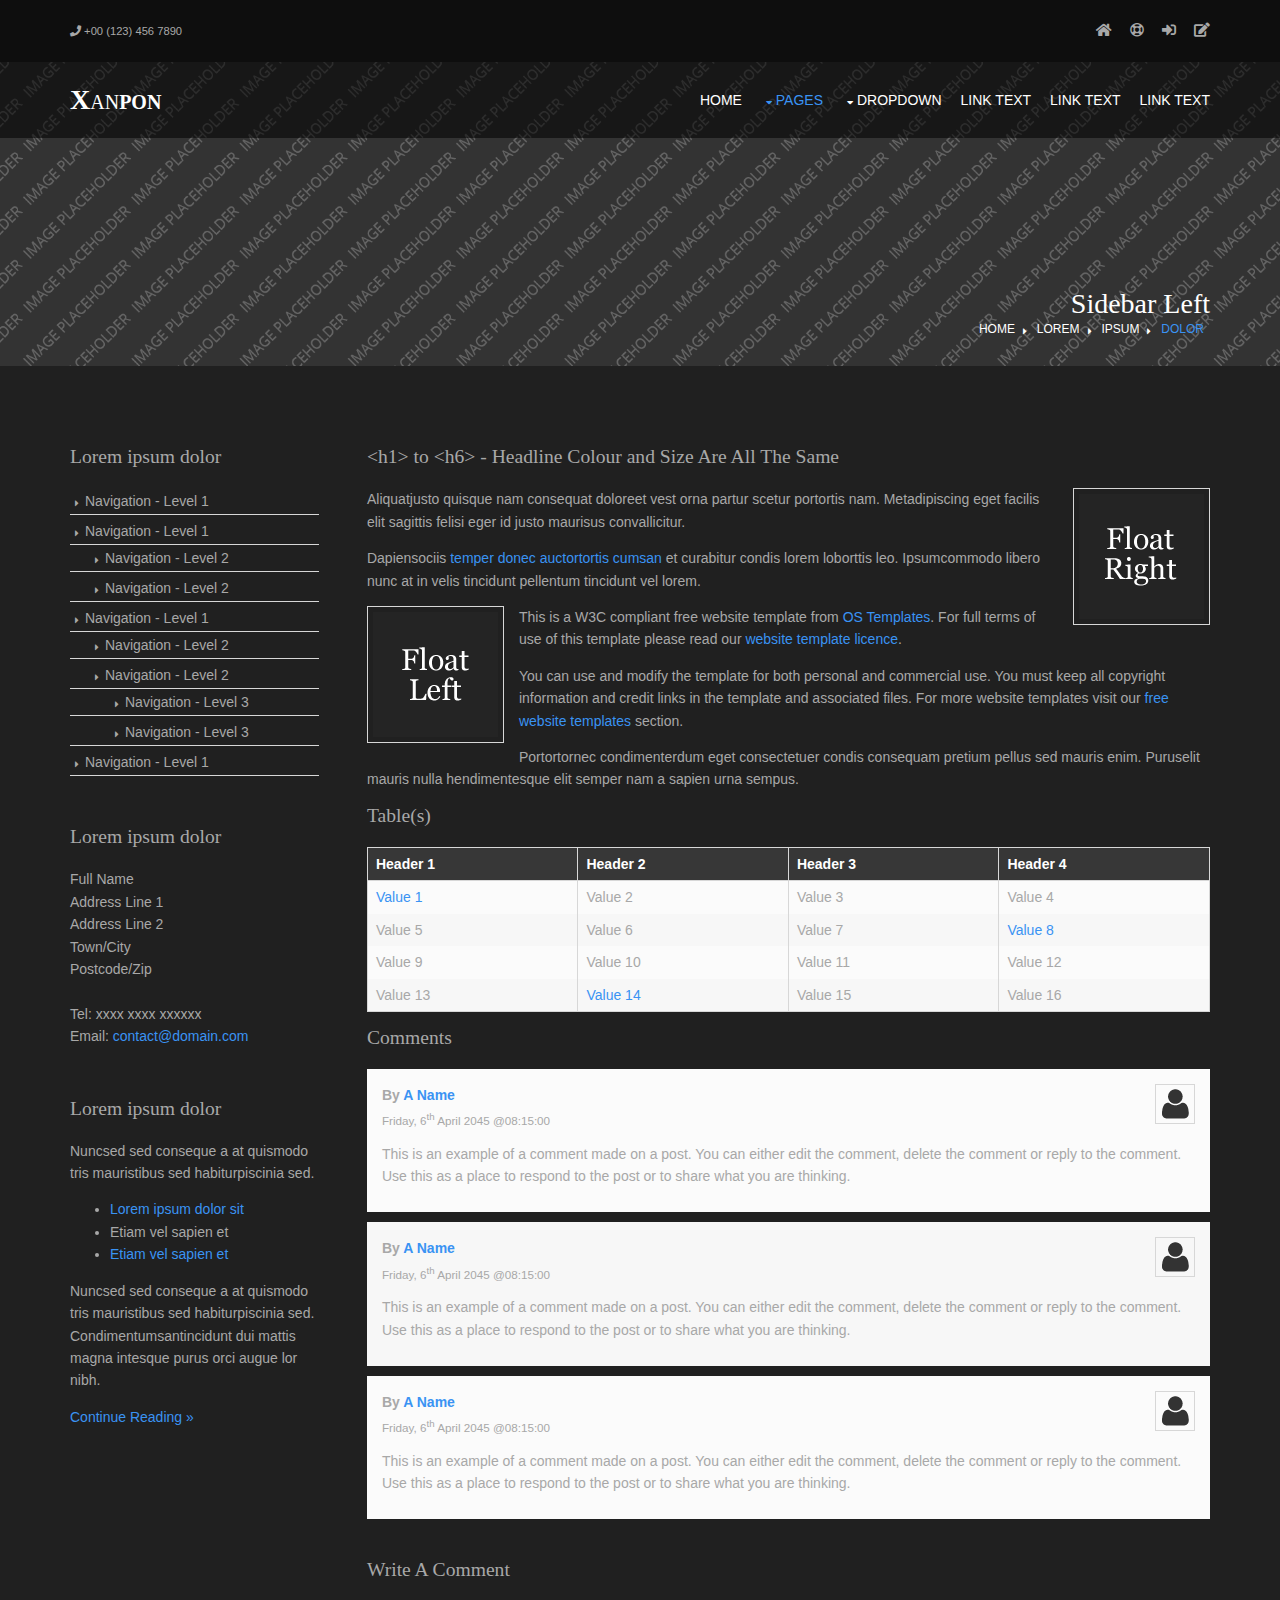
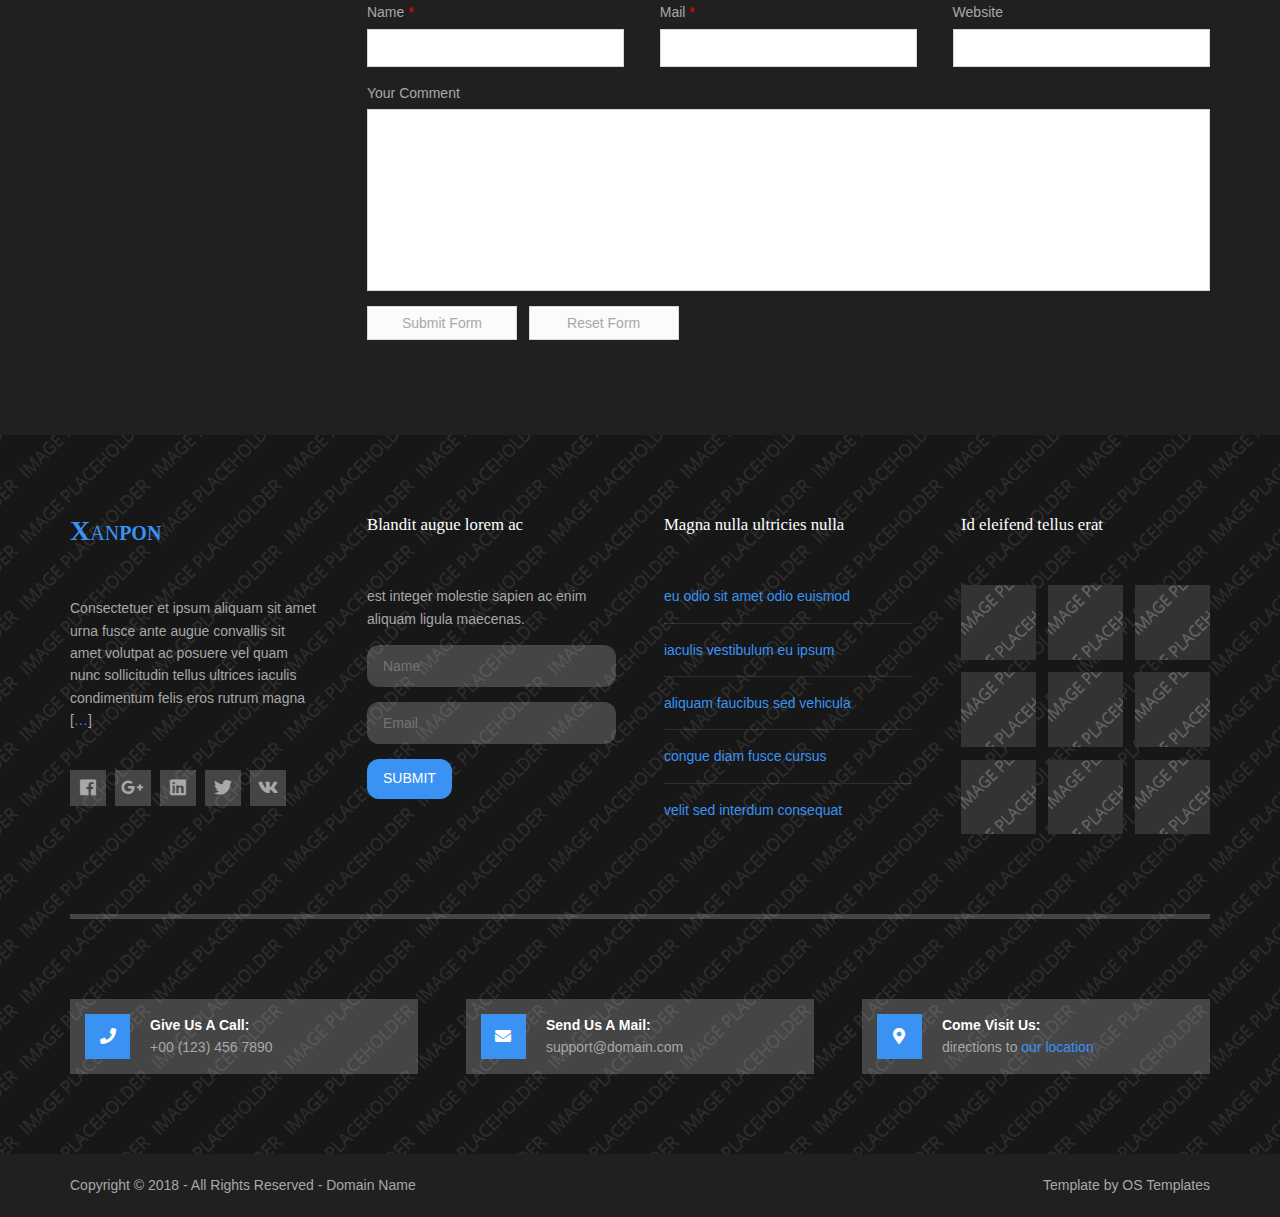
<file: pages/sidebar-left.html>
<!DOCTYPE html>
<!--
Template Name: Xanpon
Author: <a href="https://www.os-templates.com/">OS Templates</a>
Author URI: https://www.os-templates.com/
Copyright: OS-Templates.com
Licence: Free to use under our free template licence terms
Licence URI: https://www.os-templates.com/template-terms
-->
<html lang="">
<!-- To declare your language - read more here: https://www.w3.org/International/questions/qa-html-language-declarations -->
<head>
<title>Xanpon | Pages | Sidebar Left</title>
<meta charset="utf-8">
<meta name="viewport" content="width=device-width, initial-scale=1.0, maximum-scale=1.0, user-scalable=no">
<link href="../layout/styles/layout.css" rel="stylesheet" type="text/css" media="all">
</head>
<body id="top">
<!-- ################################################################################################ -->
<!-- ################################################################################################ -->
<!-- ################################################################################################ -->
<div class="wrapper overlay row0">
  <div id="topbar" class="hoc clear">
    <div class="fl_left"> 
      <!-- ################################################################################################ -->
      <ul class="nospace">
        <li><i class="fas fa-phone"></i> +00 (123) 456 7890</li>
      </ul>
      <!-- ################################################################################################ -->
    </div>
    <div class="fl_right"> 
      <!-- ################################################################################################ -->
      <ul class="nospace">
        <li><a href="../index.html"><i class="fas fa-home"></i></a></li>
        <li><a href="#" title="Help Centre"><i class="far fa-life-ring"></i></a></li>
        <li><a href="#" title="Login"><i class="fas fa-sign-in-alt"></i></a></li>
        <li><a href="#" title="Sign Up"><i class="fas fa-edit"></i></a></li>
      </ul>
      <!-- ################################################################################################ -->
    </div>
  </div>
</div>
<!-- ################################################################################################ -->
<!-- ################################################################################################ -->
<!-- ################################################################################################ -->
<!-- Top Background Image Wrapper -->
<div class="bgded" style="background-image:url('../images/demo/backgrounds/01.png');"> 
  <!-- ################################################################################################ -->
  <div class="wrapper row1">
    <header id="header" class="hoc clear">
      <div id="logo" class="fl_left"> 
        <!-- ################################################################################################ -->
        <h1 class="logoname"><a href="../index.html">Xan<span>pon</span></a></h1>
        <!-- ################################################################################################ -->
      </div>
      <nav id="mainav" class="fl_right"> 
        <!-- ################################################################################################ -->
        <ul class="clear">
          <li><a href="../index.html">Home</a></li>
          <li class="active"><a class="drop" href="#">Pages</a>
            <ul>
              <li><a href="gallery.html">Gallery</a></li>
              <li><a href="full-width.html">Full Width</a></li>
              <li class="active"><a href="sidebar-left.html">Sidebar Left</a></li>
              <li><a href="sidebar-right.html">Sidebar Right</a></li>
              <li><a href="basic-grid.html">Basic Grid</a></li>
              <li><a href="font-icons.html">Font Icons</a></li>
            </ul>
          </li>
          <li><a class="drop" href="#">Dropdown</a>
            <ul>
              <li><a href="#">Level 2</a></li>
              <li><a class="drop" href="#">Level 2 + Drop</a>
                <ul>
                  <li><a href="#">Level 3</a></li>
                  <li><a href="#">Level 3</a></li>
                  <li><a href="#">Level 3</a></li>
                </ul>
              </li>
              <li><a href="#">Level 2</a></li>
            </ul>
          </li>
          <li><a href="#">Link Text</a></li>
          <li><a href="#">Link Text</a></li>
          <li><a href="#">Link Text</a></li>
        </ul>
        <!-- ################################################################################################ -->
      </nav>
    </header>
  </div>
  <!-- ################################################################################################ -->
  <!-- ################################################################################################ -->
  <!-- ################################################################################################ -->
  <div id="breadcrumb" class="hoc clear"> 
    <!-- ################################################################################################ -->
    <h6 class="heading">Sidebar Left</h6>
    <ul>
      <li><a href="#">Home</a></li>
      <li><a href="#">Lorem</a></li>
      <li><a href="#">Ipsum</a></li>
      <li><a href="#">Dolor</a></li>
    </ul>
    <!-- ################################################################################################ -->
  </div>
  <!-- ################################################################################################ -->
</div>
<!-- End Top Background Image Wrapper -->
<!-- ################################################################################################ -->
<!-- ################################################################################################ -->
<!-- ################################################################################################ -->
<div class="wrapper row3">
  <main class="hoc container clear"> 
    <!-- main body -->
    <!-- ################################################################################################ -->
    <div class="sidebar one_quarter first"> 
      <!-- ################################################################################################ -->
      <h6>Lorem ipsum dolor</h6>
      <nav class="sdb_holder">
        <ul>
          <li><a href="#">Navigation - Level 1</a></li>
          <li><a href="#">Navigation - Level 1</a>
            <ul>
              <li><a href="#">Navigation - Level 2</a></li>
              <li><a href="#">Navigation - Level 2</a></li>
            </ul>
          </li>
          <li><a href="#">Navigation - Level 1</a>
            <ul>
              <li><a href="#">Navigation - Level 2</a></li>
              <li><a href="#">Navigation - Level 2</a>
                <ul>
                  <li><a href="#">Navigation - Level 3</a></li>
                  <li><a href="#">Navigation - Level 3</a></li>
                </ul>
              </li>
            </ul>
          </li>
          <li><a href="#">Navigation - Level 1</a></li>
        </ul>
      </nav>
      <div class="sdb_holder">
        <h6>Lorem ipsum dolor</h6>
        <address>
        Full Name<br>
        Address Line 1<br>
        Address Line 2<br>
        Town/City<br>
        Postcode/Zip<br>
        <br>
        Tel: xxxx xxxx xxxxxx<br>
        Email: <a href="#">contact@domain.com</a>
        </address>
      </div>
      <div class="sdb_holder">
        <article>
          <h6>Lorem ipsum dolor</h6>
          <p>Nuncsed sed conseque a at quismodo tris mauristibus sed habiturpiscinia sed.</p>
          <ul>
            <li><a href="#">Lorem ipsum dolor sit</a></li>
            <li>Etiam vel sapien et</li>
            <li><a href="#">Etiam vel sapien et</a></li>
          </ul>
          <p>Nuncsed sed conseque a at quismodo tris mauristibus sed habiturpiscinia sed. Condimentumsantincidunt dui mattis magna intesque purus orci augue lor nibh.</p>
          <p class="more"><a href="#">Continue Reading &raquo;</a></p>
        </article>
      </div>
      <!-- ################################################################################################ -->
    </div>
    <!-- ################################################################################################ -->
    <!-- ################################################################################################ -->
    <div class="content three_quarter"> 
      <!-- ################################################################################################ -->
      <h1>&lt;h1&gt; to &lt;h6&gt; - Headline Colour and Size Are All The Same</h1>
      <img class="imgr borderedbox inspace-5" src="../images/demo/imgr.gif" alt="">
      <p>Aliquatjusto quisque nam consequat doloreet vest orna partur scetur portortis nam. Metadipiscing eget facilis elit sagittis felisi eger id justo maurisus convallicitur.</p>
      <p>Dapiensociis <a href="#">temper donec auctortortis cumsan</a> et curabitur condis lorem loborttis leo. Ipsumcommodo libero nunc at in velis tincidunt pellentum tincidunt vel lorem.</p>
      <img class="imgl borderedbox inspace-5" src="../images/demo/imgl.gif" alt="">
      <p>This is a W3C compliant free website template from <a href="https://www.os-templates.com/" title="Free Website Templates">OS Templates</a>. For full terms of use of this template please read our <a href="https://www.os-templates.com/template-terms">website template licence</a>.</p>
      <p>You can use and modify the template for both personal and commercial use. You must keep all copyright information and credit links in the template and associated files. For more website templates visit our <a href="https://www.os-templates.com/">free website templates</a> section.</p>
      <p>Portortornec condimenterdum eget consectetuer condis consequam pretium pellus sed mauris enim. Puruselit mauris nulla hendimentesque elit semper nam a sapien urna sempus.</p>
      <h1>Table(s)</h1>
      <div class="scrollable">
        <table>
          <thead>
            <tr>
              <th>Header 1</th>
              <th>Header 2</th>
              <th>Header 3</th>
              <th>Header 4</th>
            </tr>
          </thead>
          <tbody>
            <tr>
              <td><a href="#">Value 1</a></td>
              <td>Value 2</td>
              <td>Value 3</td>
              <td>Value 4</td>
            </tr>
            <tr>
              <td>Value 5</td>
              <td>Value 6</td>
              <td>Value 7</td>
              <td><a href="#">Value 8</a></td>
            </tr>
            <tr>
              <td>Value 9</td>
              <td>Value 10</td>
              <td>Value 11</td>
              <td>Value 12</td>
            </tr>
            <tr>
              <td>Value 13</td>
              <td><a href="#">Value 14</a></td>
              <td>Value 15</td>
              <td>Value 16</td>
            </tr>
          </tbody>
        </table>
      </div>
      <div id="comments">
        <h2>Comments</h2>
        <ul>
          <li>
            <article>
              <header>
                <figure class="avatar"><img src="../images/demo/avatar.png" alt=""></figure>
                <address>
                By <a href="#">A Name</a>
                </address>
                <time datetime="2045-04-06T08:15+00:00">Friday, 6<sup>th</sup> April 2045 @08:15:00</time>
              </header>
              <div class="comcont">
                <p>This is an example of a comment made on a post. You can either edit the comment, delete the comment or reply to the comment. Use this as a place to respond to the post or to share what you are thinking.</p>
              </div>
            </article>
          </li>
          <li>
            <article>
              <header>
                <figure class="avatar"><img src="../images/demo/avatar.png" alt=""></figure>
                <address>
                By <a href="#">A Name</a>
                </address>
                <time datetime="2045-04-06T08:15+00:00">Friday, 6<sup>th</sup> April 2045 @08:15:00</time>
              </header>
              <div class="comcont">
                <p>This is an example of a comment made on a post. You can either edit the comment, delete the comment or reply to the comment. Use this as a place to respond to the post or to share what you are thinking.</p>
              </div>
            </article>
          </li>
          <li>
            <article>
              <header>
                <figure class="avatar"><img src="../images/demo/avatar.png" alt=""></figure>
                <address>
                By <a href="#">A Name</a>
                </address>
                <time datetime="2045-04-06T08:15+00:00">Friday, 6<sup>th</sup> April 2045 @08:15:00</time>
              </header>
              <div class="comcont">
                <p>This is an example of a comment made on a post. You can either edit the comment, delete the comment or reply to the comment. Use this as a place to respond to the post or to share what you are thinking.</p>
              </div>
            </article>
          </li>
        </ul>
        <h2>Write A Comment</h2>
        <form action="#" method="post">
          <div class="one_third first">
            <label for="name">Name <span>*</span></label>
            <input type="text" name="name" id="name" value="" size="22" required>
          </div>
          <div class="one_third">
            <label for="email">Mail <span>*</span></label>
            <input type="email" name="email" id="email" value="" size="22" required>
          </div>
          <div class="one_third">
            <label for="url">Website</label>
            <input type="url" name="url" id="url" value="" size="22">
          </div>
          <div class="block clear">
            <label for="comment">Your Comment</label>
            <textarea name="comment" id="comment" cols="25" rows="10"></textarea>
          </div>
          <div>
            <input type="submit" name="submit" value="Submit Form">
            &nbsp;
            <input type="reset" name="reset" value="Reset Form">
          </div>
        </form>
      </div>
      <!-- ################################################################################################ -->
    </div>
    <!-- ################################################################################################ -->
    <!-- / main body -->
    <div class="clear"></div>
  </main>
</div>
<!-- ################################################################################################ -->
<!-- ################################################################################################ -->
<!-- ################################################################################################ -->
<div class="bgded overlay row4" style="background-image:url('../images/demo/backgrounds/01.png');">
  <footer id="footer" class="hoc clear"> 
    <!-- ################################################################################################ -->
    <div class="group">
      <div class="one_quarter first">
        <h1 class="logoname"><a href="../index.html">Xan<span>pon</span></a></h1>
        <p>Consectetuer et ipsum aliquam sit amet urna fusce ante augue convallis sit amet volutpat ac posuere vel quam nunc sollicitudin tellus ultrices iaculis condimentum felis eros rutrum magna [<a href="#">&hellip;</a>]</p>
        <ul class="faico clear">
          <li><a class="faicon-facebook" href="#"><i class="fab fa-facebook"></i></a></li>
          <li><a class="faicon-google-plus" href="#"><i class="fab fa-google-plus-g"></i></a></li>
          <li><a class="faicon-linkedin" href="#"><i class="fab fa-linkedin"></i></a></li>
          <li><a class="faicon-twitter" href="#"><i class="fab fa-twitter"></i></a></li>
          <li><a class="faicon-vk" href="#"><i class="fab fa-vk"></i></a></li>
        </ul>
      </div>
      <div class="one_quarter">
        <h6 class="heading">Blandit augue lorem ac</h6>
        <p class="nospace btmspace-15">Est integer molestie sapien ac enim aliquam ligula maecenas.</p>
        <form action="#" method="post">
          <fieldset>
            <legend>Newsletter:</legend>
            <input class="btmspace-15" type="text" value="" placeholder="Name">
            <input class="btmspace-15" type="text" value="" placeholder="Email">
            <button class="btn" type="submit" value="submit">Submit</button>
          </fieldset>
        </form>
      </div>
      <div class="one_quarter">
        <h6 class="heading">Magna nulla ultricies nulla</h6>
        <ul class="nospace linklist">
          <li><a href="#">Eu odio sit amet odio euismod</a></li>
          <li><a href="#">Iaculis vestibulum eu ipsum</a></li>
          <li><a href="#">Aliquam faucibus sed vehicula</a></li>
          <li><a href="#">Congue diam fusce cursus</a></li>
          <li><a href="#">Velit sed interdum consequat</a></li>
        </ul>
      </div>
      <div class="one_quarter">
        <h6 class="heading">Id eleifend tellus erat</h6>
        <ul class="nospace clear latestimg">
          <li><a class="imgover" href="#"><img src="../images/demo/100x100.png" alt=""></a></li>
          <li><a class="imgover" href="#"><img src="../images/demo/100x100.png" alt=""></a></li>
          <li><a class="imgover" href="#"><img src="../images/demo/100x100.png" alt=""></a></li>
          <li><a class="imgover" href="#"><img src="../images/demo/100x100.png" alt=""></a></li>
          <li><a class="imgover" href="#"><img src="../images/demo/100x100.png" alt=""></a></li>
          <li><a class="imgover" href="#"><img src="../images/demo/100x100.png" alt=""></a></li>
          <li><a class="imgover" href="#"><img src="../images/demo/100x100.png" alt=""></a></li>
          <li><a class="imgover" href="#"><img src="../images/demo/100x100.png" alt=""></a></li>
          <li><a class="imgover" href="#"><img src="../images/demo/100x100.png" alt=""></a></li>
        </ul>
      </div>
    </div>
    <!-- ################################################################################################ -->
    <figure id="ctdetails">
      <ul class="nospace group">
        <li class="one_third first">
          <div class="clear"><a href="#"><i class="fas fa-phone"></i></a> <span><strong>Give us a call:</strong> +00 (123) 456 7890</span></div>
        </li>
        <li class="one_third">
          <div class="clear"><a href="#"><i class="fas fa-envelope"></i></a> <span><strong>Send us a mail:</strong> support@domain.com</span></div>
        </li>
        <li class="one_third">
          <div class="clear"><a href="#"><i class="fas fa-map-marker-alt"></i></a> <span><strong>Come visit us:</strong> Directions to <a href="#">our location</a></span></div>
        </li>
      </ul>
    </figure>
    <!-- ################################################################################################ -->
  </footer>
</div>
<!-- ################################################################################################ -->
<!-- ################################################################################################ -->
<!-- ################################################################################################ -->
<div class="wrapper row5">
  <div id="copyright" class="hoc clear"> 
    <!-- ################################################################################################ -->
    <p class="fl_left">Copyright &copy; 2018 - All Rights Reserved - <a href="#">Domain Name</a></p>
    <p class="fl_right">Template by <a target="_blank" href="https://www.os-templates.com/" title="Free Website Templates">OS Templates</a></p>
    <!-- ################################################################################################ -->
  </div>
</div>
<!-- ################################################################################################ -->
<!-- ################################################################################################ -->
<!-- ################################################################################################ -->
<a id="backtotop" href="#top"><i class="fas fa-chevron-up"></i></a>
<!-- JAVASCRIPTS -->
<script src="../layout/scripts/jquery.min.js"></script>
<script src="../layout/scripts/jquery.backtotop.js"></script>
<script src="../layout/scripts/jquery.mobilemenu.js"></script>
</body>
</html>
</file>
<file: layout/styles/layout.css>
@charset "utf-8";
@import url("fontawesome-free/css/all.css");
@import url("framework.css");

/* Rows
--------------------------------------------------------------------------------------------------------------- */
.row0, .row0 a{}
.row1, .row1 a{}
.row2, .row2 a{}
.row3, .row3 a{}
.row4, .row4 a{}
.row5, .row5 a{}


/* Top Bar
--------------------------------------------------------------------------------------------------------------- */
#topbar{padding:20px 0; font-size:.8rem; text-transform:uppercase;}

#topbar ul li{display:inline-block; margin-right:15px;}
#topbar ul li:last-child{margin-right:0; padding-right:0; border-right:none;}
#topbar i{line-height:normal;}
#topbar > div:nth-of-type(2) i{font-size:1rem;}


/* Header
--------------------------------------------------------------------------------------------------------------- */
#header{}

#header #logo{margin:22px 0 0 0;}


/* Page Intro
--------------------------------------------------------------------------------------------------------------- */
#pageintro{padding:200px 0 270px;}/* 270px => 70px for #introblocks negative margin */

#pageintro article{display:block; max-width:75%; margin:0 auto; text-transform:capitalize; text-align:center;}
#pageintro article p:first-of-type{margin:0 0 30px 0; padding:0; font-size:2.5rem;}
#pageintro .heading{font-size:5rem;}
#pageintro footer{margin-top:50px;}
#pageintro footer .btn{padding:25px 35px 27px; font-size:1.2rem; border-radius:50px;}


/* Content Area
--------------------------------------------------------------------------------------------------------------- */
.container{padding:80px 0;}

/* Content */
.container .content{}

.sectiontitle{display:block; max-width:55%; margin:0 auto 80px; text-align:center;}
.sectiontitle *{margin:0;}

/* Introblocks */
#introblocks{display:block; position:relative; margin:-150px 0 100px; z-index:1;}/* 150px => 70px + container padding */

/* Services - can be more than four */
#services{}
#services li{margin-bottom:50px;}
#services li:nth-last-child(-n+4){margin-bottom:0;}/* Removes bottom margin from the last line of items - margin is restored in the media queries when items stack */
#services li:nth-child(4n+1){margin-left:0; clear:left;}/* Removes the need to add class="first" */
#services article{display:block; padding:30px 15px; text-align:center;}
#services article *{margin:0 0 15px 0; padding:0; line-height:1;}
#services article i{width:60px; height:60px; line-height:60px; margin-bottom:30px; font-size:1.6rem; text-align:center;}
#services article .heading{font-size:1.2rem; font-weight:700;}
#services article p{margin:0; line-height:normal;}

/* Comments */
#comments ul{margin:0 0 40px 0; padding:0; list-style:none;}
#comments li{margin:0 0 10px 0; padding:15px;}
#comments .avatar{float:right; margin:0 0 10px 10px; padding:3px; border:1px solid;}
#comments address{font-weight:bold;}
#comments time{font-size:smaller;}
#comments .comcont{display:block; margin:0; padding:0;}
#comments .comcont p{margin:10px 5px 10px 0; padding:0;}

#comments form{display:block; width:100%;}
#comments input, #comments textarea{width:100%; padding:10px; border:1px solid;}
#comments textarea{overflow:auto;}
#comments div{margin-bottom:15px;}
#comments input[type="submit"], #comments input[type="reset"]{display:inline-block; width:auto; min-width:150px; margin:0; padding:8px 5px; cursor:pointer;}

/* Sidebar */
.container .sidebar{}

.sidebar .sdb_holder{margin-bottom:50px;}
.sidebar .sdb_holder:last-child{margin-bottom:0;}


/* Footer
--------------------------------------------------------------------------------------------------------------- */
#footer{padding:80px 0;}

#footer .heading{margin-bottom:50px; font-size:1.2rem;}
#footer .logoname{margin-bottom:50px;}
#footer p + .faico{margin-top:30px;}

#footer input, #footer button{border:1px solid;}
#footer input{display:block; width:100%; padding:12px 15px;}
#footer button{padding:10px 15px 12px; font-size:1rem;}

#footer .linklist li{display:block; margin-bottom:15px; padding:0 0 15px 0; border-bottom:1px solid;}
#footer .linklist li:last-child{margin:0; padding:0; border:none;}
#footer .linklist li::before, #footer .linklist li::after{display:table; content:"";}
#footer .linklist li, #footer .linklist li::after{clear:both;}

#footer .latestimg{}
#footer .latestimg > li{display:inline-block; float:left; width:30%; margin:0 0 5% 5%;}
#footer .latestimg > li:nth-last-child(-n+3){margin-bottom:0;}/* Removes bottom margin from the last three items - margin is restored in the media queries when items stack */
#footer .latestimg > li:nth-child(3n+1){margin-left:0; clear:left;}/* Removes the need to add class="first" */
#footer .latestimg > li img{width:100%;}/* Force the image to resize to take the full space - may have to be changed for tablets, depends on personal preference */
#footer .latestimg > li a.imgover{display:block;}

#ctdetails{display:block; position:relative; margin:80px 0 0 0; padding:80px 0 0 0; border-top:5px solid;}
#ctdetails > ul{}
#ctdetails > ul li{}
#ctdetails > ul li > div{display:block; position:relative; min-height:75px;/* padding + icon */ padding:15px 15px 15px 80px; line-height:1;}
#ctdetails > ul li:last-child{margin-bottom:0;}/* Used when elements stack in small viewports */
#ctdetails > ul li i{position:absolute; top:15px; left:15px; width:45px; height:45px; line-height:45px; font-size:16px; text-align:center;}
#ctdetails > ul li span{display:block; padding:4px 0 0 0;}
#ctdetails > ul li strong{display:block; margin:0 0 8px 0; text-transform:capitalize;}


/* Copyright
--------------------------------------------------------------------------------------------------------------- */
#copyright{padding:20px 0;}
#copyright *{margin:0; padding:0;}


/* Add roundness to certain items
Settings are all different due to the optical similarity needed for different sized elements
Delete this section if roundness is not wanted / required
--------------------------------------------------------------------------------------------------------------- */
.btn{border-radius:14px;}
#footer input, #footer button{border-radius:12px;}


/* Transition Fade
This gives a smooth transition to "ALL" elements used in the layout - other than the navigation form used in mobile devices
If you don't want it to fade all elements, you have to list the ones you want to be faded individually
Delete it completely to stop fading
--------------------------------------------------------------------------------------------------------------- */
*, *::before, *::after{transition:all .3s ease-in-out;}
#mainav form *{transition:none !important;}


/* ------------------------------------------------------------------------------------------------------------ */
/* ------------------------------------------------------------------------------------------------------------ */
/* ------------------------------------------------------------------------------------------------------------ */
/* ------------------------------------------------------------------------------------------------------------ */
/* ------------------------------------------------------------------------------------------------------------ */


/* Navigation
--------------------------------------------------------------------------------------------------------------- */
nav ul, nav ol{margin:0; padding:0; list-style:none;}

#mainav, #breadcrumb, .sidebar nav{line-height:normal;}
#mainav .drop::after, #mainav li li .drop::after, #breadcrumb li a::after, .sidebar nav a::after{position:absolute; font-family:"Font Awesome 5 Free"; font-weight:900; font-size:10px; line-height:10px;}

/* Top Navigation */
#mainav{}
#mainav ul{text-transform:uppercase;}
#mainav ul ul{position:absolute; width:180px; text-transform:none; z-index:9999;}
#mainav ul ul ul{left:180px; top:0;}
#mainav li{display:inline-block; position:relative; margin:0 15px 0 0; padding:0;}
#mainav li:last-child{margin-right:0;}
#mainav li li{width:100%; margin:0;}
#mainav li a{display:block; padding:30px 0;}
#mainav li li a{border:solid; border-width:0 0 1px 0;}
#mainav .drop{padding-left:15px;}
#mainav li li a, #mainav li li .drop{display:block; margin:0; padding:10px 15px;}
#mainav .drop::after, #mainav li li .drop::after{content:"\f0d7";}
#mainav .drop::after{top:35px; left:5px;}
#mainav li li .drop::after{top:15px; left:5px;}
#mainav ul ul{visibility:hidden; opacity:0;}
#mainav ul li:hover > ul{visibility:visible; opacity:1;}

#mainav form{display:none; width:100%; margin:0; padding:0;}
#mainav form select, #mainav form select option{display:block; cursor:pointer; outline:none;}
#mainav form select{width:100%; padding:5px; border:1px solid;}
#mainav form select option{margin:5px; padding:0; border:none;}

/* Breadcrumb */
#breadcrumb{padding:150px 0 30px; text-align:right;}
#breadcrumb ul{margin:0; padding:0; list-style:none; text-transform:uppercase;}
#breadcrumb li{display:inline-block; margin:0 6px 0 0; padding:0;}
#breadcrumb li a{display:block; position:relative; margin:0; padding:0 12px 0 0; font-size:12px;}
#breadcrumb li a::after{top:4px; right:0; content:"\f0da";}
#breadcrumb li:last-child a{margin:0; padding:0;}
#breadcrumb li:last-child a::after{display:none;}
#breadcrumb .heading{margin:0; font-size:2rem;}

/* Sidebar Navigation */
.sidebar nav{display:block; width:100%;}
.sidebar nav li{margin:0 0 3px 0; padding:0;}
.sidebar nav a{display:block; position:relative; margin:0; padding:5px 10px 5px 15px; text-decoration:none; border:solid; border-width:0 0 1px 0;}
.sidebar nav a::after{top:10px; left:5px; content:"\f0da";}
.sidebar nav ul ul a{padding-left:35px;}
.sidebar nav ul ul a::after{left:25px;}
.sidebar nav ul ul ul a{padding-left:55px;}
.sidebar nav ul ul ul a::after{left:45px;}

/* Pagination */
.pagination{display:block; width:100%; text-align:center; clear:both;}
.pagination li{display:inline-block; margin:0 2px 0 0;}
.pagination li:last-child{margin-right:0;}
.pagination a, .pagination strong{display:block; padding:8px 11px; border:1px solid; background-clip:padding-box; font-weight:normal;}

/* Back to Top */
#backtotop{z-index:999; display:inline-block; position:fixed; visibility:hidden; bottom:20px; right:20px; width:36px; height:36px; line-height:36px; font-size:16px; text-align:center; opacity:.2;}
#backtotop i{display:block; width:100%; height:100%; line-height:inherit;}
#backtotop.visible{visibility:visible; opacity:.5;}
#backtotop:hover{opacity:1;}


/* Tables
--------------------------------------------------------------------------------------------------------------- */
table, th, td{border:1px solid; border-collapse:collapse; vertical-align:top;}
table, th{table-layout:auto;}
table{width:100%; margin-bottom:15px;}
th, td{padding:5px 8px;}
td{border-width:0 1px;}


/* Gallery
--------------------------------------------------------------------------------------------------------------- */
#gallery{display:block; width:100%; margin-bottom:50px;}
#gallery figure figcaption{display:block; width:100%; clear:both;}
#gallery li{margin-bottom:30px;}


/* Font Awesome Social Icons
--------------------------------------------------------------------------------------------------------------- */
.faico{margin:0; padding:0; list-style:none;}
.faico li{display:inline-block; margin:8px 5px 0 0; padding:0; line-height:normal;}
.faico li:last-child{margin-right:0;}
.faico a{display:inline-block; width:36px; height:36px; line-height:36px; font-size:18px; text-align:center;}

.faico a{color:inherit; background-color:rgba(255,255,255,.2);}
.faico a:hover{color:#FFFFFF;}

.faicon-dribble:hover{background-color:#EA4C89;}
.faicon-facebook:hover{background-color:#3B5998;}
.faicon-google-plus:hover{background-color:#DB4A39;}
.faicon-linkedin:hover{background-color:#0E76A8;}
.faicon-twitter:hover{background-color:#00ACEE;}
.faicon-vk:hover{background-color:#4E658E;}


/* ------------------------------------------------------------------------------------------------------------ */
/* ------------------------------------------------------------------------------------------------------------ */
/* ------------------------------------------------------------------------------------------------------------ */
/* ------------------------------------------------------------------------------------------------------------ */
/* ------------------------------------------------------------------------------------------------------------ */


/* Colours
--------------------------------------------------------------------------------------------------------------- */
body{color:#A8A8A8; background-color:#202020;}
a{color:#3A93F3;}
a:active, a:focus{background:transparent !important;}/* IE10 + 11 Bugfix - prevents grey background */
hr, .borderedbox{border-color:#D7D7D7;}
label span{color:#FF0000; background-color:inherit;}
input:focus, textarea:focus, *:required:focus{border-color:#3A93F3 !important;}

.overlay{color:#FFFFFF; background-color:inherit;}
.overlay::after{color:inherit; background-color:rgba(0,0,0,.55);}
.overlay.light{color:#474747;}
.overlay.light::after{background-color:rgba(255,255,255,.7);}

.btn, .btn.inverse:hover{color:#FFFFFF; background-color:#3A93F3; border-color:#3A93F3;}
.btn:hover, .btn.inverse{color:inherit; background-color:transparent; border-color:inherit;}

.imgover:hover::before{background-color:rgba(58,147,243,.3);/* #3A93F3 */}
.imgover, .imgover:hover::after{color:#FFFFFF;}


/* Rows */
.row0{color:#A8A8A8; background-color:#202020;}
.row1{color:#FFFFFF; background-color:rgba(0,0,0,.55);}
.row2{color:#474747; background-color:#F4F4F4;}f
.row3{color:#474747; background-color:#FFFFFF;}
.row4{color:#A8A8A8; background-color:#000000;}
.row5, .row5 a{color:#A8A8A8; background-color:#202020;}


/* Top Bar */
#topbar a{color:inherit;}
#topbar a:hover{color:#3A93F3;}


/* Header */
#header #logo a{color:inherit;}


/* Page Intro */
#pageintro{color:#FFFFFF;}


/* Content */
#introblocks{box-shadow:0px 15px 15px 0px rgba(0,0,0,.1);}

#services article{color:#474747; background-color:#FFFFFF; box-shadow:0px 0px 10px rgba(0,0,0,.1);}
#services article a i{color:#3A93F3; background-color:#FFFFFF;}
#services article:hover a i{color:#FFFFFF; background-color:#3A93F3;}


/* Footer */
#footer .heading{color:#FFFFFF;}
#footer hr, #footer .borderedbox, #footer .linklist li{border-color:rgba(255,255,255,.1);}

#footer input, #footer button{border-color:transparent;}
#footer input{color:#FFFFFF; background-color:rgba(255,255,255,.2);}
#footer input:focus{background-color:#3A93F3;}
#footer button{color:#FFFFFF; background-color:#3A93F3;}
#footer button:hover{color:inherit; background-color:transparent; border-color:inherit;}

#ctdetails{border-color:rgba(255,255,255,.2);}
#ctdetails > ul li{color:inherit; background-color:rgba(255,255,255,.2);}
#ctdetails > ul li i, #ctdetails > ul li strong{color:#FFFFFF;}
#ctdetails > ul li a i{background-color:#3A93F3;}


/* Navigation */
#mainav li a{color:inherit;}
#mainav .active a, #mainav a:hover, #mainav li:hover > a{color:#3A93F3; background-color:inherit;}
#mainav li li a, #mainav .active li a{color:#FFFFFF; background-color:rgba(58,147,243,.5); border-color:rgba(58,147,243,.5);/* #3A93F3 */}
#mainav li li:hover > a, #mainav .active .active > a{color:#FFFFFF; background-color:#3A93F3;}
#mainav form select{color:#474747; background-color:#FFFFFF; border-color:#D7D7D7;}

#breadcrumb *{color:#FFFFFF; background-color:inherit;}
#breadcrumb li:last-child a{color:#3A93F3;}

.container .sidebar nav a{color:inherit; border-color:#D7D7D7;}
.container .sidebar nav a:hover{color:#3A93F3;}

.pagination a, .pagination strong{border-color:#D7D7D7;}
.pagination .current *{color:#FFFFFF; background-color:#3A93F3;}

#backtotop{color:#FFFFFF; background-color:#3A93F3;}


/* Tables + Comments */
table, th, td, #comments .avatar, #comments input, #comments textarea{border-color:#D7D7D7;}
th{color:#FFFFFF; background-color:#373737;}
tr, #comments li, #comments input[type="submit"], #comments input[type="reset"]{color:inherit; background-color:#FBFBFB;}
tr:nth-child(even), #comments li:nth-child(even){color:inherit; background-color:#F7F7F7;}
table a, #comments a{background-color:inherit;}


/* ------------------------------------------------------------------------------------------------------------ */
/* ------------------------------------------------------------------------------------------------------------ */
/* ------------------------------------------------------------------------------------------------------------ */
/* ------------------------------------------------------------------------------------------------------------ */
/* ------------------------------------------------------------------------------------------------------------ */


/* Media Queries
--------------------------------------------------------------------------------------------------------------- */
@-ms-viewport{width:device-width;}


/* Max Wrapper Width - Laptop, Desktop etc.
--------------------------------------------------------------------------------------------------------------- */
@media screen and (min-width:1140px){
	.hoc{max-width:1140px;}
}

@media screen and (min-width:978px) and (max-width:1140px){
	.hoc{max-width:95%;}
}


/* Mobile Devices
--------------------------------------------------------------------------------------------------------------- */
@media screen and (max-width:978px){
	.hoc{max-width:90%;}

	#topbar{}

	#header{padding:30px 0;}
	#header #logo{margin-top:0;}

	#mainav{}
	#mainav ul{display:none;}
	#mainav form{display:block; margin-top:2px;}

	#breadcrumb{}

	.container{}
	#comments input[type="reset"]{margin-top:10px;}
	.pagination li{display:inline-block; margin:0 5px 5px 0;}

	#footer{}

	#copyright{}
	#copyright p:first-of-type{margin-bottom:10px;}
}

@media screen and (max-width:750px){
	.imgl, .imgr{display:inline-block; float:none; margin:0 0 10px 0;}
	.fl_left, .fl_right{display:block; float:none;}
	.group .group > *:last-child, .clear .clear > *:last-child, .clear .group > *:last-child, .group .clear > *:last-child{margin-bottom:0;}/* Experimental - Needs more testing in different situations, stops double margin when stacking */
	.one_half, .one_third, .two_third, .one_quarter, .two_quarter, .three_quarter{display:block; float:none; width:auto; margin:0 0 30px 0;}

	#topbar{text-align:center;}
	#topbar > div:first-of-type ul{margin:0 0 10px 0;}

	#header{text-align:center;}
	#header #logo{margin:0 0 15px 0;}

	#breadcrumb{text-align:left;}

	#pageintro article{max-width:none; font-size:60px;}
	#pageintro .heading{margin-bottom:20px; font-size:20px;}
	#pageintro article p:last-of-type{line-height:1.4; font-size:1.2rem;}

	.sectiontitle{max-width:none;}
	.sd-third > li{max-width:348px;}/* Restrict the width to the one_third grid element in smaller devices */

	#services li:nth-last-child(-n+4){margin-bottom:50px;}
	#services li:last-child{margin-bottom:0;}

	#footer{}
	#footer .latestimg > li, #footer .latestimg > li:nth-last-child(-n+3){display:inline-block; float:none; width:auto; margin:0 5% 5% 0;}
	#footer .latestimg > li:last-child{margin-bottom:0;}
	#footer .latestimg > li img{width:auto;}
}

@media screen and (max-width:450px){
	#topbar > div:first-of-type ul li{display:block; margin:0;}
}


/* Other
--------------------------------------------------------------------------------------------------------------- */
@media screen and (max-width:650px){
	.scrollable{display:block; width:100%; margin:0 0 30px 0; padding:0 0 15px 0; overflow:auto; overflow-x:scroll;}
	.scrollable table{margin:0; padding:0; white-space:nowrap;}

	.inline li{display:block; margin-bottom:10px;}
	.pushright li{margin-right:0;}

	.font-x2{font-size:1.6rem;}
	.font-x3{font-size:1.8rem;}
}
</file>
